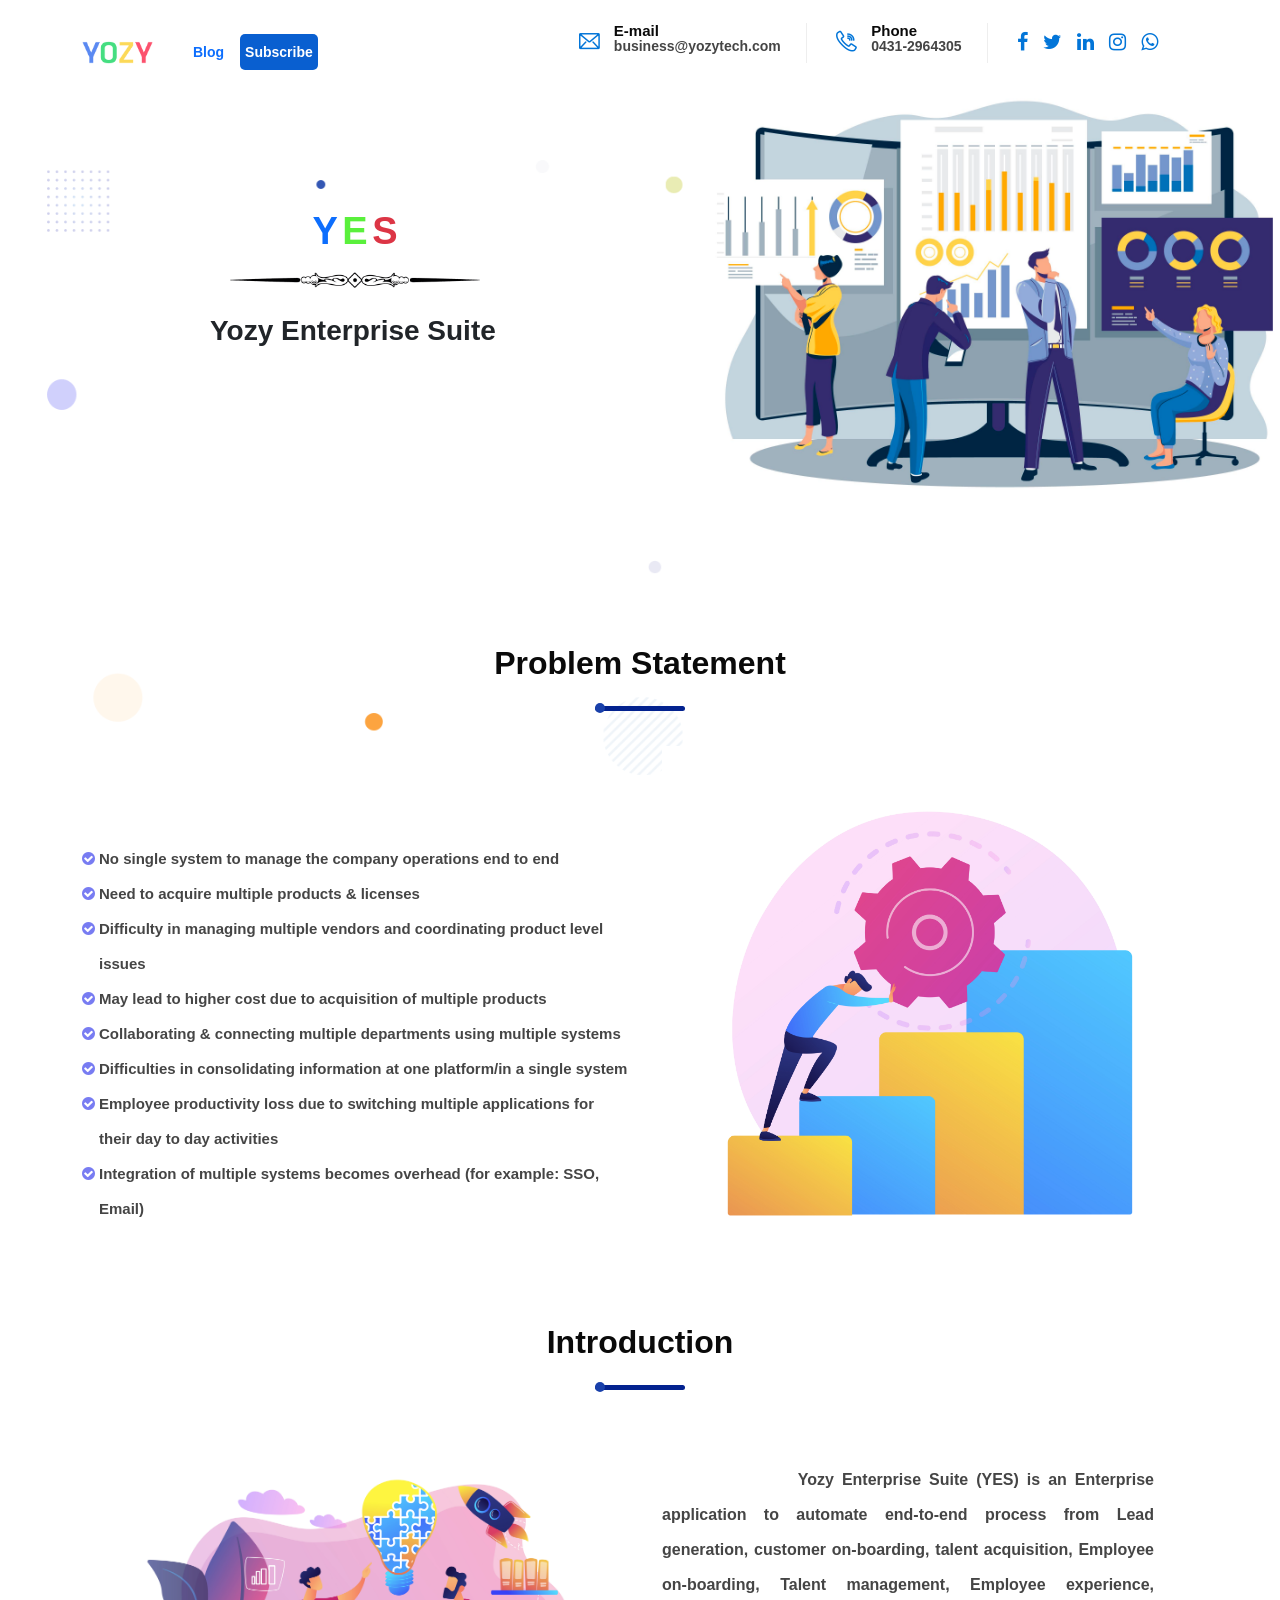
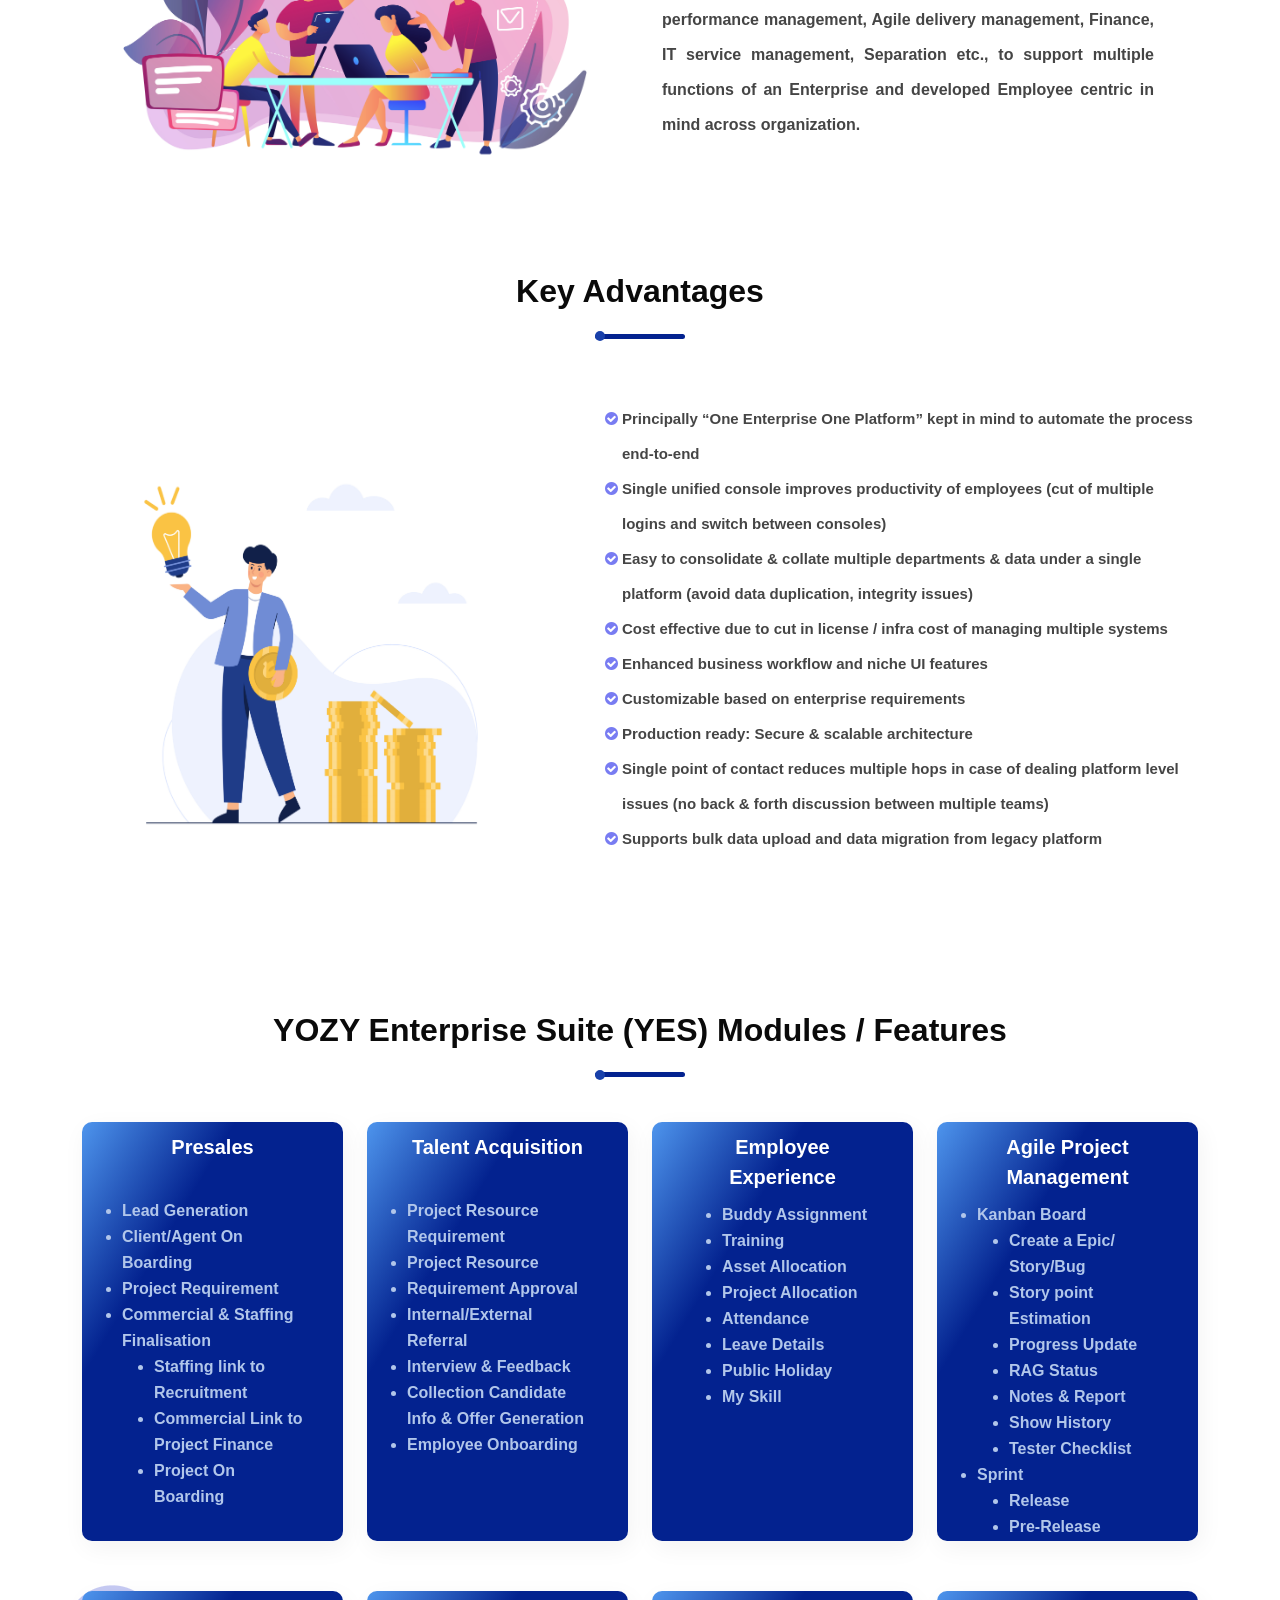
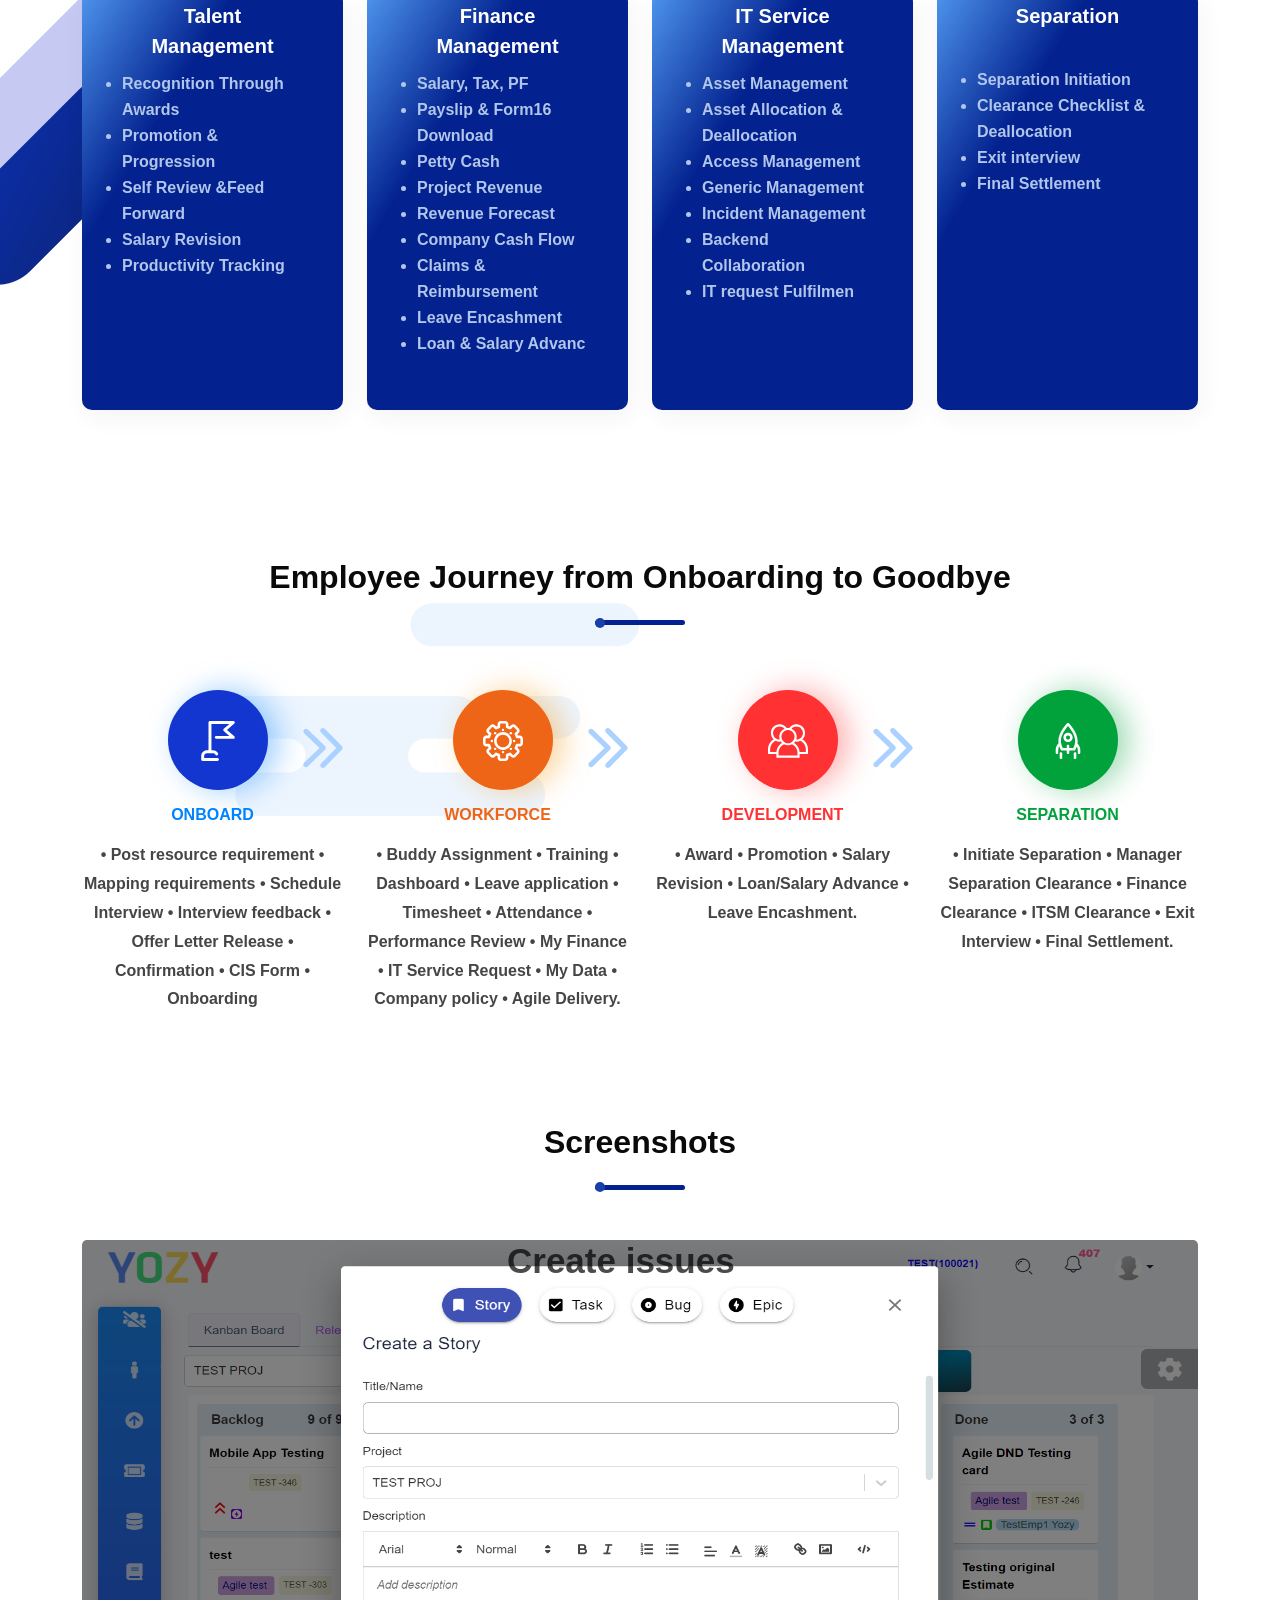
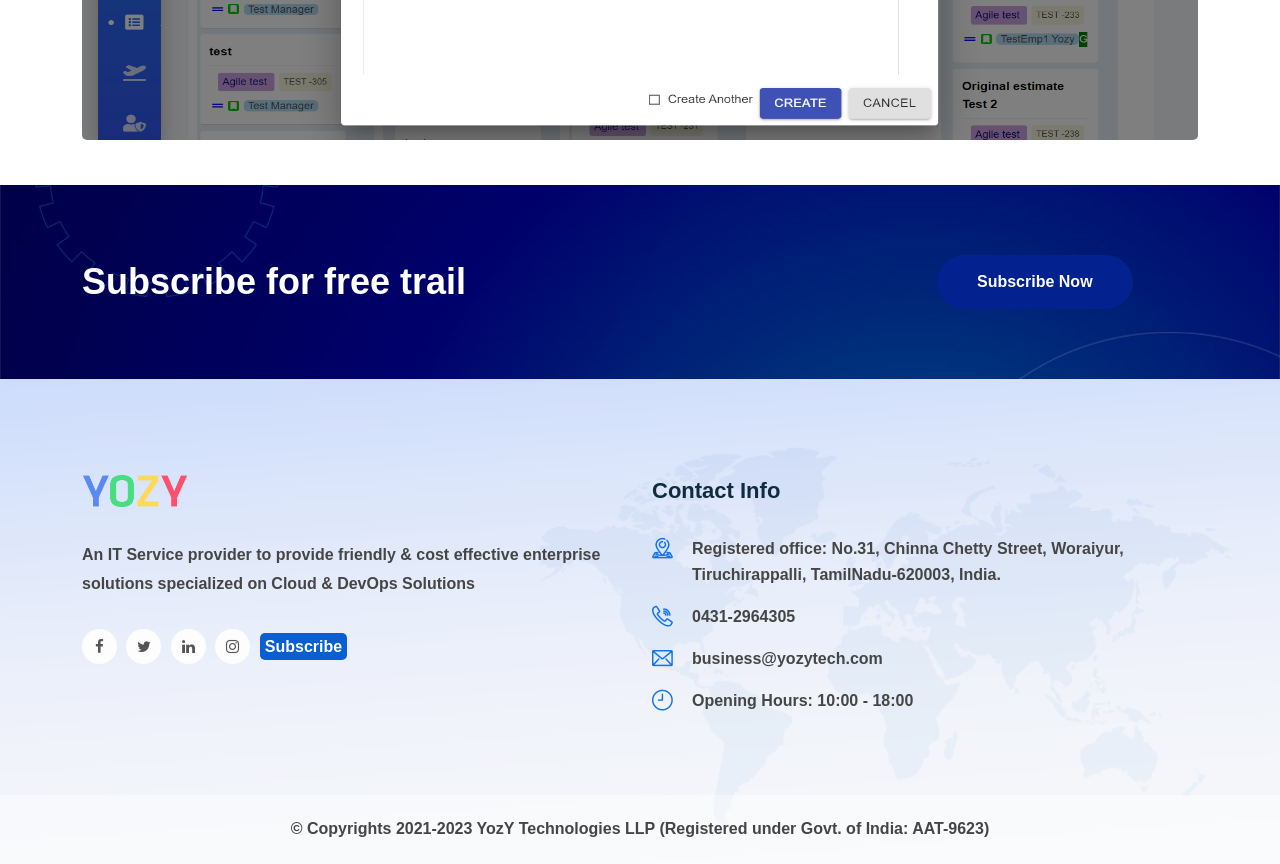
<file: index.html>
<!DOCTYPE html>
<html lang="zxx">  
    <head>
        <!-- Google Tag Manager -->
<script>(function(w,d,s,l,i){w[l]=w[l]||[];w[l].push({'gtm.start':
    new Date().getTime(),event:'gtm.js'});var f=d.getElementsByTagName(s)[0],
    j=d.createElement(s),dl=l!='dataLayer'?'&l='+l:'';j.async=true;j.src=
    'https://www.googletagmanager.com/gtm.js?id='+i+dl;f.parentNode.insertBefore(j,f);
    })(window,document,'script','dataLayer','GTM-5MMB44B');</script>
    <!-- End Google Tag Manager -->
    
        <!-- meta tag -->
        <meta charset="utf-8">
        <title>Yozy Enterprise Suite</title>
        <meta name="description" content="">
        <!--YES-->
        <!-- responsive tag -->
        <meta http-equiv="x-ua-compatible" content="ie=edge">
        <meta name="viewport" content="width=device-width, initial-scale=1">
        <!-- favicon -->
        <link rel="apple-touch-icon" href="apple-touch-icon.png">
        <link rel="shortcut icon" type="image/x-icon" href="img/yozy.png">
        <!-- Bootstrap v4.4.1 css -->
        <link rel="stylesheet" type="text/css" href="assets/css/bootstrap.min.css">
        <!-- font-awesome css -->
        <link rel="stylesheet" type="text/css" href="assets/css/font-awesome.min.css">
        <!-- flaticon css -->
        <link rel="stylesheet" type="text/css" href="assets/fonts/flaticon.css">
        <!-- animate css -->
        <link rel="stylesheet" type="text/css" href="assets/css/animate.css">
        <!-- owl.carousel css -->
        <link rel="stylesheet" type="text/css" href="assets/css/owl.carousel.css">
        <!-- slick css -->
        <link rel="stylesheet" type="text/css" href="assets/css/slick.css">
        <!-- off canvas css -->
        <link rel="stylesheet" type="text/css" href="assets/css/off-canvas.css">
        <!-- magnific popup css -->
        <link rel="stylesheet" type="text/css" href="assets/css/magnific-popup.css">
        <!-- Main Menu css -->
        <link rel="stylesheet" href="assets/css/rsmenu-main.css">
        <!-- spacing css -->
        <link rel="stylesheet" type="text/css" href="assets/css/rs-spacing.css">
        <!-- style css -->
        <link rel="stylesheet" type="text/css" href="style.css"> <!-- This stylesheet dynamically changed from style.less -->
        <!-- responsive css -->
        <link rel="stylesheet" type="text/css" href="assets/css/responsive.css">
        <!--[if lt IE 9]>
            <script src="https://oss.maxcdn.com/html5shiv/3.7.2/html5shiv.min.js"></script>
            <script src="https://oss.maxcdn.com/respond/1.4.2/respond.min.js"></script>
        <![endif]-->
      
        <link rel="stylesheet" type="text/css" href="blocks.css">

        
    </head>
    <body class="defult-home">
<!-- Google Tag Manager (noscript) -->
<noscript><iframe src="https://www.googletagmanager.com/ns.html?id=GTM-5MMB44B"
    height="0" width="0" style="display:none;visibility:hidden"></iframe></noscript>
    <!-- End Google Tag Manager (noscript) -->
            
        <!--Preloader area start here-->
        <div id="loader" class="loader">
            <div class="loader-container"></div>
        </div>
        <!--Preloader area End here--> 
     
		<!-- Main content Start -->
        <div class="main-content">
            
            <!--Full width header Start-->
           
            <div class="full-width-header">
                <!--Header Start-->
                <header id="rs-header" class="rs-header style3 header-transparent">
                    <!-- Topbar Area Start -->
                    <!-- <div class="topbar-area style2 modify1">
                               <div class="container">
                                   <div class="row y-middle">
                                       <div class="col-lg-8">
                                           <div class="topbar-contact">
                                              <ul>
                                                  <li>
                                                      <i class="flaticon-email"></i>
                                                      <a href="mailto:support@rstheme.com">support@rstheme.com</a>
                                                  </li>
                                                  <li>
                                                      <i class="flaticon-call"></i>
                                                      <a href="tel:++1(990)999–5554"> +1 (990) 999–5554</a>
                                                  </li>
                                                  <li>
                                                      <i class="flaticon-location"></i>
                                                      05 kandi BR. New York
                                                  </li>
                                              </ul>
                                           </div>
                                       </div>
                                       <div class="col-lg-4 text-right">
                                           <div class="toolbar-sl-share">
                                               <ul>
                                                    <li class="opening"> <em><i class="flaticon-clock"></i> 08:00am-6:00pm</em> </li>
                                                    <li><a href="#"><i class="fa fa-facebook"></i></a></li>
                                                    <li><a href="#"><i class="fa fa-twitter"></i></a></li>
                                                    <li><a href="#"><i class="fa fa-pinterest-p"></i></a></li>
                                                    <li><a href="#"><i class="fa fa-instagram"></i></a></li>
                                               </ul>
                                           </div>
                                       </div>
                                   </div>
                               </div>
                           </div> -->
                    <!-- Topbar Area End -->
                    <!-- Menu Start -->
                    <div class="mobile-menu">
                        <div class="row">
                            <div class="col-3">
                                <a href="index.html" class="mobile-logo ">
                                    <img src="img/yozy.png"  alt="logo">
                                </a>
        
                                
        
        
        
        
                            </div>
                            <div class="col-1">
                                <a class="subscribe" href="https://subscription.yozytech.com/signup" target="_blank">Subscribe</a>
        
                            </div>
        
                            <div class="col-8 ml-auto">
        
        
                                <a href="tel:0431-2964305"> <i class="flaticon-call"></i></a> &nbsp;
                                <a href="mailto:business@yozytech.com"><i class="flaticon-email"></i></a>&nbsp;
                                <a href="https://www.linkedin.com/authwall?trk=gf&trkInfo=AQHjFMnwrpdUuwAAAX64sLroYeI6r5Vfvj77B6W658xu9poeKT2f0SZDTO-2tDElMqX-w4VWfAhudGSEM7_nipukPmXMqU2J-5nuVwsfyWNIpkMu2L73MnAOoHjZ2jArSZLlfa0=&originalReferer=https://yozytech.com/&sessionRedirect=https%3A%2F%2Fwww.linkedin.com%2Fcompany%2Fyozy-technologies-llp%2F"
                                    target="_blank"><span>
                                        <i class="fa fa-linkedin"></i></span></a>&nbsp;
                                <a href="https://www.facebook.com/YozY-Technologies-LLP-108913821246594"
                                    target="_blank"><span><i class="fa fa-facebook"></i></span></a>&nbsp;
        
                                <a href="https://twitter.com/yozytechnologi1" target="_blank"><span><i
                                            class="fa fa-twitter"></i></span></a>&nbsp;
        
                                <a href="https://www.instagram.com/yozytechnologies/" target="_blank"><span><i
                                            class="fa fa-instagram"></i></span></a>
                                            <a href="https://wa.me/919894039246" target="_blank"><i class="fa fa-whatsapp"></i></a>
        
        
                            </div>
                        </div>
        
                    </div>
                    <div class="menu-area menu-sticky">
                        <div class="topbar-area">
                            <div class="container">
                                <div class="row rs-vertical-middle">
                                    <div class="col-lg-1">
                                        <div class="logo-part mt-3">
        
                                            <a href="index.html"><img src="img/yozy.png" alt="logo" width="100px"></a>
        
                                        </div>
                                    </div>
        
                                    <div class="col-lg-3">
                                        <nav class="rs-menu ">
                                            <ul class="nav-menu">
        
                                            
                                                <li class="menu-item-has-children">
                                                    <a class="text-primary" href="blog.html" target="_blank">Blog</a>
                                                 
                                                </li>
                                                <li>
                                                    <a class="subscribe" href="https://subscription.yozytech.com/signup" target="_blank">Subscribe</a>
        
                                                </li>
                                                   
                                                
        
                                            </ul> <!-- //.nav-menu -->
                                        </nav>
                                    </div>
                                    <div class="col-lg-8 text-right d-flex justify-content-end">
        
                                        <ul class="rs-contact-info">
                                            <!-- <li class="contact-part">
                                                    <i class="flaticon-location"></i>
                                                    <span class="contact-info">
                                                        <span>Address</span>
                                                        05 kandi BR. New York
                                                    </span>
                                                </li> -->
                                                <!-- <li>
                                                    <a class="subscribe" href="https://subscription.yozytech.com/signup" target="_blank">Subscribe</a>
        
                                                </li> -->
                                            <li class="contact-part">
                                                <i class="flaticon-email"></i>
                                                <span class="contact-info">
                                                    <span>E-mail</span>
                                                    <span><a href="mailto:business@yozytech.com">business@yozytech.com</a><span>
                                                        </span>
                                            </li>
                                            <li class="contact-part">
                                                <i class="flaticon-call"></i>
                                                <span class="contact-info">
                                                    <span>Phone</span>
                                                    <span><a href="tel:0431-2964305">0431-2964305</a></span>
                                                </span>
                                                </span>
                                            </li>
                                            <li class="contact-part no-border">
        
                                                <a href="https://www.facebook.com/YozY-Technologies-LLP-108913821246594"
                                                    target="_blank"><span><i class="fa fa-facebook"></i></span></a>
        
                                                <a href="https://twitter.com/yozytechnologi1" target="_blank"><span><i
                                                            class="fa fa-twitter"></i></span></a>
        
        
        
                                                <a href="https://www.linkedin.com/authwall?trk=gf&trkInfo=AQHjFMnwrpdUuwAAAX64sLroYeI6r5Vfvj77B6W658xu9poeKT2f0SZDTO-2tDElMqX-w4VWfAhudGSEM7_nipukPmXMqU2J-5nuVwsfyWNIpkMu2L73MnAOoHjZ2jArSZLlfa0=&originalReferer=https://yozytech.com/&sessionRedirect=https%3A%2F%2Fwww.linkedin.com%2Fcompany%2Fyozy-technologies-llp%2F"
                                                    target="_blank"><span>
                                                        <i class="fa fa-linkedin"></i></span></a>
        
                                                <a href="https://www.instagram.com/yozytechnologies/" target="_blank"><span><i
                                                            class="fa fa-instagram"></i></span></a>
                                                            <a href="https://wa.me/919894039246" target="_blank"><i class="fa fa-whatsapp"></i></a>
        
                                            </li>
        
        
                                    </div>
                                </div>
                            </div>
                        </div>
                    </div>
                    <!-- Menu End -->
                </header>
                <!--Header End-->
                <!-- Canvas Menu start -->
                <nav class="right_menu_togle hidden-md">
                    <div class="close-btn"><span id="nav-close" class="text-center"><i class="fa fa-close"></i></span></div>
                    <div class="canvas-logo">
                        <a href="index.html"><img src="assets/images/logo-dark.png" alt="logo"></a>
                    </div>
                    <div class="offcanvas-text">
                        <p>Lorem Ipsum is that it has a more-or-less normal distribution of letters, as opposed to using
                            ‘Content here, content here’, making it look like readable English.</p>
                    </div>
                    <div class="canvas-contact">
                        <h5 class="canvas-contact-title">Contact Info</h5>
                        <ul class="contact">
                            <li><i class="fa fa-globe"></i>Middle Badda, Dhaka, BD</li>
                            <li><i class="fa fa-phone"></i>+123445789</li>
                            <li><i class="fa fa-envelope"></i><a href="mailto:info@yourcompany.com">info@yourcompany.com</a>
                            </li>
                            <li><i class="fa fa-clock-o"></i>10:00 AM - 11:30 PM</li>
                        </ul>
                        <ul class="social">
                            <li><a href="#"><i class="fa fa-facebook"></i></a></li>
                            <li><a href="#"><i class="fa fa-twitter"></i></a></li>
                            <li><a href="#"><i class="fa fa-pinterest-p"></i></a></li>
                            <li><a href="#"><i class="fa fa-linkedin"></i></a></li>
                           
                           
                        </ul>
                    </div>
                </nav>
                <!-- Canvas Menu end -->
            </div>
            <!--Full width header End-->
         
            <!-- Banner Section Start -->
            <!-- <div class="rs-banner style2  pt-120 pb-120 md-pt-0 md-pb-0">
                <div class="container">
                    <div class="banner-content">
                       <div class="sub-title wow bounceInLeft" data-wow-delay="300ms" data-wow-duration="2000ms">It Software & Design</div>
                       <h1 class="title wow fadeInRight" data-wow-delay="600ms" data-wow-duration="2000ms"> Leading It & Software</h1>
                        <h2 class=" title-small wow fadeInUp" data-wow-delay="900ms" data-wow-duration="2000ms">
                            Development Company
                        </h2> 
                        <div class="btn wow fadeInUp" data-wow-delay="900ms" data-wow-duration="2000ms">
                            <a class="readon buy-now get-in" href="about.html">Get In Touch</a>
                        </div>
                    </div>
                </div>
            </div>  -->
            <div class="rs-banner style3 modify2">
                <div class="container">
                    <div class="row align-items-center">
                        <div class="col-lg-6 col-md-6 col-sm-12 col-12 order-last mybanner">
                            <div class="banner-img">
                                <img src="img/YES-Intro.png" alt="">
                            </div>
                        </div>
                        <div class="col-lg-6 col-md-6 col-sm-12 col-12 rsbanner">
                            <div class="banner-content">
                                <div class="d-flex justify-content-center mb-20">
    
                                    <ul id="menu12">
                                        
                                        <li class="text-primary">Y</li>
                                        <li class="" style="color: #5af03c;">E</li>
                                        <li class="text-danger">S</li>
                                    </ul>
                                </div>
                                <div class="d-flex justify-content-center">
                                    <img src="assets/line4.png" max-height="10px" width="250px">
                                </div>
                                <!-- <div class="underline">
    
                                    </div> -->
                                <br>
                                <h3 class="wow fadeinup text-dark mymargin ">Yozy Enterprise Suite</h3>
                                <!-- <P class="title-small-gen1 wow mb-40 fadeinup d-flex justify-content-center text-dark">Yozy,
                                    the way forward</P> -->
                                <ul class="banner-btn">
                                    <!-- <li><a class="readon started" href="about.html">Get Started</a></li> -->
                                    <li>
                                        <!-- <div class="rs-videos">
                                            <div class="animate-border">
                                                <a class="popup-border popup-videos" href="https://www.youtube.com/watch?v=YLN1Argi7ik">
                                                    <i class="fa fa-play"></i>
                                                </a>
                                            </div>
                                        </div>  -->
                                    </li>
                                </ul>
                            </div>
                            <!-- Partner Start -->
                           
                            <!-- Partner End -->
                        </div>
                    </div>
                </div>
                <div class="rs-animation">
                    <img class="dance3" src="assets/images/banner/b4-dot-6.png" alt="images">
                </div>
            </div>
            
           
            <!-- Banner Section End -->
      
            <!-- Services Section Start -->
            <!-- <div class="rs-services main-home style2 pt-120 pb-120 md-pt-80 md-pb-80">
                <div class="container">
                    <div class="sec-title2 text-center mb-45">
                        <span class="sub-text style-bg">Solutions</span>
                        <h2 class="title title2">
                           Over 30+ Years IT & Technology Solutions Includes
                        </h2>
                    </div>
                    <div class="row">
                        <div class="col-lg-4 col-md-4 md-mb-30">
                           <div class="services-item">
                               <div class="services-icon">
                                   <div class="image-part">
                                       <img src="assets/images/services/style1/1.png" alt="">                                      
                                   </div>
                               </div>
                               <div class="shape-part">
                                   <img class="move-y" src="assets/images/services/shape.png" alt="">
                               </div>
                               <div class="services-content">
                                   <div class="services-text">
                                       <h3 class="services-title"><a href="web-development.html">IT Management</a></h3>
                                   </div>
                                   <div class="services-desc">
                                       <p>
                                         Quisque placerat vitae lacus ut scelerisque fusce text used luctus odio ac nibh luctus, in porttitor data vitae.
                                       </p>
                                   </div>
                               </div>
                           </div> 
                        </div>
                        <div class="col-lg-4 col-md-4 md-mb-30">
                           <div class="services-item active">
                               <div class="services-icon">
                                   <div class="image-part">
                                       <img src="assets/images/services/style1/2.png" alt="">  
                                   </div>
                               </div>
                               <div class="shape-part">
                                   <img class="move-y" src="assets/images/services/shape.png" alt="">
                               </div>
                               <div class="services-content">
                                   <div class="services-text">
                                       <h3 class="services-title"><a href="web-development.html">Cloud Services</a></h3>
                                   </div>
                                   <div class="services-desc">
                                       <p>
                                         Quisque placerat vitae lacus ut scelerisque fusce text used luctus odio ac nibh luctus, in porttitor data vitae.
                                       </p>
                                   </div>
                               </div>
                           </div> 
                        </div>
                        <div class="col-lg-4 col-md-4">
                           <div class="services-item">
                               <div class="services-icon">
                                   <div class="image-part">
                                       <img src="assets/images/services/style1/3.png" alt="">  
                                   </div>
                               </div>
                               <div class="shape-part">
                                   <img class="move-y" src="assets/images/services/shape.png" alt="">
                               </div>
                               <div class="services-content">
                                   <div class="services-text">
                                       <h3 class="services-title"><a href="web-development.html">Data Security</a></h3>
                                   </div>
                                   <div class="services-desc">
                                       <p>
                                            Quisque placerat vitae lacus ut scelerisque fusce text used luctus odio ac nibh luctus, in porttitor data vitae.
                                       </p>
                                   </div>
                               </div>
                           </div> 
                        </div>
                    </div>
                </div>
            </div> -->
            <!-- Services Section End -->
<!-- About Section Start -->

<!-- About Section End -->
            <!-- About Section Start -->
            <!-- About Section Start -->
          

            <div class="rs-about style3 pt-120 pb-0 md-pt-75 md-pb-80">
                <div class="container">
                    <div class="row align-items-center d-flex justify-content-center">
                    
                        <div class="sec-title2 text-center mb-45">
                            <!-- <span class="sub-text style-bg">Services</span> -->
                            <h2 class="title">
                                Problem Statement 
                            </h2>
                            <div class="heading-line">

                            </div>
                        </div>
                        
                        <div class="col-lg-6">
                            <div class="sec-title2 mb-30 ">
                                <!-- <div class="sub-text style-bg"></div> -->
                                
                                <!-- <h2 class=" title title3 pb-20">
                                    Problem Statement 
                                </h2> -->
                                
                                <div class="desc desc2" >
                                    <!-- Bring to the table win-win survival strategies done to ensure dotted proactive domination. Customers we can for done working a new normal that has evolved from generation on the runway heading towards a streamlined. Now you will be able to insert any section template to your live site instantly. -->
                                   <ul  class="check-square mb-20" >
                                        <li style="font-weight: 600;">No single system to manage the company operations end to end</li>
                                        <li style="font-weight: 600;"> Need to acquire multiple products & licenses</li>
                                        <li style="font-weight: 600;"> Difficulty in managing multiple vendors and coordinating product level issues </li>
                                        <li style="font-weight: 600;"> May lead to higher cost due to acquisition of multiple products </li>
                                        <li style="font-weight: 600;">Collaborating & connecting multiple departments using   multiple systems</li>
                                        <li style="font-weight: 600;">Difficulties in consolidating information at one platform/in a  single system</li>
                                        <li style="font-weight: 600;"> Employee productivity loss due to switching multiple applications for their day to day activities</li>
                                        <li style="font-weight: 600;" class="">Integration of multiple systems becomes overhead (for example: SSO, Email)</li>
                                   </ul>

                                </div>
                                <!-- <div class="btn-part mt-40">
                                    <a class="readon discover more" href="contact.html">Learn More</a>
                                </div> -->
                            </div>
                        </div>
                        <div class="col-lg-6 md-pt-40">
                            <div class="rs-animation-image">
                                <div class="pattern-img">
                                   <!-- <img src="assets/images/about/style2/round.png" alt="">  -->
                                   
                                   <img class="pss"  src="img/problem statement2.png" style="opacity: 0;" alt="">
                                   
                                </div>
                                <div class="middle-img">
                                    <!-- 711*615 -->
                                   <img class="" src="img/problem statement2.png" alt="">
                                </div>
                            </div>
                        </div>
                    </div>
                </div>
                </div>
                <!-- <div class="shape-part">
                    <div class="left-side">
                       <img src="assets/images/services/shape-2.png" alt=""> 
                    </div>
                    <div class="right-side">
                        <img src="assets/images/services/shape-3.png" alt=""> 
                    </div>
                </div>
            </div> -->
          
            <div class="rs-about pt-relative style3">
                <div class="container pt-relative">
                    <div class="sec-title2 text-center mb-45">
                        <!-- <span class="sub-text style-bg">Services</span> -->
                        <h2 class="title">
                            Introduction
                        </h2>
                        <div class="heading-line">

                        </div>
                    </div>
                    
                    <div class="row align-items-center">
                        
                        <div class="col-lg-6">
                            <div class="home8-about z-index-1">
                                <img class='introimg' src="assets/YES-Intro.png" alt="images">
                            </div>
                            
                        </div>
                        <div class="col-lg-6 pr-56 md-pl-15">
                            <div class="sec-title mb-30 z-index-1">
                                <!-- <div class="sub-text">Introduction</div> -->
                               
                                <!-- <div class="desc pb-30">
                                    Over 25 years working in IT services developing software applications and mobile apps for clients all over the world.
                                </div> -->
                                <div class="desc desc2" >
                                   <!-- <p style="font-size: 15px;  font-weight: normal; line-height: 1.6rem; text-align: left;">
                                    Yozy Enterprise Suite (YES) is an Enterprise application to automate end-to-end process from Lead generation, customer on-boarding, talent acquisition, Employee on-boarding, Talent management, Employee experience, performance management, Agile delivery management, Finance, IT service management, Separation etc., to support multiple functions of an Enterprise and developed Employee centric in mind across organization.
                                </p> -->
                                <ul>
                                    <li style="line-height: 35px;font-weight: 600;">
                                        &nbsp;&nbsp;&nbsp;&nbsp;&nbsp;&nbsp;&nbsp;&nbsp;&nbsp;&nbsp;
                                        &nbsp;&nbsp;&nbsp;&nbsp;&nbsp;
                                        Yozy Enterprise Suite (YES) is an Enterprise application to 
                                        automate end-to-end process from Lead generation, customer 
                                        on-boarding, talent acquisition, Employee on-boarding, Talent
                                         management, Employee experience, performance management,
                                          Agile delivery management, Finance, IT service management,
                                           Separation etc., to support multiple functions of an Enterprise and
                                            developed Employee centric in mind across organization.

                                    </li>
                                </ul>

                                </div> 
                                <!-- <div class="btn-part mt-40">
                                    <a class="readon learn-more learn-btn" href="contact.html">Learn More</a>
                                </div> -->
                            </div>
                        </div>
                    </div>
                    <!-- <div class="sec-right">
                        <h2 class="title wow fadeInDown">40+ Years Experience</h2>
                    </div>
                </div> -->
                <!-- <div class="shape-part">
                    <div class="left-side">
                       <img src="assets/images/services/shape-2.png" alt=""> 
                    </div>
                    <div class="right-side">
                        <img src="assets/images/services/shape-3.png" alt=""> 
                    </div>
                </div> -->
            </div>


            <!-- About Section End -->
            <div class="rs-about white-color pt-70">
              
                <div class="container">
                    <!-- <h2 class="title pb-38 justify-content-center">
                        Key Advantages
                    </h2> -->
                    <div class="sec-title2 text-center mb-45">
                        <!-- <span class="sub-text style-bg">Services</span> -->
                        <h2 class="title">
                            Key Advantages
                        </h2>
                        <div class="heading-line">

                        </div>
                    </div>
                    <div class="row align-items-center">
                        <div class="col-lg-5 md-mb-30">
                            <div class="rs-animation-shape">
                                <div class="images obcimg_main">
                                    <!-- 654*654 -->
                                   <img src="img/Key Adv1.png"  style="border-radius: 25px;" class="obcimg" alt=""> 
                                </div>
                                <!-- <div class="middle-image2">
                                   <img class="dance" src="assets/images/about/effect-1.png" alt=""> 
                                </div> -->
                            </div>
                        </div>
                        <div class="col-lg-7 pl-60 md-pl-15">
                          
                            <div class="contact-wrap">
                                <div class="sec-title mb-30">
                                    
                                    
                                    <!-- <div class="desc pb-35">
                                       Over 25 years working in IT services developing software applications and mobile apps for clients all over the world.
                                    </div> -->
                                    <p class="margin-0 pb-15 text-justify">

                                            <ul class="check-square">
                                                <li style="font-weight: 600;"> Principally “One Enterprise One Platform” kept in mind to automate the process end-to-end</li>
                                                <li style="font-weight: 600;">Single unified console improves productivity of employees (cut of multiple logins and switch between consoles)</li>
                                                <li style="font-weight: 600;">Easy to consolidate & collate multiple departments & data under a single platform (avoid data duplication, integrity issues)</li>
                                                <li style="font-weight: 600;">Cost effective due to cut in license / infra cost of managing multiple systems </li>
                                                <li style="font-weight: 600;">Enhanced business workflow and niche UI features</li>
                                                <li style="font-weight: 600;">Customizable based on enterprise requirements</li>
                                                <li style="font-weight: 600;">Production ready: Secure & scalable architecture</li>
                                                <li style="font-weight: 600;">Single point of contact reduces multiple hops in case of dealing platform level issues (no back & forth discussion between multiple teams)</li>
                                                <li style="font-weight: 600;">Supports bulk data upload and data migration from legacy platform</li>
                                            </ul>
                                    </p>
                                </div>
                                <!-- <div class="btn-part">
                                    <a class="readon learn-more" href="contact.html">Learn-More</a>
                                </div> -->
                            </div>
                        </div>
                    </div>
                    <!-- <div class="shape-image">
                        <img class="top dance" src="assets/images/about/dotted-3.png" alt="">
                        <img class="bottom dance" src="assets/images/about/shape3.png" alt="">
                    </div> -->
                </div>
            </div>
            <!-- About Section End -->
            <!-- <div class="rs-services style3  pt-40 pb-120 md-pt-75 md-pb-80" id="rs-Advantages">
                <div class="container">
                    <div class="sec-title2 text-center Faustina mb-45">
                        <span class="sub-text">Services</span>
                        <h2 class="title testi-title">
                            Devozy - Advantages
                        </h2>
                        <h5>
                            How Devozy can orchestrate successful business outcomes
                        </h5>
                        <div class="heading-line">
        
                        </div>
                    </div>
                    <div class="row">
                        <div class="col-lg-4 col-md-6 mb-20">
                            <div class="services-item">
                                <div class="services-icon  ">
                                    <div class="image-part">
                                        <img class="main-img" src="assets\images\services\style2\main-img\1.png" alt="">
                                        <img class="hover-img" src="assets\images\services\style2\hover-img\1.png" alt="">
                                    </div>
                                </div>
                                <div class="services-content ">
                                    <div class="services-text Faustina">
                                        <h3 class="title">Rapid on-Board</h3>
                                    </div>
                                    <div class="services-desc">
                                        <p>
                                            Environment provisioning (Integration/CICD and Test environments)
                                            either on-premise or cloud
                                        </p>
                                    </div>
                                </div>
                            </div>
                        </div>
                        <div class="col-lg-4 col-md-6 mb-20">
                            <div class="services-item pink-bg">
                                <div class="services-icon">
                                    <div class="image-part">
                                        <img class="main-img" src="svg-icons/rocket.svg" alt="">
                                        <img class="hover-img" src="svg-icons/rocket.svg" alt="">
                                    </div>
                                </div>
                                <div class="services-content">
                                    <div class="services-text Faustina">
                                        <h3 class="title"><a>Jump start and accelerate</a></h3>
                                    </div>
                                    <div class="services-desc">
                                        <p>
                                            Application deployment with pre-built pipelines (DEVOPS as a
                                            Service) via centrally managed web console (10x time faster than
                                            conventional model)
                                        </p>
                                    </div>
        
                                </div>
                            </div>
                        </div>
                        <div class="col-lg-4 col-md-6 mb-20">
                            <div class="services-item aqua-bg">
                                <div class="services-icon">
                                    <div class="image-part">
                                        <img class="main-img" src="assets\images\services\style6\1.png" alt="">
                                        <img class="hover-img" src="assets\images\services\style6\12.png" alt="">
                                    </div>
                                </div>
                                <div class="services-content">
                                    <div class="services-text Faustina">
                                        <h3 class="title"><a>Several dashboards</a></h3>
                                    </div>
                                    <div class="services-desc">
                                        <p>
                                            To monitor health of the integration environments, track the
                                            progress of application deployments, errors, self-heal, reports and other
                                            useful
                                            statistics</p>
                                    </div>
        
                                </div>
                            </div>
                        </div>
                        <div class="col-lg-4 col-md-6 sm-mb-20">
                            <div class="services-item paste-bg">
                                <div class="services-icon">
                                    <div class="image-part">
                                        <i class="fa fa-pie-chart" aria-hidden="true"></i>
                                        <img class="main-img" src="svg-icons/library.svg" alt="">
                                        <img class="hover-img" src="svg-icons/library.svg" alt="">
                                    </div>
                                </div>
                                <div class="services-content">
                                    <div class="services-text Faustina">
                                        <h3 class="title"><a>Enforce of several validations</a></h3>
                                    </div>
                                    <div class="services-desc ">
                                        <p>
                                            Unit testing, code review, code coverage, security/functional
                                            testing readily available
                                        </p>
                                    </div>
        
                                </div>
                            </div>
                        </div>
                        <div class="col-lg-4 col-md-6 sm-mb-20">
                            <div class="services-item purple-bg">
                                <div class="services-icon">
                                    <div class="image-part">
                                        <img class="main-img" src="assets\images\services\style6\5.png" alt="">
                                        <img class="hover-img" src="assets\images\services\style6\52.png" alt="">
                                    </div>
                                </div>
                                <div class="services-content">
                                    <div class="services-text Faustina">
                                        <h3 class="title"><a>Enterprise ready – deploy at scale</a></h3>
                                    </div>
                                    <div class="services-desc ">
                                        <p>
                                            Through a self-service model built using
                                            standard open-source technology and practices
                                        </p>
                                    </div>
        
                                </div>
                            </div>
                        </div>
                        <div class="col-lg-4 col-md-6 mb-20">
                            <div class="services-item green-bg">
                                <div class="services-icon">
                                    <div class="image-part">
                                        <img class="main-img" src="assets\images\services\style3\main-img\6.png" alt="">
                                        <img class="hover-img" src="assets\images\services\style3\hover-img\6.png" alt="">
                                    </div>
                                </div>
                                <div class="services-content">
                                    <div class="services-text Faustina">
                                        <h3 class="title"><a>Single unified admin console</a></h3>
                                    </div>
                                    <div class="services-desc">
                                        <p>
                                            Eliminate hassle-free seamless access
                                            That can be deployed on Windows or Linux operating systems. ...
                                        </p>
                                    </div>
        
                                </div>
                            </div>
                        </div>
                        <div class="col-lg-4 col-md-6 mb-20">
                            <div class="services-item indigo-bg">
                                <div class="services-icon">
                                    <div class="image-part">
                                        <img class="main-img" src="assets\images\services\style3\main-img\cicd.png" alt="">
                                        <img class="hover-img" src="assets\images\services\style3\main-img\cicd.png" alt="">
                                    </div>
                                </div>
                                <div class="services-content">
                                    <div class="services-text Faustina">
                                        <h3 class="title"><a>Deskill DEVOPS & CICD Configuration</a></h3>
                                    </div>
                                    <div class="services-desc">
                                        <p>
                                            Remove the need of DEVOPS expert
                                        </p>
                                    </div>
        
                                </div>
                            </div>
                        </div>
                        <div class="col-lg-4 col-md-6 mb-20">
                            <div class="services-item pink-bg">
                                <div class="services-icon">
                                    <div class="image-part">
                                        <img class="main-img" src="svg-icons/link (2).svg" alt="">
                                        <img class="hover-img" src="svg-icons/link (2).svg" alt="">
                                    </div>
                                </div>
                                <div class="services-content">
                                    <div class="services-text Faustina">
                                        <h3 class="title"><a>Reuse: Sharing of Integration/CICD</a></h3>
                                    </div>
                                    <div class="services-desc">
                                        <p> Environment with multiple applications
                                        </p>
                                    </div>
        
                                </div>
                            </div>
                        </div>
        
                    </div>
                </div>
            </div> -->
            <!-- Services Section Start -->
            <div class="rs-services style2 pt-120 pb-120 md-pt-80 md-pb-80">
                <div class="container">
                    <div class="sec-title2 text-center mb-45">
                        <!-- <span class="sub-text style-bg">Services</span> -->
                        <h2 class="title">
                            YOZY Enterprise Suite (YES) Modules / Features
                        </h2>
                        <div class="heading-line">

                        </div>
                    </div>
                    <div class="row">
                        <div class="col-lg-3 col-md-6 mb-50">
                           <div class="flip-box-inner">
                                <div class="flip-box-wrap">
                                    <div class="front-part">
                                       <div class="front-content-part">
                                            <!-- <div class="front-icon-part">
                                                <div class="icon-part ">
                                                    <img src="assets/images/services/main-home/icons/1.png" alt=""> 
                                                </div>
                                            </div> -->
                                            <div class="front-title-part">
                                                <h3 class="title"><a href="#"  style="color: white;">Presales</a></h3>
                                            </div>
                                            <div class="front-desc-part">
                                                <ul class="back-desc">
                                                    <br>
                                                    <li>Lead Generation</li>
                                                    <li>Client/Agent On Boarding</li>
                                                    <li>Project Requirement</li>
                                                    <li>Commercial &  Staffing Finalisation
                                                        <ol>
                                                            <li>Staffing link to Recruitment</li>
                                                    <li> Commercial Link to Project Finance</li>
                                                    <li> Project On Boarding</li>
                                                        </ol>
                                                    </li>
                                                    
                                                </ul>
                                                
                                                
                                            </div>
                                        </div>
                                    </div>
                                    <!-- <div class="back-front ">
                                        <div class="back-front-content">
                                            <div class="back-title-part">
                                                <h3 class="back-title"><a href="software-development.html">Presales</a></h3>
                                            </div>
                                            <div class="back-desc-part">
                                                We denounce with righteous indignation and dislike men who are so beguiled and demo ralized your data.
                                              
                                                    <ul class="back-desc">
                                                        <li>Lead Generation</li>
                                                        <li>Client/Agent On Boarding</li>
                                                        <li>Project Requirement</li>
                                                        <li>Commercial &  Staffing Finalisation
                                                            <ol>
                                                                <li>Staffing link to Recruitment</li>
                                                        <li> Commercial Link to Project Finance</li>
                                                        <li> Project On Boarding</li>
                                                            </ol>
                                                        </li>
                                                        
                                                    </ul>
                                                
                                            </div>
                                            <div class="back-btn-part">
                                                <a class="readon view-more" href="software-development.html">Get In Touch</a>
                                            </div>
                                        </div>
                                    </div> -->
                                </div>
                           </div> 
                        </div>
                        <div class="col-lg-3 col-md-6 mb-25">
                           <div class="flip-box-inner">
                                <div class="flip-box-wrap">
                                    <div class="front-part">
                                       <div class="front-content-part">
                                            
                                            <div class="front-title-part">
                                                <h3 class="title"><a href="#"> Talent Acquisition </a></h3>
                                            </div>
                                            <div class="front-desc-part">
                                                <ul class="back-desc">
                                                    <br>
                                                    <li>Project Resource Requirement</li>
                                                    <li>Project Resource</li>
                                                    <li> Requirement Approval</li>
                                                    <li>Internal/External Referral</li>
                                                    <li>Interview & Feedback</li>
                                                    <li>  Collection Candidate Info
                                                        & Offer Generation</li>
                                                    <li>  Employee Onboarding</li>
                                                </ul>
                                            </div>
                                        </div>
                                    </div>
                                    <!-- <div class="back-front">
                                        <div class="back-front-content">
                                            <div class="back-title-part">
                                                <h3 class="back-title"><a href="web-development.html"> Talent Acquisition</a></h3>
                                            </div>
                                            <div class="back-desc-part">
                                                <p class="back-desc">We denounce with righteous indignation and dislike men who are so beguiled and demo ralized your data.</p>
                                                
                                                    <ul class="back-desc">
                                                        <li>Project Resource Requirement</li>
                                                        <li>Project Resource</li>
                                                        <li> Requirement Approval</li>
                                                        <li>Internal/External Referral</li>
                                                        <li>Interview & Feedback</li>
                                                        <li>  Collection Candidate Info
                                                            & Offer Generation</li>
                                                        <li>  Employee Onboarding</li>
                                                    </ul>
                                               
                                            </div>
                                            <div class="back-btn-part">
                                                <a class="readon view-more" href="web-development.html">Get In Touch</a>
                                            </div>
                                        </div>
                                    </div> -->
                                </div>
                           </div> 
                        </div>
                        <div class="col-lg-3 col-md-6 mb-50">
                           <div class="flip-box-inner">
                                <div class="flip-box-wrap">
                                    <div class="front-part">
                                       <div class="front-content-part">
                                            
                                            <div class="front-title-part">
                                                <h3 class="title"><a href="#">Employee Experience</a></h3>
                                            </div>
                                            <div class="front-desc-part">
                                                <ul class="back-desc " style="margin-left: 30px;">
                                                    <li> Buddy Assignment</li>
                                                    <li>Training</li>
                                                    <li> Asset Allocation </li>
                                                    <li> Project Allocation </li>
                                                    <li>Attendance</li>
                                                    <li>Leave Details</li>
                                                    <li> Public Holiday</li>
                                                    <li>My Skill </li>
                                                </ul>
                                            </div>
                                        </div>
                                    </div>
                                    <!-- <div class="back-front myyfront">
                                        <div class="back-front-content">
                                            <div class="back-title-part">
                                                <h3 class="back-title"><a href="analytic-solutions.html">Employee Experience </a></h3>
                                            </div>
                                            <div class="back-desc-part">
                                              
                                                    <ul class="back-desc " style="margin-left: 30px;">
                                                        <li> Buddy Assignment</li>
                                                        <li>Training</li>
                                                        <li> Asset Allocation </li>
                                                        <li> Project Allocation </li>
                                                        <li>Attendance</li>
                                                        <li>Leave Details</li>
                                                        <li> Public Holiday</li>
                                                        <li>My Skill </li>
                                                    </ul>
                                              
                                                <p class="back-desc">We denounce with righteous indignation and dislike men who are so beguiled and demo ralized your data.</p>
                                            </div>
                                            <div class="back-btn-part">
                                                <a class="readon view-more" href="analytic-solutions.html">Get In Touch</a>
                                            </div>
                                        </div>
                                    </div> -->
                                </div>
                           </div> 
                        </div>
                        <div class="col-lg-3 col-md-6 md-mb-25">
                           <div class="flip-box-inner">
                                <div class="flip-box-wrap">
                                    <div class="front-part">
                                       <div class="front-content-part">
                                           
                                            <div class="front-title-part">
                                                <h3 class="title"><a href="#">Agile Project Management</a></h3>
                                            </div>
                                            <div class="front-desc-part">
                                                <ul  class="back-desc">
                                                    <li>
                                                        Kanban Board
                                                        <ol>
                                                            <li>Create a Epic/ Story/Bug</li>
                                                            <li>Story point Estimation</li>
                                                            <li>Progress Update</li>
                                                            <li> RAG Status</li>
                                                            <li>Notes & Report</li>
                                                            <li>Show History</li>
                                                            <li>Tester Checklist</li>
                                                        </ol>
                                                    </li>
                                                    <li >Sprint <ol>
                                                        <li>Release</li>
                                                        <li>Pre-Release</li>
                                                    </ol>
                                                    </li>
                                                </ul>
                                            </div>
                                        </div>
                                    </div>
                                    <!-- <div class="back-front">
                                        <div class="back-front-content">
                                            <div class="back-title-part">
                                                <h3 class="back-title"><a href="cloud-and-devops.html">Agile Project Management</a></h3>
                                            </div>
                                            <div class="back-desc-part">
                                               
                                                    <ul  class="back-desc">
                                                        <li>
                                                            Kanban Board
                                                            <ol>
                                                                <li>Create a Epic/ Story/Bug</li>
                                                                <li>Story point Estimation</li>
                                                                <li>Progress Update</li>
                                                                <li> RAG Status</li>
                                                                <li>Notes & Report</li>
                                                                <li>Show History</li>
                                                                <li>Tester Checklist</li>
                                                            </ol>
                                                        </li>
                                                        <li >Sprint <ol>
                                                            <li>Release</li>
                                                            <li>Pre-Release</li>
                                                        </ol>
                                                        </li>
                                                    </ul>
                                               

                                                <p class="back-desc">We denounce with righteous indignation and dislike men who are so beguiled and demo ralized your data.</p>
                                            </div>
                                            <div class="back-btn-part">
                                                <a class="readon view-more" href="cloud-and-devops.html">Get In Touch</a>
                                            </div>
                                        </div>
                                    </div> -->
                                </div>
                           </div> 
                        </div>
                        <div class="col-lg-3 col-md-6 sm-mb-25">
                           <div class="flip-box-inner">
                                <div class="flip-box-wrap">
                                    <div class="front-part">
                                       <div class="front-content-part">
                                            
                                            <div class="front-title-part">
                                                <h3 class="title"><a href="#">Talent Management</a></h3>
                                            </div>
                                            <div class="front-desc-part">
                                                <ul class="back-desc">

                                                    <li>Recognition Through Awards</li>
                                                    <li>Promotion & Progression</li>
                                                    <li>Self Review &Feed Forward</li>
                                                    <li> Salary Revision</li>
                                                    <li>Productivity Tracking</li>
                                                </ul>
                                            </div>
                                        </div>
                                    </div>
                                    <!-- <div class="back-front">
                                        <div class="back-front-content">
                                            <div class="back-title-part">
                                                <h3 class="back-title"><a href="product-design.html">Talent Management</a></h3>
                                            </div>
                                            <div class="back-desc-part">
                                                <ul class="back-desc">

                                                    <li>Recognition Through Awards</li>
                                                    <li>Promotion & Progression</li>
                                                    <li>Self Review &Feed Forward</li>
                                                    <li> Salary Revision</li>
                                                    <li>Productivity Tracking</li>
                                                </ul>
                                            </div>
                                            <div class="back-btn-part">
                                                <a class="readon view-more" href="product-design.html">Get In Touch</a>
                                            </div>
                                        </div>
                                    </div> -->
                                </div>
                           </div> 
                        </div>
                        <div class="col-lg-3 col-md-6">
                           <div class="flip-box-inner">
                                <div class="flip-box-wrap">
                                    <div class="front-part">
                                       <div class="front-content-part">
                                           
                                            <div class="front-title-part">
                                                <h3 class="title"><a href="#">Finance Management </a></h3>
                                            </div>
                                            <div class="front-desc-part">
                                              
                                                <ul class="back-desc" style="margin-left: 10px;">
                                                    <li>Salary, Tax, PF</li>
                                                    <li>Payslip & Form16 Download</li>
                                                    <li> Petty Cash</li>
                                                    <li> Project Revenue</li>
                                                    <li>Revenue Forecast</li>
                                                    <li>Company Cash Flow</li>
                                                    <li>Claims & 
                                                        Reimbursement</li>
                                                    <li>Leave Encashment</li>
                                                    <li>Loan & Salary Advanc</li>
                                                </ul>
                                            </div>
                                        </div>
                                    </div>
                                    <!-- <div class="back-front">
                                        <div class="back-front-content">
                                            <div class="back-title-part">
                                                <h3 class="back-title"><a href="data-center.html">Finance Management </h3>
                                            </div>
                                            <div class="back-desc-part">

                                                    <ul class="back-desc" style="margin-left: 10px;">
                                                        <li>Salary, Tax, PF</li>
                                                        <li>Payslip & Form16 Download</li>
                                                        <li> Petty Cash</li>
                                                        <li> Project Revenue</li>
                                                        <li>Revenue Forecast</li>
                                                        <li>Company Cash Flow</li>
                                                        <li>Claims & 
                                                            Reimbursement</li>
                                                        <li>Leave Encashment</li>
                                                        <li>Loan & Salary Advanc</li>
                                                    </ul>
                                            </div>
                                            <div class="back-btn-part">
                                                <a class="" href="data-center.html"></a>
                                            </div>
                                        </div>
                                    </div> -->
                                </div>
                           </div> 
                        </div>
                        <div class="col-lg-3 col-md-6 mb-25">
                            <div class="flip-box-inner">
                                 <div class="flip-box-wrap">
                                     <div class="front-part itsmt">
                                        <div class="front-content-part ">
                                            
                                         
                                             <div class="front-title-part">
                                                 <h3 class="title"><a href="#">IT Service Management</a></h3>
                                             </div>
                                             <div class="front-desc-part">
                                                 
                                                <ul class="back-desc"  style="margin-left: 10px;">
                                                    <li style="list-style:disc">Asset Management</li>
                                                    <li>Asset Allocation &  Deallocation</li>
                                                    <li>Access Management</li>
                                                    <li>Generic Management</li>
                                                    <li>Incident Management</li>
                                                    <li>Backend Collaboration</li>
                                                    <li>IT request Fulfilmen</li>
                                                   </ul>
                                             </div>
                                         </div>
                                     </div>
                                     <!-- <div class="back-front pb-20">
                                         <div class="back-front-content">
                                             <div class="back-title-part">
                                                 <h3 class="back-title"><a href="software-development.html">IT Service Management</a></h3>
                                             </div>
                                             <div class="back-desc-part">
                                                 We denounce with righteous indignation and dislike men who are so beguiled and demo ralized your data.
                                               
                                                 <ul class="back-desc"  style="margin-left: 10px;">
                                                    <li>Asset Management</li>
                                                    <li>Asset Allocation &  Deallocation</li>
                                                    <li>Access Management</li>
                                                    <li>Generic Management</li>
                                                    <li>Incident Management</li>
                                                    <li>Backend Collaboration</li>
                                                    <li>IT request Fulfilmen</li>
                                                   </ul>
                                                 
                                             </div>
                                             <div class="back-btn-part">
                                                 <a class="readon view-more" href="software-development.html">Get In Touch</a>
                                             </div>
                                         </div>
                                     </div> -->
                                 </div>
                            </div> 
                         </div>
                         <div class="col-lg-3 col-md-6 mb-25 ">
                           <div class="flip-box-inner">
                                <div class="flip-box-wrap">
                                    <div class="front-part">
                                       <div class="front-content-part">
                                           
                                            <div class="front-title-part">
                                                <h3 class="title"><a href="#">Separation</a></h3>
                                            </div>
                                            <div class="front-desc-part">
                                                <ul class="back-desc">
                                                    <br>
                                                    <li>Separation Initiation</li>
                                                    <li>Clearance Checklist & Deallocation</li>
                                                    <li>Exit interview</li>
                                                    <li>Final Settlement</li>
                                                    
                                                   </ul>
                                            </div>
                                        </div>
                                    </div>
                                    <!-- <div class="back-front pb-20">
                                        <div class="back-front-content">
                                            <div class="back-title-part">
                                                <h3 class="back-title"><a href="software-development.html">Separation</a></h3>
                                            </div>
                                            <div class="back-desc-part">
                                                We denounce with righteous indignation and dislike men who are so beguiled and demo ralized your data.
                                              
                                                    <ul class="back-desc">
                                                     <li>Separation Initiation</li>
                                                     <li>Clearance Checklist & Deallocation</li>
                                                     <li>Exit interview</li>
                                                     <li>Final Settlement</li>
                                                     
                                                    </ul>
                                                
                                            </div>
                                            <div class="back-btn-part">
                                                <a class="readon view-more" href="software-development.html">Get In Touch</a>
                                            </div>
                                        </div>
                                    </div> -->
                                </div>
                           </div> 
                        </div>
                    </div>
                </div>
                <div class="shape-animation">
                    <div class="shape-part">
                        <img class="dance" src="assets/images/services/s2.png" alt="images">
                    </div>
                </div>
            </div>
            <!-- Services Section End -->
         
            <!-- Team Section Start -->
            

        
            <section class="crumina-module crumina-module-slider gray-color  bg-blue-lighteen bg-9 medium-padding50">
                <!-- <section class="crumina-module crumina-module-slider bg-blue-lighteen background-contain bg-11 medium-padding50 align-center"></section> -->
                <div class="container">
                    <div class="sec-title2 text-center mb-45">
                        <!-- <span class="sub-text style-bg">Services</span> -->
                        <h2 class="title">
                            Employee Journey from Onboarding to Goodbye
                        </h2>
                        <div class="heading-line">

                        </div>
                    </div>
                    <div class="row">
                        <!-- <div class="col-lg-12">
                            <div class="sec-title2 crumina-module crumina-heading d-flex justify-content-center">
                                <h2 class="title">Employee Journey from Onboarding to Goodbye</h2>
                                
                            </div>
                            <div class="heading-line">

                            </div>
                        </div> -->
        
                        <div class="col-lg-12 col-sm-12 col-md-12">
                            <div class="swiper-container pagination-bottom" data-show-items="4">
                                <div class="swiper-wrapper row">
                                    <div class="swiper-slide col-lg-3 col-md-3">
                                        <div class="crumina-module crumina-info-box info-box--time-line">
        
                                            <!-- <div class="info-box-image bg-primary-color1">
                                                <img class="utouch-icon" src="svg/flag.svg" alt="flag">
                                                <svg class="utouch-icon utouch-icon-dot-arrow time-line-arrow">
                                                    <use xlink:href="#utouch-icon-dot-arrow"></use>
                                                </svg>
                                            </div> -->
                                            
                                            
                                                    <div class="myarrowclass" style="display: flex; align-items: center;margin-left: 50px; ">
                                                        <div class="info-box-image bg-primary-color1 changeicon">
                                                            <img class="utouch-icon" src="svg/flag.svg" alt="flag">
                                                            <!-- <img  class="utouch-icon myarrow" src="svg/arrow-next-right.svg" alt="arrow"> -->
                                                            <!-- <svg class="utouch-icon utouch-icon-dot-arrow time-line-arrow">
                                                                <use xlink:href="#utouch-icon-dot-arrow"></use>
                                                            </svg> -->
                                                            </div>
                                                            <img  class="utouch-icon myarrow" src="double-arrow-right.svg" alt="arrow">
                                                   </div>
                                               

                                            <div class="info-box-content ">
                                                <h6 class="timeline-year c-primary">ONBOARD</h6>
                                                
                                                <!-- <a href="#" class="h6 info-box-title">Claritas est processus</a> -->
                                                <div class="" >
                                                <!-- <p class="info-box-text align-left negative-margin-left150"> -->
                                                    <p class="info-box-text">   
                                                         • Post resource requirement
                                                        <!--  -->
                                                        • Mapping requirements
                                                        • Schedule Interview 
                                                        • Interview feedback
                                                        • Offer Letter Release
                                                        • Confirmation
                                                        • CIS Form
                                                        • Onboarding
                                                    </p>
                                                    <!--- <ul style="list-style-type:circle;"  class="info-box-text  align-left"> -->
                                                        <!-- <li>• Post resource requirement</li> -->
                                                        <!-- <li></li> -->
                                                        <!-- <li>• Mapping requirements</li> -->
                                                        <!-- <li>• Schedule Interview </li> -->
                                                        <!-- <li>• Interview feedback</li> -->
                                                        <!-- <li>• Offer Letter Release</li>
                                                        <li>• Confirmation</li>
                                                        <li>• CIS Form</li>
                                                        <li>• Onboarding</li>
                                                    </ul> --> 
                                                <!-- </p> -->
                                            </div>
                                            </div>
        
                                        </div>
                                    </div>
        
                                    <div class="swiper-slide col-lg-3 col-md-3">
                                        <div class="crumina-module crumina-info-box info-box--time-line">
                                            <!-- added some stye -->
                                                <div class="myarrowclass" style="display: flex; align-items: center; margin-left: 50px;">
                                                    <div class="info-box-image bg-orange">
                                                        <img class="utouch-icon" src="svg/settings.svg" alt="settings">
                                                        <svg class="utouch-icon utouch-icon-dot-arrow time-line-arrow">
                                                            <use xlink:href="#utouch-icon-dot-arrow"></use>
                                                        </svg>
                                                    </div>
                                                    <img  class="utouch-icon myarrow" src="double-arrow-right.svg" alt="arrow">
                                                </div>
        
                                            <div class="info-box-content">
                                                <h6 class="timeline-year c-orange">WORKFORCE</h6>
                                                <!-- <a href="#" class="h6 info-box-title">Typi non claritatem</a> -->
                                                <p class="info-box-text">• Buddy Assignment
                                                    • Training
                                                    • Dashboard
                                                    • Leave application 
                                                    • Timesheet
                                                    • Attendance
                                                    • Performance 
                                                    Review
                                                    • My Finance
                                                    • IT Service Request
                                                    • My Data
                                                    • Company policy 
                                                    • Agile Delivery.
                                                </p>
                                            </div>
        
                                        </div>
                                    </div>
        
                                    <div class="swiper-slide col-lg-3 col-md-3">
                                        <div class="crumina-module crumina-info-box info-box--time-line">
                                            <div class="myarrowclass" style="display: flex; align-items: center; margin-left: 50px;">
                                            <div class="info-box-image bg-red">
                                                <img class="utouch-icon" src="svg/team.svg" alt="team">
                                                <svg class="utouch-icon utouch-icon-dot-arrow time-line-arrow">
                                                    <use xlink:href="#utouch-icon-dot-arrow"></use>
                                                </svg>
                                            </div>
                                            <img  class="utouch-icon myarrow" src="double-arrow-right.svg" alt="arrow">
                                        </div>
        
                                            <div class="info-box-content">
                                                <h6 class="timeline-year c-red">DEVELOPMENT</h6>
                                                <!-- <a href="#" class="h6 info-box-title">Eodem modo typi</a> -->
                                                <p class="info-box-text">• Award
                                                    • Promotion
                                                    • Salary 
                                                    Revision
                                                    • Loan/Salary 
                                                    Advance
                                                    • Leave 
                                                    Encashment.
                                                </p>
                                            </div>
        
                                        </div>
                                    </div>
        
                                    <div class="swiper-slide col-lg-3 col-md-3">
                                        <div class="crumina-module crumina-info-box info-box--time-line">
        
                                            <div class="info-box-image bg-green">
                                                <img class="utouch-icon" src="svg/rocket-launch.svg" alt="rocket">
                                                <svg class="utouch-icon utouch-icon-dot-arrow time-line-arrow">
                                                    <use xlink:href="#utouch-icon-dot-arrow"></use>
                                                </svg>
                                            </div>
        
                                            <div class="info-box-content">
                                                <h6 class="timeline-year c-green">SEPARATION</h6>
                                                <!-- <a href="#" class="h6 info-box-title">Duis autem vel eum</a> -->
                                                <p class="info-box-text">• Initiate Separation
                                                    • Manager 
                                                    Separation 
                                                    Clearance
                                                    • Finance Clearance
                                                    • ITSM Clearance
                                                    • Exit Interview
                                                    • Final Settlement.
                                                </p>
                                            </div>
        
                                        </div>
                                    </div>
                                </div>
        
                                <!--Prev next buttons-->
        
                                <div class="btn-slider-wrap navigation-center-bottom">
        
                                    <div class="btn-prev">
                                        <svg class="utouch-icon icon-hover utouch-icon-arrow-left-1">
                                            <use xlink:href="#utouch-icon-arrow-left-1"></use>
                                        </svg>
                                        <svg class="utouch-icon utouch-icon-arrow-left1">
                                            <use xlink:href="#utouch-icon-arrow-left1"></use>
                                        </svg>
                                    </div>
        
                                    <div class="btn-next">
                                        <svg class="utouch-icon icon-hover utouch-icon-arrow-right-1">
                                            <use xlink:href="#utouch-icon-arrow-right-1"></use>
                                        </svg>
                                        <svg class="utouch-icon utouch-icon-arrow-right1">
                                            <use xlink:href="#utouch-icon-arrow-right1"></use>
                                        </svg>
                                    </div>
        
                                </div>
                            </div>
                        </div>
                    </div>
                </div>
            </section>


          
            
            <!-- Team Section End -->

            <!-- Process Section Start -->
            <!-- <div class="rs-process style2 pt-120 pb-120 md-pt-80 md-pb-73">
                <div class="container">
                    <div class="sec-title2 text-center mb-45">
                        <span class="sub-text style-bg">Process</span>
                        <h2 class="title title2">
                           Our Working Process
                        </h2>
                    </div>
                    <div class="row">
                        <div class="col-lg-3 col-sm-6 md-mb-50">
                            <div class="addon-process">
                                <div class="process-wrap">
                                    <div class="process-img">
                                        <img src="assets/images/process/1.png" alt="">
                                    </div>
                                    <div class="process-text">
                                        <h3 class="title">Discovery</h3>
                                    </div>
                                </div>
                            </div>
                        </div>
                        <div class="col-lg-3 col-sm-6 md-mb-50">
                            <div class="addon-process">
                                <div class="process-wrap">
                                    <div class="process-img">
                                        <img src="assets/images/process/2.png" alt="">
                                    </div>
                                    <div class="process-text">
                                        <h3 class="title"> Planning</h3>
                                    </div>
                                </div>
                            </div>
                        </div>
                        <div class="col-lg-3 col-sm-6">
                            <div class="addon-process">
                                <div class="process-wrap">
                                    <div class="process-img">
                                        <img src="assets/images/process/3.png" alt="">
                                    </div>
                                    <div class="process-text">
                                        <h3 class="title">Execute</h3>
                                    </div>
                                </div>
                            </div>
                        </div>
                        <div class="col-lg-3 col-sm-6">
                            <div class="addon-process">
                                <div class="process-wrap">
                                    <div class="process-img">
                                        <img src="assets/images/process/4.png" alt="">
                                    </div>
                                    <div class="process-text">
                                        <h3 class="title">Deliver</h3>
                                    </div>
                                </div>
                            </div>
                        </div>
                    </div>
                </div>
            </div> -->
            <!-- Process Section End -->



            <!-- my section start -->
        <!-- <div class="carasoul carsol">








             <div id="carouselExampleControls" class="carousel slide  " data-ride="carousel"> 
                <div class="carousel-inner">
                  <div class="carousel-item active" >
                    <img class="d-block w-100" src="slider img/presales.png" alt="presales of yozy enterprise">
                  </div>
                  <div class="carousel-item" >
                    <img class="d-block w-100 " src="slider img/Talent Aaq.png" alt="Talent of yozy enterprise">
                  </div>
                  
                  <div class="carousel-item">
                    <img class="d-block w-100" src="slider img/Agile.png" alt="Agile of yozy enterprise">
                  </div>
                  <div class="carousel-item">
                    <img class="d-block w-100" src="slider img/Talent Management.png" alt="Talent Management of yozy enterprise">
                  </div>
                  <div class="carousel-item" >
                    <img class="d-block w-100" src="slider img/Finance Management.png" alt="Finance Management of yozy enterprise">
                  </div>
                  <div class="carousel-item" >
                    <img class="d-block w-100" src="slider img/IT Service Management.png" alt="IT Service Management of yozy enterprise">
                  </div>
                  <div class="carousel-item" >
                    <img class="d-block w-100" src="slider img/Separation.png" alt="Separation of yozy enterprise">
                  </div>
                </div>
                <a class="carousel-control-prev" href="#carouselExampleControls" role="button" data-slide="prev">
                  <span class="carousel-control-prev-icon" aria-hidden="true"></span>
                  <span class="sr-only">Previous</span>
                </a>
                <a class="carousel-control-next" href="#carouselExampleControls" role="button" data-slide="next">
                  <span class="carousel-control-next-icon" aria-hidden="true"></span>
                  <span class="sr-only">Next</span>
                </a>
            </div> 

           

            

        </div> -->

        <div id="slider1" class="rs-project white-bg style2 modify1">
            <div class="container">
                <div class="sec-title2 text-center">
                    <!-- <span class="sub-text gold-color">Services</span> -->
                    <h2 class="title title2 Faustina">
                        Screenshots
                    </h2>
                    <div class="heading-line">
    
                    </div>
                </div>
                <!-- <div class="sec-title2 text-center mb-45">
                            <span class="sub-text style-bg white-color">Projects</span>
                            <h2 class="title title2 white-color">
                              Our product Screenshots
                            </h2>
                        </div> -->
                <div class="rs-carousel owl-carousel  pt-30" data-loop="true" data-items="0" data-margin="10" data-autoplay="true"
                    data-hoverpause="true" data-autoplay-timeout="4000" data-smart-speed="800" data-dots="true"
                    data-nav="false" data-nav-speed="false" data-center-mode="false" data-mobile-device="1"
                    data-mobile-device-nav="false" data-mobile-device-dots="false" data-ipad-device="1"
                    data-ipad-device-nav="false" data-ipad-device-dots="false" data-ipad-device2="1"
                    data-ipad-device-nav2="false" data-ipad-device-dots2="false" data-md-device="1"
                    data-md-device-nav="true" data-md-device-dots="false">
                   
                    <div class="project-item">
                        <div class="project-img">
                            <h3 class="d-flex justify-content-center positionab" style="color: black;text-align: center;;">Kanban Board</h3>
                            <a class="positionre"><img src="slider img/1image.png" alt="images" class=""></a>
                            
                        </div>
                        <!-- <div class="project-content ">
                            <div class="vertical-middle">
                                <div class="vertical-middle-cell">
                                    <h3 class="title"><a href="#assets/images/DeV-Screenshots/1.1.Main Dash.png">presales
                                            </a></h3>
                                    <span class="category"><a href="#slider2" onclick=myFunction2()>click to
                                            preview</a></span>
                                </div>
                            </div>
                        </div> -->
                    </div>
                    <div class="project-item">
                        <div class="project-img">
                            <h3 class="d-flex justify-content-center positionab" style="color: black;text-align: center;;">Create issues</h3>
                            <a><img src="slider img/2image.png" alt="images"></a>
                        </div>
                        
                    </div>
                    <div class="project-item">
                        <div class="project-img">
                            <h3 class="d-flex justify-content-center positionab" style="color: black;text-align: center;;">Story Point Estimation</h3>
                            <a><img src="slider img/3image.png" alt="images"></a>
                        </div>
                      
                    </div>
                    <div class="project-item">
                        <div class="project-img">
                            <h3 class="d-flex justify-content-center positionab" style="color: black;text-align: center;;">Progress Update</h3>
                            <a><img src="slider img/4.image.png" alt="images"></a>
                        </div>
                        
                    </div>
                    <div class="project-item">
                        <div class="project-img">
                            <h3 class="d-flex justify-content-center positionab" style="color: black;text-align: center;;">UAT  Tester validations</h3>
                            <a><img src="slider img/5image.png" alt="images"></a>
                        </div>
                       
                    </div>
                    <div class="project-item">
                        <div class="project-img">
                            <h3 class="d-flex justify-content-center positionab" style="color: black;text-align: center;;">Exit Interview</h3>
                            <a><img src="slider img/6image.png" alt="images"></a>
                        </div>
                       
                    </div>
                    <div class="project-item">
                        <div class="project-img">
                            <h3 class="d-flex justify-content-center positionab" style="color: black;text-align: center;;">SOW Contract</h3>
                            <a><img src="slider img/7image.png" alt="images"></a>
                        </div>
                       
                    </div>
                    <div class="project-item">
                        <div class="project-img">
                            <h3 class="d-flex justify-content-center positionab" style="color: black;text-align: center;;">Incidents</h3>
                            <a><img src="slider img/8image.png" alt="images"></a>
                        </div>
                       
                    </div>
                    <div class="project-item">
                        <div class="project-img">
                            <h3 class="d-flex justify-content-center positionab" style="color: black;text-align: center;;">Loan  Fulfilment</h3>
                            <a><img src="slider img/9image.png" alt="images"></a>
                        </div>
                       
                    </div>
                    <div class="project-item">
                        <div class="project-img">
                            <h3 class="d-flex justify-content-center positionab" style="color: black;text-align: center;;">Employee Salary</h3>
                            <a><img src="slider img/10image.png" alt="images"></a>
                        </div>
                       
                    </div>
                    <div class="project-item">
                        <div class="project-img">
                            <h3 class="d-flex justify-content-center positionab" style="color: black;text-align: center;;">canditate List</h3>
                            <a><img src="slider img/11image.png" alt="images"></a>
                        </div>
                       
                    </div>
                    <div class="project-item">
                        <div class="project-img">
                            <h3 class="d-flex justify-content-center positionab" style="color: black;text-align: center;;">CIS Form</h3>
                            <a><img src="slider img/12image.png" alt="images"></a>
                        </div>
                       
                    </div>
                    <div class="project-item">
                        <div class="project-img">
                            <h3 class="d-flex justify-content-center positionab" style="color: black;text-align: center;;">Policy</h3>
                            <a><img src="slider img/13image.png" alt="images"></a>
                        </div>
                       
                    </div>
                    <div class="project-item">
                        <div class="project-img">
                            <h3 class="d-flex justify-content-center positionab" style="color: black;text-align: center;;">Award Nomibatin</h3>
                            <a><img src="slider img/14image.png" alt="images" ></a>
                        </div>
                       
                    </div>
                    <div class="project-item">
                        <div class="project-img">
                            <h3 class="d-flex justify-content-center positionab" style="color: black;text-align: center;;">Timesheet Approval</h3>
                            <a><img src="slider img/15image.png" alt="images"></a>
                        </div>
                       
                    </div>
                    <div class="project-item">
                        <div class="project-img">
                            <h3 class="d-flex justify-content-center positionab" style="color: black;text-align: center;;">Dashboard</h3>
                            <a><img src="slider img/16image.png" alt="images"></a>
                        </div>
                        
                    </div>
                </div>
            </div>


        </div>
       
        

           <!-- my setion end -->
            <!-- Pricing section start -->
            <!-- <div class="rs-pricing style2 gray-color pt-120 pb-143 md-pt-80 md-pb-80">
                <div class="container">
                    <div class="sec-title2 text-center mb-45">
                        <span class="sub-text style-bg">Pricing</span>
                        <h2 class="title title2">
                           Our Pricing Plan
                        </h2>
                    </div>
                   <div class="row">
                       <div class="col-lg-4 md-mb-30">
                           <div class="pricing-table new-style2">
                               <div class="pricing-badge">
                                   Silver
                               </div>
                               <div class="pricing-icon">
                                   <img src="assets/images/pricing/main-home/icons/1.png" alt="">
                               </div>
                               <div class="pricing-table-price">
                                    <div class="pricing-table-bags">
                                        <span class="pricing-currency">$</span>
                                        <span class="table-price-text">29.99</span>
                                        <span class="table-period">Monthly Package</span>
                                    </div>
                               </div>
                               <div class="pricing-table-body">
                                   <ul>
                                       <li><i class="fa fa-check"></i><span>Powerful Admin Panel</span></li>
                                       <li><i class="fa fa-check"></i><span>1 Native Android App</span></li>
                                       <li><i class="fa fa-close"></i><span>Multi-Language Support</span></li>
                                       <li><i class="fa fa-check"></i><span>Support via E-mail and Phone</span></li>
                                   </ul>
                               </div>
                               <div class="btn-part">
                                   <a class="readon buy-now" href="shop-single.html">Buy Now</a>
                               </div>
                           </div>
                       </div>
                       <div class="col-lg-4 md-mb-30">
                           <div class="pricing-table primary-bg">
                               <div class="pricing-badge white-color-bg">
                                   Gold
                               </div>
                               <div class="pricing-icon">
                                   <img src="assets/images/pricing/main-home/icons/2.png" alt="">
                               </div>
                              <div class="pricing-table-price">
                                   <div class="pricing-table-bags">
                                       <span class="pricing-currency">$</span>
                                       <span class="table-price-text">39.99</span>
                                       <span class="table-period">Monthly Package</span>
                                   </div>
                              </div>
                               <div class="pricing-table-body">
                                   <ul>
                                        <li><i class="fa fa-check"></i><span>Powerful Admin Panel</span></li>
                                        <li><i class="fa fa-check"></i><span>2 Native Android App</span></li>
                                        <li><i class="fa fa-check"></i><span>Multi-Language Support</span></li>
                                        <li><i class="fa fa-check"></i><span>Support via E-mail and Phone</span></li>
                                   </ul>
                               </div>
                               <div class="btn-part">
                                   <a class="readon buy-now" href="shop-single.html">Buy Now</a>
                               </div>
                           </div>
                       </div>
                       <div class="col-lg-4">
                           <div class="pricing-table new-style2">
                               <div class="pricing-badge">
                                   Platinum
                               </div>
                               <div class="pricing-icon">
                                   <img src="assets/images/pricing/main-home/icons/3.png" alt="">
                               </div>
                                <div class="pricing-table-price">
                                     <div class="pricing-table-bags">
                                         <span class="pricing-currency">$</span>
                                         <span class="table-price-text">79.99</span>
                                         <span class="table-period">Monthly Package</span>
                                     </div>
                                </div>
                               <div class="pricing-table-body">
                                   <ul>
                                        <li><i class="fa fa-check"></i><span>Powerful Admin Panel</span></li>
                                        <li><i class="fa fa-check"></i><span>3 Native Android App</span></li>
                                        <li><i class="fa fa-check"></i><span>Multi-Language Support</span></li>
                                        <li><i class="fa fa-check"></i><span>Support via E-mail and Phone</span></li>
                                   </ul>
                               </div>
                               <div class="btn-part">
                                   <a class="readon buy-now" href="shop-single.html">Buy Now</a>
                               </div>
                           </div>
                       </div>
                   </div>
                </div>
            </div> -->
            <!-- Pricing section end -->

            <!-- Project Section Start -->
            <!-- <div class="rs-project bg6 style2 pt-120 pb-120 md-pt-80 md-pb-80">
                <div class="container">
                    <div class="sec-title2 text-center mb-45">
                        <span class="sub-text style-bg white-color">Projects</span>
                        <h2 class="title title2 white-color">
                           Our Recent Launched Projects Available into Market
                        </h2>
                    </div>
                    <div class="rs-carousel owl-carousel" data-loop="true" data-items="3" data-margin="30" data-autoplay="true" data-hoverpause="true" data-autoplay-timeout="5000" data-smart-speed="800" data-dots="false" data-nav="false" data-nav-speed="false" data-center-mode="false" data-mobile-device="1" data-mobile-device-nav="false" data-mobile-device-dots="false" data-ipad-device="2" data-ipad-device-nav="false" data-ipad-device-dots="false" data-ipad-device2="2" data-ipad-device-nav2="false" data-ipad-device-dots2="false" data-md-device="3" data-md-device-nav="true" data-md-device-dots="false">
                        <div class="project-item">
                            <div class="project-img">
                                <a href="#"><img src="assets/images/project/main-home/1.jpg" alt="images"></a>
                            </div>
                            <div class="project-content ">
                                <div class="vertical-middle">
                                    <div class="vertical-middle-cell">
                                        <h3 class="title"><a href="case-studies-style1.html">Product Design</a></h3>
                                        <span class="category"><a href="case-studies-style1.html">IT Technology</a></span>
                                    </div>
                                </div>
                            </div>
                        </div>
                        <div class="project-item">
                            <div class="project-img">
                                <a href="#"><img src="assets/images/project/main-home/2.jpg" alt="images"></a>
                            </div>
                            <div class="project-content ">
                                <div class="vertical-middle">
                                    <div class="vertical-middle-cell">
                                        <h3 class="title"><a href="case-studies-style1.html">Growth Strategies</a></h3>
                                        <span class="category"><a href="case-studies-style1.html">IT Technology</a></span>
                                    </div>
                                </div>
                            </div>
                        </div>
                        <div class="project-item">
                            <div class="project-img">
                                <a href="#"><img src="assets/images/project/main-home/3.jpg" alt="images"></a>
                            </div>
                            <div class="project-content ">
                                <div class="vertical-middle">
                                    <div class="vertical-middle-cell">
                                        <h3 class="title"><a href="case-studies-style1.html">latform Integration</a></h3>
                                        <span class="category"><a href="case-studies-style1.html">IT Technology</a></span>
                                    </div>
                                </div>
                            </div>
                        </div>
                        <div class="project-item">
                            <div class="project-img">
                                <a href="#"><img src="assets/images/project/main-home/4.jpg" alt="images"></a>
                            </div>
                            <div class="project-content ">
                                <div class="vertical-middle">
                                    <div class="vertical-middle-cell">
                                        <h3 class="title"><a href="case-studies-style1.html">Innovative Interfaces</a></h3>
                                        <span class="category"><a href="case-studies-style1.html">IT Technology</a></span>
                                    </div>
                                </div>
                            </div>
                        </div>
                        <div class="project-item">
                            <div class="project-img">
                                <a href="#"><img src="assets/images/project/main-home/5.jpg" alt="images"></a>
                            </div>
                            <div class="project-content ">
                                <div class="vertical-middle">
                                    <div class="vertical-middle-cell">
                                        <h3 class="title"><a href="case-studies-style1.html">Product Engineering</a></h3>
                                        <span class="category"><a href="case-studies-style1.html">IT Technology</a></span>
                                    </div>
                                </div>
                            </div>
                        </div>
                        <div class="project-item">
                            <div class="project-img">
                                <a href="#"><img src="assets/images/project/main-home/6.jpg" alt="images"></a>
                            </div>
                            <div class="project-content ">
                                <div class="vertical-middle">
                                    <div class="vertical-middle-cell">
                                        <h3 class="title"><a href="case-studies-style1.html">Analytic Solutions</a></h3>
                                        <span class="category"><a href="case-studies-style1.html">IT Technology</a></span>
                                    </div>
                                </div>
                            </div>
                        </div>
                    </div>
                </div>
            </div> -->
            <!-- Project Section End -->

            <!-- Testimonial Section Start -->
            <!-- <div class="rs-testimonial style3 pt-120 pb-120 md-pt-80 md-pb-80">
                <div class="container">
                    <div class="sec-title2 text-center mb-45">
                        <span class="sub-text style-bg">Testimonial</span>
                        <h2 class="title title2">
                           What Saying Our Customers
                        </h2>
                    </div>
                    <div class="rs-carousel owl-carousel" 
                        data-loop="true" 
                        data-items="3" 
                        data-margin="30" 
                        data-autoplay="true" 
                        data-hoverpause="true" 
                        data-autoplay-timeout="5000" 
                        data-smart-speed="800" 
                        data-dots="true" 
                        data-nav="false" 
                        data-nav-speed="false" 

                        data-md-device="3" 
                        data-md-device-nav="false" 
                        data-md-device-dots="true" 
                        data-center-mode="false"

                        data-ipad-device2="1" 
                        data-ipad-device-nav2="false" 
                        data-ipad-device-dots2="true"

                        data-ipad-device="2" 
                        data-ipad-device-nav="false" 
                        data-ipad-device-dots="true" 

                        data-mobile-device="1" 
                        data-mobile-device-nav="false" 
                        data-mobile-device-dots="false">
                        <div class="testi-item">
                            <div class="author-desc">                                
                                <div class="desc"><img class="quote" src="assets/images/testimonial/main-home/quote-white.png" alt="">Capitalize on low hanging fruit to identify a ballpark value added activity to beta test. Override the digital divide with additional clickthroughs from DevOps. Nanotechnology immersion along the information highway.</div>
                            </div>
                            <div class="testi-content">
                                <div class="images-wrap">
                                    <img src="assets/images/testimonial/main-home/1.jpg" alt="">
                                </div>
                                <a class="name" href="#">Mariya Khan</a>
                                <span class="designation">CEO, Brick Consulting</span>
                            </div>
                        </div>
                        <div class="testi-item">
                            <div class="author-desc">                                
                                <div class="desc"><img class="quote" src="assets/images/testimonial/main-home/quote-white.png" alt="">Capitalize on low hanging fruit to identify a ballpark value added activity to beta test. Override the digital divide with additional clickthroughs from DevOps. Nanotechnology immersion along the information highway.</div>
                            </div>
                            <div class="testi-content">
                                <div class="images-wrap">
                                    <img src="assets/images/testimonial/main-home/2.jpg" alt="">
                                </div>
                                <a class="name" href="#">Felando</a>
                                <span class="designation">CEO & founder</span>
                            </div>
                        </div>
                        <div class="testi-item">
                            <div class="author-desc">                                
                                <div class="desc"><img class="quote" src="assets/images/testimonial/main-home/quote-white.png" alt="">Capitalize on low hanging fruit to identify a ballpark value added activity to beta test. Override the digital divide with additional clickthroughs from DevOps. Nanotechnology immersion along the information highway.</div>
                            </div>
                            <div class="testi-content">
                                <div class="images-wrap">
                                    <img src="assets/images/testimonial/main-home/3.jpg" alt="">
                                </div>
                                <a class="name" href="#">Abdul Haque</a>
                                <span class="designation">Area Manager</span>
                            </div>
                        </div>
                        <div class="testi-item">
                            <div class="author-desc">                                
                                <div class="desc"><img class="quote" src="assets/images/testimonial/main-home/quote-white.png" alt="">Capitalize on low hanging fruit to identify a ballpark value added activity to beta test. Override the digital divide with additional clickthroughs from DevOps. Nanotechnology immersion along the information highway.</div>
                            </div>
                            <div class="testi-content">
                                <div class="images-wrap">
                                    <img src="assets/images/testimonial/main-home/4.jpg" alt="">
                                </div>
                                <a class="name" href="#">Sadek Tal</a>
                                <span class="designation">Project Manager</span>
                            </div>
                        </div>
                    </div>
                </div>
            </div> -->
            <!-- Testimonial Section End -->

            <!-- Counter Section Start -->
            <!-- <div class="rs-counter style2 bg5 pt-100 pb-200 md-pt-80 md-pb-80">
               <div class="container">
                   <div class="counter-top-area">
                       <div class="row">
                           <div class="col-lg-3 col-sm-6 md-mb-40">
                               <div class="counter-list md-center">
                                    <div class="count-icon">
                                       <img src="assets/images/counter/1.png" alt=""> 
                                    </div>
                                   <div class="counter-text">
                                       <div class="count-number">
                                           <span class="rs-count k">100</span>
                                       </div>
                                       <h3 class="title">Happy Clients</h3>
                                   </div>
                               </div>
                           </div>
                           <div class="col-lg-3 col-sm-6 md-mb-40">
                                <div class="counter-list md-center">
                                    <div class="count-icon">
                                         <img src="assets/images/counter/2.png" alt=""> 
                                    </div>
                                    <div class="counter-text">
                                        <div class="count-number">
                                            <span class="rs-count plus">30</span>
                                        </div>
                                        <h3 class="title">Years Experience</h3>
                                    </div>
                                </div>
                           </div>
                           <div class="col-lg-3 col-sm-6 xs-mb-40">
                               <div class="counter-list md-center">
                                <div class="count-icon">
                                   <img src="assets/images/counter/3.png" alt=""> 
                                </div>
                                   <div class="counter-text">
                                       <div class="count-number">
                                           <span class="rs-count plus">200</span>
                                       </div>
                                       <h3 class="title">Products</h3>
                                   </div>
                               </div> 
                           </div>
                           <div class="col-lg-3 col-sm-6">
                               <div class="counter-list md-center">
                                <div class="count-icon">
                                   <img src="assets/images/counter/4.png" alt=""> 
                                </div>
                                   <div class="counter-text">
                                       <div class="count-number">
                                           <span class="rs-count plus">100</span>
                                       </div>
                                       <h3 class="title">Expert Engineers</h3>
                                   </div>
                               </div>
                           </div>
                       </div> 
                   </div>
               </div>
            </div> -->
            <!-- Counter Section End -->

            <!-- Video Section End -->
            <!-- <div class="rs-video-wrap md-pt-80">
                <div class="container">
                    <div class="row margin-0">
                        <div class="col-lg-6 padding-0">
                            <div class="video-item">
                                <div class="rs-videos">
                                    <div class="animate-border main-home style2">
                                        <a class="popup-border popup-videos" href="https://www.youtube.com/watch?v=YLN1Argi7ik">
                                            <i class="fa fa-play"></i>
                                        </a>
                                    </div>
                                </div> 
                            </div>
                        </div>
                        <div class="col-lg-6 padding-0">
                            <div class="rs-requset">
                                <div class="sec-title2 mb-33">
                                    <span class="sub-text style-bg">Query</span>
                                    <h2 class="title testi-title">
                                       Request Free Consultation
                                    </h2>
                                </div>
                                <div id="form-messages"></div>
                                <form id="contact-form" method="post" action="mailer.php">
                                    <fieldset>
                                        <div class="row">
                                            <div class="col-lg-6 mb-25 col-md-6 col-sm-6">
                                                <input class="from-control" type="text" id="name" name="name" placeholder="Name" required="">
                                            </div> 
                                            <div class="col-lg-6 mb-25 col-md-6 col-sm-6">
                                                <input class="from-control" type="text" id="email" name="email" placeholder="E-Mail" required="">
                                            </div>   
                                            <div class="col-lg-6 mb-25 col-md-6 col-sm-6">
                                                <input class="from-control" type="text" id="phone" name="phone" placeholder="Phone Number" required="">
                                            </div>   
                                            <div class="col-lg-6 mb-25 col-md-6 col-sm-6">
                                                <input class="from-control" type="text" id="website" name="website" placeholder="Your Website" required="">
                                            </div>
                                      
                                            <div class="col-lg-12 mb-35">
                                                <textarea class="from-control" id="message" name="message" placeholder="Your message Here" required=""></textarea>
                                            </div>
                                        </div>
                                        <div class="btn-part">
                                            <button class="submit" type="submit">Submit Now</button>
                                        </div> 
                                    </fieldset>
                                </form> 
                            </div>
                        </div>
                    </div>
                </div> 
            </div> -->
            <!-- Video Section End -->

            <!-- Blog Section Start -->
            <!-- <div id="rs-blog" class="rs-blog pt-108 pb-120 md-pt-70 md-pb-70">
                <div class="container">  
                    <div class="sec-title2 text-center mb-45">
                        <span class="sub-text">Blogs</span>
                            <h2 class="title testi-title">
                                Read Our Latest Tips & Tricks
                            </h2>
                        <div class="heading-line">

                        </div>
                    </div>
                    <div class="rs-carousel owl-carousel" data-loop="true" data-items="3" data-margin="30" data-autoplay="true" data-hoverpause="true" data-autoplay-timeout="5000" data-smart-speed="800" data-dots="false" data-nav="false" data-nav-speed="false" data-center-mode="false" data-mobile-device="1" data-mobile-device-nav="false" data-mobile-device-dots="false" data-ipad-device="2" data-ipad-device-nav="false" data-ipad-device-dots="false" data-ipad-device2="1" data-ipad-device-nav2="false" data-ipad-device-dots2="false" data-md-device="3" data-md-device-nav="false" data-md-device-dots="false">
                        <div class="blog-item">
                            <div class="image-wrap">
                                <a href="blog-details.html"><img src="assets/images/blog/main-home/1.jpg" alt=""></a>
                                <ul class="post-categories">
                                    <li><a href="blog-single">Software Development</a></li>
                                </ul>
                            </div>
                            <div class="blog-content">
                               <ul class="blog-meta">
                                   <li class="date"><i class="fa fa-calendar-check-o"></i> 16 Nov 2020</li>
                                   <li class="admin"><i class="fa fa-user-o"></i> admin</li>
                               </ul>
                               <h3 class="blog-title"><a href="blog-details.html">Necessity May Give Us Your Best Virtual Court System</a></h3>
                               <p class="desc">We denounce with righteous indige nation and dislike men who are so beguiled...</p>
                               <div class="blog-button"><a href="blog-details.html">Learn More</a></div>
                            </div>
                        </div>
                        <div class="blog-item">
                            <div class="image-wrap">
                                <a href="blog-details.html"><img src="assets/images/blog/main-home/2.jpg" alt=""></a>
                                <ul class="post-categories">
                                    <li><a href="blog-single"> Web Development</a></li>
                                </ul>
                            </div>
                            <div class="blog-content">
                               <ul class="blog-meta">
                                   <li class="date"><i class="fa fa-calendar-check-o"></i> 20 December 2020</li>
                                   <li class="admin"><i class="fa fa-user-o"></i> admin</li>
                               </ul>
                               <h3 class="blog-title"><a href="blog-details.html">Tech Products That Makes Its Easier to Stay at Home</a></h3>
                               <p class="desc">We denounce with righteous indige nation and dislike men who are so beguiled...</p>
                               <div class="blog-button"><a href="blog-details.html">Learn More</a></div>
                            </div>
                        </div>
                        <div class="blog-item">
                            <div class="image-wrap">
                                <a href="blog-details.html"><img src="assets/images/blog/main-home/3.jpg" alt=""></a>
                                <ul class="post-categories">
                                    <li><a href="blog-single">It Services</a></li>
                                </ul>
                            </div>
                            <div class="blog-content">
                               <ul class="blog-meta">
                                   <li class="date"><i class="fa fa-calendar-check-o"></i> 22 December 2020</li>
                                   <li class="admin"><i class="fa fa-user-o"></i> admin</li>
                               </ul>
                               <h3 class="blog-title"><a href="blog-details.html">Open Source Job Report Show More Openings Fewer</a></h3>
                               <p class="desc">We denounce with righteous indige nation and dislike men who are so beguiled...</p>
                               <div class="blog-button"><a href="blog-details.html">Learn More</a></div>
                            </div>
                        </div>
                        <div class="blog-item">
                            <div class="image-wrap">
                                <a href="blog-details.html"><img src="assets/images/blog/main-home/4.jpg" alt=""></a>
                                <ul class="post-categories">
                                    <li><a href="blog-single">Artifical Intelligence</a></li>
                                </ul>
                            </div>
                            <div class="blog-content">
                               <ul class="blog-meta">
                                   <li class="date"><i class="fa fa-calendar-check-o"></i> 26 December 2020</li>
                                   <li class="admin"><i class="fa fa-user-o"></i> admin</li>
                               </ul>
                               <h3 class="blog-title"><a href="blog-details.html">Types of Social Proof What its Makes Them Effective</a></h3>
                               <p class="desc">We denounce with righteous indige nation and dislike men who are so beguiled...</p>
                               <div class="blog-button"><a href="blog-details.html">Learn More</a></div>
                            </div>
                        </div>
                        <div class="blog-item">
                            <div class="image-wrap">
                                <a href="blog-details.html"><img src="assets/images/blog/main-home/5.jpg" alt=""></a>
                                <ul class="post-categories">
                                    <li><a href="blog-single">Digital Technology</a></li>
                                </ul>
                            </div>
                            <div class="blog-content">
                               <ul class="blog-meta">
                                   <li class="date"><i class="fa fa-calendar-check-o"></i> 28 December 2020</li>
                                   <li class="admin"><i class="fa fa-user-o"></i> admin</li>
                               </ul>
                               <h3 class="blog-title"><a href="blog-details.html">Tech Firms Support Huawei Restriction, Balk at Cost</a></h3>
                               <p class="desc">We denounce with righteous indige nation and dislike men who are so beguiled...</p>
                               <div class="blog-button"><a href="blog-details.html">Learn More</a></div>
                            </div>
                        </div>
                        <div class="blog-item">
                            <div class="image-wrap">
                                <a href="blog-details.html"><img src="assets/images/blog/main-home/6.jpg" alt=""></a>
                                <ul class="post-categories">
                                    <li><a href="blog-single">It Services</a></li>
                                </ul>
                            </div>
                            <div class="blog-content">
                               <ul class="blog-meta">
                                   <li class="date"><i class="fa fa-calendar-check-o"></i> 30 December 2020</li>
                                   <li class="admin"><i class="fa fa-user-o"></i> admin</li>
                               </ul>
                               <h3 class="blog-title"><a href="blog-details.html">Servo Project Joins The Linux Foundation Fold Desco</a></h3>
                               <p class="desc">We denounce with righteous indige nation and dislike men who are so beguiled...</p>
                               <div class="blog-button"><a href="blog-details.html">Learn More</a></div>
                            </div>
                        </div>
                     </div>
                </div>
            </div> -->
            <!-- Blog Section End -->

            <!-- Cta section start -->
            <div class="rs-cta style1 bg7 pt-70 pb-70 mt-45">
                <div class="container">
                    <div class="cta-wrap">
                        <div class="row align-items-center">
                            <div class="col-lg-9 col-md-12 md-pr-0 pr-148 md-pl-15 md-mb-30 md-center">
                                <div class="title-wrap">
                                    <h2 class="epx-title"> Subscribe for free trail</h2>
                                </div>
                            </div>
                            <div class="col-lg-3 col-md-12 text-righ">
                                <div class="button-wrapt md-center">
                                    <a class="readon learn-more"
                                    href="https://subscription.yozytech.com/signup"
                                       
                                        target="_blank">Subscribe Now</a>
                                </div>
                            </div>
                        </div>
                    </div>
                </div>
            </div>
            <!-- Cta section end -->

        </div> 
        <!-- Main content End -->
     
        <!-- Footer Start -->
        <!-- <footer id="rs-footer" class="rs-footer style1">
            <div class="footer-top">
                <div class="container">
                    <div class="row">
                        <div class="col-lg-3 col-md-12 col-sm-12 footer-widget">
                            <div class="footer-logo mb-30">
                                <a href="index.html"><img src="assets/images/logo-dark.png" alt=""></a>
                            </div>
                              <div class="textwidget pb-30"><p>Sedut perspiciatis unde omnis iste natus error sitlutem acc usantium doloremque denounce with illo inventore veritatis</p>
                              </div>
                              <ul class="footer-social md-mb-30">  
                                  <li> 
                                      <a href="#" target="_blank"><span><i class="fa fa-facebook"></i></span></a> 
                                  </li>
                                  <li> 
                                      <a href="# " target="_blank"><span><i class="fa fa-twitter"></i></span></a> 
                                  </li>

                                  <li> 
                                      <a href="# " target="_blank"><span><i class="fa fa-pinterest-p"></i></span></a> 
                                  </li>
                                  <li> 
                                      <a href="# " target="_blank"><span><i class="fa fa-instagram"></i></span></a> 
                                  </li>
                                                                           
                              </ul>
                        </div>
                        <div class="col-lg-3 col-md-12 col-sm-12 pl-45 md-pl-15 md-mb-30">
                            <h3 class="widget-title">IT Services</h3>
                            <ul class="site-map">
                                <li><a href="software-development.html">Software Development</a></li>
                                <li><a href="web-development.html">Web Development</a></li>
                                <li><a href="analytic-solutions.html">Analytic Solutions</a></li>
                                <li><a href="web-development.html">Cloud and DevOps</a></li>
                                <li><a href="web-development.html">Product Design</a></li>
                            </ul>
                        </div>
                        <div class="col-lg-3 col-md-12 col-sm-12 md-mb-30">
                            <h3 class="widget-title">Contact Info</h3>
                            <ul class="address-widget">
                                <li>
                                    <i class="flaticon-location"></i>
                                    <div class="desc">374 FA Tower, William S Blvd 2721, IL, USA</div>
                                </li>
                                <li>
                                    <i class="flaticon-call"></i>
                                    <div class="desc">
                                       <a href="tel:(+880)155-69569">(+880)155-69569</a>
                                    </div>
                                </li>
                                <li>
                                    <i class="flaticon-email"></i>
                                    <div class="desc">
                                        <a href="mailto:support@rstheme.com">support@rstheme.com</a>
                                    </div>
                                </li>
                                <li>
                                    <i class="flaticon-clock-1"></i>
                                    <div class="desc">
                                        Opening Hours: 10:00 - 18:00   
                                    </div>
                                </li>
                            </ul>
                        </div>
                        <div class="col-lg-3 col-md-12 col-sm-12">
                            <h3 class="widget-title">Newsletter</h3>
                            <p class="widget-desc">We denounce with righteous and in and dislike men who are so beguiled and demo realized.</p>
                            <p>
                                <input type="email" name="EMAIL" placeholder="Your email address" required="">
                                <em class="paper-plane"><input type="submit" value="Sign up"></em>
                                <i class="flaticon-send"></i>
                            </p>
                        </div>
                    </div>
                </div>
            </div>
            <div class="footer-bottom">
                <div class="container">                    
                    <div class="row y-middle">
                        <div class="col-lg-6 text-right md-mb-10 order-last">
                            <ul class="copy-right-menu">
                                <li><a href="index.html">Home</a></li>
                                <li><a href="about.html">About</a></li>
                                <li><a href="blog.html">Blog</a></li>
                                <li><a href="shop.html">Shop</a></li>
                                <li><a href="faq.html">FAQs</a></li>
                            </ul>
                        </div>
                        <div class="col-lg-6">
                            <div class="copyright">
                                <p>&copy; 2021 All Rights Reserved. Developed By <a href="http://rstheme.com/">RSTheme</a></p>
                            </div>
                        </div>
                        
                    </div>
                </div>
            </div>
        </footer> -->
        <footer id="rs-footer" class="rs-footer style3 onepage-style4">
            <div class="footer-top">
                <div class="container">
                    <div class="row">
                        <div class="col-lg-6 col-md-12 col-sm-12 footer-widget">
                            <div class="footer-logo">
                                <a href="index.html"><img id="footer_image" class="d-flex justify-content-start"
                                        src="img/yozy.png" alt=""></a>
                            </div>
                            <div class="textwidget pb-30">
                                <p>An IT Service provider to provide friendly & cost effective enterprise solutions specialized on Cloud & DevOps Solutions
                                </p>
                            </div>
                            <ul class="footer-social md-mb-30">
                                <li>
                                    <a href="https://www.facebook.com/YozY-Technologies-LLP-108913821246594"
                                        target="_blank"><span><i class="fa fa-facebook"></i></span></a>
                                </li>
                                <li>
                                    <a href="https://twitter.com/yozytechnologi1" target="_blank"><span><i
                                                class="fa fa-twitter"></i></span></a>
                                </li>
    
                                <li>
                                    <a href="https://www.linkedin.com/authwall?trk=gf&trkInfo=AQHjFMnwrpdUuwAAAX64sLroYeI6r5Vfvj77B6W658xu9poeKT2f0SZDTO-2tDElMqX-w4VWfAhudGSEM7_nipukPmXMqU2J-5nuVwsfyWNIpkMu2L73MnAOoHjZ2jArSZLlfa0=&originalReferer=https://yozytech.com/&sessionRedirect=https%3A%2F%2Fwww.linkedin.com%2Fcompany%2Fyozy-technologies-llp%2F"
                                        target="_blank"><span>
                                            <i class="fa fa-linkedin"></i></span></a>
                                </li>
                                <li>
                                    <a href="https://www.instagram.com/yozytechnologies/" target="_blank"><span><i
                                                class="fa fa-instagram"></i></span></a>
                                </li>
                                
                                <a class="subscribe" href="https://subscription.yozytech.com/signup" target="_blank">Subscribe</a>

                            </ul>
                        </div>
                        <!-- <div class="col-lg-4 col-md-12 col-sm-12 pl-45 md-pl-15 md-mb-30"> -->
                        <!-- <h3 class="widget-title">IT Services</h3>
                            <ul class="site-map">
                                <li><a>Software Development</a></li>
                                <li><a>Web Development</a></li>
                                <li><a>Analytic Solutions</a></li>
                                <li><a>Cloud and DevOps</a></li>
                                <li><a>Product Design</a></li>
                            </ul> -->
                        <!-- </div> -->
                        <div class="col-lg-6 col-md-12 col-sm-12 md-mb-30">
                            <h3 class="widget-title">Contact Info</h3>
                            <ul class="address-widget">
                                <li>
                                    <i class="flaticon-location"></i>
                                    <div class="desc">Registered office: No.31, Chinna Chetty Street, Woraiyur,
                                        Tiruchirappalli, TamilNadu-620003, India.</div>
    
                                </li>
                                <li>
                                    <i class="flaticon-call"></i>
                                    <div class="desc">
                                        <a href="tel:0431-2964305">0431-2964305</a>
                                    </div>
                                </li>
                                <li>
                                    <i class="flaticon-email"></i>
                                    <div class="desc">
                                        <a href="mailto:business@yozytech.com">business@yozytech.com</a>
                                    </div>
                                </li>
                                <li>
                                    <i class="flaticon-clock-1"></i>
                                    <div class="desc">
                                        Opening Hours: 10:00 - 18:00
                                    </div>
                                </li>
                            </ul>
                        </div>
                        <!-- <div class="col-lg-3 col-md-12 col-sm-12">
                            <h3 class="widget-title">Newsletter</h3>
                            <p class="widget-desc">We denounce with righteous and in and dislike men who are so beguiled
                                and
                                demo realized.</p>
                            <p>
                                <input type="email" name="EMAIL" placeholder="Your email address" required="">
                                <em class="paper-plane"><input type="submit" value="Sign up"></em>
                                <i class="flaticon-send"></i>
                            </p>
                        </div> -->
                    </div>
                </div>
            </div>
            <div class="footer-bottom">
                <div class="container">
                    <div class="row y-middle">
                        <!-- <div class="col-lg-6 text-right md-mb-10 order-last">
                            <ul class="copy-right-menu">
                                <li><a href="index.html">Home</a></li>
                                <li><a href="about.html">About</a></li>
                                <li><a href="blog.html">Blog</a></li>
                                <li><a href="shop.html">Shop</a></li>
                                <li><a href="faq.html">FAQs</a></li>
                            </ul>
                        </div> -->
                        <div class="col-lg-12">
                            <div class="copyright text-center">
                                <p> © Copyrights 2021-2023 YozY Technologies LLP (Registered under Govt. of India:
                                    AAT-9623)
                                </p>
                            </div>
                        </div>
                    </div>
                </div>
            </div>
        </footer>
        
        <!-- Footer End -->

        <!-- start scrollUp  -->
        <!-- <div id="scrollUp" class="orange-color">
            <i class="fa fa-angle-up"></i>
        </div> -->
        <div id="scrollUp" class="purple-color">
            <div class="btn_wrap subscribe">
                <span class="span1"><a href="https://subscription.yozytech.com/signup" target="_blank" class="text-white">Subscribe </a></span>
                
            </div>
        </div>
        <!-- End scrollUp  -->

        <!-- Search Modal Start -->
        <div class="modal fade search-modal" id="searchModal" tabindex="-1" aria-labelledby="searchModalLabel" aria-hidden="true">
            <button type="button" class="close" data-bs-dismiss="modal">
                <span class="flaticon-cross"></span>
            </button>
            <div class="modal-dialog modal-dialog-centered">
                <div class="modal-content">
                    <div class="search-block clearfix">
                        <form>
                            <div class="form-group">
                                <input class="form-control" placeholder="Search Here..." type="text">
                            </div>
                        </form>
                    </div>
                </div>
            </div>
        </div>

        <script src="https://cdn.jsdelivr.net/npm/jquery@3.5.1/dist/jquery.slim.min.js" integrity="sha384-DfXdz2htPH0lsSSs5nCTpuj/zy4C+OGpamoFVy38MVBnE+IbbVYUew+OrCXaRkfj" crossorigin="anonymous"></script>
<script src="https://cdn.jsdelivr.net/npm/bootstrap@4.6.1/dist/js/bootstrap.bundle.min.js" integrity="sha384-fQybjgWLrvvRgtW6bFlB7jaZrFsaBXjsOMm/tB9LTS58ONXgqbR9W8oWht/amnpF" crossorigin="anonymous"></script>
        <!-- Search Modal End -->

         <!-- modernizr js -->
        <script src="assets/js/modernizr-2.8.3.min.js"></script>
        <!-- jquery latest version -->
        <script src="assets/js/jquery.min.js"></script>
        <!-- Bootstrap v4.4.1 js -->
        <script src="assets/js/bootstrap.min.js"></script>
        <!-- Menu js -->
        <script src="assets/js/rsmenu-main.js"></script> 
        <!-- op nav js -->
        <script src="assets/js/jquery.nav.js"></script>
        <!-- owl.carousel js -->
        <script src="assets/js/owl.carousel.min.js"></script>
        <!-- wow js -->
        <script src="assets/js/wow.min.js"></script>
        <!-- Skill bar js -->
        <script src="assets/js/skill.bars.jquery.js"></script>
        <script src="assets/js/jquery.counterup.min.js"></script> 
         <!-- counter top js -->
        <script src="assets/js/waypoints.min.js"></script>
        <!-- swiper js -->
        <script src="assets/js/swiper.min.js"></script>   
        <!-- particles js -->
        <script src="assets/js/particles.min.js"></script>  
        <!-- magnific popup js -->
        <script src="assets/js/jquery.magnific-popup.min.js"></script>      
        <!-- plugins js -->
        <script src="assets/js/plugins.js"></script>
        <!-- pointer js -->
        <script src="assets/js/pointer.js"></script>
        <!-- contact form js -->
        <script src="assets/js/contact.form.js"></script>
        <!-- main js -->
        <script src="assets/js/main.js"></script>
    </body>
</html>
</file>
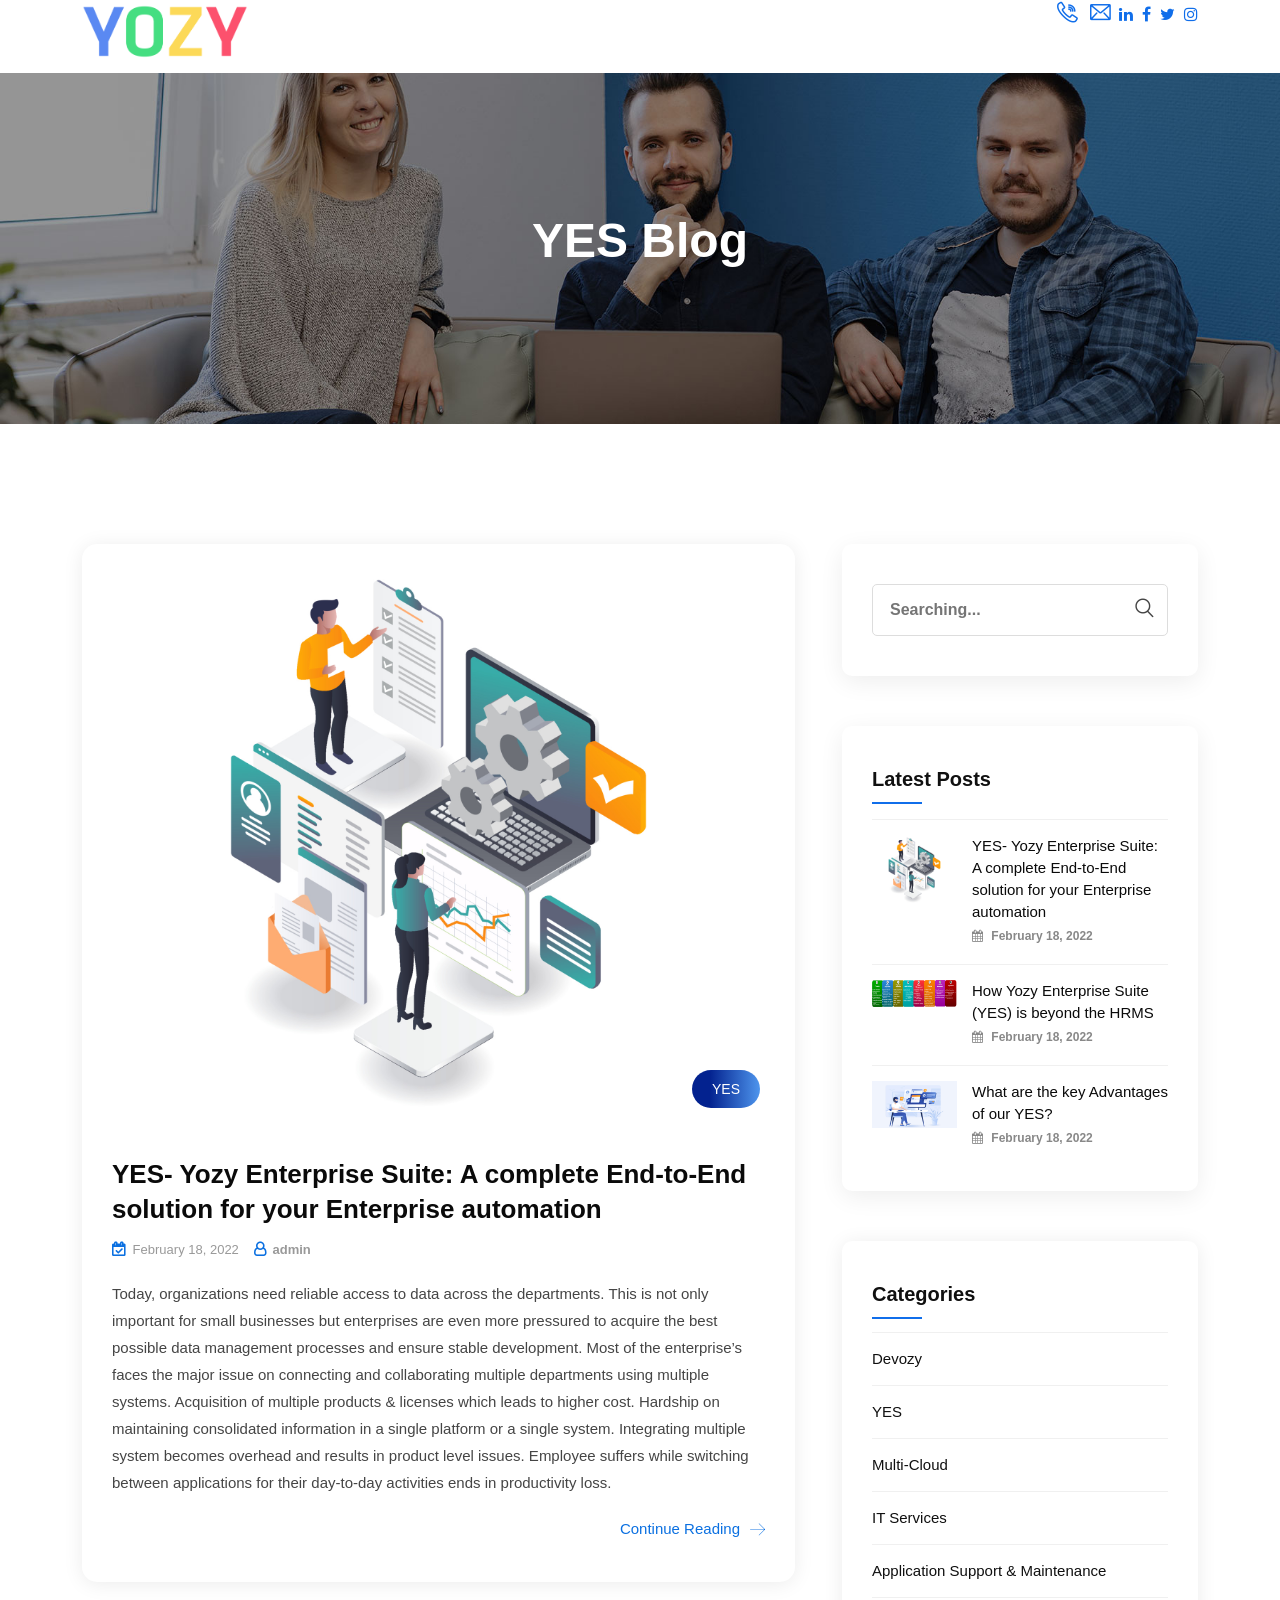
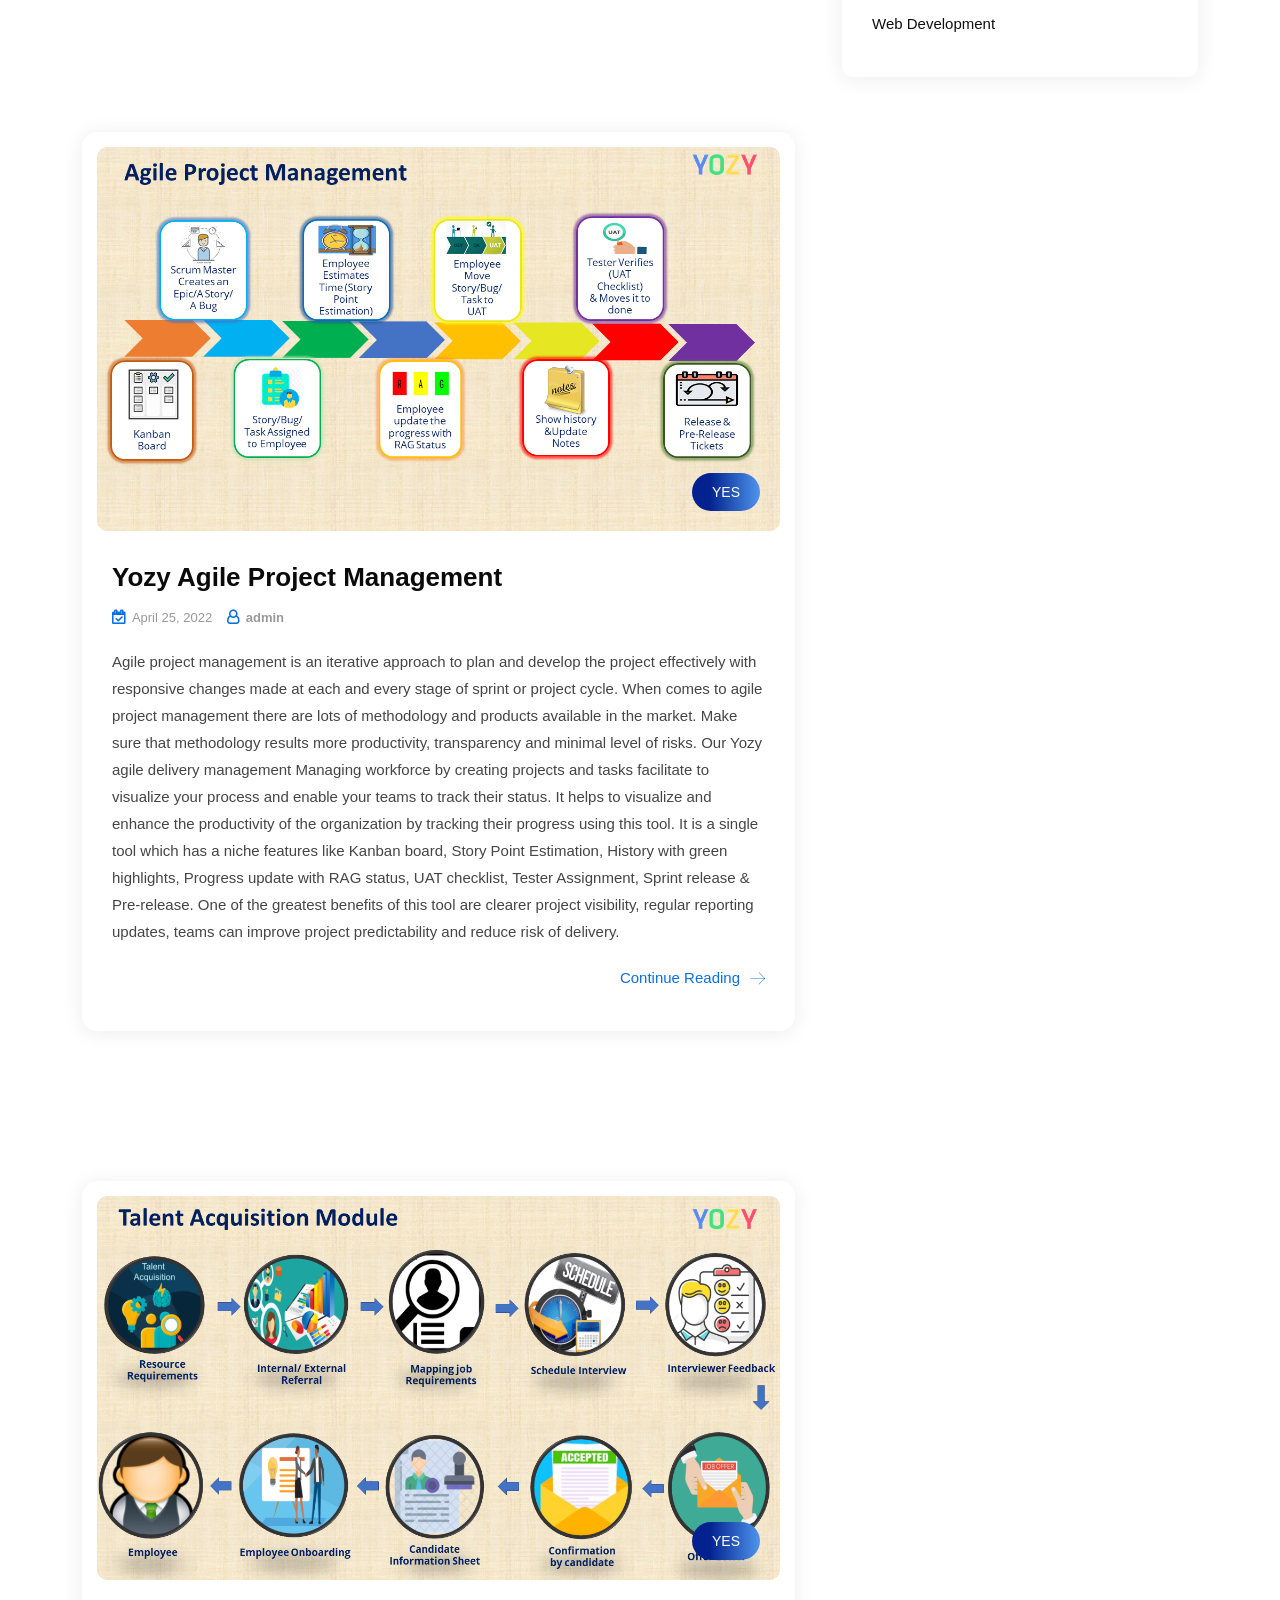
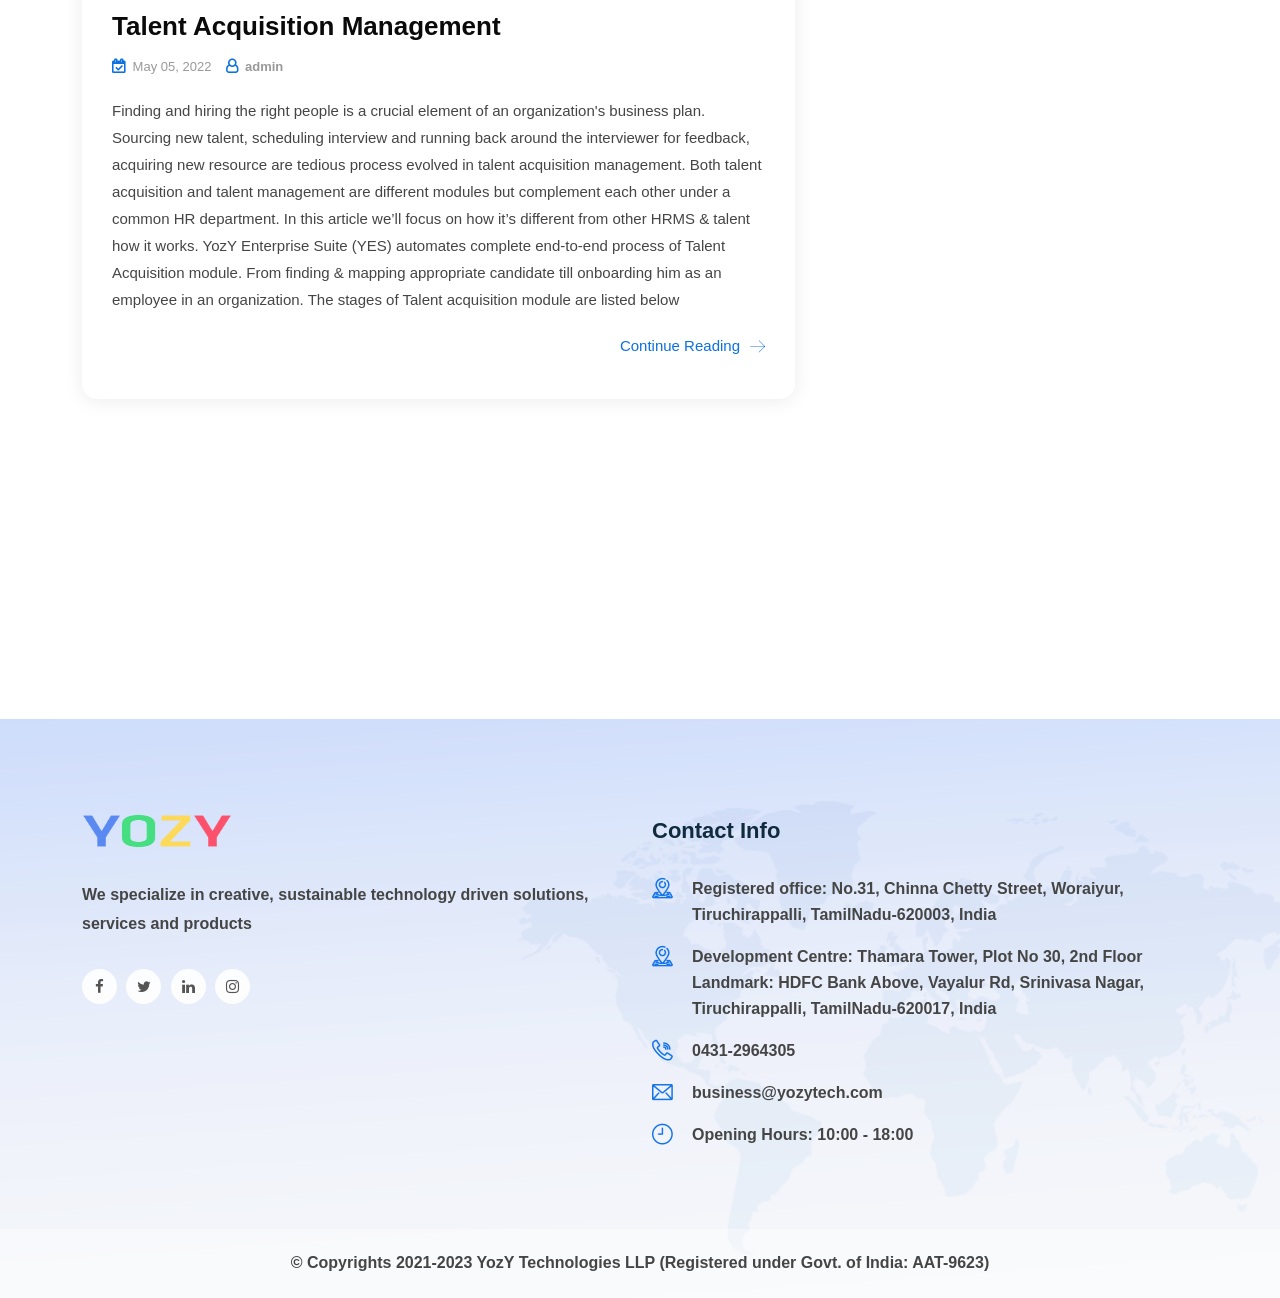
<file: blog.html>
<!DOCTYPE html>
<html lang="zxx">

<head>
    <!-- Google Tag Manager -->
<script>(function(w,d,s,l,i){w[l]=w[l]||[];w[l].push({'gtm.start':
    new Date().getTime(),event:'gtm.js'});var f=d.getElementsByTagName(s)[0],
    j=d.createElement(s),dl=l!='dataLayer'?'&l='+l:'';j.async=true;j.src=
    'https://www.googletagmanager.com/gtm.js?id='+i+dl;f.parentNode.insertBefore(j,f);
    })(window,document,'script','dataLayer','GTM-5MMB44B');</script>
    <!-- End Google Tag Manager -->
    
    <!-- meta tag -->
    <meta charset="utf-8">
    <title>yes-blog</title>
    <meta name="description" content="">
    <!-- responsive tag -->
    <meta http-equiv="x-ua-compatible" content="ie=edge">
    <meta name="viewport" content="width=device-width, initial-scale=1">
    <!-- favicon -->
    <link rel="apple-touch-icon" href="apple-touch-icon.png">
    <link rel="shortcut icon" type="image/x-icon" href="blog/assets/images/logo.png">
    <!-- Bootstrap v4.4.1 css -->
    <link rel="stylesheet" type="text/css" href="assets/css/bootstrap.min.css">
    <!-- font-blog-details.htmlwesome css -->
    <link rel="stylesheet" type="text/css" href="assets/css/font-awesome.min.css">
    <!-- flaticon css -->
    <link rel="stylesheet" type="text/css" href="assets/fonts/flaticon.css">
    <!-- animate css -->
    <link rel="stylesheet" type="text/css" href="assets/css/animate.css">
    <!-- owl.carousel css -->
    <link rel="stylesheet" type="text/css" href="assets/css/owl.carousel.css">
    <!-- slick css -->
    <link rel="stylesheet" type="text/css" href="assets/css/slick.css">
    <!-- off canvas css -->
    <link rel="stylesheet" type="text/css" href="assets/css/off-canvas.css">
    <!-- magnific popup css -->
    <link rel="stylesheet" type="text/css" href="assets/css/magnific-popup.css">
    <!-- Main Menu css -->
    <link rel="stylesheet" href="assets/css/rsmenu-main.css">
    <!-- spacing css -->
    <link rel="stylesheet" type="text/css" href="assets/css/rs-spacing.css">
    <!-- style css -->
    <link rel="stylesheet" type="text/css" href="style.css">
    <!-- This stylesheet dynamically changed from style.less -->
    <!-- responsive css -->
    <link rel="stylesheet" type="text/css" href="assets/css/responsive.css">
    <!--[if lt IE 9]>
            <script src="https://oss.maxcdn.com/html5shiv/3.7.2/html5shiv.min.js"></script>
            <script src="https://oss.maxcdn.com/respond/1.4.2/respond.min.js"></script>
        <![endif]-->
    <script src="https://ajax.googleapis.com/ajax/libs/jquery/3.5.1/jquery.min.js"></script>
</head>

<body class="defult-home">
<!-- Google Tag Manager (noscript) -->
<noscript><iframe src="https://www.googletagmanager.com/ns.html?id=GTM-5MMB44B"
    height="0" width="0" style="display:none;visibility:hidden"></iframe></noscript>
    <!-- End Google Tag Manager (noscript) -->
    
    <!--Preloader area start here-->
    <div id="loader" class="loader">
        <div class="loader-container"></div>
    </div>
    <!--Preloader area End here-->

    <!-- Main content Start -->
    <div class="main-content">

        <!--Full width header Start-->
        <div class="full-width-header">
            <!--Header Start-->
            <header id="rs-header" class="rs-header">
                <!-- Topbar Area Start -->
                <div class="topbar-area">
                    <div class="container">
                        <div class="row rs-vertical-middle">
                            <div class="col-lg-2">
                                <div class="logo-part">
                                    <a href="index.html"><img src="/blog/assets/images/logo.png" alt=""></a>
                                </div>
                            </div>
                            <div class="col-lg-10 text-right">
                                <ul class="rs-contact-info">

                                    <li>
                                        <a href="tel:0431-2964305"> <i class="flaticon-call"></i></a> &nbsp;
                                        <a href="mailto:business@yozytech.com"><i class="flaticon-email"></i></a>&nbsp;
                                        <a href="https://www.linkedin.com/authwall?trk=gf&trkInfo=AQHjFMnwrpdUuwAAAX64sLroYeI6r5Vfvj77B6W658xu9poeKT2f0SZDTO-2tDElMqX-w4VWfAhudGSEM7_nipukPmXMqU2J-5nuVwsfyWNIpkMu2L73MnAOoHjZ2jArSZLlfa0=&originalReferer=https://yozytech.com/&sessionRedirect=https%3A%2F%2Fwww.linkedin.com%2Fcompany%2Fyozy-technologies-llp%2F"
                                            target="_blank"><span>
                                                <i class="fa fa-linkedin"></i></span></a>&nbsp;
                                        <a href="https://www.facebook.com/YozY-Technologies-LLP-108913821246594"
                                            target="_blank"><span><i class="fa fa-facebook"></i></span></a>&nbsp;

                                        <a href="https://twitter.com/yozytechnologi1" target="_blank"><span><i
                                                    class="fa fa-twitter"></i></span></a>&nbsp;

                                        <a href="https://www.instagram.com/yozytechnologies/" target="_blank"><span><i
                                                    class="fa fa-instagram"></i></span></a>
                                    </li>
                                </ul>
                            </div>
                        </div>
                    </div>
                </div>
                <!-- Topbar Area End -->

                <!-- Menu Start -->

                <!-- Menu End -->
            </header>
            <!--Header End-->
        </div>
        <!--Full width header End-->

        <!-- Breadcrumbs Start -->
        <div class="rs-breadcrumbs img4">
            <div class="breadcrumbs-inner text-center">
                <h1 class="page-title">YES Blog</h1>

            </div>
        </div>
        <!-- Breadcrumbs End -->

        <!-- Blog Section Start -->
        <div class="rs-inner-blog pt-120 pb-120 md-pt-90 md-pb-90">
            <div class="container">
                <div class="row">
                    <div class="col-lg-4 col-md-12 order-last">
                        <div class="widget-area">
                            <div class="search-widget mb-50">
                                <div class="search-wrap">
                                    <input type="search" placeholder="Searching..." name="s" class="search-input"
                                        value="">
                                    <button type="submit" value="Search"><i class="flaticon-search"></i></button>
                                </div>
                            </div>
                            <div class="recent-posts mb-50">
                                <div class="widget-title">
                                    <h3 class="title">Latest Posts</h3>
                                </div>
                                <div class="recent-post-widget">
                                    <div class="post-img">
                                        <a><img src="blog/assets/images/banner.jpg" alt=""></a>
                                    </div>
                                    <div class="post-desc">
                                        <a href="blog/yes-yozy-enterprise-suite.html">YES- Yozy Enterprise Suite: A complete End-to-End solution for your
                                            Enterprise automation </a>
                                        <span class="date">
                                            <i class="fa fa-calendar"></i>
                                            February 18, 2022
                                        </span>
                                    </div>
                                </div>
                                <div class="recent-post-widget">
                                    <div class="post-img">
                                        <a><img src="blog/assets/images/blog1.png" alt=""></a>
                                    </div>
                                    <div class="post-desc">
                                        <a href="blog/yes-yozy-enterprise-suite.html">How Yozy Enterprise Suite (YES) is beyond the HRMS</a>
                                        <span class="date">
                                            <i class="fa fa-calendar"></i>
                                            February 18, 2022
                                        </span>
                                    </div>
                                </div>
                                <div class="recent-post-widget">
                                    <div class="post-img">
                                        <a><img src="blog/assets/images/blog2.jpg" alt=""></a>
                                    </div>
                                    <div class="post-desc">
                                        <a href="blog/yes-yozy-enterprise-suite.html">What are the key Advantages of our YES?</a>
                                        <span class="date">
                                            <i class="fa fa-calendar"></i>
                                            February 18, 2022
                                        </span>
                                    </div>
                                </div>
                                <!-- <div class="recent-post-widget">
                                        <div class="post-img">
                                            <a ><img src="assets/images/blog/inner/4.jpg" alt=""></a>
                                        </div>
                                        <div class="post-desc">
                                            <a >Servo Project Joins The Linux Foundation Fold Desco </a>
                                            <span class="date">
                                                <i class="fa fa-calendar"></i>
                                                February 18, 2022
                                            </span>
                                        </div>
                                    </div> -->
                            </div>
                            <div class="categories mb-50">
                                <div class="widget-title">
                                    <h3 class="title">Categories</h3>
                                </div>
                                <ul>

                                    <li><a href="https://devozy.yozytech.com/devoy.html" target="_blank">Devozy</a></li>
                                    <li><a href="https://enterprise.yozytech.com/blog.html" target="_blank">YES</a></li>
                                    <li><a>Multi-Cloud</a></li>
                                    <li><a>IT Services</a></li>
                                    <li><a>Application Support & Maintenance</a></li>
                                    <li><a>Web Development</a></li>
                                </ul>
                            </div>
                        </div>
                    </div>
                    <div class="col-lg-8 pr-35 md-pr-15">
                        <div class="row">
                            <div class="col-lg-12 mb-50" id="yes1">
                                <div class="blog-item">
                                    <div class="blog-img">
                                        <a><img src="blog/assets/images/banner.jpg" alt=""></a>
                                        <ul class="post-categories">
                                            <li><a>YES</a></li>
                                        </ul>
                                    </div>
                                    <div class="blog-content" id="yescenter">
                                        <h3 class="blog-title"><a>YES- Yozy Enterprise Suite: A complete End-to-End
                                                solution for your Enterprise automation </a></h3>
                                        <div class="blog-meta">
                                            <ul class="btm-cate">
                                                <li>
                                                    <div class="blog-date">
                                                        <i class="fa fa-calendar-check-o"></i> February 18, 2022
                                                    </div>
                                                </li>
                                                <li>
                                                    <div class="author">
                                                        <i class="fa fa-user-o"></i> admin
                                                    </div>
                                                </li>
                                            </ul>
                                        </div>
                                        <div class="blog-desc">
                                            Today, organizations need reliable access to data across the departments.
                                            This is not only important for small businesses but enterprises are even
                                            more pressured to acquire the best possible data management processes and
                                            ensure stable development. Most of the enterprise’s faces the major issue on
                                            connecting and collaborating multiple departments using multiple systems.
                                            Acquisition of multiple products & licenses which leads to higher cost.
                                            Hardship on maintaining consolidated information in a single platform or a
                                            single system. Integrating multiple system becomes overhead and results in
                                            product level issues. Employee suffers while switching between applications
                                            for their day-to-day activities ends in productivity loss.
                                        </div>
                                        <div class="blog-button inner-blog hand  d-flex justify-content-end">
                                            <a class="blog-btn" id="yescontinue" target="_blank" href="blog/yes-yozy-enterprise-suite.html">Continue Reading</a>
                                        </div>
                                    </div>

                                    <!-- How -->

                                    
                                </div>
                            </div>
                            <div class="col-lg-12 mb-50">

                            </div>
                            <div class="col-lg-12 mb-50 ">

                            </div>

                        </div>
                        <div class="row">
                            <div class="col-lg-12 mb-50" id="yes1">
                                <div class="blog-item">
                                    <div class="blog-img">
                                        <a><img src="blog/assets/images/Agile.png" alt=""></a>
                                        <ul class="post-categories">
                                            <li><a>YES</a></li>
                                        </ul>
                                    </div>
                                    <div class="blog-content" id="agilecenter">
                                        <h3 class="blog-title"><a>Yozy Agile Project Management</a></h3>
                                        <div class="blog-meta">
                                            <ul class="btm-cate">
                                                <li>
                                                    <div class="blog-date">
                                                        <i class="fa fa-calendar-check-o"></i> April 25, 2022
                                                    </div>
                                                </li>
                                                <li>
                                                    <div class="author">
                                                        <i class="fa fa-user-o"></i> admin
                                                    </div>
                                                </li>
                                            </ul>
                                        </div>
                                        <div class="blog-desc">
                                            Agile project management is an iterative approach to plan and develop the
                                            project effectively with responsive changes made at each and every stage of
                                            sprint or project cycle. When comes to agile project management there are lots
                                            of methodology and products available in the market. Make sure that methodology
                                            results more productivity, transparency and minimal level of risks.
                                            Our Yozy agile delivery management Managing workforce by creating projects and
                                            tasks facilitate to visualize your process and enable your teams to track their
                                            status. It helps to visualize and enhance the productivity of the organization
                                            by tracking their progress using this tool. It is a single tool which has a
                                            niche features like Kanban board, Story Point Estimation, History with green
                                            highlights, Progress update with RAG status, UAT checklist, Tester Assignment,
                                            Sprint release & Pre-release. One of the greatest benefits of this tool are
                                            clearer project visibility, regular reporting updates, teams can improve project
                                            predictability and reduce risk of delivery.
    
                                        </div>
                                        <div class="blog-button inner-blog hand  d-flex justify-content-end">
                                            <a class="blog-btn" id="agilecontinue" href="blog/yozy-agile-project-management.html" target="_blank">Continue Reading</a>
                                        </div>
                                    </div>
    
                                    <!-- How -->
    
                                    
                                    <!-- Advantage -->
    
                                </div>
                            </div>
                            <div class="col-lg-12 mb-50">
    
                            </div>
                            <div class="col-lg-12 mb-50 ">
    
                            </div>
    
                        </div>



                        <div class="row">
                            <div class="col-lg-12 mb-50" id="yes1">
                                <div class="blog-item">
                                    <div class="blog-img">
                                        <a><img src="blog/assets/blogimg/Talent Aaq.png" alt=""></a>
                                        <ul class="post-categories">
                                            <li><a>YES</a></li>
                                        </ul>
                                    </div>
                                    <div class="blog-content" id="#talentaq">
                                        <h3 class="blog-title"><a>Talent Acquisition Management</a></h3>
                                        <div class="blog-meta">
                                            <ul class="btm-cate">
                                                <li>
                                                    <div class="blog-date">
                                                        <i class="fa fa-calendar-check-o"></i> May 05, 2022
                                                    </div>
                                                </li>
                                                <li>
                                                    <div class="author">
                                                        <i class="fa fa-user-o"></i> admin
                                                    </div>
                                                </li>
                                            </ul>
                                        </div>
                                        <div class="blog-desc">
                                            Finding and hiring the right people is a crucial element of an organization's business plan. Sourcing new talent, scheduling interview and running back around the interviewer for feedback, acquiring new resource are tedious process evolved in talent acquisition management. Both talent acquisition and talent management are different modules but complement each other under a common HR department. In this article we’ll focus on how it’s different from other HRMS & talent how it works. 
                                            YozY Enterprise Suite (YES) automates complete end-to-end process of Talent Acquisition module. From finding & mapping appropriate candidate till onboarding him as an employee in an organization. 
                                            The stages of Talent acquisition module are listed below

    
                                        </div>
                                        <div class="blog-button inner-blog hand  d-flex justify-content-end">
                                            <a class="blog-btn" id="talentaqcon" href="blog/talent-acquisition-management.html" target="_blank">Continue Reading</a>
                                        </div>
                                    </div>
    
                                    <!-- How -->
    
                                   
                                    <!-- Advantage -->
    
                                </div>
                            </div>
                            <div class="col-lg-12 mb-50">
    
                            </div>
                            <div class="col-lg-12 mb-50 ">
    
                            </div>
    
                        </div>


                        
                    </div>
                </div>
                <!-- Agile -->
               
                   
              
            
        </div>
    </div>
    <!-- Blog Section End -->

    </div>
    <!-- Main content End -->

    <!-- Footer Start -->
    <footer id="rs-footer" class="rs-footer style3 onepage-style4 mt-50">
        <div class="footer-top">
            <div class="container">
                <div class="row">
                    <div class="col-lg-6 col-md-12 col-sm-12 footer-widget">
                        <div class="footer-logo mb-30">
                            <a href="index.html"><img width="150" height="400" src="/blog/yes/assets/images/logo.png" alt=""></a>
                        </div>
                        <div class="textwidget pb-30">
                            <p>We specialize in creative, sustainable technology driven solutions, services and
                                products
                            </p>
                        </div>
                        <ul class="footer-social md-mb-30">
                            <li>
                                <a href="https://www.facebook.com/YozY-Technologies-LLP-108913821246594"
                                    target="_blank"><span><i class="fa fa-facebook"></i></span></a>
                            </li>
                            <li>
                                <a href="https://twitter.com/yozytechnologi1" target="_blank"><span><i
                                            class="fa fa-twitter"></i></span></a>
                            </li>

                            <li>
                                <a href="https://www.linkedin.com/authwall?trk=gf&trkInfo=AQHjFMnwrpdUuwAAAX64sLroYeI6r5Vfvj77B6W658xu9poeKT2f0SZDTO-2tDElMqX-w4VWfAhudGSEM7_nipukPmXMqU2J-5nuVwsfyWNIpkMu2L73MnAOoHjZ2jArSZLlfa0=&originalReferer=https://yozytech.com/&sessionRedirect=https%3A%2F%2Fwww.linkedin.com%2Fcompany%2Fyozy-technologies-llp%2F"
                                    target="_blank"><span>
                                        <i class="fa fa-linkedin"></i></span></a>
                            </li>
                            <li>
                                <a href="https://www.instagram.com/yozytechnologies/" target="_blank"><span><i
                                            class="fa fa-instagram"></i></span></a>
                            </li>

                        </ul>
                    </div>
                    <!-- <div class="col-lg-4 col-md-12 col-sm-12 pl-45 md-pl-15 md-mb-30"> -->
                    <!-- <h3 class="widget-title">IT Services</h3>
                            <ul class="site-map">
                                <li><a>Enterprise Solution</a></li>
                                <li><a>Implementation and Support</a></li>
                                <li><a>Application Development</a></li>
                                <li><a>Product Development</a></li>
                                <li><a>Cloud Migration</a></li>
                              
                                <li><a>E-Commerce</a></li>
                              
                            </ul> -->
                    <!-- </div> -->
                    <div class="col-lg-6 col-md-12 col-sm-12 md-mb-30">
                        <h3 class="widget-title">Contact Info</h3>
                        <ul class="address-widget">
                            <li>
                                <i class="flaticon-location"></i>
                                <div class="desc">Registered office: No.31, Chinna Chetty Street, Woraiyur,
                                    Tiruchirappalli, TamilNadu-620003, India</div>
                            </li>
                            <li>
                                <i class="flaticon-location"></i>
                                <div class="desc">Development Centre: Thamara Tower, Plot No 30, 2nd Floor Landmark:
                                    HDFC Bank Above, Vayalur Rd, Srinivasa Nagar, Tiruchirappalli, TamilNadu-620017,
                                    India
                                </div>
                            </li>
                            <li>
                                <i class="flaticon-call"></i>
                                <div class="desc">
                                    <a href="tel:0431-2964305">0431-2964305</a>
                                </div>
                            </li>
                            <li>
                                <i class="flaticon-email"></i>
                                <div class="desc">
                                    <a href="mailto:support@rstheme.com">business@yozytech.com</a>
                                </div>
                            </li>
                            <li>
                                <i class="flaticon-clock-1"></i>
                                <div class="desc">
                                    Opening Hours: 10:00 - 18:00
                                </div>
                            </li>
                        </ul>
                    </div>
                    <!-- <div class="col-lg-3 col-md-12 col-sm-12">
                                <h3 class="widget-title">Newsletter</h3>
                                <p class="widget-desc">We denounce with righteous and in and dislike men who are so beguiled
                                    and
                                    demo realized.</p>
                                <p>
                                    <input type="email" name="EMAIL" placeholder="Your email address" required="">
                                    <em class="paper-plane"><input type="submit" value="Sign up"></em>
                                    <i class="flaticon-send"></i>
                                </p>
                            </div> -->
                </div>
            </div>
        </div>
        <div class="footer-bottom">
            <div class="container">
                <div class="row y-middle">
                    <!-- <div class="col-lg-6 text-right md-mb-10 order-last">
                                <ul class="copy-right-menu">
                                    <li><a href="index.html">Home</a></li>
                                    <li><a >About</a></li>
                                    <li><a href="blog.html">Blog</a></li>
                                    <li><a href="shop.html">Shop</a></li>
                                    <li><a href="faq.html">FAQs</a></li>
                                </ul>
                            </div> -->
                    <div class="col-lg-12">
                        <div class="copyright text-center">
                            <p> © Copyrights 2021-2023 YozY Technologies LLP (Registered under Govt. of India:
                                AAT-9623)
                            </p>
                        </div>
                    </div>
                </div>
            </div>
        </div>
    </footer>
    <!-- Footer End -->

    <!-- start scrollUp  -->
    <div id="scrollUp" class="orange-color">
        <i class="fa fa-angle-up"></i>
    </div>
    <!-- End scrollUp  -->

    <!-- Search Modal Start -->
    <div class="modal fade search-modal" id="searchModal" tabindex="-1" aria-labelledby="searchModalLabel"
        aria-hidden="true">
        <button type="button" class="close" data-bs-dismiss="modal">
            <span class="flaticon-cross"></span>
        </button>
        <div class="modal-dialog modal-dialog-centered">
            <div class="modal-content">
                <div class="search-block clearfix">
                    <form>
                        <div class="form-group">
                            <input class="form-control" placeholder="Search Here..." type="text">
                        </div>
                    </form>
                </div>
            </div>
        </div>
    </div>
    <!-- Search Modal End -->

    <!-- modernizr js -->
    <script src="assets/js/modernizr-2.8.3.min.js"></script>
    <!-- jquery latest version -->
    <script src="assets/js/jquery.min.js"></script>
    <!-- Bootstrap v4.4.1 js -->
    <script src="assets/js/bootstrap.min.js"></script>
    <!-- Menu js -->
    <script src="assets/js/rsmenu-main.js"></script>
    <!-- op nav js -->
    <script src="assets/js/jquery.nav.js"></script>
    <!-- owl.carousel js -->
    <script src="assets/js/owl.carousel.min.js"></script>
    <!-- wow js -->
    <script src="assets/js/wow.min.js"></script>
    <!-- Skill bar js -->
    <script src="assets/js/skill.bars.jquery.js"></script>
    <script src="assets/js/jquery.counterup.min.js"></script>
    <!-- counter top js -->
    <script src="assets/js/waypoints.min.js"></script>
    <!-- swiper js -->
    <script src="assets/js/swiper.min.js"></script>
    <!-- particles js -->
    <script src="assets/js/particles.min.js"></script>
    <!-- magnific popup js -->
    <script src="assets/js/jquery.magnific-popup.min.js"></script>
    <!-- plugins js -->
    <script src="assets/js/plugins.js"></script>
    <!-- pointer js -->
    <script src="assets/js/pointer.js"></script>
    <!-- contact form js -->
    <script src="assets/js/contact.form.js"></script>
    <!-- main js -->
    <script src="assets/js/main.js"></script>
</body>

</html>

<script>
    var y1 = document.getElementById("yes2");
    var y2 = document.getElementById("yes3");

    var y3 = document.getElementById("yescontinue");
    var a1 = document.getElementById('agile');
    var a2 = document.getElementById('agilecontinue');
    var t1 = document.getElementById('talentaq');
    var t2 = document.getElementById('talentaqcon');

    function yesclick() {

        y3.style.display = "none";
        y1.style.display = "block";
        y2.style.display = "block";


    }
    function agileclick() {


        a1.style.display = "block";
        a2.style.display = "none";

    }

    function talentaqclick() {


t1.style.display = "block";
t2.style.display = "none";

}
    function yesclickhide() {

        y3.style.display = "flex";
        y1.style.display = "none";
        y2.style.display = "none";

    }

    function agileclickhide() {

        a1.style.display = "none";
        a2.style.display = "block";

    }
    function talentaqclickhide(){
        t1.style.display = "none";
        t2.style.display = "block";
    }

</script>
</file>
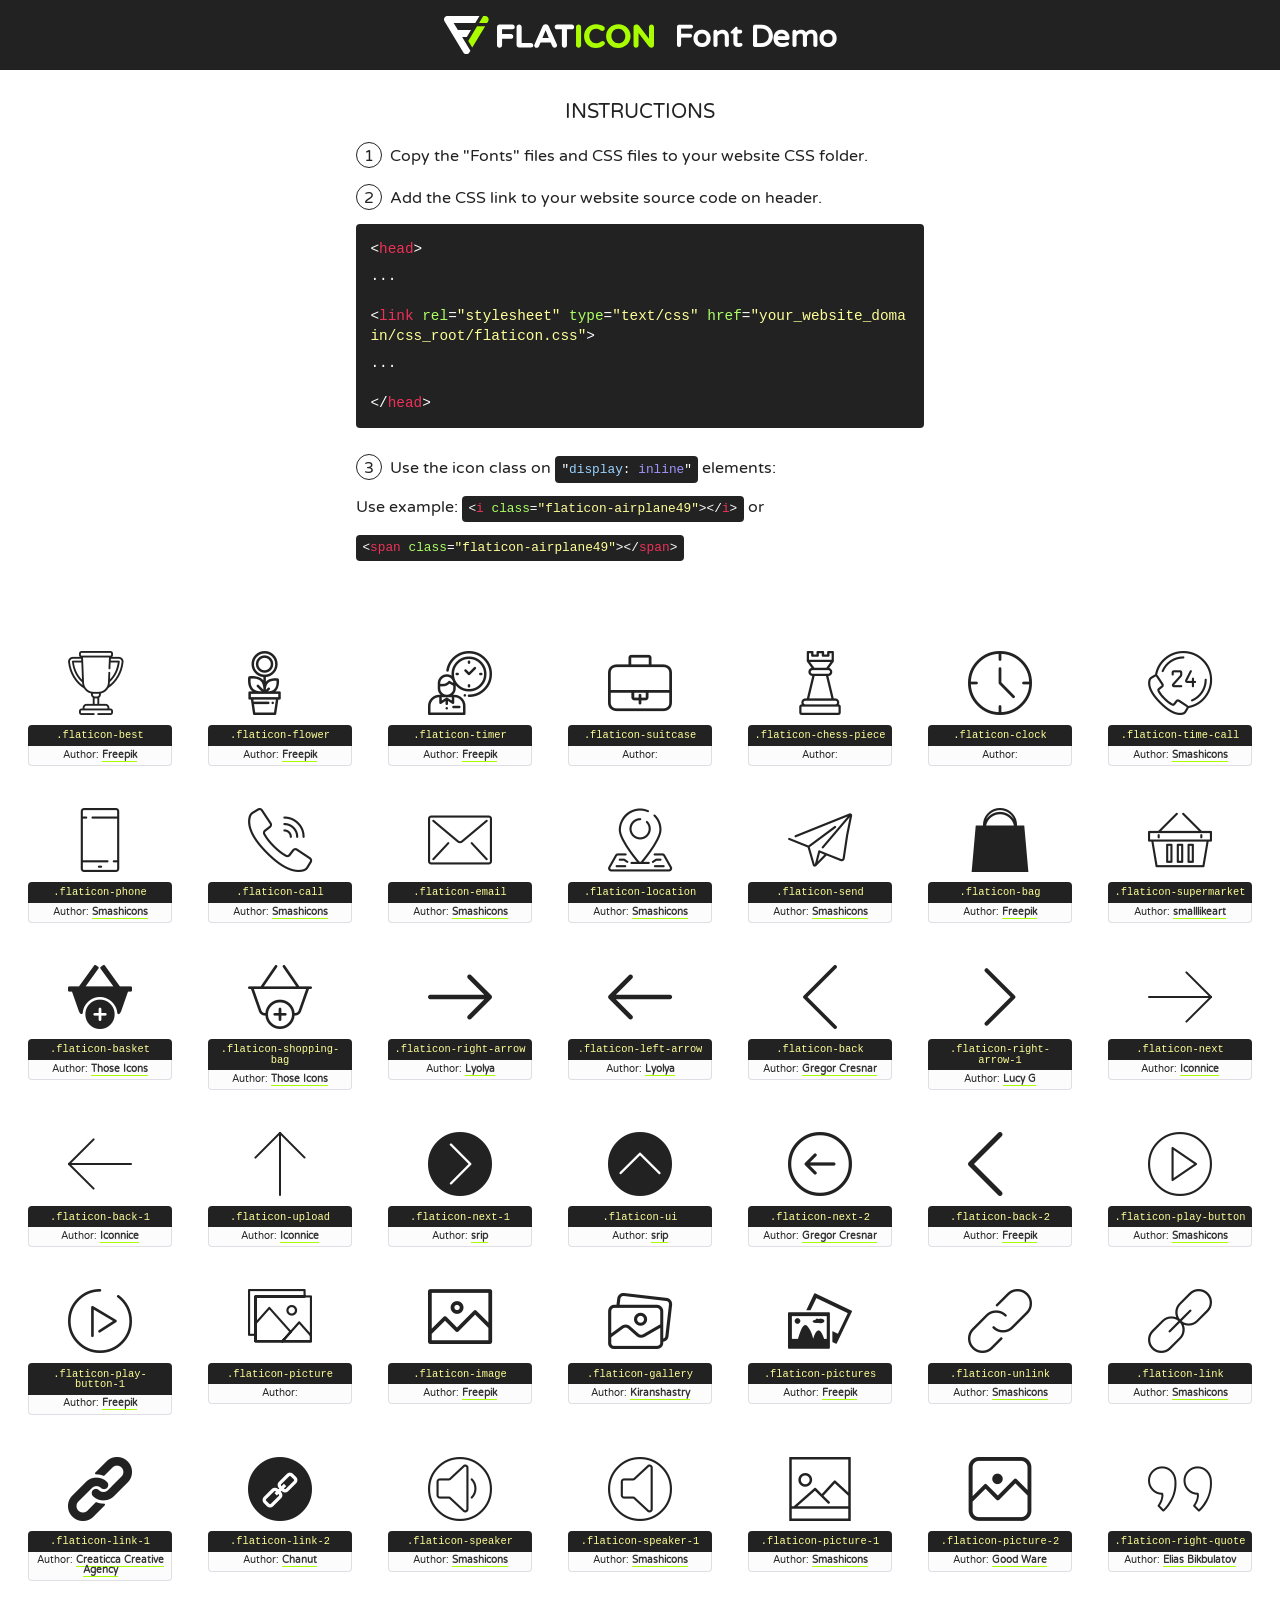
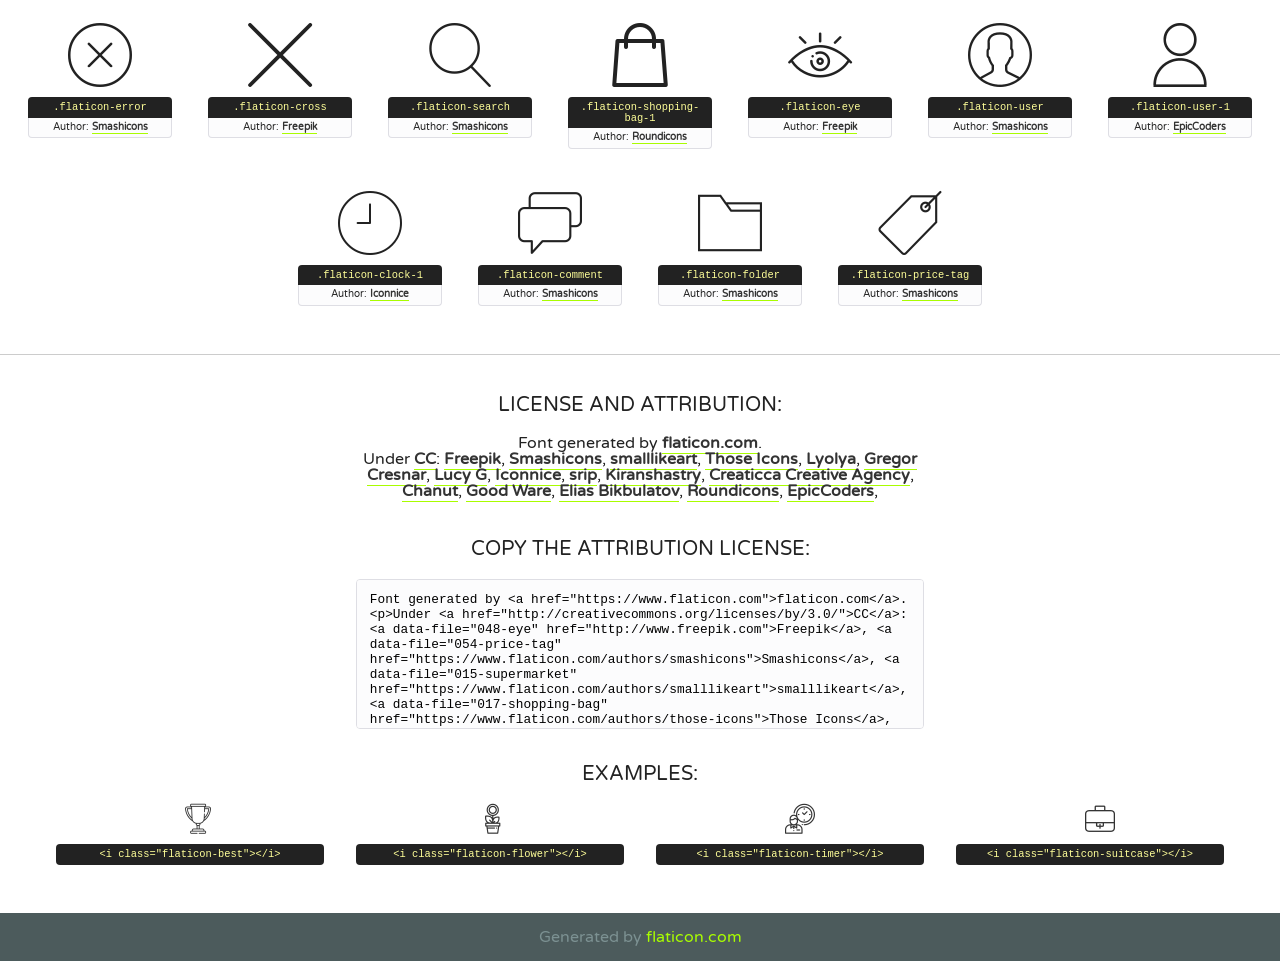
<file: assets/fonts/flaticon.html>
<!DOCTYPE html>
<!--
  Flaticon icon font: Flaticon
  Creation date: 10/09/2019 11:56
-->
<html>
<!DOCTYPE html>
<html>

<head>
    <title>Flaticon WebFont</title>
    <link href="http://fonts.googleapis.com/css?family=Varela+Round" rel="stylesheet" type="text/css" />
    <link rel="stylesheet" type="text/css" href="flaticon.css">
    <meta charset="UTF-8">
    <style>
    html, body, div, span, applet, object, iframe,
    h1, h2, h3, h4, h5, h6, p, blockquote, pre,
    a, abbr, acronym, address, big, cite, code,
    del, dfn, em, img, ins, kbd, q, s, samp,
    small, strike, strong, sub, sup, tt, var,
    b, u, i, center,
    dl, dt, dd, ol, ul, li,
    fieldset, form, label, legend,
    table, caption, tbody, tfoot, thead, tr, th, td,
    article, aside, canvas, details, embed, 
    figure, figcaption, footer, header, hgroup, 
    menu, nav, output, ruby, section, summary,
    time, mark, audio, video {
        margin: 0;
        padding: 0;
        border: 0;
        font-size: 100%;
        font: inherit;
        vertical-align: baseline;
    }
    /* HTML5 display-role reset for older browsers */
    article, aside, details, figcaption, figure, 
    footer, header, hgroup, menu, nav, section {
        display: block;
    }
    body {
        line-height: 1;
    }
    ol, ul {
        list-style: none;
    }
    blockquote, q {
        quotes: none;
    }
    blockquote:before, blockquote:after,
    q:before, q:after {
        content: '';
        content: none;
    }
    table {
        border-collapse: collapse;
        border-spacing: 0;
    }
    body {
        font-family: 'Varela Round', Helvetica, Arial, sans-serif;
        font-size: 16px;
        color: #222;
    }
    a {
        color: #333;
        border-bottom: 1px solid #a9fd00;
        font-weight: bold;
        text-decoration: none;
    }
    * {
        -moz-box-sizing: border-box;
        -webkit-box-sizing: border-box;
        box-sizing: border-box;
        margin: 0;
        padding: 0;
    }
    [class^="flaticon-"]:before, [class*=" flaticon-"]:before, [class^="flaticon-"]:after, [class*=" flaticon-"]:after {
        font-family: Flaticon;
        font-size: 30px;
        font-style: normal;
        margin-left: 20px;
        color: #333;
    }
    .wrapper {
        max-width: 600px;
        margin: auto;
        padding: 0 1em;
    }
    .title {
        font-size: 1.25em;
        text-align: center;
        margin-bottom: 1em;
        text-transform: uppercase;
    }
    header {
        text-align: center;
        background-color: #222;
        color: #fff;
        padding: 1em;
    }
    header .logo {
        width: 210px;
        height: 38px;
        display: inline-block;
        vertical-align: middle;
        margin-right: 1em;
        border: none;
    }
    header strong {
        font-size: 1.95em;
        font-weight: bold;
        vertical-align: middle;
        margin-top: 5px;
        display: inline-block;
    }
    .demo {
        margin: 2em auto;
        line-height: 1.25em;
    }
    .demo ul li {
        margin-bottom: 1em;
    }
    .demo ul li .num {
        color: #222;
        border-radius: 20px;
        display: inline-block;
        width: 26px;
        padding: 3px;
        height: 26px;
        text-align: center;
        margin-right: 0.5em;
        border: 1px solid #222;
    }
    .demo ul li code {
        background-color: #222;
        border-radius: 4px;
        padding: 0.25em 0.5em;
        display: inline-block;
        color: #fff;
        font-family: Consolas,Monaco,Lucida Console,Liberation Mono,DejaVu Sans Mono,Bitstream Vera Sans Mono,Courier New, monospace;
        font-weight: lighter;
        margin-top: 1em;
        font-size: 0.8em;
        word-break: break-all;
    }
    .demo ul li code.big {
        padding: 1em;
        font-size: 0.9em;
    }
    .demo ul li code .red {
        color: #EF3159;
    }
    .demo ul li code .green {
        color: #ACFF65;
    }
    .demo ul li code .yellow {
        color: #FFFF99;
    }
    .demo ul li code .blue {
        color: #99D3FF;
    }
    .demo ul li code .purple {
        color: #A295FF;
    }
    .demo ul li code .dots {
        margin-top: 0.5em;
        display: block;
    }
    #glyphs {
        border-bottom: 1px solid #ccc;
        padding: 2em 0;
        text-align: center;
    }
    .glyph {
        display: inline-block;
        width: 9em;
        margin: 1em;
        text-align: center;
        vertical-align: top;
        background: #FFF;
    }
    .glyph .glyph-icon {
        padding: 10px;
        display: block;
        font-family:"Flaticon";
        font-size: 64px;
        line-height: 1;
    }
    .glyph .glyph-icon:before {
        font-size: 64px;
        color: #222;
        margin-left: 0;
    }
    .class-name {
        font-size: 0.65em;
        background-color: #222;
        color: #fff;
        border-radius: 4px 4px 0 0;
        padding: 0.5em;
        color: #FFFF99;
        font-family: Consolas,Monaco,Lucida Console,Liberation Mono,DejaVu Sans Mono,Bitstream Vera Sans Mono,Courier New, monospace;
    }
    .author-name {
        font-size: 0.6em;
        background-color: #fcfcfd;
        border: 1px solid #DEDEE4;
        border-top: 0;
        border-radius: 0 0 4px 4px;
        padding: 0.5em;
    }
    .class-name:last-child {
        font-size: 10px;
        color:#888;
    }
    .class-name:last-child a {
        font-size: 10px;
        color:#555;
    }
    .class-name:last-child a:hover {
        color:#a9fd00;
    }
    .glyph > input {
        display: block;
        width: 100px;
        margin: 5px auto;
        text-align: center;
        font-size: 12px;
        cursor: text;
    }
    .glyph > input.icon-input {
        font-family:"Flaticon";
        font-size: 16px;
        margin-bottom: 10px;
    }
    .attribution .title {
        margin-top: 2em;
    }
    .attribution textarea {
        background-color: #fcfcfd;
        padding: 1em;
        border: none;
        box-shadow: none;
        border: 1px solid #DEDEE4;
        border-radius: 4px;
        resize: none;
        width: 100%;
        height: 150px;
        font-size: 0.8em;
        font-family: Consolas,Monaco,Lucida Console,Liberation Mono,DejaVu Sans Mono,Bitstream Vera Sans Mono,Courier New, monospace;
        -webkit-appearance: none;
    }
    .iconsuse {
        margin: 2em auto;
        text-align: center;
        max-width: 1200px;
    }
    .iconsuse:after {
        content: '';
        display: table;
        clear: both;
    }
    .iconsuse .image {
        float: left;
        width: 25%;
        padding: 0 1em;
    }
    .iconsuse .image p {
        margin-bottom: 1em;
    }
    .iconsuse .image span {
        display: block;
        font-size: 0.65em;
        background-color: #222;
        color: #fff;
        border-radius: 4px;
        padding: 0.5em;
        color: #FFFF99;
        margin-top: 1em;
        font-family: Consolas,Monaco,Lucida Console,Liberation Mono,DejaVu Sans Mono,Bitstream Vera Sans Mono,Courier New, monospace;
    }
    #footer {
        text-align: center;
        background-color: #4C5B5C;
        color: #7c9192;
        padding: 1em;
    }
    #footer a {
        border: none;
        color: #a9fd00;
        font-weight: normal;
    }
    @media (max-width: 960px) {
        .iconsuse .image {
            width: 50%;
        }
    }
    @media (max-width: 560px) {
        .iconsuse .image {
            width: 100%;
        }
    }
    </style>
</head>

<body class="characters-off">

    <header>
        <a href="https://www.flaticon.com" target="_blank" class="logo">
            <svg version="1.1" xmlns="http://www.w3.org/2000/svg" xmlns:xlink="http://www.w3.org/1999/xlink" xmlns:a="http://ns.adobe.com/AdobeSVGViewerExtensions/3.0/" viewBox="0 0 560.875 102.036" enable-background="new 0 0 560.875 102.036" xml:space="preserve">
                <defs>
                </defs>
                <g>
                    <g class="letters">
                        <path fill="#ffffff" d="M141.596,29.675c0-3.777,2.985-6.767,6.764-6.767h34.438c3.426,0,6.15,2.728,6.15,6.15
                        c0,3.43-2.724,6.149-6.15,6.149h-27.674v13.091h23.719c3.429,0,6.151,2.724,6.151,6.15c0,3.43-2.723,6.149-6.151,6.149h-23.719
                        v17.574c0,3.773-2.986,6.761-6.764,6.761c-3.779,0-6.764-2.989-6.764-6.761V29.675z"></path>
                        <path fill="#ffffff" d="M193.844,29.149c0-3.781,2.985-6.767,6.764-6.767c3.776,0,6.763,2.985,6.763,6.767v42.957h25.039
                        c3.426,0,6.149,2.726,6.149,6.153c0,3.425-2.723,6.15-6.149,6.15h-31.802c-3.779,0-6.764-2.986-6.764-6.768V29.149z"></path>
                        <path fill="#ffffff" d="M241.891,75.71l21.438-48.407c1.492-3.341,4.215-5.357,7.906-5.357h0.792
                        c3.686,0,6.323,2.017,7.815,5.357l21.439,48.407c0.436,0.967,0.701,1.845,0.701,2.723c0,3.602-2.809,6.501-6.414,6.501
                        c-3.161,0-5.269-1.845-6.499-4.655l-4.132-9.661h-27.059l-4.301,10.102c-1.144,2.631-3.426,4.214-6.237,4.214
                        c-3.517,0-6.24-2.81-6.24-6.325C241.1,77.64,241.451,76.677,241.891,75.71z M279.932,58.666l-8.521-20.297l-8.526,20.297H279.932
                        z"></path>
                        <path fill="#ffffff" d="M314.864,35.387H301.86c-3.429,0-6.239-2.813-6.239-6.238c0-3.429,2.811-6.24,6.239-6.24h39.533
                        c3.426,0,6.237,2.811,6.237,6.24c0,3.425-2.811,6.238-6.237,6.238h-13.001v42.785c0,3.773-2.99,6.761-6.764,6.761
                        c-3.779,0-6.764-2.989-6.764-6.761V35.387z"></path>
                        <path fill="#A9FD00" d="M352.615,29.149c0-3.781,2.985-6.767,6.767-6.767c3.774,0,6.761,2.985,6.761,6.767v49.024
                        c0,3.773-2.987,6.761-6.761,6.761c-3.781,0-6.767-2.989-6.767-6.761V29.149z"></path>
                        <path fill="#A9FD00" d="M374.132,53.836v-0.179c0-17.481,13.178-31.801,32.065-31.801c9.22,0,15.459,2.458,20.557,6.238
                        c1.402,1.054,2.637,2.985,2.637,5.357c0,3.692-2.985,6.59-6.681,6.59c-1.845,0-3.071-0.702-4.044-1.319
                        c-3.776-2.813-7.729-4.393-12.562-4.393c-10.364,0-17.831,8.611-17.831,19.154v0.173c0,10.542,7.291,19.329,17.831,19.329
                        c5.715,0,9.492-1.756,13.359-4.834c1.049-0.874,2.458-1.491,4.039-1.491c3.429,0,6.325,2.813,6.325,6.236
                        c0,2.106-1.056,3.78-2.282,4.834c-5.539,4.834-12.036,7.733-21.878,7.733C387.572,85.464,374.132,71.493,374.132,53.836z"></path>
                        <path fill="#A9FD00" d="M433.009,53.836v-0.179c0-17.481,13.79-31.801,32.766-31.801c18.981,0,32.592,14.143,32.592,31.628v0.173
                        c0,17.483-13.785,31.807-32.769,31.807C446.625,85.464,433.009,71.32,433.009,53.836z M484.224,53.836v-0.179
                        c0-10.539-7.725-19.326-18.626-19.326c-10.893,0-18.449,8.611-18.449,19.154v0.173c0,10.542,7.73,19.329,18.626,19.329
                        C476.676,72.986,484.224,64.378,484.224,53.836z"></path>
                        <path fill="#A9FD00" d="M506.233,29.321c0-3.774,2.99-6.763,6.767-6.763h1.401c3.252,0,5.183,1.583,7.029,3.953l26.093,34.265
                        V29.059c0-3.692,2.99-6.677,6.681-6.677c3.683,0,6.671,2.985,6.671,6.677v48.934c0,3.78-2.987,6.765-6.764,6.765h-0.436
                        c-3.257,0-5.188-1.581-7.034-3.953l-27.056-35.492v32.944c0,3.687-2.985,6.676-6.678,6.676c-3.683,0-6.673-2.989-6.673-6.676
                        V29.321z"></path>
                    </g>
                    <g class="insignia">
                        <path fill="#ffffff" d="M48.372,56.137h12.517l11.156-18.537H37.186L25.688,18.539h57.825L94.668,0H9.271
                        C5.925,0,2.842,1.801,1.198,4.716c-1.644,2.907-1.593,6.482,0.134,9.343l50.38,83.501c1.678,2.781,4.689,4.476,7.938,4.476
                        c3.246,0,6.257-1.695,7.935-4.476l2.898-4.804L48.372,56.137z"></path>
                        <g class="i">
                            <path fill="#A9FD00" d="M93.575,18.539h0.031v0.004l21.652,0.004l2.705-4.488c1.727-2.861,1.778-6.436,0.133-9.343
                            C116.454,1.801,113.371,0,110.026,0h-5.294L93.575,18.539z"></path>
                            <polygon fill="#A9FD00" points="88.291,27.356 64.725,66.486 75.519,84.404 109.942,27.356"></polygon>
                        </g>
                    </g>
                </g>
            </svg>
        </a>
        <strong>Font Demo</strong>
    </header>


    <section class="demo wrapper">

        <p class="title">Instructions</p>

        <ul>
            <li>
                <span class="num">1</span>Copy the "Fonts" files and CSS files to your website CSS folder.
            </li>
            <li>
                <span class="num">2</span>Add the CSS link to your website source code on header.
                <code class="big">
                    &lt;<span class="red">head</span>&gt;
                    <br/><span class="dots">...</span>
                    <br/>&lt;<span class="red">link</span> <span class="green">rel</span>=<span class="yellow">"stylesheet"</span> <span class="green">type</span>=<span class="yellow">"text/css"</span> <span class="green">href</span>=<span class="yellow">"your_website_domain/css_root/flaticon.css"</span>&gt;
                    <br/><span class="dots">...</span>
                    <br/>&lt;/<span class="red">head</span>&gt;
                </code>
            </li>

            <li>
                <p>
                    <span class="num">3</span>Use the icon class on <code>"<span class="blue">display</span>:<span class="purple"> inline</span>"</code> elements:
                    <br />
                    Use example: <code>&lt;<span class="red">i</span> <span class="green">class</span>=<span class="yellow">&quot;flaticon-airplane49&quot;</span>&gt;&lt;/<span class="red">i</span>&gt;</code> or <code>&lt;<span class="red">span</span> <span class="green">class</span>=<span class="yellow">&quot;flaticon-airplane49&quot;</span>&gt;&lt;/<span class="red">span</span>&gt;</code>
            </li>
        </ul>

    </section>




   <section id="glyphs">          
    
      
        <div class="glyph"><div class="glyph-icon flaticon-best"></div>
            <div class="class-name">.flaticon-best</div>
            <div class="author-name">Author: <a data-file="001-best" href="http://www.freepik.com">Freepik</a> </div> 
        </div>        
        
        <div class="glyph"><div class="glyph-icon flaticon-flower"></div>
            <div class="class-name">.flaticon-flower</div>
            <div class="author-name">Author: <a data-file="002-flower" href="http://www.freepik.com">Freepik</a> </div> 
        </div>        
        
        <div class="glyph"><div class="glyph-icon flaticon-timer"></div>
            <div class="class-name">.flaticon-timer</div>
            <div class="author-name">Author: <a data-file="004-timer" href="http://www.freepik.com">Freepik</a> </div> 
        </div>        
        
        <div class="glyph"><div class="glyph-icon flaticon-suitcase"></div>
            <div class="class-name">.flaticon-suitcase</div>
            <div class="author-name">Author: <a data-file="005-suitcase" href="https://www.flaticon.com/authors/"></a> </div> 
        </div>        
        
        <div class="glyph"><div class="glyph-icon flaticon-chess-piece"></div>
            <div class="class-name">.flaticon-chess-piece</div>
            <div class="author-name">Author: <a data-file="006-chess-piece" href="https://www.flaticon.com/authors/"></a> </div> 
        </div>        
        
        <div class="glyph"><div class="glyph-icon flaticon-clock"></div>
            <div class="class-name">.flaticon-clock</div>
            <div class="author-name">Author: <a data-file="007-clock" href="https://www.flaticon.com/authors/"></a> </div> 
        </div>        
        
        <div class="glyph"><div class="glyph-icon flaticon-time-call"></div>
            <div class="class-name">.flaticon-time-call</div>
            <div class="author-name">Author: <a data-file="008-time-call" href="https://www.flaticon.com/authors/smashicons">Smashicons</a> </div> 
        </div>        
        
        <div class="glyph"><div class="glyph-icon flaticon-phone"></div>
            <div class="class-name">.flaticon-phone</div>
            <div class="author-name">Author: <a data-file="009-phone" href="https://www.flaticon.com/authors/smashicons">Smashicons</a> </div> 
        </div>        
        
        <div class="glyph"><div class="glyph-icon flaticon-call"></div>
            <div class="class-name">.flaticon-call</div>
            <div class="author-name">Author: <a data-file="010-call" href="https://www.flaticon.com/authors/smashicons">Smashicons</a> </div> 
        </div>        
        
        <div class="glyph"><div class="glyph-icon flaticon-email"></div>
            <div class="class-name">.flaticon-email</div>
            <div class="author-name">Author: <a data-file="011-email" href="https://www.flaticon.com/authors/smashicons">Smashicons</a> </div> 
        </div>        
        
        <div class="glyph"><div class="glyph-icon flaticon-location"></div>
            <div class="class-name">.flaticon-location</div>
            <div class="author-name">Author: <a data-file="012-location" href="https://www.flaticon.com/authors/smashicons">Smashicons</a> </div> 
        </div>        
        
        <div class="glyph"><div class="glyph-icon flaticon-send"></div>
            <div class="class-name">.flaticon-send</div>
            <div class="author-name">Author: <a data-file="013-send" href="https://www.flaticon.com/authors/smashicons">Smashicons</a> </div> 
        </div>        
        
        <div class="glyph"><div class="glyph-icon flaticon-bag"></div>
            <div class="class-name">.flaticon-bag</div>
            <div class="author-name">Author: <a data-file="014-bag" href="http://www.freepik.com">Freepik</a> </div> 
        </div>        
        
        <div class="glyph"><div class="glyph-icon flaticon-supermarket"></div>
            <div class="class-name">.flaticon-supermarket</div>
            <div class="author-name">Author: <a data-file="015-supermarket" href="https://www.flaticon.com/authors/smalllikeart">smalllikeart</a> </div> 
        </div>        
        
        <div class="glyph"><div class="glyph-icon flaticon-basket"></div>
            <div class="class-name">.flaticon-basket</div>
            <div class="author-name">Author: <a data-file="016-basket" href="https://www.flaticon.com/authors/those-icons">Those Icons</a> </div> 
        </div>        
        
        <div class="glyph"><div class="glyph-icon flaticon-shopping-bag"></div>
            <div class="class-name">.flaticon-shopping-bag</div>
            <div class="author-name">Author: <a data-file="017-shopping-bag" href="https://www.flaticon.com/authors/those-icons">Those Icons</a> </div> 
        </div>        
        
        <div class="glyph"><div class="glyph-icon flaticon-right-arrow"></div>
            <div class="class-name">.flaticon-right-arrow</div>
            <div class="author-name">Author: <a data-file="018-right-arrow" href="https://www.flaticon.com/authors/lyolya">Lyolya</a> </div> 
        </div>        
        
        <div class="glyph"><div class="glyph-icon flaticon-left-arrow"></div>
            <div class="class-name">.flaticon-left-arrow</div>
            <div class="author-name">Author: <a data-file="019-left-arrow" href="https://www.flaticon.com/authors/lyolya">Lyolya</a> </div> 
        </div>        
        
        <div class="glyph"><div class="glyph-icon flaticon-back"></div>
            <div class="class-name">.flaticon-back</div>
            <div class="author-name">Author: <a data-file="020-back" href="https://www.flaticon.com/authors/gregor-cresnar">Gregor Cresnar</a> </div> 
        </div>        
        
        <div class="glyph"><div class="glyph-icon flaticon-right-arrow-1"></div>
            <div class="class-name">.flaticon-right-arrow-1</div>
            <div class="author-name">Author: <a data-file="021-right-arrow-1" href="https://www.flaticon.com/authors/lucy-g">Lucy G</a> </div> 
        </div>        
        
        <div class="glyph"><div class="glyph-icon flaticon-next"></div>
            <div class="class-name">.flaticon-next</div>
            <div class="author-name">Author: <a data-file="022-next" href="https://www.flaticon.com/authors/iconnice">Iconnice</a> </div> 
        </div>        
        
        <div class="glyph"><div class="glyph-icon flaticon-back-1"></div>
            <div class="class-name">.flaticon-back-1</div>
            <div class="author-name">Author: <a data-file="023-back-1" href="https://www.flaticon.com/authors/iconnice">Iconnice</a> </div> 
        </div>        
        
        <div class="glyph"><div class="glyph-icon flaticon-upload"></div>
            <div class="class-name">.flaticon-upload</div>
            <div class="author-name">Author: <a data-file="024-upload" href="https://www.flaticon.com/authors/iconnice">Iconnice</a> </div> 
        </div>        
        
        <div class="glyph"><div class="glyph-icon flaticon-next-1"></div>
            <div class="class-name">.flaticon-next-1</div>
            <div class="author-name">Author: <a data-file="025-next-1" href="https://www.flaticon.com/authors/srip">srip</a> </div> 
        </div>        
        
        <div class="glyph"><div class="glyph-icon flaticon-ui"></div>
            <div class="class-name">.flaticon-ui</div>
            <div class="author-name">Author: <a data-file="026-ui" href="https://www.flaticon.com/authors/srip">srip</a> </div> 
        </div>        
        
        <div class="glyph"><div class="glyph-icon flaticon-next-2"></div>
            <div class="class-name">.flaticon-next-2</div>
            <div class="author-name">Author: <a data-file="027-next-2" href="https://www.flaticon.com/authors/gregor-cresnar">Gregor Cresnar</a> </div> 
        </div>        
        
        <div class="glyph"><div class="glyph-icon flaticon-back-2"></div>
            <div class="class-name">.flaticon-back-2</div>
            <div class="author-name">Author: <a data-file="028-back-2" href="http://www.freepik.com">Freepik</a> </div> 
        </div>        
        
        <div class="glyph"><div class="glyph-icon flaticon-play-button"></div>
            <div class="class-name">.flaticon-play-button</div>
            <div class="author-name">Author: <a data-file="029-play-button" href="https://www.flaticon.com/authors/smashicons">Smashicons</a> </div> 
        </div>        
        
        <div class="glyph"><div class="glyph-icon flaticon-play-button-1"></div>
            <div class="class-name">.flaticon-play-button-1</div>
            <div class="author-name">Author: <a data-file="030-play-button-1" href="http://www.freepik.com">Freepik</a> </div> 
        </div>        
        
        <div class="glyph"><div class="glyph-icon flaticon-picture"></div>
            <div class="class-name">.flaticon-picture</div>
            <div class="author-name">Author: <a data-file="031-picture" href="https://www.flaticon.com/authors/"></a> </div> 
        </div>        
        
        <div class="glyph"><div class="glyph-icon flaticon-image"></div>
            <div class="class-name">.flaticon-image</div>
            <div class="author-name">Author: <a data-file="032-image" href="http://www.freepik.com">Freepik</a> </div> 
        </div>        
        
        <div class="glyph"><div class="glyph-icon flaticon-gallery"></div>
            <div class="class-name">.flaticon-gallery</div>
            <div class="author-name">Author: <a data-file="033-gallery" href="https://www.flaticon.com/authors/kiranshastry">Kiranshastry</a> </div> 
        </div>        
        
        <div class="glyph"><div class="glyph-icon flaticon-pictures"></div>
            <div class="class-name">.flaticon-pictures</div>
            <div class="author-name">Author: <a data-file="034-pictures" href="http://www.freepik.com">Freepik</a> </div> 
        </div>        
        
        <div class="glyph"><div class="glyph-icon flaticon-unlink"></div>
            <div class="class-name">.flaticon-unlink</div>
            <div class="author-name">Author: <a data-file="035-unlink" href="https://www.flaticon.com/authors/smashicons">Smashicons</a> </div> 
        </div>        
        
        <div class="glyph"><div class="glyph-icon flaticon-link"></div>
            <div class="class-name">.flaticon-link</div>
            <div class="author-name">Author: <a data-file="036-link" href="https://www.flaticon.com/authors/smashicons">Smashicons</a> </div> 
        </div>        
        
        <div class="glyph"><div class="glyph-icon flaticon-link-1"></div>
            <div class="class-name">.flaticon-link-1</div>
            <div class="author-name">Author: <a data-file="037-link-1" href="https://www.flaticon.com/authors/creaticca-creative-agency">Creaticca Creative Agency</a> </div> 
        </div>        
        
        <div class="glyph"><div class="glyph-icon flaticon-link-2"></div>
            <div class="class-name">.flaticon-link-2</div>
            <div class="author-name">Author: <a data-file="038-link-2" href="https://www.flaticon.com/authors/chanut">Chanut</a> </div> 
        </div>        
        
        <div class="glyph"><div class="glyph-icon flaticon-speaker"></div>
            <div class="class-name">.flaticon-speaker</div>
            <div class="author-name">Author: <a data-file="039-speaker" href="https://www.flaticon.com/authors/smashicons">Smashicons</a> </div> 
        </div>        
        
        <div class="glyph"><div class="glyph-icon flaticon-speaker-1"></div>
            <div class="class-name">.flaticon-speaker-1</div>
            <div class="author-name">Author: <a data-file="040-speaker-1" href="https://www.flaticon.com/authors/smashicons">Smashicons</a> </div> 
        </div>        
        
        <div class="glyph"><div class="glyph-icon flaticon-picture-1"></div>
            <div class="class-name">.flaticon-picture-1</div>
            <div class="author-name">Author: <a data-file="041-picture-1" href="https://www.flaticon.com/authors/smashicons">Smashicons</a> </div> 
        </div>        
        
        <div class="glyph"><div class="glyph-icon flaticon-picture-2"></div>
            <div class="class-name">.flaticon-picture-2</div>
            <div class="author-name">Author: <a data-file="042-picture-2" href="https://www.flaticon.com/authors/good-ware">Good Ware</a> </div> 
        </div>        
        
        <div class="glyph"><div class="glyph-icon flaticon-right-quote"></div>
            <div class="class-name">.flaticon-right-quote</div>
            <div class="author-name">Author: <a data-file="043-right-quote" href="https://www.flaticon.com/authors/elias-bikbulatov">Elias Bikbulatov</a> </div> 
        </div>        
        
        <div class="glyph"><div class="glyph-icon flaticon-error"></div>
            <div class="class-name">.flaticon-error</div>
            <div class="author-name">Author: <a data-file="044-error" href="https://www.flaticon.com/authors/smashicons">Smashicons</a> </div> 
        </div>        
        
        <div class="glyph"><div class="glyph-icon flaticon-cross"></div>
            <div class="class-name">.flaticon-cross</div>
            <div class="author-name">Author: <a data-file="045-cross" href="http://www.freepik.com">Freepik</a> </div> 
        </div>        
        
        <div class="glyph"><div class="glyph-icon flaticon-search"></div>
            <div class="class-name">.flaticon-search</div>
            <div class="author-name">Author: <a data-file="046-search" href="https://www.flaticon.com/authors/smashicons">Smashicons</a> </div> 
        </div>        
        
        <div class="glyph"><div class="glyph-icon flaticon-shopping-bag-1"></div>
            <div class="class-name">.flaticon-shopping-bag-1</div>
            <div class="author-name">Author: <a data-file="047-shopping-bag-1" href="https://www.flaticon.com/authors/roundicons">Roundicons</a> </div> 
        </div>        
        
        <div class="glyph"><div class="glyph-icon flaticon-eye"></div>
            <div class="class-name">.flaticon-eye</div>
            <div class="author-name">Author: <a data-file="048-eye" href="http://www.freepik.com">Freepik</a> </div> 
        </div>        
        
        <div class="glyph"><div class="glyph-icon flaticon-user"></div>
            <div class="class-name">.flaticon-user</div>
            <div class="author-name">Author: <a data-file="049-user" href="https://www.flaticon.com/authors/smashicons">Smashicons</a> </div> 
        </div>        
        
        <div class="glyph"><div class="glyph-icon flaticon-user-1"></div>
            <div class="class-name">.flaticon-user-1</div>
            <div class="author-name">Author: <a data-file="050-user-1" href="https://www.flaticon.com/authors/epiccoders">EpicCoders</a> </div> 
        </div>        
        
        <div class="glyph"><div class="glyph-icon flaticon-clock-1"></div>
            <div class="class-name">.flaticon-clock-1</div>
            <div class="author-name">Author: <a data-file="051-clock-1" href="https://www.flaticon.com/authors/iconnice">Iconnice</a> </div> 
        </div>        
        
        <div class="glyph"><div class="glyph-icon flaticon-comment"></div>
            <div class="class-name">.flaticon-comment</div>
            <div class="author-name">Author: <a data-file="052-comment" href="https://www.flaticon.com/authors/smashicons">Smashicons</a> </div> 
        </div>        
        
        <div class="glyph"><div class="glyph-icon flaticon-folder"></div>
            <div class="class-name">.flaticon-folder</div>
            <div class="author-name">Author: <a data-file="053-folder" href="https://www.flaticon.com/authors/smashicons">Smashicons</a> </div> 
        </div>        
        
        <div class="glyph"><div class="glyph-icon flaticon-price-tag"></div>
            <div class="class-name">.flaticon-price-tag</div>
            <div class="author-name">Author: <a data-file="054-price-tag" href="https://www.flaticon.com/authors/smashicons">Smashicons</a> </div> 
        </div>        
        

    </section>



    <section class="attribution wrapper"   style="text-align:center;">

      <div class="title">License and attribution:</div><div class="attrDiv">Font generated by <a href="https://www.flaticon.com">flaticon.com</a>. <div><p>Under <a href="http://creativecommons.org/licenses/by/3.0/">CC</a>: <a data-file="048-eye" href="http://www.freepik.com">Freepik</a>, <a data-file="054-price-tag" href="https://www.flaticon.com/authors/smashicons">Smashicons</a>, <a data-file="015-supermarket" href="https://www.flaticon.com/authors/smalllikeart">smalllikeart</a>, <a data-file="017-shopping-bag" href="https://www.flaticon.com/authors/those-icons">Those Icons</a>, <a data-file="019-left-arrow" href="https://www.flaticon.com/authors/lyolya">Lyolya</a>, <a data-file="027-next-2" href="https://www.flaticon.com/authors/gregor-cresnar">Gregor Cresnar</a>, <a data-file="021-right-arrow-1" href="https://www.flaticon.com/authors/lucy-g">Lucy G</a>, <a data-file="051-clock-1" href="https://www.flaticon.com/authors/iconnice">Iconnice</a>, <a data-file="026-ui" href="https://www.flaticon.com/authors/srip">srip</a>, <a data-file="033-gallery" href="https://www.flaticon.com/authors/kiranshastry">Kiranshastry</a>, <a data-file="037-link-1" href="https://www.flaticon.com/authors/creaticca-creative-agency">Creaticca Creative Agency</a>, <a data-file="038-link-2" href="https://www.flaticon.com/authors/chanut">Chanut</a>, <a data-file="042-picture-2" href="https://www.flaticon.com/authors/good-ware">Good Ware</a>, <a data-file="043-right-quote" href="https://www.flaticon.com/authors/elias-bikbulatov">Elias Bikbulatov</a>, <a data-file="047-shopping-bag-1" href="https://www.flaticon.com/authors/roundicons">Roundicons</a>, <a data-file="050-user-1" href="https://www.flaticon.com/authors/epiccoders">EpicCoders</a>, <a data-file="031-picture" href="https://www.flaticon.com/authors/"></a></p>  </div>
      </div>
      <div class="title">Copy the Attribution License:</div>

    <textarea onclick="this.focus();this.select();">Font generated by &lt;a href=&quot;https://www.flaticon.com&quot;&gt;flaticon.com&lt;/a&gt;. <p>Under <a href="http://creativecommons.org/licenses/by/3.0/">CC</a>: <a data-file="048-eye" href="http://www.freepik.com">Freepik</a>, <a data-file="054-price-tag" href="https://www.flaticon.com/authors/smashicons">Smashicons</a>, <a data-file="015-supermarket" href="https://www.flaticon.com/authors/smalllikeart">smalllikeart</a>, <a data-file="017-shopping-bag" href="https://www.flaticon.com/authors/those-icons">Those Icons</a>, <a data-file="019-left-arrow" href="https://www.flaticon.com/authors/lyolya">Lyolya</a>, <a data-file="027-next-2" href="https://www.flaticon.com/authors/gregor-cresnar">Gregor Cresnar</a>, <a data-file="021-right-arrow-1" href="https://www.flaticon.com/authors/lucy-g">Lucy G</a>, <a data-file="051-clock-1" href="https://www.flaticon.com/authors/iconnice">Iconnice</a>, <a data-file="026-ui" href="https://www.flaticon.com/authors/srip">srip</a>, <a data-file="033-gallery" href="https://www.flaticon.com/authors/kiranshastry">Kiranshastry</a>, <a data-file="037-link-1" href="https://www.flaticon.com/authors/creaticca-creative-agency">Creaticca Creative Agency</a>, <a data-file="038-link-2" href="https://www.flaticon.com/authors/chanut">Chanut</a>, <a data-file="042-picture-2" href="https://www.flaticon.com/authors/good-ware">Good Ware</a>, <a data-file="043-right-quote" href="https://www.flaticon.com/authors/elias-bikbulatov">Elias Bikbulatov</a>, <a data-file="047-shopping-bag-1" href="https://www.flaticon.com/authors/roundicons">Roundicons</a>, <a data-file="050-user-1" href="https://www.flaticon.com/authors/epiccoders">EpicCoders</a>, <a data-file="031-picture" href="https://www.flaticon.com/authors/"></a></p>  
     </textarea>

    </section>

    <section class="iconsuse">

          <div class="title">Examples:</div>            
             
            <div class="image">
                <p>
                    <i class="glyph-icon flaticon-best"></i> 
                    <span>&lt;i class=&quot;flaticon-best&quot;&gt;&lt;/i&gt;</span>
                </p>
            </div>
            
            <div class="image">
                <p>
                    <i class="glyph-icon flaticon-flower"></i> 
                    <span>&lt;i class=&quot;flaticon-flower&quot;&gt;&lt;/i&gt;</span>
                </p>
            </div>
            
            <div class="image">
                <p>
                    <i class="glyph-icon flaticon-timer"></i> 
                    <span>&lt;i class=&quot;flaticon-timer&quot;&gt;&lt;/i&gt;</span>
                </p>
            </div>
            
            <div class="image">
                <p>
                    <i class="glyph-icon flaticon-suitcase"></i> 
                    <span>&lt;i class=&quot;flaticon-suitcase&quot;&gt;&lt;/i&gt;</span>
                </p>
            </div>
                       
        </div>
                            
    </section>

<div id="footer">
    <div>Generated by <a href="https://www.flaticon.com">flaticon.com</a>
    </div>
</div>



</body>
</html>
</file>
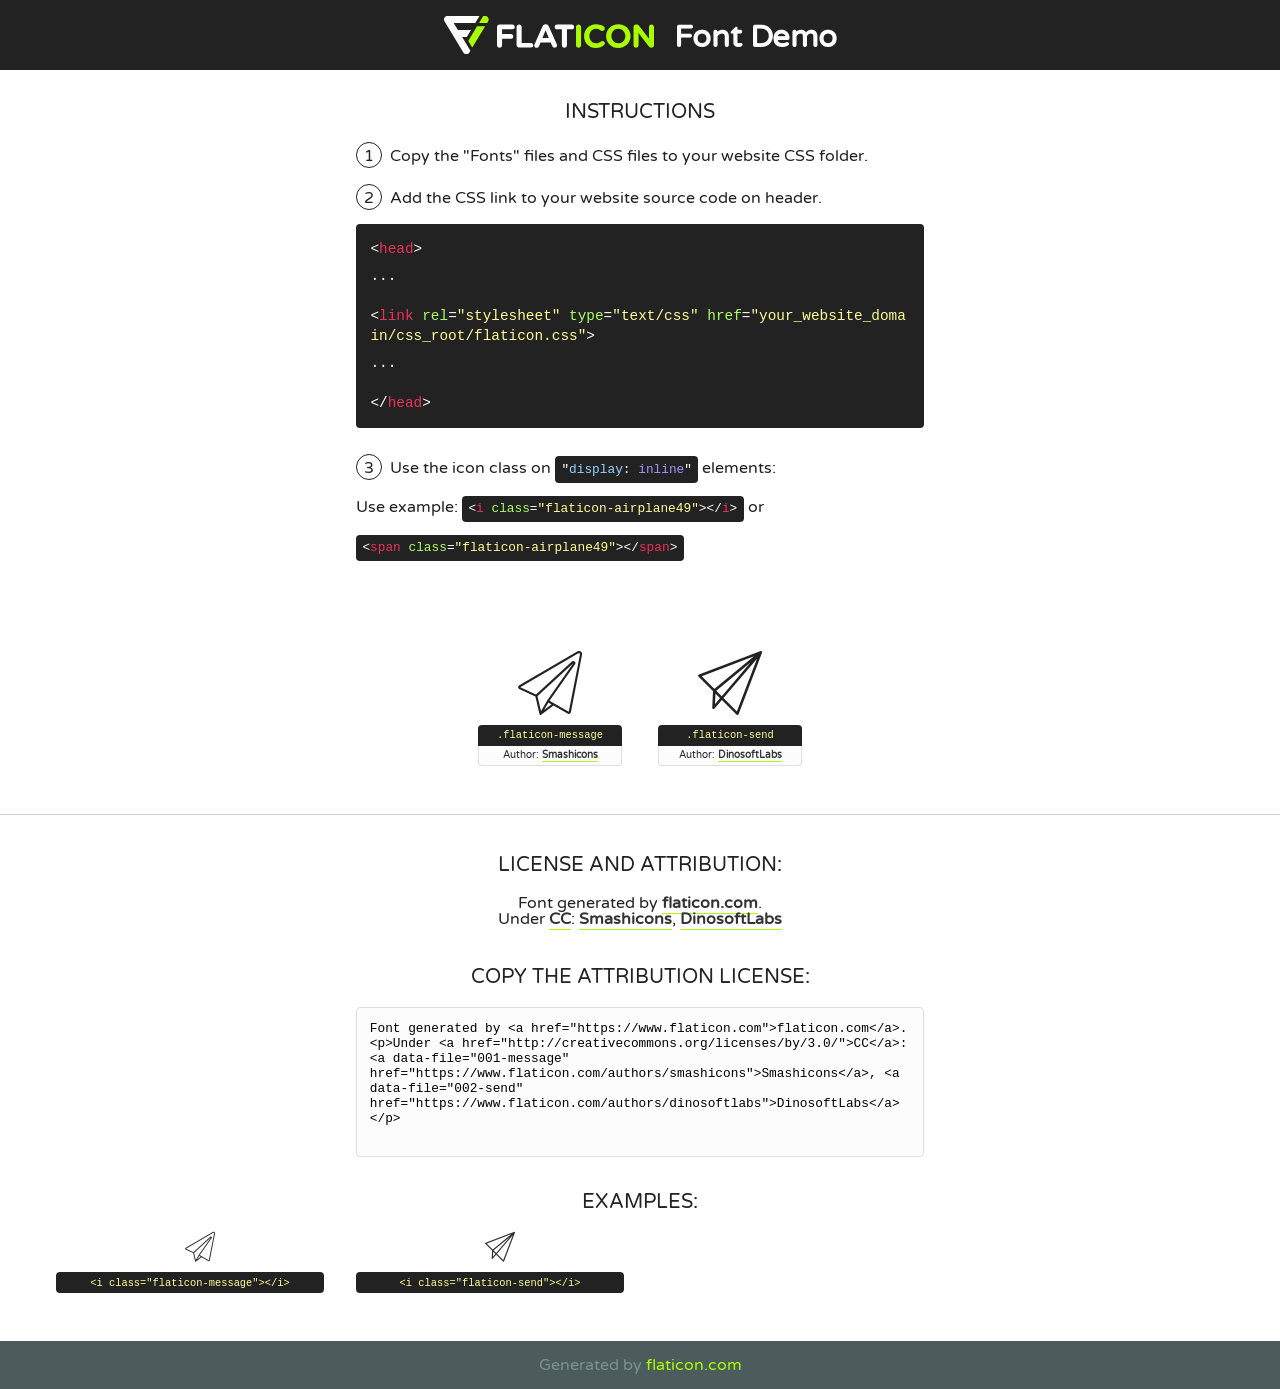
<file: assets/fonts/font/flaticon.html>
<!DOCTYPE html>
<!--
  Flaticon icon font: Flaticon
  Creation date: 31/12/2020 08:40
-->
<html>
<!DOCTYPE html>
<html>

<head>
    <title>Flaticon WebFont</title>
    <link href="http://fonts.googleapis.com/css?family=Varela+Round" rel="stylesheet" type="text/css" />
    <link rel="stylesheet" type="text/css" href="flaticon.css">
    <meta charset="UTF-8">
    <style>
    html, body, div, span, applet, object, iframe,
    h1, h2, h3, h4, h5, h6, p, blockquote, pre,
    a, abbr, acronym, address, big, cite, code,
    del, dfn, em, img, ins, kbd, q, s, samp,
    small, strike, strong, sub, sup, tt, var,
    b, u, i, center,
    dl, dt, dd, ol, ul, li,
    fieldset, form, label, legend,
    table, caption, tbody, tfoot, thead, tr, th, td,
    article, aside, canvas, details, embed, 
    figure, figcaption, footer, header, hgroup, 
    menu, nav, output, ruby, section, summary,
    time, mark, audio, video {
        margin: 0;
        padding: 0;
        border: 0;
        font-size: 100%;
        font: inherit;
        vertical-align: baseline;
    }
    /* HTML5 display-role reset for older browsers */
    article, aside, details, figcaption, figure, 
    footer, header, hgroup, menu, nav, section {
        display: block;
    }
    body {
        line-height: 1;
    }
    ol, ul {
        list-style: none;
    }
    blockquote, q {
        quotes: none;
    }
    blockquote:before, blockquote:after,
    q:before, q:after {
        content: '';
        content: none;
    }
    table {
        border-collapse: collapse;
        border-spacing: 0;
    }
    body {
        font-family: 'Varela Round', Helvetica, Arial, sans-serif;
        font-size: 16px;
        color: #222;
    }
    a {
        color: #333;
        border-bottom: 1px solid #a9fd00;
        font-weight: bold;
        text-decoration: none;
    }
    * {
        -moz-box-sizing: border-box;
        -webkit-box-sizing: border-box;
        box-sizing: border-box;
        margin: 0;
        padding: 0;
    }
    [class^="flaticon-"]:before, [class*=" flaticon-"]:before, [class^="flaticon-"]:after, [class*=" flaticon-"]:after {
        font-family: Flaticon;
        font-size: 30px;
        font-style: normal;
        margin-left: 20px;
        color: #333;
    }
    .wrapper {
        max-width: 600px;
        margin: auto;
        padding: 0 1em;
    }
    .title {
        font-size: 1.25em;
        text-align: center;
        margin-bottom: 1em;
        text-transform: uppercase;
    }
    header {
        text-align: center;
        background-color: #222;
        color: #fff;
        padding: 1em;
    }
    header .logo {
        width: 210px;
        height: 38px;
        display: inline-block;
        vertical-align: middle;
        margin-right: 1em;
        border: none;
    }
    header strong {
        font-size: 1.95em;
        font-weight: bold;
        vertical-align: middle;
        margin-top: 5px;
        display: inline-block;
    }
    .demo {
        margin: 2em auto;
        line-height: 1.25em;
    }
    .demo ul li {
        margin-bottom: 1em;
    }
    .demo ul li .num {
        color: #222;
        border-radius: 20px;
        display: inline-block;
        width: 26px;
        padding: 3px;
        height: 26px;
        text-align: center;
        margin-right: 0.5em;
        border: 1px solid #222;
    }
    .demo ul li code {
        background-color: #222;
        border-radius: 4px;
        padding: 0.25em 0.5em;
        display: inline-block;
        color: #fff;
        font-family: Consolas,Monaco,Lucida Console,Liberation Mono,DejaVu Sans Mono,Bitstream Vera Sans Mono,Courier New, monospace;
        font-weight: lighter;
        margin-top: 1em;
        font-size: 0.8em;
        word-break: break-all;
    }
    .demo ul li code.big {
        padding: 1em;
        font-size: 0.9em;
    }
    .demo ul li code .red {
        color: #EF3159;
    }
    .demo ul li code .green {
        color: #ACFF65;
    }
    .demo ul li code .yellow {
        color: #FFFF99;
    }
    .demo ul li code .blue {
        color: #99D3FF;
    }
    .demo ul li code .purple {
        color: #A295FF;
    }
    .demo ul li code .dots {
        margin-top: 0.5em;
        display: block;
    }
    #glyphs {
        border-bottom: 1px solid #ccc;
        padding: 2em 0;
        text-align: center;
    }
    .glyph {
        display: inline-block;
        width: 9em;
        margin: 1em;
        text-align: center;
        vertical-align: top;
        background: #FFF;
    }
    .glyph .glyph-icon {
        padding: 10px;
        display: block;
        font-family:"Flaticon";
        font-size: 64px;
        line-height: 1;
    }
    .glyph .glyph-icon:before {
        font-size: 64px;
        color: #222;
        margin-left: 0;
    }
    .class-name {
        font-size: 0.65em;
        background-color: #222;
        color: #fff;
        border-radius: 4px 4px 0 0;
        padding: 0.5em;
        color: #FFFF99;
        font-family: Consolas,Monaco,Lucida Console,Liberation Mono,DejaVu Sans Mono,Bitstream Vera Sans Mono,Courier New, monospace;
    }
    .author-name {
        font-size: 0.6em;
        background-color: #fcfcfd;
        border: 1px solid #DEDEE4;
        border-top: 0;
        border-radius: 0 0 4px 4px;
        padding: 0.5em;
    }
    .class-name:last-child {
        font-size: 10px;
        color:#888;
    }
    .class-name:last-child a {
        font-size: 10px;
        color:#555;
    }
    .class-name:last-child a:hover {
        color:#a9fd00;
    }
    .glyph > input {
        display: block;
        width: 100px;
        margin: 5px auto;
        text-align: center;
        font-size: 12px;
        cursor: text;
    }
    .glyph > input.icon-input {
        font-family:"Flaticon";
        font-size: 16px;
        margin-bottom: 10px;
    }
    .attribution .title {
        margin-top: 2em;
    }
    .attribution textarea {
        background-color: #fcfcfd;
        padding: 1em;
        border: none;
        box-shadow: none;
        border: 1px solid #DEDEE4;
        border-radius: 4px;
        resize: none;
        width: 100%;
        height: 150px;
        font-size: 0.8em;
        font-family: Consolas,Monaco,Lucida Console,Liberation Mono,DejaVu Sans Mono,Bitstream Vera Sans Mono,Courier New, monospace;
        -webkit-appearance: none;
    }
    .iconsuse {
        margin: 2em auto;
        text-align: center;
        max-width: 1200px;
    }
    .iconsuse:after {
        content: '';
        display: table;
        clear: both;
    }
    .iconsuse .image {
        float: left;
        width: 25%;
        padding: 0 1em;
    }
    .iconsuse .image p {
        margin-bottom: 1em;
    }
    .iconsuse .image span {
        display: block;
        font-size: 0.65em;
        background-color: #222;
        color: #fff;
        border-radius: 4px;
        padding: 0.5em;
        color: #FFFF99;
        margin-top: 1em;
        font-family: Consolas,Monaco,Lucida Console,Liberation Mono,DejaVu Sans Mono,Bitstream Vera Sans Mono,Courier New, monospace;
    }
    #footer {
        text-align: center;
        background-color: #4C5B5C;
        color: #7c9192;
        padding: 1em;
    }
    #footer a {
        border: none;
        color: #a9fd00;
        font-weight: normal;
    }
    @media (max-width: 960px) {
        .iconsuse .image {
            width: 50%;
        }
    }
    @media (max-width: 560px) {
        .iconsuse .image {
            width: 100%;
        }
    }
    </style>
</head>

<body class="characters-off">

    <header>
        <a href="https://www.flaticon.com" target="_blank" class="logo">
            <svg version="1.1" xmlns="http://www.w3.org/2000/svg" xmlns:xlink="http://www.w3.org/1999/xlink" xmlns:a="http://ns.adobe.com/AdobeSVGViewerExtensions/3.0/" viewBox="0 0 560.875 102.036" enable-background="new 0 0 560.875 102.036" xml:space="preserve">
                <defs>
                </defs>
                <g>
                    <g class="letters">
                        <path fill="#ffffff" d="M141.596,29.675c0-3.777,2.985-6.767,6.764-6.767h34.438c3.426,0,6.15,2.728,6.15,6.15
                        c0,3.43-2.724,6.149-6.15,6.149h-27.674v13.091h23.719c3.429,0,6.151,2.724,6.151,6.15c0,3.43-2.723,6.149-6.151,6.149h-23.719
                        v17.574c0,3.773-2.986,6.761-6.764,6.761c-3.779,0-6.764-2.989-6.764-6.761V29.675z"></path>
                        <path fill="#ffffff" d="M193.844,29.149c0-3.781,2.985-6.767,6.764-6.767c3.776,0,6.763,2.985,6.763,6.767v42.957h25.039
                        c3.426,0,6.149,2.726,6.149,6.153c0,3.425-2.723,6.15-6.149,6.15h-31.802c-3.779,0-6.764-2.986-6.764-6.768V29.149z"></path>
                        <path fill="#ffffff" d="M241.891,75.71l21.438-48.407c1.492-3.341,4.215-5.357,7.906-5.357h0.792
                        c3.686,0,6.323,2.017,7.815,5.357l21.439,48.407c0.436,0.967,0.701,1.845,0.701,2.723c0,3.602-2.809,6.501-6.414,6.501
                        c-3.161,0-5.269-1.845-6.499-4.655l-4.132-9.661h-27.059l-4.301,10.102c-1.144,2.631-3.426,4.214-6.237,4.214
                        c-3.517,0-6.24-2.81-6.24-6.325C241.1,77.64,241.451,76.677,241.891,75.71z M279.932,58.666l-8.521-20.297l-8.526,20.297H279.932
                        z"></path>
                        <path fill="#ffffff" d="M314.864,35.387H301.86c-3.429,0-6.239-2.813-6.239-6.238c0-3.429,2.811-6.24,6.239-6.24h39.533
                        c3.426,0,6.237,2.811,6.237,6.24c0,3.425-2.811,6.238-6.237,6.238h-13.001v42.785c0,3.773-2.99,6.761-6.764,6.761
                        c-3.779,0-6.764-2.989-6.764-6.761V35.387z"></path>
                        <path fill="#A9FD00" d="M352.615,29.149c0-3.781,2.985-6.767,6.767-6.767c3.774,0,6.761,2.985,6.761,6.767v49.024
                        c0,3.773-2.987,6.761-6.761,6.761c-3.781,0-6.767-2.989-6.767-6.761V29.149z"></path>
                        <path fill="#A9FD00" d="M374.132,53.836v-0.179c0-17.481,13.178-31.801,32.065-31.801c9.22,0,15.459,2.458,20.557,6.238
                        c1.402,1.054,2.637,2.985,2.637,5.357c0,3.692-2.985,6.59-6.681,6.59c-1.845,0-3.071-0.702-4.044-1.319
                        c-3.776-2.813-7.729-4.393-12.562-4.393c-10.364,0-17.831,8.611-17.831,19.154v0.173c0,10.542,7.291,19.329,17.831,19.329
                        c5.715,0,9.492-1.756,13.359-4.834c1.049-0.874,2.458-1.491,4.039-1.491c3.429,0,6.325,2.813,6.325,6.236
                        c0,2.106-1.056,3.78-2.282,4.834c-5.539,4.834-12.036,7.733-21.878,7.733C387.572,85.464,374.132,71.493,374.132,53.836z"></path>
                        <path fill="#A9FD00" d="M433.009,53.836v-0.179c0-17.481,13.79-31.801,32.766-31.801c18.981,0,32.592,14.143,32.592,31.628v0.173
                        c0,17.483-13.785,31.807-32.769,31.807C446.625,85.464,433.009,71.32,433.009,53.836z M484.224,53.836v-0.179
                        c0-10.539-7.725-19.326-18.626-19.326c-10.893,0-18.449,8.611-18.449,19.154v0.173c0,10.542,7.73,19.329,18.626,19.329
                        C476.676,72.986,484.224,64.378,484.224,53.836z"></path>
                        <path fill="#A9FD00" d="M506.233,29.321c0-3.774,2.99-6.763,6.767-6.763h1.401c3.252,0,5.183,1.583,7.029,3.953l26.093,34.265
                        V29.059c0-3.692,2.99-6.677,6.681-6.677c3.683,0,6.671,2.985,6.671,6.677v48.934c0,3.78-2.987,6.765-6.764,6.765h-0.436
                        c-3.257,0-5.188-1.581-7.034-3.953l-27.056-35.492v32.944c0,3.687-2.985,6.676-6.678,6.676c-3.683,0-6.673-2.989-6.673-6.676
                        V29.321z"></path>
                    </g>
                    <g class="insignia">
                        <path fill="#ffffff" d="M48.372,56.137h12.517l11.156-18.537H37.186L25.688,18.539h57.825L94.668,0H9.271
                        C5.925,0,2.842,1.801,1.198,4.716c-1.644,2.907-1.593,6.482,0.134,9.343l50.38,83.501c1.678,2.781,4.689,4.476,7.938,4.476
                        c3.246,0,6.257-1.695,7.935-4.476l2.898-4.804L48.372,56.137z"></path>
                        <g class="i">
                            <path fill="#A9FD00" d="M93.575,18.539h0.031v0.004l21.652,0.004l2.705-4.488c1.727-2.861,1.778-6.436,0.133-9.343
                            C116.454,1.801,113.371,0,110.026,0h-5.294L93.575,18.539z"></path>
                            <polygon fill="#A9FD00" points="88.291,27.356 64.725,66.486 75.519,84.404 109.942,27.356"></polygon>
                        </g>
                    </g>
                </g>
            </svg>
        </a>
        <strong>Font Demo</strong>
    </header>


    <section class="demo wrapper">

        <p class="title">Instructions</p>

        <ul>
            <li>
                <span class="num">1</span>Copy the "Fonts" files and CSS files to your website CSS folder.
            </li>
            <li>
                <span class="num">2</span>Add the CSS link to your website source code on header.
                <code class="big">
                    &lt;<span class="red">head</span>&gt;
                    <br/><span class="dots">...</span>
                    <br/>&lt;<span class="red">link</span> <span class="green">rel</span>=<span class="yellow">"stylesheet"</span> <span class="green">type</span>=<span class="yellow">"text/css"</span> <span class="green">href</span>=<span class="yellow">"your_website_domain/css_root/flaticon.css"</span>&gt;
                    <br/><span class="dots">...</span>
                    <br/>&lt;/<span class="red">head</span>&gt;
                </code>
            </li>

            <li>
                <p>
                    <span class="num">3</span>Use the icon class on <code>"<span class="blue">display</span>:<span class="purple"> inline</span>"</code> elements:
                    <br />
                    Use example: <code>&lt;<span class="red">i</span> <span class="green">class</span>=<span class="yellow">&quot;flaticon-airplane49&quot;</span>&gt;&lt;/<span class="red">i</span>&gt;</code> or <code>&lt;<span class="red">span</span> <span class="green">class</span>=<span class="yellow">&quot;flaticon-airplane49&quot;</span>&gt;&lt;/<span class="red">span</span>&gt;</code>
            </li>
        </ul>

    </section>




   <section id="glyphs">          
    
      
        <div class="glyph"><div class="glyph-icon flaticon-message"></div>
            <div class="class-name">.flaticon-message</div>
            <div class="author-name">Author: <a data-file="001-message" href="https://www.flaticon.com/authors/smashicons">Smashicons</a> </div> 
        </div>        
        
        <div class="glyph"><div class="glyph-icon flaticon-send"></div>
            <div class="class-name">.flaticon-send</div>
            <div class="author-name">Author: <a data-file="002-send" href="https://www.flaticon.com/authors/dinosoftlabs">DinosoftLabs</a> </div> 
        </div>        
        

    </section>



    <section class="attribution wrapper"   style="text-align:center;">

      <div class="title">License and attribution:</div><div class="attrDiv">Font generated by <a href="https://www.flaticon.com">flaticon.com</a>. <div><p>Under <a href="http://creativecommons.org/licenses/by/3.0/">CC</a>: <a data-file="001-message" href="https://www.flaticon.com/authors/smashicons">Smashicons</a>, <a data-file="002-send" href="https://www.flaticon.com/authors/dinosoftlabs">DinosoftLabs</a></p>  </div>
      </div>
      <div class="title">Copy the Attribution License:</div>

    <textarea onclick="this.focus();this.select();">Font generated by &lt;a href=&quot;https://www.flaticon.com&quot;&gt;flaticon.com&lt;/a&gt;. <p>Under <a href="http://creativecommons.org/licenses/by/3.0/">CC</a>: <a data-file="001-message" href="https://www.flaticon.com/authors/smashicons">Smashicons</a>, <a data-file="002-send" href="https://www.flaticon.com/authors/dinosoftlabs">DinosoftLabs</a></p>  
     </textarea>

    </section>

    <section class="iconsuse">

          <div class="title">Examples:</div>            
             
            <div class="image">
                <p>
                    <i class="glyph-icon flaticon-message"></i> 
                    <span>&lt;i class=&quot;flaticon-message&quot;&gt;&lt;/i&gt;</span>
                </p>
            </div>
            
            <div class="image">
                <p>
                    <i class="glyph-icon flaticon-send"></i> 
                    <span>&lt;i class=&quot;flaticon-send&quot;&gt;&lt;/i&gt;</span>
                </p>
            </div>
                       
        </div>
                            
    </section>

<div id="footer">
    <div>Generated by <a href="https://www.flaticon.com">flaticon.com</a>
    </div>
</div>



</body>
</html>
</file>
<file: assets/fonts/flaticon.css>
/*
  	Flaticon icon font: Flaticon
  	Creation date: 10/09/2019 11:56
  	*/

@font-face {
  font-family: "Flaticon";
  src: url("./Flaticon.eot");
  src: url("./Flaticon.eot?#iefix") format("embedded-opentype"),
       url("./Flaticon.woff2") format("woff2"),
       url("./Flaticon.woff") format("woff"),
       url("./Flaticon.ttf") format("truetype"),
       url("./Flaticon.svg#Flaticon") format("svg");
  font-weight: normal;
  font-style: normal;
}

@media screen and (-webkit-min-device-pixel-ratio:0) {
  @font-face {
    font-family: "Flaticon";
    src: url("./Flaticon.svg#Flaticon") format("svg");
  }
}

[class^="flaticon-"]:before, [class*=" flaticon-"]:before,
[class^="flaticon-"]:after, [class*=" flaticon-"]:after {   
  font-family: Flaticon;
        font-size: 20px;
font-style: normal;
margin-left: 20px;
}

.flaticon-best:before { content: "\f100"; }
.flaticon-flower:before { content: "\f101"; }
.flaticon-timer:before { content: "\f102"; }
.flaticon-suitcase:before { content: "\f103"; }
.flaticon-chess-piece:before { content: "\f104"; }
.flaticon-clock:before { content: "\f105"; }
.flaticon-time-call:before { content: "\f106"; }
.flaticon-phone:before { content: "\f107"; }
.flaticon-call:before { content: "\f108"; }
.flaticon-email:before { content: "\f109"; }
.flaticon-location:before { content: "\f10a"; }
.flaticon-send:before { content: "\f10b"; }
.flaticon-bag:before { content: "\f10c"; }
.flaticon-supermarket:before { content: "\f10d"; }
.flaticon-basket:before { content: "\f10e"; }
.flaticon-shopping-bag:before { content: "\f10f"; }
.flaticon-right-arrow:before { content: "\f110"; }
.flaticon-left-arrow:before { content: "\f111"; }
.flaticon-back:before { content: "\f112"; }
.flaticon-right-arrow-1:before { content: "\f113"; }
.flaticon-next:before { content: "\f114"; }
.flaticon-back-1:before { content: "\f115"; }
.flaticon-upload:before { content: "\f116"; }
.flaticon-next-1:before { content: "\f117"; }
.flaticon-ui:before { content: "\f118"; }
.flaticon-next-2:before { content: "\f119"; }
.flaticon-back-2:before { content: "\f11a"; }
.flaticon-play-button:before { content: "\f11b"; }
.flaticon-play-button-1:before { content: "\f11c"; }
.flaticon-picture:before { content: "\f11d"; }
.flaticon-image:before { content: "\f11e"; }
.flaticon-gallery:before { content: "\f11f"; }
.flaticon-pictures:before { content: "\f120"; }
.flaticon-unlink:before { content: "\f121"; }
.flaticon-link:before { content: "\f122"; }
.flaticon-link-1:before { content: "\f123"; }
.flaticon-link-2:before { content: "\f124"; }
.flaticon-speaker:before { content: "\f125"; }
.flaticon-speaker-1:before { content: "\f126"; }
.flaticon-picture-1:before { content: "\f127"; }
.flaticon-picture-2:before { content: "\f128"; }
.flaticon-right-quote:before { content: "\f129"; }
.flaticon-error:before { content: "\f12a"; }
.flaticon-cross:before { content: "\f12b"; }
.flaticon-search:before { content: "\f12c"; }
.flaticon-shopping-bag-1:before { content: "\f12d"; }
.flaticon-eye:before { content: "\f12e"; }
.flaticon-user:before { content: "\f12f"; }
.flaticon-user-1:before { content: "\f130"; }
.flaticon-clock-1:before { content: "\f131"; }
.flaticon-comment:before { content: "\f132"; }
.flaticon-folder:before { content: "\f133"; }
.flaticon-price-tag:before { content: "\f134"; }
</file>
<file: assets/css/off-canvas.css>
@charset "utf-8";

/**
*
* -----------------------------------------------------------------------------
*
* Template : Cretic - Creative Agency & Portfolio HTML Template
* Author : rs-theme
* Author URI : http://www.rstheme.com/
*
* -----------------------------------------------------------------------------
*
**/


.rs-offcanvas-link {

}

a.nav-expander {
    background: transparent;
    color: #FFFFFF;
    display: block;
    font-size: 16px;
    font-weight: 400;
    height: auto;
    margin-right: 0;
    padding: 0;
    right: 0;
    text-decoration: none;
    text-transform: uppercase;
    top: 0;
    transition: right 0.3s ease-in-out 0s;
    width: auto;
    z-index: 12;
    transition: right 0.3s ease-in-out 0s;
    -webkit-transition: right 0.3s ease-in-out 0s;
    -moz-transition: right 0.3s ease-in-out 0s;
    -o-transition: right 0.3s ease-in-out 0s;
 
}
 
a.nav-expander:hover {
  cursor: pointer;
}

nav.right_menu_togle {
  background: rgba(0,0,0,0.9);
  display: block;
  height: 100%;
  overflow: auto;
  position: fixed;
  right: -520px;
  font-size: 15px;
  top: 0;
  width: 100%;
  max-width: 520px;
  z-index: 2000;
  transition: right 0.3s ease-in-out 0s;
  -webkit-transition: right 0.3s ease-in-out 0s;
  -moz-transition: right 0.3s ease-in-out 0s;
  -o-transition: right 0.3s ease-in-out 0s;
}
.nav-expanded nav {
  right: 0;
}

body.nav-expanded {
  margin-left: 0em;
  transition: right 0.4s ease-in-out 0s;
  -webkit-transition: right 0.4s ease-in-out 0s;
  -moz-transition: right 0.4s ease-in-out 0s;
  -o-transition: right 0.4s ease-in-out 0s;
}
.right_menu_togle .close-btn{
  overflow: hidden;
  padding: 35px 10px 20px;
}
.right_menu_togle .canvas-logo{
    padding-left: 24px;
    padding-bottom: 20px;
}
.right_menu_togle .search-wrap{
    padding: 20px 24px 0;
    position: relative;
}
.right_menu_togle .search-wrap label{
    display: block;
    font-size: 20px;
    color: #fff;
    position: relative;
}
.right_menu_togle .search-wrap input,
.right_menu_togle .search-wrap button{
    border: none;
    outline: none;
}
.right_menu_togle .search-wrap input{
    width: 100%;
    border-radius: 30px;
    background: #fff;
    padding: 7px 25px;
    margin-top: 6px;
}
.right_menu_togle .search-wrap button{
    position: absolute;
    right: 40px;
    background: transparent;
    cursor: pointer;
    bottom: 7px;
    font-size: 18px;
}

.sidebarnav_menu.main-menu li.menu-item-has-children:before{
  position: absolute;
    content: "\f078";
    font-family: FontAwesome;
    color: #ffffff;
    width: 32px;
    height: 32px;
    line-height: 30px;
    background: rgba(255,255,255,0.2);
    border: 1px solid rgba(255,255,255,0.3);
    right: 8px;
    top: 5px;
    cursor: pointer;
    z-index: 999;
    text-align: center;
    font-size: 15px;
  transition: 0.4s;
  -webkit-transition: 0.4s;
  -ms-transition: 0.4s;
}
.sidebarnav_menu.main-menu li.menu-item-has-children.open:before{
    content: "\f077";
  transition: 0.4s;
  -webkit-transition: 0.4s;
  -ms-transition: 0.4s;
}
.sidebarnav_menu.main-menu li.menu-item-has-children ul{
  display: none;
}
.sidebarnav_menu.main-menu li.menu-item-has-children ul li a{
    display: block;
    padding: 8px 45px;
    font-size: 14px;
}

.sidebarnav_menu.main-menu li ul li:hover a,
.sidebarnav_menu.main-menu li ul li.active a{
  background: rgba(0,0,0,0.15) !important;
}
.sidebarnav_menu.main-menu li {
  border-bottom: 1px solid rgba(255,255,255,0.15);
  font-size: 16px;
  position: relative;
  display: block;
}
.sidebarnav_menu.main-menu .list-unstyled li:last-child {
  border-bottom: 0;
}
.sidebarnav_menu.main-menu .list-unstyled {
  border-top: 1px solid rgba(255,255,255,0.15);
}
.sidebarnav_menu.main-menu .list-unstyled li {
  border: 0;
}
.sidebarnav_menu.main-menu li a {
  color: #fff;
  text-decoration: none;
  padding: 8px 24px;
  display: block;
  transition: 0.4s;
  -webkit-transition: 0.4s;
  -ms-transition: 0.4s;
}
.sidebarnav_menu.main-menu li ul li a {
  padding: 8px 0 8px 40px; 
}
.sidebarnav_menu.main-menu li a:hover {
  color: #FFFFFF;
  text-decoration: none;
}
 
.sidebarnav_menu.main-menu a .caret {
  width: 0;
  height: 0;
  display: inline-block;
  vertical-align: top;
  border-top: 4px solid #4f5963;
  border-right: 4px solid transparent;
  border-left: 4px solid transparent;
  content: "";
    margin-top: 8px;
}
 
.sidebarnav_menu.main-menu a:hover .caret {
  border-top-color: #4f5963;
}
 
.sidebarnav_menu.main-menu li.open > a > .caret {
  border-top: none;
  border-bottom: 4px solid #4f5963;
  border-right: 4px solid transparent;
  border-left: 4px solid transparent;
}
 
.sidebarnav_menu.main-menu li.open > a:hover > .caret {
  border-bottom-color: #4f5963;
}
 
.icon:before {
  font-family: 'FontAwesome';
  font-style: normal;
  font-variant: normal;
  font-weight: normal;
  line-height: 1;
  text-transform: none;
  content: '\f105';
}
 
.sidebarnav_menu.main-menu li > a > span.icon {
  float: right;
  margin: 0.1em 1.7em -0.1em 0;
  opacity: 0;
  -webkit-transition: all 0.2s ease-in-out;
  -moz-transition: all 0.2s ease-in-out;
  -o-transition: all 0.2s ease-in-out;
  transition: all 0.2s ease-in-out;
 
}
 
.sidebarnav_menu.main-menu li > a:hover > span.icon {
  float: right;
  margin: 0.1em 0.8em -0.1em 0;
  opacity: 1;
}

.sidebar_nav.navbar {
    position: absolute;
    min-height: auto;
    margin-bottom: 0;
    border: 0;
}
.rs-menu.rs-menu-close,
.sidebar_nav.navbar-inverse{
  background: transparent;
}
</file>
<file: assets/css/rsmenu-main.css>
/*
Author: RS Theme
Author URI: http://rstheme.com
Description: RS Menu is a fully responsive, easy-to-use, highly customized and creative Mega Menu
Version: 1.0.0
*/
/*-----------------------------------------------------------------------------------*/
/*	GLOBAL CSS THAT ARE APPLIED FOR ALL SCREEN SIZES
/*-----------------------------------------------------------------------------------*/

/*Topbar Part*/

.rs-topbar-part {
  background: transparent;
  padding: 15px 0;
}
.rs-topbar-part .rs-contact-info {
  display: flex;
}
.rs-topbar-part .rs-contact-info .contact-part {
  display: inline-block;
  margin-right: 25px;
}
.rs-topbar-part .rs-contact-info .contact-part i {
  margin-right: 10px;
}
.rs-topbar-part .rs-contact-info .contact-part i:before {
  font-size: 15px;
  color: #ffffff;
}
.rs-topbar-part .rs-contact-info .contact-part a {
  font-size: 14px;
  line-height: 40px;
  font-weight: 400;
  color: #ffffff;
}
.rs-topbar-part .rs-contact-info .contact-part .address {
  font-size: 14px;
  line-height: 40px;
  font-weight: 400;
  color: #ffffff;
}
.rs-topbar-part .rs-contact-info .contact-part:last-child {
  margin: 0;
}
.rs-topbar-part .topbar-sl-share .icon-part {
  color: #0b2ba7;
}
.rs-topbar-part .topbar-sl-share .icon-part li {
  display: inline-block;
  margin-right: 15px;
  font-size: 14px;
  line-height: 20px;
  font-weight: 400;
  color: #ffffff;
}
.rs-topbar-part .topbar-sl-share .icon-part li a i {
  font-size: 14px;
  line-height: 40px;
  font-weight: 400;
  color: #ffffff;
}
.rs-topbar-part .topbar-sl-share .icon-part li:last-child {
  margin: 0;
}


.main-menu {
    position: relative;
}

.main-menu::after {
    display: block;
    clear: both;
    content: "";
}
.rs-menu {
   float: left;
   clear: both;
   width: 100%;
   font-size: 0;
}

.rs-menu ul,
.rs-menu li,
.rs-menu p,
.rs-menu a,
.rs-menu div,
.rs-menu i {
   border: 0;
   margin: 0;
   padding: 0;
}

.rs-menu li {
   display: block;
   position: relative;
}

.rs-menu a {
   display: block;
   padding: 16px;
}

.rs-menu .row {
    float: left;
    width: 100%;
    position: relative;
}


.rs-header .menu-area .logo-area {
    position: relative;
}
.rs-header .menu-area .logo-area img{
    max-width: 100%;
    max-height: 25px;
    transition: 0.4s;
    -webkit-transition: 0.4s;
}
.rs-header .menu-area .main-menu .rs-menu ul.nav-menu li {
  display: inline-block;
  margin-right: 45px;
  padding: 0;
}
.rs-header .menu-area .main-menu .rs-menu ul.nav-menu li a {
  transition: all 0.3s ease 0s;
  text-transform: capitalize;
  color: #fff;
}
.rs-header .menu-area .main-menu .rs-menu ul.nav-menu li a:hover {
  color: #ffa000;
}
.rs-header .menu-area .main-menu .rs-menu ul.nav-menu li:last-child {
  margin-right: 0!important;
}
.rs-header .menu-area .main-menu .rs-menu ul.nav-menu li:last-child i {
  margin: 0;
}
.rs-header .menu-area .main-menu .rs-menu ul li a:hover,
.rs-header .menu-area .main-menu .rs-menu ul li.active a,
.rs-header .menu-area .main-menu .rs-menu ul li.current-menu-item > a {
  color: #ffa000;
}


/*-----------------------------------------------------------------------------------*/
/*	SUB-MENUS SETTINGS 
/*-----------------------------------------------------------------------------------*/
/* Hide sub-menus */
.rs-menu ul ul {
	position: absolute;
	top: 100%;
	width: 100%;
	background-color: #111111; 
}
.rs-menu ul ul.visible, .rs-menu ul .rs-mega-menu ul.visible ul.sub-menu {	
	display:block;
   z-index: 110;
}

/* Adjust position of mega-menu */
.rs-menu li:hover > ul.mega-menu > li > ul {
    position:relative;
}

.rs-header .menu-area .main-menu .rs-menu ul.sub-menu {
  background-color: #ffffff;
  margin: 0;
  padding: 15px 0;
  -webkit-box-shadow: 0 0 20px rgba(0,0,0,.15);
  -moz-box-shadow: 0 0 20px rgba(0,0,0,.15);
  -ms-box-shadow:  0 0 20px rgba(0,0,0,.15);
  -o-box-shadow:  0 0 20px rgba(0,0,0,.15);
  box-shadow:  0 0 20px rgba(0,0,0,.15);
  z-index: 99;
}
.rs-header .menu-area .main-menu .rs-menu ul.sub-menu li {
  margin: 0;
  border: none;
}
.rs-header .menu-area .main-menu .rs-menu ul.sub-menu li a {
  padding: 10px 30px;
  height: unset;
  text-transform: capitalize;
  line-height: unset;
  color: #0a0a0a;
  font-weight: 400;
}
.rs-header .menu-area .main-menu .rs-menu ul.sub-menu li a:hover {
  color: #ffa000;
}
.rs-header .menu-area .main-menu .rs-menu ul.sub-menu li.active a {
  color: #ffa000;
}



/*-----------------------------------------------------------------------------------*/
/*  APPEARANCE SETTINGS 
/*-----------------------------------------------------------------------------------*/
.rs-menu a {
    color:#bbb;
	
	/* Remove the blue Webkit background when element is tapped */
	-webkit-tap-highlight-color:rgba(0,0,0,0);
}

/* Modifies position of icons on the menu */
.rs-menu li i {
	margin-right:10px;
	font-size:16px;
	/* Make the font smoother for Chrome */
	transform:translate3d(0, 0, 0);    
}

/* Put down arrows */
.nav-menu .rs-mega-menu > a span:after, .nav-menu > .menu-item-has-children > a span:after {
    content:"\f107";
    font-family:FontAwesome;
    float:right;
    margin:2px 0 0 5px;
}

.mega-menu h1, .mega-menu h2, .mega-menu h3 {
	margin-bottom:24px;
}

/*-----------------------------------------------------------------------------------*/
/*  Typography
/*-----------------------------------------------------------------------------------*/
.rs-menu li {
    font-size:14px;
}

.rs-menu .sub-menu li a {
	padding: 10px 14px;
}

/* Sub-menus - font size and text alignment*/
.rs-menu ul ul a {   
    font-size: 15px;	
    text-align: left;
}


/*-----------------------------------------------------------------------------------*/
/*  Off Canvas Part CSS
/*-----------------------------------------------------------------------------------*/
/*Nav Expandar Part*/

.expand-btn {
  float: right;
  position: relative;
  z-index: 1;
  transition: all 0.3s ease 0s;
  top: 50%;
  transform: translateY(-50%)
}
.expand-btn span {
  display: inline-block;
  margin-right: 20px;
}
.expand-btn span a {
  padding: 0;
}
.expand-btn span a i:before {
  font-size: 15px;
  margin: 0;
}
.expand-btn span a.nav-expander i {
  font-weight: 700;
}
.expand-btn span a.nav-expander i:before {
  font-size: 21px;
  margin-left: 20px;
}
.expand-btn span:last-child {
  margin: 0;
}
.expand-btn .header-btn {
  padding: 10px 40px;
  background: #ffa000;
  color: #fff;
  display: inline-block;
  border-radius: 5px;
  font-weight: 600;
  font-family: 'Nunito', sans-serif;
}
.expand-btn .header-btn:hover {
  background: #fff;
  color: #333333;
}

.expand-btn .offcanvas-icon li span {
  background: #fff;
  height: 2px;
  width: 20px;
  display: block !important;
  margin: 0 0 4px 0 !important;
  border-radius: 30px;
  transition: all 0.3s ease 0s;
  cursor: pointer;
  list-style: none;
}
.expand-btn .offcanvas-icon li span:last-child {
  margin: 0 !important;
}
.expand-btn .offcanvas-icon:hover li span:nth-child(1) {
  width: 10px;
}
.expand-btn .offcanvas-icon:hover li span:nth-child(2) {
  width: 15px;
  transform: rotate(180deg);
}


/*Off Canvas Menu*/
.nav-expanded {
	position: relative;
}
.nav-expanded nav {
    right: 0 !important;
}
.off-wrap {	
	position: absolute;
	width: 100%;
	background: #000;
	height: 100%;
	top: 0;
	bottom: 0;
	opacity: 0;
	z-index: -1;
	transition: all 0.5s ease 0s;
}
.nav-expanded .off-wrap {
	opacity: 0.5;
	z-index: 99;
}

/*-----------------------------------------------------------------------------------*/
/*  TRANSITIONS AND EFECTS
/*-----------------------------------------------------------------------------------*/
.nav-menu ul {
    -webkit-transition:all .3s ease-in-out;
    -moz-transition:all .3s ease-in-out;
    -ms-transition:all .3s ease-in-out;
    -o-transition:all .3s ease-in-out;
    transition:all .3s ease-in-out;
}



/*-----------------------------------------------------------------------------------*/
/*  MEDIA QUERIES
/*-----------------------------------------------------------------------------------*/
@media screen and (min-width: 992px) {
	
	/*RESPONSE MENU*/
	.rs-menu {
	    height: auto !important;
	}
	.rs-menu li {
    	display:inline-block;
	}
	
	.nav-menu .rs-mega-menu {
    	position: static;
	}
	
	.rs-menu ul ul.visible {
		visibility: hidden;
    	opacity:0;
	}
	
	/* Remove arrows if not in mobile */
	.nav-menu .menu-item-has-children > span, 
	.nav-menu .rs-mega-menu > span {
		display:none;
	}
	
	/* Remove Menu Toggle if not in mobile */	
	.rs-menu-toggle {
		display:none;
	}
	
	/* Remove Menu Close if not in mobile */
	.nav-menu div.sub-menu-close {
		display:none;
	}
	
	
	/* Show sub-menus in hover */
	.rs-menu li:active > ul, 
	.rs-menu li:focus > ul, 
	.rs-menu li:hover > ul, 
	.rs-menu li:hover > ul.mega-menu > li > ul, 
	.rs-menu li:hover ul.mega-menu .sub-menu {		
		display:block;
		z-index: 17;	
	}

	/* Adjust position the sub-menus in the left */
	.rs-menu ul ul li > ul {
		left: 100%;
	}
	
	/* Adjust position the sub-menus on the top */
	.rs-menu ul ul ul {
		top: 0;
	}	
	
	.rs-menu ul ul {
		width:auto;
	}
	
	/* Sub-menus - width */
	.rs-menu ul ul a {
		width: 260px;	/* <- Modify for width change */
	}

    .rs-header .menu-area.menu-sticky {
        transition: all 0.3s ease 0s;
    }
    .rs-header .menu-area.menu-sticky.sticky {
		background: #fff;
		position: fixed;
		z-index: 999;
		margin: 0 auto;
		border: none;
		padding: 0;
		top: 0;
		left: 0;
		right: 0;
		width: 100%;
		-webkit-box-shadow: 0 0 5px 0 rgba(0, 0, 0, 0.2);
		box-shadow: 0 0 5px 0 rgba(0, 0, 0, 0.2);
		-webkit-animation-duration: .5s;
		animation-duration: .5s;
		-webkit-animation-name: sticky-animation;
		animation-name: sticky-animation;
		-webkit-animation-timing-function: ease-out;
		animation-timing-function: ease-out;
		-webkit-animation-fill-mode: both;
		animation-fill-mode: both;
    }
    .rs-header .menu-area.sticky .main-menu .rs-menu ul li > a {
      	color: #161616;
    }
    .rs-header .menu-area.sticky .main-menu .rs-menu ul li.current-menu-item > a {
      	color: #ffa000;
    }
    .rs-header .menu-area.sticky .expand-btn .header-btn:hover {
      	background: #161616;
      	color: #fff;
    }

	/* Menu Transition*/
	.rs-menu ul ul {
		opacity: 0;
		visibility: hidden;	
		transform: translateY(-10px);
		transform: scaleY(0);
		transform-origin: 0 0 0;
	}

	.rs-menu li:active > ul, .rs-menu li:focus > ul, .rs-menu li:hover > ul, .rs-menu li:hover > ul.mega-menu > li > ul {    
		opacity: 1;
		visibility:visible;		
		transform: translateY(0px);
		transform: scaleY(1);
	}

	ul.mega-menu .sub-menu {
		transform: unset;
	}

	.rs-menu li:hover ul.mega-menu .sub-menu {
		transform: unset;
		opacity: 1;
		visibility: visible;
		transform: scaleY(1);
	}
		
}

@media only screen and (max-width: 991px) {	
	.rs-header .menu-area .logo-area {
	    position: absolute;
	    z-index: 1;
	}
	.rs-header .expand-btn {
		display: none;
	}

    .rs-menu {
        position: absolute;
        z-index: 999;
    }
    .rs-menu .row [class*="col-"] {
        float: left!important;
        width: 100%!important;
        margin-left: 0!important;
        margin-right: 0!important;
    }
   	
	.nav-menu > li > a {
		border-bottom:1px solid #131313;
		text-align: left;
	}	
	.nav-menu > li:last-child a {
    	border-bottom:none;
	}

	.rs-menu ul ul {
	    display: none;
	}

	/*Options Menu Closed*/
	.nav-menu div.sub-menu-close {
		float:left;
		width:100%;
		cursor:pointer;
		background:#f6f3ed;		
		color:#000;
		font-size:14px;
		text-align:center;	
		height: 50px;
		line-height: 50px;
	}
	.nav-menu div.sub-menu-close i {		
		font-size:16px;
		margin-right: 5px;
	}

	.rs-header .menu-area .main-menu .rs-menu ul.nav-menu {
		background: #fff;
	}
	.rs-header .menu-area .main-menu .rs-menu ul.nav-menu li {
		display: block !important;
		margin-right: 0 !important;
	}

	.rs-header .menu-area .main-menu .rs-menu ul.nav-menu li a {
		height: 50px !important;
		line-height: 50px !important;
		padding: 0 0 0 20px !important;
	}

	.rs-header .menu-area .main-menu .rs-menu ul.sub-menu {
		padding: 15px 0 0 !important;
	}
	.rs-header .menu-area .main-menu .rs-menu ul.sub-menu .menu-title,
	.rs-header .menu-area .main-menu .rs-menu ul.sub-menu li a {
		height: 40px !important;
		line-height: 40px !important;
		padding: 0 0 0 30px !important;
	}
	.rs-menu .rs-mega-menu .sub-menu div.sub-menu-close {
	    display: none;
	}

	.rs-header .menu-area .main-menu .rs-menu .nav-menu .mega-menu {
	    min-width: unset;
	    width: 100%;
	}
	.rs-header .menu-area .main-menu .rs-menu .nav-menu .mega-menu ul.sub-menu {
		padding: 0;
	}
	.rs-header .menu-area .main-menu .rs-menu .nav-menu .mega-menu .mega-menu-container .single-megamenu {
		width: 100% !important;
        padding: 0 !important;
	}
	.rs-header .menu-area .main-menu .rs-menu .nav-menu .mega-menu .single-megamenu ul.sub-menu {
		box-shadow: none;
	}
	.rs-header .menu-area .main-menu .rs-menu .nav-menu .mega-menu .mega-menu-container .single-megamenu .sub-menu .menu-title {
		padding: 10px 15px;
	}

	.nav-menu > .menu-item-has-children > span.rs-menu-parent {		
		display: block;
		position: absolute;
		right: 0;
		top: 0;
		height: 49px;
		line-height: 49px;
		width: 45px;
		text-align: center;
		cursor:pointer;
		background: #ddd;
		z-index: 9;
		
		/* Remove the blue Webkit background when element is tapped */
		-webkit-tap-highlight-color:rgba(0,0,0,0);    
	}	
	.nav-menu > .menu-item-has-children .sub-menu .menu-item-has-children span.rs-menu-parent {		
		display: block;
		position: absolute;
		background: #ddd;
		right: 0;
		top: 0;
		height: 40px;
		line-height: 40px;
		width: 45px;
		text-align: center;
		cursor: pointer;
		border-left:none;	
		z-index: 9;	
		/* Remove the blue Webkit background when element is tapped */
		-webkit-tap-highlight-color:rgba(0,0,0,0);    
	}
	.nav-menu span.rs-menu-parent i { 
		margin:0;
	}

	.rs-menu-close {
    	height: 0;		
    	overflow: hidden!important;
	}
	
	/*Menu Toggle Appearance*/
	.rs-menu-toggle {
		display: block;
		text-align: right;
		position: relative;
		height: auto;
		line-height: auto;
		cursor:pointer;		
		color: #333;
		font-size: 22px;
		text-transform: uppercase;	
		-webkit-tap-highlight-color:rgba(0,0,0,0);
	}	
	
}

@media only screen and (max-width: 1080px) {	
	.nav-menu > li > a i {
		display:none;
	}
}
</file>
<file: assets/css/rs-spacing.css>
/**
*
* -----------------------------------------------------------------------------
*
* Author : rs-theme
* Author URL : http://www.rstheme.com/
* Version: 1.4;
*
* -----------------------------------------------------------------------------
*
**/
html {
  scroll-behavior: smooth;
}
.padding-0{padding:0}.margin-0{margin:0}.pt-0{padding-top:0}.pt-1{padding-top:1px}.pt-2{padding-top:2px}.pt-3{padding-top:3px}.pt-4{padding-top:4px}.pt-5{padding-top:5px}.pt-6{padding-top:6px}.pt-7{padding-top:7px}.pt-8{padding-top:8px}.pt-9{padding-top:9px}.pt-10{padding-top:10px}.pt-11{padding-top:11px}.pt-12{padding-top:12px}.pt-13{padding-top:13px}.pt-14{padding-top:14px}.pt-15{padding-top:15px}.pt-16{padding-top:16px}.pt-17{padding-top:17px}.pt-18{padding-top:18px}.pt-19{padding-top:19px}.pt-20{padding-top:20px}.pt-21{padding-top:21px}.pt-22{padding-top:22px}.pt-23{padding-top:23px}.pt-24{padding-top:24px}.pt-25{padding-top:25px}.pt-26{padding-top:26px}.pt-27{padding-top:27px}.pt-28{padding-top:28px}.pt-29{padding-top:29px}.pt-30{padding-top:30px}.pt-31{padding-top:31px}.pt-32{padding-top:32px}.pt-33{padding-top:33px}.pt-34{padding-top:34px}.pt-35{padding-top:35px}.pt-36{padding-top:36px}.pt-37{padding-top:37px}.pt-38{padding-top:38px}.pt-39{padding-top:39px}.pt-40{padding-top:40px}.pt-41{padding-top:41px}.pt-42{padding-top:42px}.pt-43{padding-top:43px}.pt-44{padding-top:44px}.pt-45{padding-top:45px}.pt-46{padding-top:46px}.pt-47{padding-top:47px}.pt-48{padding-top:48px}.pt-49{padding-top:49px}.pt-50{padding-top:50px}.pt-51{padding-top:51px}.pt-52{padding-top:52px}.pt-53{padding-top:53px}.pt-54{padding-top:54px}.pt-55{padding-top:55px}.pt-56{padding-top:56px}.pt-57{padding-top:57px}.pt-58{padding-top:58px}.pt-59{padding-top:59px}.pt-60{padding-top:60px}.pt-61{padding-top:61px}.pt-62{padding-top:62px}.pt-63{padding-top:63px}.pt-64{padding-top:64px}.pt-65{padding-top:65px}.pt-66{padding-top:66px}.pt-67{padding-top:67px}.pt-68{padding-top:68px}.pt-69{padding-top:69px}.pt-70{padding-top:70px}.pt-71{padding-top:71px}.pt-72{padding-top:72px}.pt-73{padding-top:73px}.pt-74{padding-top:74px}.pt-75{padding-top:75px}.pt-76{padding-top:76px}.pt-77{padding-top:77px}.pt-78{padding-top:78px}.pt-79{padding-top:79px}.pt-80{padding-top:80px}.pt-81{padding-top:81px}.pt-82{padding-top:82px}.pt-83{padding-top:83px}.pt-84{padding-top:84px}.pt-85{padding-top:85px}.pt-86{padding-top:86px}.pt-87{padding-top:87px}.pt-88{padding-top:88px}.pt-89{padding-top:89px}.pt-90{padding-top:90px}.pt-91{padding-top:91px}.pt-92{padding-top:92px}.pt-93{padding-top:93px}.pt-94{padding-top:94px}.pt-95{padding-top:95px}.pt-96{padding-top:96px}.pt-97{padding-top:97px}.pt-98{padding-top:98px}.pt-99{padding-top:99px}.pt-100{padding-top:100px}.pt-101{padding-top:101px}.pt-102{padding-top:102px}.pt-103{padding-top:103px}.pt-104{padding-top:104px}.pt-105{padding-top:105px}.pt-106{padding-top:106px}.pt-107{padding-top:107px}.pt-108{padding-top:108px}.pt-109{padding-top:109px}.pt-110{padding-top:110px}.pt-111{padding-top:111px}.pt-112{padding-top:112px}.pt-113{padding-top:113px}.pt-114{padding-top:114px}.pt-115{padding-top:115px}.pt-116{padding-top:116px}.pt-117{padding-top:117px}.pt-118{padding-top:118px}.pt-119{padding-top:119px}.pt-120{padding-top:120px}.pt-121{padding-top:121px}.pt-122{padding-top:122px}.pt-123{padding-top:123px}.pt-124{padding-top:124px}.pt-125{padding-top:125px}.pt-126{padding-top:126px}.pt-127{padding-top:127px}.pt-128{padding-top:128px}.pt-129{padding-top:129px}.pt-130{padding-top:130px}.pt-131{padding-top:131px}.pt-132{padding-top:132px}.pt-133{padding-top:133px}.pt-134{padding-top:134px}.pt-135{padding-top:135px}.pt-136{padding-top:136px}.pt-137{padding-top:137px}.pt-138{padding-top:138px}.pt-139{padding-top:139px}.pt-140{padding-top:140px}.pt-141{padding-top:141px}.pt-142{padding-top:142px}.pt-143{padding-top:143px}.pt-144{padding-top:144px}.pt-145{padding-top:145px}.pt-146{padding-top:146px}.pt-147{padding-top:147px}.pt-148{padding-top:148px}.pt-149{padding-top:149px}.pt-150{padding-top:150px}.pt-151{padding-top:151px}.pt-152{padding-top:152px}.pt-153{padding-top:153px}.pt-154{padding-top:154px}.pt-155{padding-top:155px}.pt-156{padding-top:156px}.pt-157{padding-top:157px}.pt-158{padding-top:158px}.pt-159{padding-top:159px}.pt-160{padding-top:160px}.pt-161{padding-top:161px}.pt-162{padding-top:162px}.pt-163{padding-top:163px}.pt-164{padding-top:164px}.pt-165{padding-top:165px}.pt-166{padding-top:166px}.pt-167{padding-top:167px}.pt-168{padding-top:168px}.pt-169{padding-top:169px}.pt-170{padding-top:170px}.pt-171{padding-top:171px}.pt-172{padding-top:172px}.pt-173{padding-top:173px}.pt-174{padding-top:174px}.pt-175{padding-top:175px}.pt-176{padding-top:176px}.pt-177{padding-top:177px}.pt-178{padding-top:178px}.pt-179{padding-top:179px}.pt-180{padding-top:180px}.pt-181{padding-top:181px}.pt-182{padding-top:182px}.pt-183{padding-top:183px}.pt-184{padding-top:184px}.pt-185{padding-top:185px}.pt-186{padding-top:186px}.pt-187{padding-top:187px}.pt-188{padding-top:188px}.pt-189{padding-top:189px}.pt-190{padding-top:190px}.pt-191{padding-top:191px}.pt-192{padding-top:192px}.pt-193{padding-top:193px}.pt-194{padding-top:194px}.pt-195{padding-top:195px}.pt-196{padding-top:196px}.pt-197{padding-top:197px}.pt-198{padding-top:198px}.pt-199{padding-top:199px}.pt-200{padding-top:200px}.pb-0{padding-bottom:0}.pb-1{padding-bottom:1px}.pb-2{padding-bottom:2px}.pb-4{padding-bottom:4px}.pb-5{padding-bottom:5px}.pb-6{padding-bottom:6px}.pb-7{padding-bottom:7px}.pb-8{padding-bottom:8px}.pb-9{padding-bottom:9px}.pb-10{padding-bottom:10px}.pb-11{padding-bottom:11px}.pb-12{padding-bottom:12px}.pb-13{padding-bottom:13px}.pb-14{padding-bottom:14px}.pb-15{padding-bottom:15px}.pb-16{padding-bottom:16px}.pb-17{padding-bottom:17px}.pb-18{padding-bottom:18px}.pb-19{padding-bottom:19px}.pb-20{padding-bottom:20px}.pb-21{padding-bottom:21px}.pb-22{padding-bottom:22px}.pb-23{padding-bottom:23px}.pb-24{padding-bottom:24px}.pb-25{padding-bottom:25px}.pb-26{padding-bottom:26px}.pb-27{padding-bottom:27px}.pb-28{padding-bottom:28px}.pb-29{padding-bottom:29px}.pb-30{padding-bottom:30px}.pb-31{padding-bottom:31px}.pb-32{padding-bottom:32px}.pb-33{padding-bottom:33px}.pb-34{padding-bottom:34px}.pb-35{padding-bottom:35px}.pb-36{padding-bottom:36px}.pb-37{padding-bottom:37px}.pb-38{padding-bottom:38px}.pb-39{padding-bottom:39px}.pb-40{padding-bottom:40px}.pb-41{padding-bottom:41px}.pb-42{padding-bottom:42px}.pb-43{padding-bottom:43px}.pb-44{padding-bottom:44px}.pb-45{padding-bottom:45px}.pb-46{padding-bottom:46px}.pb-47{padding-bottom:47px}.pb-48{padding-bottom:48px}.pb-49{padding-bottom:49px}.pb-50{padding-bottom:50px}.pb-51{padding-bottom:51px}.pb-52{padding-bottom:52px}.pb-53{padding-bottom:53px}.pb-54{padding-bottom:54px}.pb-55{padding-bottom:55px}.pb-56{padding-bottom:56px}.pb-57{padding-bottom:57px}.pb-58{padding-bottom:58px}.pb-59{padding-bottom:59px}.pb-60{padding-bottom:60px}.pb-61{padding-bottom:61px}.pb-62{padding-bottom:62px}.pb-63{padding-bottom:63px}.pb-64{padding-bottom:64px}.pb-65{padding-bottom:65px}.pb-66{padding-bottom:66px}.pb-67{padding-bottom:67px}.pb-68{padding-bottom:68px}.pb-69{padding-bottom:69px}.pb-70{padding-bottom:70px}.pb-71{padding-bottom:71px}.pb-72{padding-bottom:72px}.pb-73{padding-bottom:73px}.pb-74{padding-bottom:74px}.pb-75{padding-bottom:75px}.pb-76{padding-bottom:76px}.pb-77{padding-bottom:77px}.pb-78{padding-bottom:78px}.pb-79{padding-bottom:79px}.pb-80{padding-bottom:80px}.pb-81{padding-bottom:81px}.pb-82{padding-bottom:82px}.pb-83{padding-bottom:83px}.pb-84{padding-bottom:84px}.pb-85{padding-bottom:85px}.pb-86{padding-bottom:86px}.pb-87{padding-bottom:87px}.pb-88{padding-bottom:88px}.pb-89{padding-bottom:89px}.pb-90{padding-bottom:90px}.pb-91{padding-bottom:91px}.pb-92{padding-bottom:92px}.pb-93{padding-bottom:93px}.pb-94{padding-bottom:94px}.pb-95{padding-bottom:95px}.pb-96{padding-bottom:96px}.pb-97{padding-bottom:97px}.pb-98{padding-bottom:98px}.pb-99{padding-bottom:99px}.pb-100{padding-bottom:100px}.pb-101{padding-bottom:101px}.pb-102{padding-bottom:102px}.pb-104{padding-bottom:104px}.pb-105{padding-bottom:105px}.pb-106{padding-bottom:106px}.pb-107{padding-bottom:107px}.pb-108{padding-bottom:108px}.pb-109{padding-bottom:109px}.pb-110{padding-bottom:110px}.pb-111{padding-bottom:111px}.pb-112{padding-bottom:112px}.pb-113{padding-bottom:113px}.pb-114{padding-bottom:114px}.pb-115{padding-bottom:115px}.pb-116{padding-bottom:116px}.pb-117{padding-bottom:117px}.pb-118{padding-bottom:118px}.pb-119{padding-bottom:119px}.pb-120{padding-bottom:120px}.pb-121{padding-bottom:121px}.pb-122{padding-bottom:122px}.pb-123{padding-bottom:123px}.pb-124{padding-bottom:124px}.pb-125{padding-bottom:125px}.pb-126{padding-bottom:126px}.pb-127{padding-bottom:127px}.pb-128{padding-bottom:128px}.pb-129{padding-bottom:129px}.pb-130{padding-bottom:130px}.pb-131{padding-bottom:131px}.pb-132{padding-bottom:132px}.pb-133{padding-bottom:133px}.pb-134{padding-bottom:134px}.pb-135{padding-bottom:135px}.pb-136{padding-bottom:136px}.pb-137{padding-bottom:137px}.pb-138{padding-bottom:138px}.pb-139{padding-bottom:139px}.pb-140{padding-bottom:140px}.pb-141{padding-bottom:141px}.pb-142{padding-bottom:142px}.pb-143{padding-bottom:143px}.pb-144{padding-bottom:144px}.pb-145{padding-bottom:145px}.pb-146{padding-bottom:146px}.pb-147{padding-bottom:147px}.pb-148{padding-bottom:148px}.pb-149{padding-bottom:149px}.pb-150{padding-bottom:150px}.pb-151{padding-bottom:151px}.pb-152{padding-bottom:152px}.pb-153{padding-bottom:153px}.pb-154{padding-bottom:154px}.pb-155{padding-bottom:155px}.pb-156{padding-bottom:156px}.pb-157{padding-bottom:157px}.pb-158{padding-bottom:158px}.pb-159{padding-bottom:159px}.pb-160{padding-bottom:160px}.pb-161{padding-bottom:161px}.pb-162{padding-bottom:162px}.pb-163{padding-bottom:163px}.pb-164{padding-bottom:164px}.pb-165{padding-bottom:165px}.pb-166{padding-bottom:166px}.pb-167{padding-bottom:167px}.pb-168{padding-bottom:168px}.pb-169{padding-bottom:169px}.pb-170{padding-bottom:170px}.pb-171{padding-bottom:171px}.pb-172{padding-bottom:172px}.pb-173{padding-bottom:173px}.pb-174{padding-bottom:174px}.pb-175{padding-bottom:175px}.pb-176{padding-bottom:176px}.pb-177{padding-bottom:177px}.pb-178{padding-bottom:178px}.pb-179{padding-bottom:179px}.pb-180{padding-bottom:180px}.pb-181{padding-bottom:181px}.pb-182{padding-bottom:182px}.pb-183{padding-bottom:183px}.pb-184{padding-bottom:184px}.pb-185{padding-bottom:185px}.pb-186{padding-bottom:186px}.pb-187{padding-bottom:187px}.pb-188{padding-bottom:188px}.pb-189{padding-bottom:189px}.pb-190{padding-bottom:190px}.pb-191{padding-bottom:191px}.pb-192{padding-bottom:192px}.pb-193{padding-bottom:193px}.pb-194{padding-bottom:194px}.pb-195{padding-bottom:195px}.pb-196{padding-bottom:196px}.pb-197{padding-bottom:197px}.pb-198{padding-bottom:198px}.pb-199{padding-bottom:199px}.pb-200{padding-bottom:200px}.pr-0{padding-right:0}.pr-1{padding-right:1px}.pr-2{padding-right:2px}.pr-4{padding-right:4px}.pr-5{padding-right:5px}.pr-6{padding-right:6px}.pr-7{padding-right:7px}.pr-8{padding-right:8px}.pr-9{padding-right:9px}.pr-10{padding-right:10px}.pr-11{padding-right:11px}.pr-12{padding-right:12px}.pr-13{padding-right:13px}.pr-14{padding-right:14px}.pr-15{padding-right:15px}.pr-16{padding-right:16px}.pr-17{padding-right:17px}.pr-18{padding-right:18px}.pr-19{padding-right:19px}.pr-20{padding-right:20px}.pr-21{padding-right:21px}.pr-22{padding-right:22px}.pr-23{padding-right:23px}.pr-24{padding-right:24px}.pr-25{padding-right:25px}.pr-26{padding-right:26px}.pr-27{padding-right:27px}.pr-28{padding-right:28px}.pr-29{padding-right:29px}.pr-30{padding-right:30px}.pr-31{padding-right:31px}.pr-32{padding-right:32px}.pr-33{padding-right:33px}.pr-34{padding-right:34px}.pr-35{padding-right:35px}.pr-36{padding-right:36px}.pr-37{padding-right:37px}.pr-38{padding-right:38px}.pr-39{padding-right:39px}.pr-40{padding-right:40px}.pr-41{padding-right:41px}.pr-42{padding-right:42px}.pr-43{padding-right:43px}.pr-44{padding-right:44px}.pr-45{padding-right:45px}.pr-46{padding-right:46px}.pr-47{padding-right:47px}.pr-48{padding-right:48px}.pr-49{padding-right:49px}.pr-50{padding-right:50px}.pr-51{padding-right:51px}.pr-52{padding-right:52px}.pr-53{padding-right:53px}.pr-54{padding-right:54px}.pr-55{padding-right:55px}.pr-56{padding-right:56px}.pr-57{padding-right:57px}.pr-58{padding-right:58px}.pr-59{padding-right:59px}.pr-60{padding-right:60px}.pr-61{padding-right:61px}.pr-62{padding-right:62px}.pr-63{padding-right:63px}.pr-64{padding-right:64px}.pr-65{padding-right:65px}.pr-66{padding-right:66px}.pr-67{padding-right:67px}.pr-68{padding-right:68px}.pr-69{padding-right:69px}.pr-70{padding-right:70px}.pr-71{padding-right:71px}.pr-72{padding-right:72px}.pr-73{padding-right:73px}.pr-74{padding-right:74px}.pr-75{padding-right:75px}.pr-76{padding-right:76px}.pr-77{padding-right:77px}.pr-78{padding-right:78px}.pr-79{padding-right:79px}.pr-80{padding-right:80px}.pr-81{padding-right:81px}.pr-82{padding-right:82px}.pr-83{padding-right:83px}.pr-84{padding-right:84px}.pr-85{padding-right:85px}.pr-86{padding-right:86px}.pr-87{padding-right:87px}.pr-88{padding-right:88px}.pr-89{padding-right:89px}.pr-90{padding-right:90px}.pr-91{padding-right:91px}.pr-92{padding-right:92px}.pr-93{padding-right:93px}.pr-94{padding-right:94px}.pr-95{padding-right:95px}.pr-96{padding-right:96px}.pr-97{padding-right:97px}.pr-98{padding-right:98px}.pr-99{padding-right:99px}.pr-100{padding-right:100px}.pr-101{padding-right:101px}.pr-102{padding-right:102px}.pr-104{padding-right:104px}.pr-105{padding-right:105px}.pr-106{padding-right:106px}.pr-107{padding-right:107px}.pr-108{padding-right:108px}.pr-109{padding-right:109px}.pr-110{padding-right:110px}.pr-111{padding-right:111px}.pr-112{padding-right:112px}.pr-113{padding-right:113px}.pr-114{padding-right:114px}.pr-115{padding-right:115px}.pr-116{padding-right:116px}.pr-117{padding-right:117px}.pr-118{padding-right:118px}.pr-119{padding-right:119px}.pr-120{padding-right:120px}.pr-121{padding-right:121px}.pr-122{padding-right:122px}.pr-123{padding-right:123px}.pr-124{padding-right:124px}.pr-125{padding-right:125px}.pr-126{padding-right:126px}.pr-127{padding-right:127px}.pr-128{padding-right:128px}.pr-129{padding-right:129px}.pr-130{padding-right:130px}.pr-131{padding-right:131px}.pr-132{padding-right:132px}.pr-133{padding-right:133px}.pr-134{padding-right:134px}.pr-135{padding-right:135px}.pr-136{padding-right:136px}.pr-137{padding-right:137px}.pr-138{padding-right:138px}.pr-139{padding-right:139px}.pr-140{padding-right:140px}.pr-141{padding-right:141px}.pr-142{padding-right:142px}.pr-143{padding-right:143px}.pr-144{padding-right:144px}.pr-145{padding-right:145px}.pr-146{padding-right:146px}.pr-147{padding-right:147px}.pr-148{padding-right:148px}.pr-149{padding-right:149px}.pr-150{padding-right:150px}.pr-151{padding-right:151px}.pr-152{padding-right:152px}.pr-153{padding-right:153px}.pr-154{padding-right:154px}.pr-155{padding-right:155px}.pr-156{padding-right:156px}.pr-157{padding-right:157px}.pr-158{padding-right:158px}.pr-159{padding-right:159px}.pr-160{padding-right:160px}.pr-161{padding-right:161px}.pr-162{padding-right:162px}.pr-163{padding-right:163px}.pr-164{padding-right:164px}.pr-165{padding-right:165px}.pr-166{padding-right:166px}.pr-167{padding-right:167px}.pr-168{padding-right:168px}.pr-169{padding-right:169px}.pr-170{padding-right:170px}.pr-171{padding-right:171px}.pr-172{padding-right:172px}.pr-173{padding-right:173px}.pr-174{padding-right:174px}.pr-175{padding-right:175px}.pr-176{padding-right:176px}.pr-177{padding-right:177px}.pr-178{padding-right:178px}.pr-179{padding-right:179px}.pr-180{padding-right:180px}.pr-181{padding-right:181px}.pr-182{padding-right:182px}.pr-183{padding-right:183px}.pr-184{padding-right:184px}.pr-185{padding-right:185px}.pr-186{padding-right:186px}.pr-187{padding-right:187px}.pr-188{padding-right:188px}.pr-189{padding-right:189px}.pr-190{padding-right:190px}.pr-191{padding-right:191px}.pr-192{padding-right:192px}.pr-193{padding-right:193px}.pr-194{padding-right:194px}.pr-195{padding-right:195px}.pr-196{padding-right:196px}.pr-197{padding-right:197px}.pr-198{padding-right:198px}.pr-199{padding-right:199px}.pr-200{padding-right:200px}.pl-0{padding-left:0}.pl-1{padding-left:1px}.pl-2{padding-left:2px}.pb-3{padding-bottom:3px}.pl-4{padding-left:4px}.pl-5{padding-left:5px !important}.pl-6{padding-left:6px}.pl-7{padding-left:7px}.pl-8{padding-left:8px}.pl-9{padding-left:9px}.pl-10{padding-left:10px}.pl-11{padding-left:11px}.pl-12{padding-left:12px}.pl-13{padding-left:13px}.pl-14{padding-left:14px}.pl-15{padding-left:15px}.pl-16{padding-left:16px}.pl-17{padding-left:17px}.pl-18{padding-left:18px}.pl-19{padding-left:19px}.pl-20{padding-left:20px}.pl-21{padding-left:21px}.pl-22{padding-left:22px}.pl-23{padding-left:23px}.pl-24{padding-left:24px}.pl-25{padding-left:25px}.pl-26{padding-left:26px}.pl-27{padding-left:27px}.pl-28{padding-left:28px}.pl-29{padding-left:29px}.pl-30{padding-left:30px}.pl-31{padding-left:31px}.pl-32{padding-left:32px}.pl-33{padding-left:33px}.pl-34{padding-left:34px}.pl-35{padding-left:35px}.pl-36{padding-left:36px}.pl-37{padding-left:37px}.pl-38{padding-left:38px}.pl-39{padding-left:39px}.pl-40{padding-left:40px}.pl-41{padding-left:41px}.pl-42{padding-left:42px}.pl-43{padding-left:43px}.pl-44{padding-left:44px}.pl-45{padding-left:45px}.pl-46{padding-left:46px}.pl-47{padding-left:47px}.pl-48{padding-left:48px}.pl-49{padding-left:49px}.pl-50{padding-left:50px}.pl-51{padding-left:51px}.pl-52{padding-left:52px}.pl-53{padding-left:53px}.pl-54{padding-left:54px}.pl-55{padding-left:55px}.pl-56{padding-left:56px}.pl-57{padding-left:57px}.pl-58{padding-left:58px}.pl-59{padding-left:59px}.pl-60{padding-left:60px}.pl-61{padding-left:61px}.pl-62{padding-left:62px}.pl-63{padding-left:63px}.pl-64{padding-left:64px}.pl-65{padding-left:65px}.pl-66{padding-left:66px}.pl-67{padding-left:67px}.pl-68{padding-left:68px}.pl-69{padding-left:69px}.pl-70{padding-left:70px}.pl-71{padding-left:71px}.pl-72{padding-left:72px}.pl-73{padding-left:73px}.pl-74{padding-left:74px}.pl-75{padding-left:75px}.pl-76{padding-left:76px}.pl-77{padding-left:77px}.pl-78{padding-left:78px}.pl-79{padding-left:79px}.pl-80{padding-left:80px}.pl-81{padding-left:81px}.pl-82{padding-left:82px}.pl-83{padding-left:83px}.pl-84{padding-left:84px}.pl-85{padding-left:85px}.pl-86{padding-left:86px}.pl-87{padding-left:87px}.pl-88{padding-left:88px}.pl-89{padding-left:89px}.pl-90{padding-left:90px}.pl-91{padding-left:91px}.pl-92{padding-left:92px}.pl-93{padding-left:93px}.pl-94{padding-left:94px}.pl-95{padding-left:95px}.pl-96{padding-left:96px}.pl-97{padding-left:97px}.pl-98{padding-left:98px}.pl-99{padding-left:99px}.pl-100{padding-left:100px}.pl-101{padding-left:101px}.pl-102{padding-left:102px}.pb-103{padding-bottom:103px}.pl-104{padding-left:104px}.pl-105{padding-left:105px}.pl-106{padding-left:106px}.pl-107{padding-left:107px}.pl-108{padding-left:108px}.pl-109{padding-left:109px}.pl-110{padding-left:110px}.pl-111{padding-left:111px}.pl-112{padding-left:112px}.pl-113{padding-left:113px}.pl-114{padding-left:114px}.pl-115{padding-left:115px}.pl-116{padding-left:116px}.pl-117{padding-left:117px}.pl-118{padding-left:118px}.pl-119{padding-left:119px}.pl-120{padding-left:120px}.pl-121{padding-left:121px}.pl-122{padding-left:122px}.pl-123{padding-left:123px}.pl-124{padding-left:124px}.pl-125{padding-left:125px}.pl-126{padding-left:126px}.pl-127{padding-left:127px}.pl-128{padding-left:128px}.pl-129{padding-left:129px}.pl-130{padding-left:130px}.pl-131{padding-left:131px}.pl-132{padding-left:132px}.pl-133{padding-left:133px}.pl-134{padding-left:134px}.pl-135{padding-left:135px}.pl-136{padding-left:136px}.pl-137{padding-left:137px}.pl-138{padding-left:138px}.pl-139{padding-left:139px}.pl-140{padding-left:140px}.pl-141{padding-left:141px}.pl-142{padding-left:142px}.pl-143{padding-left:143px}.pl-144{padding-left:144px}.pl-145{padding-left:145px}.pl-146{padding-left:146px}.pl-147{padding-left:147px}.pl-148{padding-left:148px}.pl-149{padding-left:149px}.pl-150{padding-left:150px}.pl-151{padding-left:151px}.pl-152{padding-left:152px}.pl-153{padding-left:153px}.pl-154{padding-left:154px}.pl-155{padding-left:155px}.pl-156{padding-left:156px}.pl-157{padding-left:157px}.pl-158{padding-left:158px}.pl-159{padding-left:159px}.pl-160{padding-left:160px}.pl-161{padding-left:161px}.pl-162{padding-left:162px}.pl-163{padding-left:163px}.pl-164{padding-left:164px}.pl-165{padding-left:165px}.pl-166{padding-left:166px}.pl-167{padding-left:167px}.pl-168{padding-left:168px}.pl-169{padding-left:169px}.pl-170{padding-left:170px}.pl-171{padding-left:171px}.pl-172{padding-left:172px}.pl-173{padding-left:173px}.pl-174{padding-left:174px}.pl-175{padding-left:175px}.pl-176{padding-left:176px}.pl-177{padding-left:177px}.pl-178{padding-left:178px}.pl-179{padding-left:179px}.pl-180{padding-left:180px}.pl-181{padding-left:181px}.pl-182{padding-left:182px}.pl-183{padding-left:183px}.pl-184{padding-left:184px}.pl-185{padding-left:185px}.pl-186{padding-left:186px}.pl-187{padding-left:187px}.pl-188{padding-left:188px}.pl-189{padding-left:189px}.pl-190{padding-left:190px}.pl-191{padding-left:191px}.pl-192{padding-left:192px}.pl-193{padding-left:193px}.pl-194{padding-left:194px}.pl-195{padding-left:195px}.pl-196{padding-left:196px}.pl-197{padding-left:197px}.pl-198{padding-left:198px}.pl-199{padding-left:199px}.pl-200{padding-left:200px}.mt-0{margin-top:0}.mt-1{margin-top:1px}.mt-2{margin-top:2px}.mt-3{margin-top:3px}.mt-4{margin-top:4px}.mt-5{margin-top:5px}.mt-6{margin-top:6px}.mt-7{margin-top:7px}.mt-8{margin-top:8px}.mt-9{margin-top:9px}.mt-10{margin-top:10px}.mt-11{margin-top:11px}.mt-12{margin-top:12px}.mt-13{margin-top:13px}.mt-14{margin-top:14px}.mt-15{margin-top:15px}.mt-16{margin-top:16px}.mt-17{margin-top:17px}.mt-18{margin-top:18px}.mt-19{margin-top:19px}.mt-20{margin-top:20px}.mt-21{margin-top:21px}.mt-22{margin-top:22px}.mt-23{margin-top:23px}.mt-24{margin-top:24px}.mt-25{margin-top:25px}.mt-26{margin-top:26px}.mt-27{margin-top:27px}.mt-28{margin-top:28px}.mt-29{margin-top:29px}.mt-30{margin-top:30px}.mt-31{margin-top:31px}.mt-32{margin-top:32px}.mt-33{margin-top:33px}.mt-34{margin-top:34px}.mt-35{margin-top:35px}.mt-36{margin-top:36px}.mt-37{margin-top:37px}.mt-38{margin-top:38px}.mt-39{margin-top:39px}.mt-40{margin-top:40px}.mt-41{margin-top:41px}.mt-42{margin-top:42px}.mt-43{margin-top:43px}.mt-44{margin-top:44px}.mt-45{margin-top:45px}.mt-46{margin-top:46px}.mt-47{margin-top:47px}.mt-48{margin-top:48px}.mt-49{margin-top:49px}.mt-50{margin-top:50px}.mt-51{margin-top:51px}.mt-52{margin-top:52px}.mt-53{margin-top:53px}.mt-54{margin-top:54px}.mt-55{margin-top:55px}.mt-56{margin-top:56px}.mt-57{margin-top:57px}.mt-58{margin-top:58px}.mt-59{margin-top:59px}.mt-60{margin-top:60px}.mt-61{margin-top:61px}.mt-62{margin-top:62px}.mt-63{margin-top:63px}.mt-64{margin-top:64px}.mt-65{margin-top:65px}.mt-66{margin-top:66px}.mt-67{margin-top:67px}.mt-68{margin-top:68px}.mt-69{margin-top:69px}.mt-70{margin-top:70px}.mt-71{margin-top:71px}.mt-72{margin-top:72px}.mt-73{margin-top:73px}.mt-74{margin-top:74px}.mt-75{margin-top:75px}.mt-76{margin-top:76px}.mt-77{margin-top:77px}.mt-78{margin-top:78px}.mt-79{margin-top:79px}.mt-80{margin-top:80px}.mt-81{margin-top:81px}.mt-82{margin-top:82px}.mt-83{margin-top:83px}.mt-84{margin-top:84px}.mt-85{margin-top:85px}.mt-86{margin-top:86px}.mt-87{margin-top:87px}.mt-88{margin-top:88px}.mt-89{margin-top:89px}.mt-90{margin-top:90px}.mt-91{margin-top:91px}.mt-92{margin-top:92px}.mt-93{margin-top:93px}.mt-94{margin-top:94px}.mt-95{margin-top:95px}.mt-96{margin-top:96px}.mt-97{margin-top:97px}.mt-98{margin-top:98px}.mt-99{margin-top:99px}.mt-100{margin-top:100px}.mt-101{margin-top:101px}.mt-102{margin-top:102px}.mt-103{margin-top:103px}.mt-104{margin-top:104px}.mt-105{margin-top:105px}.mt-106{margin-top:106px}.mt-107{margin-top:107px}.mt-108{margin-top:108px}.mt-109{margin-top:109px}.mt-110{margin-top:110px}.mt-111{margin-top:111px}.mt-112{margin-top:112px}.mt-113{margin-top:113px}.mt-114{margin-top:114px}.mt-115{margin-top:115px}.mt-116{margin-top:116px}.mt-117{margin-top:117px}.mt-118{margin-top:118px}.mt-119{margin-top:119px}.mt-120{margin-top:120px}.mt-121{margin-top:121px}.mt-122{margin-top:122px}.mt-123{margin-top:123px}.mt-124{margin-top:124px}.mt-125{margin-top:125px}.mt-126{margin-top:126px}.mt-127{margin-top:127px}.mt-128{margin-top:128px}.mt-129{margin-top:129px}.mt-130{margin-top:130px}.mt-131{margin-top:131px}.mt-132{margin-top:132px}.mt-133{margin-top:133px}.mt-134{margin-top:134px}.mt-135{margin-top:135px}.mt-136{margin-top:136px}.mt-137{margin-top:137px}.mt-138{margin-top:138px}.mt-139{margin-top:139px}.mt-140{margin-top:140px}.mt-141{margin-top:141px}.mt-142{margin-top:142px}.mt-143{margin-top:143px}.mt-144{margin-top:144px}.mt-145{margin-top:145px}.mt-146{margin-top:146px}.mt-147{margin-top:147px}.mt-148{margin-top:148px}.mt-149{margin-top:149px}.mt-150{margin-top:150px}.mt-151{margin-top:151px}.mt-152{margin-top:152px}.mt-153{margin-top:153px}.mt-154{margin-top:154px}.mt-155{margin-top:155px}.mt-156{margin-top:156px}.mt-157{margin-top:157px}.mt-158{margin-top:158px}.mt-159{margin-top:159px}.mt-160{margin-top:160px}.mt-161{margin-top:161px}.mt-162{margin-top:162px}.mt-163{margin-top:163px}.mt-164{margin-top:164px}.mt-165{margin-top:165px}.mt-166{margin-top:166px}.mt-167{margin-top:167px}.mt-168{margin-top:168px}.mt-169{margin-top:169px}.mt-170{margin-top:170px}.mt-171{margin-top:171px}.mt-172{margin-top:172px}.mt-173{margin-top:173px}.mt-174{margin-top:174px}.mt-175{margin-top:175px}.mt-176{margin-top:176px}.mt-177{margin-top:177px}.mt-178{margin-top:178px}.mt-179{margin-top:179px}.mt-180{margin-top:180px}.mt-181{margin-top:181px}.mt-182{margin-top:182px}.mt-183{margin-top:183px}.mt-184{margin-top:184px}.mt-185{margin-top:185px}.mt-186{margin-top:186px}.mt-187{margin-top:187px}.mt-188{margin-top:188px}.mt-189{margin-top:189px}.mt-190{margin-top:190px}.mt-191{margin-top:191px}.mt-192{margin-top:192px}.mt-193{margin-top:193px}.mt-194{margin-top:194px}.mt-195{margin-top:195px}.mt-196{margin-top:196px}.mt-197{margin-top:197px}.mt-198{margin-top:198px}.mt-199{margin-top:199px}.mt-200{margin-top:200px}.mb-0{margin-bottom:0}.mb-1{margin-bottom:1px}.mb-2{margin-bottom:2px}.mb-3{margin-bottom:3px}.mb-4{margin-bottom:4px}.mb-5{margin-bottom:5px}.mb-6{margin-bottom:6px}.mb-7{margin-bottom:7px}.mb-8{margin-bottom:8px}.mb-9{margin-bottom:9px}.mb-10{margin-bottom:10px}.mb-11{margin-bottom:11px}.mb-12{margin-bottom:12px}.mb-13{margin-bottom:13px}.mb-14{margin-bottom:14px}.mb-15{margin-bottom:15px}.mb-16{margin-bottom:16px}.mb-17{margin-bottom:17px}.mb-18{margin-bottom:18px}.mb-19{margin-bottom:19px}.mb-20{margin-bottom:20px}.mb-21{margin-bottom:21px}.mb-22{margin-bottom:22px}.mb-23{margin-bottom:23px}.mb-24{margin-bottom:24px}.mb-25{margin-bottom:25px}.mb-26{margin-bottom:26px}.mb-27{margin-bottom:27px}.mb-28{margin-bottom:28px}.mb-29{margin-bottom:29px}.mb-30{margin-bottom:30px}.mb-31{margin-bottom:31px}.mb-32{margin-bottom:32px}.mb-33{margin-bottom:33px}.mb-34{margin-bottom:34px}.mb-35{margin-bottom:35px}.mb-36{margin-bottom:36px}.mb-37{margin-bottom:37px}.mb-38{margin-bottom:38px}.mb-39{margin-bottom:39px}.mb-40{margin-bottom:40px}.mb-41{margin-bottom:41px}.mb-42{margin-bottom:42px}.mb-43{margin-bottom:43px}.mb-44{margin-bottom:44px}.mb-45{margin-bottom:45px}.mb-46{margin-bottom:46px}.mb-47{margin-bottom:47px}.mb-48{margin-bottom:48px}.mb-49{margin-bottom:49px}.mb-50{margin-bottom:50px}.mb-51{margin-bottom:51px}.mb-52{margin-bottom:52px}.mb-53{margin-bottom:53px}.mb-54{margin-bottom:54px}.mb-55{margin-bottom:55px}.mb-56{margin-bottom:56px}.mb-57{margin-bottom:57px}.mb-58{margin-bottom:58px}.mb-59{margin-bottom:59px}.mb-60{margin-bottom:60px}.mb-61{margin-bottom:61px}.mb-62{margin-bottom:62px}.mb-63{margin-bottom:63px}.mb-64{margin-bottom:64px}.mb-65{margin-bottom:65px}.mb-66{margin-bottom:66px}.mb-67{margin-bottom:67px}.mb-68{margin-bottom:68px}.mb-69{margin-bottom:69px}.mb-70{margin-bottom:70px}.mb-71{margin-bottom:71px}.mb-72{margin-bottom:72px}.mb-73{margin-bottom:73px}.mb-74{margin-bottom:74px}.mb-75{margin-bottom:75px}.mb-76{margin-bottom:76px}.mb-77{margin-bottom:77px}.mb-78{margin-bottom:78px}.mb-79{margin-bottom:79px}.mb-80{margin-bottom:80px}.mb-81{margin-bottom:81px}.mb-82{margin-bottom:82px}.mb-83{margin-bottom:83px}.mb-84{margin-bottom:84px}.mb-85{margin-bottom:85px}.mb-86{margin-bottom:86px}.mb-87{margin-bottom:87px}.mb-88{margin-bottom:88px}.mb-89{margin-bottom:89px}.mb-90{margin-bottom:90px}.mb-91{margin-bottom:91px}.mb-92{margin-bottom:92px}.mb-93{margin-bottom:93px}.mb-94{margin-bottom:94px}.mb-95{margin-bottom:95px}.mb-96{margin-bottom:96px}.mb-97{margin-bottom:97px}.mb-98{margin-bottom:98px}.mb-99{margin-bottom:99px}.mb-100{margin-bottom:100px}.mb-101{margin-bottom:101px}.mb-102{margin-bottom:102px}.mb-103{margin-bottom:103px}.mb-104{margin-bottom:104px}.mb-105{margin-bottom:105px}.mb-106{margin-bottom:106px}.mb-107{margin-bottom:107px}.mb-108{margin-bottom:108px}.mb-109{margin-bottom:109px}.mb-110{margin-bottom:110px}.mb-111{margin-bottom:111px}.mb-112{margin-bottom:112px}.mb-113{margin-bottom:113px}.mb-114{margin-bottom:114px}.mb-115{margin-bottom:115px}.mb-116{margin-bottom:116px}.mb-117{margin-bottom:117px}.mb-118{margin-bottom:118px}.mb-119{margin-bottom:119px}.mb-120{margin-bottom:120px}.mb-121{margin-bottom:121px}.mb-122{margin-bottom:122px}.mb-123{margin-bottom:123px}.mb-124{margin-bottom:124px}.mb-125{margin-bottom:125px}.mb-126{margin-bottom:126px}.mb-127{margin-bottom:127px}.mb-128{margin-bottom:128px}.mb-129{margin-bottom:129px}.mb-130{margin-bottom:130px}.mb-131{margin-bottom:131px}.mb-132{margin-bottom:132px}.mb-133{margin-bottom:133px}.mb-134{margin-bottom:134px}.mb-135{margin-bottom:135px}.mb-136{margin-bottom:136px}.mb-137{margin-bottom:137px}.mb-138{margin-bottom:138px}.mb-139{margin-bottom:139px}.mb-140{margin-bottom:140px}.mb-141{margin-bottom:141px}.mb-142{margin-bottom:142px}.mb-143{margin-bottom:143px}.mb-144{margin-bottom:144px}.mb-145{margin-bottom:145px}.mb-146{margin-bottom:146px}.mb-147{margin-bottom:147px}.mb-148{margin-bottom:148px}.mb-149{margin-bottom:149px}.mb-150{margin-bottom:150px}.mb-151{margin-bottom:151px}.mb-152{margin-bottom:152px}.mb-153{margin-bottom:153px}.mb-154{margin-bottom:154px}.mb-155{margin-bottom:155px}.mb-156{margin-bottom:156px}.mb-157{margin-bottom:157px}.mb-158{margin-bottom:158px}.mb-159{margin-bottom:159px}.mb-160{margin-bottom:160px}.mb-161{margin-bottom:161px}.mb-162{margin-bottom:162px}.mb-163{margin-bottom:163px}.mb-164{margin-bottom:164px}.mb-165{margin-bottom:165px}.mb-166{margin-bottom:166px}.mb-167{margin-bottom:167px}.mb-168{margin-bottom:168px}.mb-169{margin-bottom:169px}.mb-170{margin-bottom:170px}.mb-171{margin-bottom:171px}.mb-172{margin-bottom:172px}.mb-173{margin-bottom:173px}.mb-174{margin-bottom:174px}.mb-175{margin-bottom:175px}.mb-176{margin-bottom:176px}.mb-177{margin-bottom:177px}.mb-178{margin-bottom:178px}.mb-179{margin-bottom:179px}.mb-180{margin-bottom:180px}.mb-181{margin-bottom:181px}.mb-182{margin-bottom:182px}.mb-183{margin-bottom:183px}.mb-184{margin-bottom:184px}.mb-185{margin-bottom:185px}.mb-186{margin-bottom:186px}.mb-187{margin-bottom:187px}.mb-188{margin-bottom:188px}.mb-189{margin-bottom:189px}.mb-190{margin-bottom:190px}.mb-191{margin-bottom:191px}.mb-192{margin-bottom:192px}.mb-193{margin-bottom:193px}.mb-194{margin-bottom:194px}.mb-195{margin-bottom:195px}.mb-196{margin-bottom:196px}.mb-197{margin-bottom:197px}.mb-198{margin-bottom:198px}.mb-199{margin-bottom:199px}.mb-200{margin-bottom:200px}.mr-0{margin-right:0}.mr-1{margin-right:1px}.mr-2{margin-right:2px}.mr-3{margin-right:3px}.mr-4{margin-right:4px}.mr-5{margin-right:5px}.mr-6{margin-right:6px}.mr-7{margin-right:7px}.mr-8{margin-right:8px}.mr-9{margin-right:9px}.mr-10{margin-right:10px}.mr-11{margin-right:11px}.mr-12{margin-right:12px}.mr-13{margin-right:13px}.mr-14{margin-right:14px}.mr-15{margin-right:15px}.mr-16{margin-right:16px}.mr-17{margin-right:17px}.mr-18{margin-right:18px}.mr-19{margin-right:19px}.mr-20{margin-right:20px}.mr-21{margin-right:21px}.mr-22{margin-right:22px}.mr-23{margin-right:23px}.mr-24{margin-right:24px}.mr-25{margin-right:25px}.mr-26{margin-right:26px}.mr-27{margin-right:27px}.mr-28{margin-right:28px}.mr-29{margin-right:29px}.mr-30{margin-right:30px}.mr-31{margin-right:31px}.mr-32{margin-right:32px}.mr-33{margin-right:33px}.mr-34{margin-right:34px}.mr-35{margin-right:35px}.mr-36{margin-right:36px}.mr-37{margin-right:37px}.mr-38{margin-right:38px}.mr-39{margin-right:39px}.mr-40{margin-right:40px}.mr-41{margin-right:41px}.mr-42{margin-right:42px}.mr-43{margin-right:43px}.mr-44{margin-right:44px}.mr-45{margin-right:45px}.mr-46{margin-right:46px}.mr-47{margin-right:47px}.mr-48{margin-right:48px}.mr-49{margin-right:49px}.mr-50{margin-right:50px}.mr-51{margin-right:51px}.mr-52{margin-right:52px}.mr-53{margin-right:53px}.mr-54{margin-right:54px}.mr-55{margin-right:55px}.mr-56{margin-right:56px}.mr-57{margin-right:57px}.mr-58{margin-right:58px}.mr-59{margin-right:59px}.mr-60{margin-right:60px}.mr-61{margin-right:61px}.mr-62{margin-right:62px}.mr-63{margin-right:63px}.mr-64{margin-right:64px}.mr-65{margin-right:65px}.mr-66{margin-right:66px}.mr-67{margin-right:67px}.mr-68{margin-right:68px}.mr-69{margin-right:69px}.mr-70{margin-right:70px}.mr-71{margin-right:71px}.mr-72{margin-right:72px}.mr-73{margin-right:73px}.mr-74{margin-right:74px}.mr-75{margin-right:75px}.mr-76{margin-right:76px}.mr-77{margin-right:77px}.mr-78{margin-right:78px}.mr-79{margin-right:79px}.mr-80{margin-right:80px}.mr-81{margin-right:81px}.mr-82{margin-right:82px}.mr-83{margin-right:83px}.mr-84{margin-right:84px}.mr-85{margin-right:85px}.mr-86{margin-right:86px}.mr-87{margin-right:87px}.mr-88{margin-right:88px}.mr-89{margin-right:89px}.mr-90{margin-right:90px}.mr-91{margin-right:91px}.mr-92{margin-right:92px}.mr-93{margin-right:93px}.mr-94{margin-right:94px}.mr-95{margin-right:95px}.mr-96{margin-right:96px}.mr-97{margin-right:97px}.mr-98{margin-right:98px}.mr-99{margin-right:99px}.mr-100{margin-right:100px}.ml-0{margin-left:0}.ml-1{margin-left:1px}.ml-2{margin-left:2px}.ml-3{margin-left:3px}.ml-4{margin-left:4px}.ml-5{margin-left:5px !important}.ml-6{margin-left:6px}.ml-7{margin-left:7px}.ml-8{margin-left:8px}.ml-9{margin-left:9px}.ml-10{margin-left:10px}.ml-11{margin-left:11px}.ml-12{margin-left:12px}.ml-13{margin-left:13px}.ml-14{margin-left:14px}.ml-15{margin-left:15px}.ml-16{margin-left:16px}.ml-17{margin-left:17px}.ml-18{margin-left:18px}.ml-19{margin-left:19px}.ml-20{margin-left:20px}.ml-21{margin-left:21px}.ml-22{margin-left:22px}.ml-23{margin-left:23px}.ml-24{margin-left:24px}.ml-25{margin-left:25px}.ml-26{margin-left:26px}.ml-27{margin-left:27px}.ml-28{margin-left:28px}.ml-29{margin-left:29px}.ml-30{margin-left:30px}.ml-31{margin-left:31px}.ml-32{margin-left:32px}.ml-33{margin-left:33px}.ml-34{margin-left:34px}.ml-35{margin-left:35px}.ml-36{margin-left:36px}.ml-37{margin-left:37px}.ml-38{margin-left:38px}.ml-39{margin-left:39px}.ml-40{margin-left:40px}.ml-41{margin-left:41px}.ml-42{margin-left:42px}.ml-43{margin-left:43px}.ml-44{margin-left:44px}.ml-45{margin-left:45px}.ml-46{margin-left:46px}.ml-47{margin-left:47px}.ml-48{margin-left:48px}.ml-49{margin-left:49px}.ml-50{margin-left:50px}.ml-51{margin-left:51px}.ml-52{margin-left:52px}.ml-53{margin-left:53px}.ml-54{margin-left:54px}.ml-55{margin-left:55px}.ml-56{margin-left:56px}.ml-57{margin-left:57px}.ml-58{margin-left:58px}.ml-59{margin-left:59px}.ml-60{margin-left:60px}.ml-61{margin-left:61px}.ml-62{margin-left:62px}.ml-63{margin-left:63px}.ml-64{margin-left:64px}.ml-65{margin-left:65px}.ml-66{margin-left:66px}.ml-67{margin-left:67px}.ml-68{margin-left:68px}.ml-69{margin-left:69px}.ml-70{margin-left:70px}.ml-71{margin-left:71px}.ml-72{margin-left:72px}.ml-73{margin-left:73px}.ml-74{margin-left:74px}.ml-75{margin-left:75px}.ml-76{margin-left:76px}.ml-77{margin-left:77px}.ml-78{margin-left:78px}.ml-79{margin-left:79px}.ml-80{margin-left:80px}.ml-81{margin-left:81px}.ml-82{margin-left:82px}.ml-83{margin-left:83px}.ml-84{margin-left:84px}.ml-85{margin-left:85px}.ml-86{margin-left:86px}.ml-87{margin-left:87px}.ml-88{margin-left:88px}.ml-89{margin-left:89px}.ml-90{margin-left:90px}.ml-91{margin-left:91px}.ml-92{margin-left:92px}.ml-93{margin-left:93px}.ml-94{margin-left:94px}.ml-95{margin-left:95px}.ml-96{margin-left:96px}.ml-97{margin-left:97px}.ml-98{margin-left:98px}.ml-99{margin-left:99px}.ml-100{margin-left:100px}.mt--1{margin-top:-1px}.mt--2{margin-top:-2px}.mt--3{margin-top:-3px}.mt--4{margin-top:-4px}.mt--5{margin-top:-5px}.mt--6{margin-top:-6px}.mt--7{margin-top:-7px}.mt--8{margin-top:-8px}.mt--9{margin-top:-9px}.mt--10{margin-top:-10px}.mt--11{margin-top:-11px}.mt--12{margin-top:-12px}.mt--13{margin-top:-13px}.mt--14{margin-top:-14px}.mt--15{margin-top:-15px}.mt--16{margin-top:-16px}.mt--17{margin-top:-17px}.mt--18{margin-top:-18px}.mt--19{margin-top:-19px}.mt--20{margin-top:-20px}.mt--21{margin-top:-21px}.mt--22{margin-top:-22px}.mt--23{margin-top:-23px}.mt--24{margin-top:-24px}.mt--25{margin-top:-25px}.mt--26{margin-top:-26px}.mt--27{margin-top:-27px}.mt--28{margin-top:-28px}.mt--29{margin-top:-29px}.mt--30{margin-top:-30px}.mt--31{margin-top:-31px}.mt--32{margin-top:-32px}.mt--33{margin-top:-33px}.mt--34{margin-top:-34px}.mt--35{margin-top:-35px}.mt--36{margin-top:-36px}.mt--37{margin-top:-37px}.mt--38{margin-top:-38px}.mt--39{margin-top:-39px}.mt--40{margin-top:-40px}.mt--41{margin-top:-41px}.mt--42{margin-top:-42px}.mt--43{margin-top:-43px}.mt--44{margin-top:-44px}.mt--45{margin-top:-45px}.mt--46{margin-top:-46px}.mt--47{margin-top:-47px}.mt--48{margin-top:-48px}.mt--49{margin-top:-49px}.mt--50{margin-top:-50px}.mt--51{margin-top:-51px}.mt--52{margin-top:-52px}.mt--53{margin-top:-53px}.mt--54{margin-top:-54px}.mt--55{margin-top:-55px}.mt--56{margin-top:-56px}.mt--57{margin-top:-57px}.mt--58{margin-top:-58px}.mt--59{margin-top:-59px}.mt--60{margin-top:-60px}.mt--61{margin-top:-61px}.mt--62{margin-top:-62px}.mt--63{margin-top:-63px}.mt--64{margin-top:-64px}.mt--65{margin-top:-65px}.mt--66{margin-top:-66px}.mt--67{margin-top:-67px}.mt--68{margin-top:-68px}.mt--69{margin-top:-69px}.mt--70{margin-top:-70px}.mt--71{margin-top:-71px}.mt--72{margin-top:-72px}.mt--73{margin-top:-73px}.mt--74{margin-top:-74px}.mt--75{margin-top:-75px}.mt--76{margin-top:-76px}.mt--77{margin-top:-77px}.mt--78{margin-top:-78px}.mt--79{margin-top:-79px}.mt--80{margin-top:-80px}.mt--81{margin-top:-81px}.mt--82{margin-top:-82px}.mt--83{margin-top:-83px}.mt--84{margin-top:-84px}.mt--85{margin-top:-85px}.mt--86{margin-top:-86px}.mt--87{margin-top:-87px}.mt--88{margin-top:-88px}.mt--89{margin-top:-89px}.mt--90{margin-top:-90px}.mt--91{margin-top:-91px}.mt--92{margin-top:-92px}.mt--93{margin-top:-93px}.mt--94{margin-top:-94px}.mt--95{margin-top:-95px}.mt--96{margin-top:-96px}.mt--97{margin-top:-97px}.mt--98{margin-top:-98px}.mt--99{margin-top:-99px}.mt--100{margin-top:-100px}.mt--101{margin-top:-101px}.mt--102{margin-top:-102px}.mt--103{margin-top:-103px}.mt--104{margin-top:-104px}.mt--105{margin-top:-105px}.mt--106{margin-top:-106px}.mt--107{margin-top:-107px}.mt--108{margin-top:-108px}.mt--109{margin-top:-109px}.mt--110{margin-top:-110px}.mt--111{margin-top:-111px}.mt--112{margin-top:-112px}.mt--113{margin-top:-113px}.mt--114{margin-top:-114px}.mt--115{margin-top:-115px}.mt--116{margin-top:-116px}.mt--117{margin-top:-117px}.mt--118{margin-top:-118px}.mt--119{margin-top:-119px}.mt--120{margin-top:-120px}.mt--121{margin-top:-121px}.mt--122{margin-top:-122px}.mt--123{margin-top:-123px}.mt--124{margin-top:-124px}.mt--125{margin-top:-125px}.mt--126{margin-top:-126px}.mt--127{margin-top:-127px}.mt--128{margin-top:-128px}.mt--129{margin-top:-129px}.mt--130{margin-top:-130px}.mt--131{margin-top:-131px}.mt--132{margin-top:-132px}.mt--133{margin-top:-133px}.mt--134{margin-top:-134px}.mt--135{margin-top:-135px}.mt--136{margin-top:-136px}.mt--137{margin-top:-137px}.mt--138{margin-top:-138px}.mt--139{margin-top:-139px}.mt--140{margin-top:-140px}.mt--141{margin-top:-141px}.mt--142{margin-top:-142px}.mt--143{margin-top:-143px}.mt--144{margin-top:-144px}.mt--145{margin-top:-145px}.mt--146{margin-top:-146px}.mt--147{margin-top:-147px}.mt--148{margin-top:-148px}.mt--149{margin-top:-149px}.mt--150{margin-top:-150px}.mt--151{margin-top:-151px}.mt--152{margin-top:-152px}.mt--153{margin-top:-153px}.mt--154{margin-top:-154px}.mt--155{margin-top:-155px}.mt--156{margin-top:-156px}.mt--157{margin-top:-157px}.mt--158{margin-top:-158px}.mt--159{margin-top:-159px}.mt--160{margin-top:-160px}.mt--161{margin-top:-161px}.mt--162{margin-top:-162px}.mt--163{margin-top:-163px}.mt--164{margin-top:-164px}.mt--165{margin-top:-165px}.mt--166{margin-top:-166px}.mt--167{margin-top:-167px}.mt--168{margin-top:-168px}.mt--169{margin-top:-169px}.mt--170{margin-top:-170px}.mt--171{margin-top:-171px}.mt--172{margin-top:-172px}.mt--173{margin-top:-173px}.mt--174{margin-top:-174px}.mt--175{margin-top:-175px}.mt--176{margin-top:-176px}.mt--177{margin-top:-177px}.mt--178{margin-top:-178px}.mt--179{margin-top:-179px}.mt--180{margin-top:-180px}.mt--181{margin-top:-181px}.mt--182{margin-top:-182px}.mt--183{margin-top:-183px}.mt--184{margin-top:-184px}.mt--185{margin-top:-185px}.mt--186{margin-top:-186px}.mt--187{margin-top:-187px}.mt--188{margin-top:-188px}.mt--189{margin-top:-189px}.mt--190{margin-top:-190px}.mt--191{margin-top:-191px}.mt--192{margin-top:-192px}.mt--193{margin-top:-193px}.mt--194{margin-top:-194px}.mt--195{margin-top:-195px}.mt--196{margin-top:-196px}.mt--197{margin-top:-197px}.mt--198{margin-top:-198px}.mt--199{margin-top:-199px}.mt--200{margin-top:-200px}.mb--1{margin-bottom:-1px}.mb--2{margin-bottom:-2px}.mb--3{margin-bottom:-3px}.mb--4{margin-bottom:-4px}.mb--5{margin-bottom:-5px}.mb--6{margin-bottom:-6px}.mb--7{margin-bottom:-7px}.mb--8{margin-bottom:-8px}.mb--9{margin-bottom:-9px}.mb--10{margin-bottom:-10px}.mb--11{margin-bottom:-11px}.mb--12{margin-bottom:-12px}.mb--13{margin-bottom:-13px}.mb--14{margin-bottom:-14px}.mb--15{margin-bottom:-15px}.mb--16{margin-bottom:-16px}.mb--17{margin-bottom:-17px}.mb--18{margin-bottom:-18px}.mb--19{margin-bottom:-19px}.mb--20{margin-bottom:-20px}.mb--21{margin-bottom:-21px}.mb--22{margin-bottom:-22px}.mb--23{margin-bottom:-23px}.mb--24{margin-bottom:-24px}.mb--25{margin-bottom:-25px}.mb--26{margin-bottom:-26px}.mb--27{margin-bottom:-27px}.mb--28{margin-bottom:-28px}.mb--29{margin-bottom:-29px}.mb--30{margin-bottom:-30px}.mb--31{margin-bottom:-31px}.mb--32{margin-bottom:-32px}.mb--33{margin-bottom:-33px}.mb--34{margin-bottom:-34px}.mb--35{margin-bottom:-35px}.mb--36{margin-bottom:-36px}.mb--37{margin-bottom:-37px}.mb--38{margin-bottom:-38px}.mb--39{margin-bottom:-39px}.mb--40{margin-bottom:-40px}.mb--41{margin-bottom:-41px}.mb--42{margin-bottom:-42px}.mb--43{margin-bottom:-43px}.mb--44{margin-bottom:-44px}.mb--45{margin-bottom:-45px}.mb--46{margin-bottom:-46px}.mb--47{margin-bottom:-47px}.mb--48{margin-bottom:-48px}.mb--49{margin-bottom:-49px}.mb--50{margin-bottom:-50px}.mb--51{margin-bottom:-51px}.mb--52{margin-bottom:-52px}.mb--53{margin-bottom:-53px}.mb--54{margin-bottom:-54px}.mb--55{margin-bottom:-55px}.mb--56{margin-bottom:-56px}.mb--57{margin-bottom:-57px}.mb--58{margin-bottom:-58px}.mb--59{margin-bottom:-59px}.mb--60{margin-bottom:-60px}.mb--61{margin-bottom:-61px}.mb--62{margin-bottom:-62px}.mb--63{margin-bottom:-63px}.mb--64{margin-bottom:-64px}.mb--65{margin-bottom:-65px}.mb--66{margin-bottom:-66px}.mb--67{margin-bottom:-67px}.mb--68{margin-bottom:-68px}.mb--69{margin-bottom:-69px}.mb--70{margin-bottom:-70px}.mb--71{margin-bottom:-71px}.mb--72{margin-bottom:-72px}.mb--73{margin-bottom:-73px}.mb--74{margin-bottom:-74px}.mb--75{margin-bottom:-75px}.mb--76{margin-bottom:-76px}.mb--77{margin-bottom:-77px}.mb--78{margin-bottom:-78px}.mb--79{margin-bottom:-79px}.mb--80{margin-bottom:-80px}.mb--81{margin-bottom:-81px}.mb--82{margin-bottom:-82px}.mb--83{margin-bottom:-83px}.mb--84{margin-bottom:-84px}.mb--85{margin-bottom:-85px}.mb--86{margin-bottom:-86px}.mb--87{margin-bottom:-87px}.mb--88{margin-bottom:-88px}.mb--89{margin-bottom:-89px}.mb--90{margin-bottom:-90px}.mb--91{margin-bottom:-91px}.mb--92{margin-bottom:-92px}.mb--93{margin-bottom:-93px}.mb--94{margin-bottom:-94px}.mb--95{margin-bottom:-95px}.mb--96{margin-bottom:-96px}.mb--97{margin-bottom:-97px}.mb--98{margin-bottom:-98px}.mb--99{margin-bottom:-99px}.mb--100{margin-bottom:-100px}.mb--101{margin-bottom:-101px}.mb--102{margin-bottom:-102px}.mb--103{margin-bottom:-103px}.mb--104{margin-bottom:-104px}.mb--105{margin-bottom:-105px}.mb--106{margin-bottom:-106px}.mb--107{margin-bottom:-107px}.mb--108{margin-bottom:-108px}.mb--109{margin-bottom:-109px}.mb--110{margin-bottom:-110px}.mb--111{margin-bottom:-111px}.mb--112{margin-bottom:-112px}.mb--113{margin-bottom:-113px}.mb--114{margin-bottom:-114px}.mb--115{margin-bottom:-115px}.mb--116{margin-bottom:-116px}.mb--117{margin-bottom:-117px}.mb--118{margin-bottom:-118px}.mb--119{margin-bottom:-119px}.mb--120{margin-bottom:-120px}.mb--121{margin-bottom:-121px}.mb--122{margin-bottom:-122px}.mb--123{margin-bottom:-123px}.mb--124{margin-bottom:-124px}.mb--125{margin-bottom:-125px}.mb--126{margin-bottom:-126px}.mb--127{margin-bottom:-127px}.mb--128{margin-bottom:-128px}.mb--129{margin-bottom:-129px}.mb--130{margin-bottom:-130px}.mb--131{margin-bottom:-131px}.mb--132{margin-bottom:-132px}.mb--133{margin-bottom:-133px}.mb--134{margin-bottom:-134px}.mb--135{margin-bottom:-135px}.mb--136{margin-bottom:-136px}.mb--137{margin-bottom:-137px}.mb--138{margin-bottom:-138px}.mb--139{margin-bottom:-139px}.mb--140{margin-bottom:-140px}.mb--141{margin-bottom:-141px}.mb--142{margin-bottom:-142px}.mb--143{margin-bottom:-143px}.mb--144{margin-bottom:-144px}.mb--145{margin-bottom:-145px}.mb--146{margin-bottom:-146px}.mb--147{margin-bottom:-147px}.mb--148{margin-bottom:-148px}.mb--149{margin-bottom:-149px}.mb--150{margin-bottom:-150px}.mb--151{margin-bottom:-151px}.mb--152{margin-bottom:-152px}.mb--153{margin-bottom:-153px}.mb--154{margin-bottom:-154px}.mb--155{margin-bottom:-155px}.mb--156{margin-bottom:-156px}.mb--157{margin-bottom:-157px}.mb--158{margin-bottom:-158px}.mb--159{margin-bottom:-159px}.mb--160{margin-bottom:-160px}.mb--161{margin-bottom:-161px}.mb--162{margin-bottom:-162px}.mb--163{margin-bottom:-163px}.mb--164{margin-bottom:-164px}.mb--165{margin-bottom:-165px}.mb--166{margin-bottom:-166px}.mb--167{margin-bottom:-167px}.mb--168{margin-bottom:-168px}.mb--169{margin-bottom:-169px}.mb--170{margin-bottom:-170px}.mb--171{margin-bottom:-171px}.mb--172{margin-bottom:-172px}.mb--173{margin-bottom:-173px}.mb--174{margin-bottom:-174px}.mb--175{margin-bottom:-175px}.mb--176{margin-bottom:-176px}.mb--177{margin-bottom:-177px}.mb--178{margin-bottom:-178px}.mb--179{margin-bottom:-179px}.mb--180{margin-bottom:-180px}.mb--181{margin-bottom:-181px}.mb--182{margin-bottom:-182px}.mb--183{margin-bottom:-183px}.mb--184{margin-bottom:-184px}.mb--185{margin-bottom:-185px}.mb--186{margin-bottom:-186px}.mb--187{margin-bottom:-187px}.mb--188{margin-bottom:-188px}.mb--189{margin-bottom:-189px}.mb--190{margin-bottom:-190px}.mb--191{margin-bottom:-191px}.mb--192{margin-bottom:-192px}.mb--193{margin-bottom:-193px}.mb--194{margin-bottom:-194px}.mb--195{margin-bottom:-195px}.mb--196{margin-bottom:-196px}.mb--197{margin-bottom:-197px}.mb--198{margin-bottom:-198px}.mb--199{margin-bottom:-199px}.mb--200{margin-bottom:-200px}.ml--1{margin-left:-1px}.ml--2{margin-left:-2px}.ml--3{margin-left:-3px}.ml--4{margin-left:-4px}.ml--5{margin-left:-5px}.ml--6{margin-left:-6px}.ml--7{margin-left:-7px}.ml--8{margin-left:-8px}.ml--9{margin-left:-9px}.ml--10{margin-left:-10px}.ml--11{margin-left:-11px}.ml--12{margin-left:-12px}.ml--13{margin-left:-13px}.ml--14{margin-left:-14px}.ml--15{margin-left:-15px}.ml--16{margin-left:-16px}.ml--17{margin-left:-17px}.ml--18{margin-left:-18px}.ml--19{margin-left:-19px}.ml--20{margin-left:-20px}.ml--21{margin-left:-21px}.ml--22{margin-left:-22px}.ml--23{margin-left:-23px}.ml--24{margin-left:-24px}.ml--25{margin-left:-25px}.ml--26{margin-left:-26px}.ml--27{margin-left:-27px}.ml--28{margin-left:-28px}.ml--29{margin-left:-29px}.ml--30{margin-left:-30px}.ml--31{margin-left:-31px}.ml--32{margin-left:-32px}.ml--33{margin-left:-33px}.ml--34{margin-left:-34px}.ml--35{margin-left:-35px}.ml--36{margin-left:-36px}.ml--37{margin-left:-37px}.ml--38{margin-left:-38px}.ml--39{margin-left:-39px}.ml--40{margin-left:-40px}.ml--41{margin-left:-41px}.ml--42{margin-left:-42px}.ml--43{margin-left:-43px}.ml--44{margin-left:-44px}.ml--45{margin-left:-45px}.ml--46{margin-left:-46px}.ml--47{margin-left:-47px}.ml--48{margin-left:-48px}.ml--49{margin-left:-49px}.ml--50{margin-left:-50px}.ml--51{margin-left:-51px}.ml--52{margin-left:-52px}.ml--53{margin-left:-53px}.ml--54{margin-left:-54px}.ml--55{margin-left:-55px}.ml--56{margin-left:-56px}.ml--57{margin-left:-57px}.ml--58{margin-left:-58px}.ml--59{margin-left:-59px}.ml--60{margin-left:-60px}.ml--61{margin-left:-61px}.ml--62{margin-left:-62px}.ml--63{margin-left:-63px}.ml--64{margin-left:-64px}.ml--65{margin-left:-65px}.ml--66{margin-left:-66px}.ml--67{margin-left:-67px}.ml--68{margin-left:-68px}.ml--69{margin-left:-69px}.ml--70{margin-left:-70px}.ml--71{margin-left:-71px}.ml--72{margin-left:-72px}.ml--73{margin-left:-73px}.ml--74{margin-left:-74px}.ml--75{margin-left:-75px}.ml--76{margin-left:-76px}.ml--77{margin-left:-77px}.ml--78{margin-left:-78px}.ml--79{margin-left:-79px}.ml--80{margin-left:-80px}.ml--81{margin-left:-81px}.ml--82{margin-left:-82px}.ml--83{margin-left:-83px}.ml--84{margin-left:-84px}.ml--85{margin-left:-85px}.ml--86{margin-left:-86px}.ml--87{margin-left:-87px}.ml--88{margin-left:-88px}.ml--89{margin-left:-89px}.ml--90{margin-left:-90px}.ml--91{margin-left:-91px}.ml--92{margin-left:-92px}.ml--93{margin-left:-93px}.ml--94{margin-left:-94px}.ml--95{margin-left:-95px}.ml--96{margin-left:-96px}.ml--97{margin-left:-97px}.ml--98{margin-left:-98px}.ml--99{margin-left:-99px}.ml--100{margin-left:-100px}.ml--101{margin-left:-101px}.ml--102{margin-left:-102px}.ml--103{margin-left:-103px}.ml--104{margin-left:-104px}.ml--105{margin-left:-105px}.ml--106{margin-left:-106px}.ml--107{margin-left:-107px}.ml--108{margin-left:-108px}.ml--109{margin-left:-109px}.ml--110{margin-left:-110px}.ml--111{margin-left:-111px}.ml--112{margin-left:-112px}.ml--113{margin-left:-113px}.ml--114{margin-left:-114px}.ml--115{margin-left:-115px}.ml--116{margin-left:-116px}.ml--117{margin-left:-117px}.ml--118{margin-left:-118px}.ml--119{margin-left:-119px}.ml--120{margin-left:-120px}.ml--121{margin-left:-121px}.ml--122{margin-left:-122px}.ml--123{margin-left:-123px}.ml--124{margin-left:-124px}.ml--125{margin-left:-125px}.ml--126{margin-left:-126px}.ml--127{margin-left:-127px}.ml--128{margin-left:-128px}.ml--129{margin-left:-129px}.ml--130{margin-left:-130px}.ml--131{margin-left:-131px}.ml--132{margin-left:-132px}.ml--133{margin-left:-133px}.ml--134{margin-left:-134px}.ml--135{margin-left:-135px}.ml--136{margin-left:-136px}.ml--137{margin-left:-137px}.ml--138{margin-left:-138px}.ml--139{margin-left:-139px}.ml--140{margin-left:-140px}.ml--141{margin-left:-141px}.ml--142{margin-left:-142px}.ml--143{margin-left:-143px}.ml--144{margin-left:-144px}.ml--145{margin-left:-145px}.ml--146{margin-left:-146px}.ml--147{margin-left:-147px}.ml--148{margin-left:-148px}.ml--149{margin-left:-149px}.ml--150{margin-left:-150px}.ml--151{margin-left:-151px}.ml--152{margin-left:-152px}.ml--153{margin-left:-153px}.ml--154{margin-left:-154px}.ml--155{margin-left:-155px}.ml--156{margin-left:-156px}.ml--157{margin-left:-157px}.ml--158{margin-left:-158px}.ml--159{margin-left:-159px}.ml--160{margin-left:-160px}.ml--161{margin-left:-161px}.ml--162{margin-left:-162px}.ml--163{margin-left:-163px}.ml--164{margin-left:-164px}.ml--165{margin-left:-165px}.ml--166{margin-left:-166px}.ml--167{margin-left:-167px}.ml--168{margin-left:-168px}.ml--169{margin-left:-169px}.ml--170{margin-left:-170px}.ml--171{margin-left:-171px}.ml--172{margin-left:-172px}.ml--173{margin-left:-173px}.ml--174{margin-left:-174px}.ml--175{margin-left:-175px}.ml--176{margin-left:-176px}.ml--177{margin-left:-177px}.ml--178{margin-left:-178px}.ml--179{margin-left:-179px}.ml--180{margin-left:-180px}.ml--181{margin-left:-181px}.ml--182{margin-left:-182px}.ml--183{margin-left:-183px}.ml--184{margin-left:-184px}.ml--185{margin-left:-185px}.ml--186{margin-left:-186px}.ml--187{margin-left:-187px}.ml--188{margin-left:-188px}.ml--189{margin-left:-189px}.ml--190{margin-left:-190px}.ml--191{margin-left:-191px}.ml--192{margin-left:-192px}.ml--193{margin-left:-193px}.ml--194{margin-left:-194px}.ml--195{margin-left:-195px}.ml--196{margin-left:-196px}.ml--197{margin-left:-197px}.ml--198{margin-left:-198px}.ml--199{margin-left:-199px}.ml--200{margin-left:-200px}.mr--1{margin-right:-1px}.mr--2{margin-right:-2px}.mr--3{margin-right:-3px}.mr--4{margin-right:-4px}.mr--5{margin-right:-5px}.mr--6{margin-right:-6px}.mr--7{margin-right:-7px}.mr--8{margin-right:-8px}.mr--9{margin-right:-9px}.mr--10{margin-right:-10px}.mr--11{margin-right:-11px}.mr--12{margin-right:-12px}.mr--13{margin-right:-13px}.mr--14{margin-right:-14px}.mr--15{margin-right:-15px}.mr--16{margin-right:-16px}.mr--17{margin-right:-17px}.mr--18{margin-right:-18px}.mr--19{margin-right:-19px}.mr--20{margin-right:-20px}.mr--21{margin-right:-21px}.mr--22{margin-right:-22px}.mr--23{margin-right:-23px}.mr--24{margin-right:-24px}.mr--25{margin-right:-25px}.mr--26{margin-right:-26px}.mr--27{margin-right:-27px}.mr--28{margin-right:-28px}.mr--29{margin-right:-29px}.mr--30{margin-right:-30px}.mr--31{margin-right:-31px}.mr--32{margin-right:-32px}.mr--33{margin-right:-33px}.mr--34{margin-right:-34px}.mr--35{margin-right:-35px}.mr--36{margin-right:-36px}.mr--37{margin-right:-37px}.mr--38{margin-right:-38px}.mr--39{margin-right:-39px}.mr--40{margin-right:-40px}.mr--41{margin-right:-41px}.mr--42{margin-right:-42px}.mr--43{margin-right:-43px}.mr--44{margin-right:-44px}.mr--45{margin-right:-45px}.mr--46{margin-right:-46px}.mr--47{margin-right:-47px}.mr--48{margin-right:-48px}.mr--49{margin-right:-49px}.mr--50{margin-right:-50px}.mr--51{margin-right:-51px}.mr--52{margin-right:-52px}.mr--53{margin-right:-53px}.mr--54{margin-right:-54px}.mr--55{margin-right:-55px}.mr--56{margin-right:-56px}.mr--57{margin-right:-57px}.mr--58{margin-right:-58px}.mr--59{margin-right:-59px}.mr--60{margin-right:-60px}.mr--61{margin-right:-61px}.mr--62{margin-right:-62px}.mr--63{margin-right:-63px}.mr--64{margin-right:-64px}.mr--65{margin-right:-65px}.mr--66{margin-right:-66px}.mr--67{margin-right:-67px}.mr--68{margin-right:-68px}.mr--69{margin-right:-69px}.mr--70{margin-right:-70px}.mr--71{margin-right:-71px}.mr--72{margin-right:-72px}.mr--73{margin-right:-73px}.mr--74{margin-right:-74px}.mr--75{margin-right:-75px}.mr--76{margin-right:-76px}.mr--77{margin-right:-77px}.mr--78{margin-right:-78px}.mr--79{margin-right:-79px}.mr--80{margin-right:-80px}.mr--81{margin-right:-81px}.mr--82{margin-right:-82px}.mr--83{margin-right:-83px}.mr--84{margin-right:-84px}.mr--85{margin-right:-85px}.mr--86{margin-right:-86px}.mr--87{margin-right:-87px}.mr--88{margin-right:-88px}.mr--89{margin-right:-89px}.mr--90{margin-right:-90px}.mr--91{margin-right:-91px}.mr--92{margin-right:-92px}.mr--93{margin-right:-93px}.mr--94{margin-right:-94px}.mr--95{margin-right:-95px}.mr--96{margin-right:-96px}.mr--97{margin-right:-97px}.mr--98{margin-right:-98px}.mr--99{margin-right:-99px}.mr--100{margin-right:-100px}.mr--101{margin-right:-101px}.mr--102{margin-right:-102px}.mr--103{margin-right:-103px}.mr--104{margin-right:-104px}.mr--105{margin-right:-105px}.mr--106{margin-right:-106px}.mr--107{margin-right:-107px}.mr--108{margin-right:-108px}.mr--109{margin-right:-109px}.mr--110{margin-right:-110px}.mr--111{margin-right:-111px}.mr--112{margin-right:-112px}.mr--113{margin-right:-113px}.mr--114{margin-right:-114px}.mr--115{margin-right:-115px}.mr--116{margin-right:-116px}.mr--117{margin-right:-117px}.mr--118{margin-right:-118px}.mr--119{margin-right:-119px}.mr--120{margin-right:-120px}.mr--121{margin-right:-121px}.mr--122{margin-right:-122px}.mr--123{margin-right:-123px}.mr--124{margin-right:-124px}.mr--125{margin-right:-125px}.mr--126{margin-right:-126px}.mr--127{margin-right:-127px}.mr--128{margin-right:-128px}.mr--129{margin-right:-129px}.mr--130{margin-right:-130px}.mr--131{margin-right:-131px}.mr--132{margin-right:-132px}.mr--133{margin-right:-133px}.mr--134{margin-right:-134px}.mr--135{margin-right:-135px}.mr--136{margin-right:-136px}.mr--137{margin-right:-137px}.mr--138{margin-right:-138px}.mr--139{margin-right:-139px}.mr--140{margin-right:-140px}.mr--141{margin-right:-141px}.mr--142{margin-right:-142px}.mr--143{margin-right:-143px}.mr--144{margin-right:-144px}.mr--145{margin-right:-145px}.mr--146{margin-right:-146px}.mr--147{margin-right:-147px}.mr--148{margin-right:-148px}.mr--149{margin-right:-149px}.mr--150{margin-right:-150px}.mr--151{margin-right:-151px}.mr--152{margin-right:-152px}.mr--153{margin-right:-153px}.mr--154{margin-right:-154px}.mr--155{margin-right:-155px}.mr--156{margin-right:-156px}.mr--157{margin-right:-157px}.mr--158{margin-right:-158px}.mr--159{margin-right:-159px}.mr--160{margin-right:-160px}.mr--161{margin-right:-161px}.mr--162{margin-right:-162px}.mr--163{margin-right:-163px}.mr--164{margin-right:-164px}.mr--165{margin-right:-165px}.mr--166{margin-right:-166px}.mr--167{margin-right:-167px}.mr--168{margin-right:-168px}.mr--169{margin-right:-169px}.mr--170{margin-right:-170px}.mr--171{margin-right:-171px}.mr--172{margin-right:-172px}.mr--173{margin-right:-173px}.mr--174{margin-right:-174px}.mr--175{margin-right:-175px}.mr--176{margin-right:-176px}.mr--177{margin-right:-177px}.mr--178{margin-right:-178px}.mr--179{margin-right:-179px}.mr--180{margin-right:-180px}.mr--181{margin-right:-181px}.mr--182{margin-right:-182px}.mr--183{margin-right:-183px}.mr--184{margin-right:-184px}.mr--185{margin-right:-185px}.mr--186{margin-right:-186px}.mr--187{margin-right:-187px}.mr--188{margin-right:-188px}.mr--189{margin-right:-189px}.mr--190{margin-right:-190px}.mr--191{margin-right:-191px}.mr--192{margin-right:-192px}.mr--193{margin-right:-193px}.mr--194{margin-right:-194px}.mr--195{margin-right:-195px}.mr--196{margin-right:-196px}.mr--197{margin-right:-197px}.mr--198{margin-right:-198px}.mr--199{margin-right:-199px}.mr--200{margin-right:-200px}@media only screen and (max-width:991px){.md-padding-0{padding:0}.md-margin-0{margin:0}.md-pt-0{padding-top:0}.md-pt-1{padding-top:1px}.md-pt-2{padding-top:2px}.md-pt-3{padding-top:3px}.md-pt-4{padding-top:4px}.md-pt-5{padding-top:5px}.md-pt-6{padding-top:6px}.md-pt-7{padding-top:7px}.md-pt-8{padding-top:8px}.md-pt-9{padding-top:9px}.md-pt-10{padding-top:10px}.md-pt-11{padding-top:11px}.md-pt-12{padding-top:12px}.md-pt-13{padding-top:13px}.md-pt-14{padding-top:14px}.md-pt-15{padding-top:15px}.md-pt-16{padding-top:16px}.md-pt-17{padding-top:17px}.md-pt-18{padding-top:18px}.md-pt-19{padding-top:19px}.md-pt-20{padding-top:20px}.md-pt-21{padding-top:21px}.md-pt-22{padding-top:22px}.md-pt-23{padding-top:23px}.md-pt-24{padding-top:24px}.md-pt-25{padding-top:25px}.md-pt-26{padding-top:26px}.md-pt-27{padding-top:27px}.md-pt-28{padding-top:28px}.md-pt-29{padding-top:29px}.md-pt-30{padding-top:30px}.md-pt-31{padding-top:31px}.md-pt-32{padding-top:32px}.md-pt-33{padding-top:33px}.md-pt-34{padding-top:34px}.md-pt-35{padding-top:35px}.md-pt-36{padding-top:36px}.md-pt-37{padding-top:37px}.md-pt-38{padding-top:38px}.md-pt-39{padding-top:39px}.md-pt-40{padding-top:40px}.md-pt-41{padding-top:41px}.md-pt-42{padding-top:42px}.md-pt-43{padding-top:43px}.md-pt-44{padding-top:44px}.md-pt-45{padding-top:45px}.md-pt-46{padding-top:46px}.md-pt-47{padding-top:47px}.md-pt-48{padding-top:48px}.md-pt-49{padding-top:49px}.md-pt-50{padding-top:50px}.md-pt-51{padding-top:51px}.md-pt-52{padding-top:52px}.md-pt-53{padding-top:53px}.md-pt-54{padding-top:54px}.md-pt-55{padding-top:55px}.md-pt-56{padding-top:56px}.md-pt-57{padding-top:57px}.md-pt-58{padding-top:58px}.md-pt-59{padding-top:59px}.md-pt-60{padding-top:60px}.md-pt-61{padding-top:61px}.md-pt-62{padding-top:62px}.md-pt-63{padding-top:63px}.md-pt-64{padding-top:64px}.md-pt-65{padding-top:65px}.md-pt-66{padding-top:66px}.md-pt-67{padding-top:67px}.md-pt-68{padding-top:68px}.md-pt-69{padding-top:69px}.md-pt-70{padding-top:70px}.md-pt-71{padding-top:71px}.md-pt-72{padding-top:72px}.md-pt-73{padding-top:73px}.md-pt-74{padding-top:74px}.md-pt-75{padding-top:75px}.md-pt-76{padding-top:76px}.md-pt-77{padding-top:77px}.md-pt-78{padding-top:78px}.md-pt-79{padding-top:79px}.md-pt-80{padding-top:80px}.md-pt-81{padding-top:81px}.md-pt-82{padding-top:82px}.md-pt-83{padding-top:83px}.md-pt-84{padding-top:84px}.md-pt-85{padding-top:85px}.md-pt-86{padding-top:86px}.md-pt-87{padding-top:87px}.md-pt-88{padding-top:88px}.md-pt-89{padding-top:89px}.md-pt-90{padding-top:90px}.md-pt-91{padding-top:91px}.md-pt-92{padding-top:92px}.md-pt-93{padding-top:93px}.md-pt-94{padding-top:94px}.md-pt-95{padding-top:95px}.md-pt-96{padding-top:96px}.md-pt-97{padding-top:97px}.md-pt-98{padding-top:98px}.md-pt-99{padding-top:99px}.md-pt-100{padding-top:100px}.md-pt-101{padding-top:101px}.md-pt-102{padding-top:102px}.md-pt-103{padding-top:103px}.md-pt-104{padding-top:104px}.md-pt-105{padding-top:105px}.md-pt-106{padding-top:106px}.md-pt-107{padding-top:107px}.md-pt-108{padding-top:108px}.md-pt-109{padding-top:109px}.md-pt-110{padding-top:110px}.md-pt-111{padding-top:111px}.md-pt-112{padding-top:112px}.md-pt-113{padding-top:113px}.md-pt-114{padding-top:114px}.md-pt-115{padding-top:115px}.md-pt-116{padding-top:116px}.md-pt-117{padding-top:117px}.md-pt-118{padding-top:118px}.md-pt-119{padding-top:119px}.md-pt-120{padding-top:120px}.md-pt-121{padding-top:121px}.md-pt-122{padding-top:122px}.md-pt-123{padding-top:123px}.md-pt-124{padding-top:124px}.md-pt-125{padding-top:125px}.md-pt-126{padding-top:126px}.md-pt-127{padding-top:127px}.md-pt-128{padding-top:128px}.md-pt-129{padding-top:129px}.md-pt-130{padding-top:130px}.md-pt-131{padding-top:131px}.md-pt-132{padding-top:132px}.md-pt-133{padding-top:133px}.md-pt-134{padding-top:134px}.md-pt-135{padding-top:135px}.md-pt-136{padding-top:136px}.md-pt-137{padding-top:137px}.md-pt-138{padding-top:138px}.md-pt-139{padding-top:139px}.md-pt-140{padding-top:140px}.md-pt-141{padding-top:141px}.md-pt-142{padding-top:142px}.md-pt-143{padding-top:143px}.md-pt-144{padding-top:144px}.md-pt-145{padding-top:145px}.md-pt-146{padding-top:146px}.md-pt-147{padding-top:147px}.md-pt-148{padding-top:148px}.md-pt-149{padding-top:149px}.md-pt-150{padding-top:150px}.md-pt-151{padding-top:151px}.md-pt-152{padding-top:152px}.md-pt-153{padding-top:153px}.md-pt-154{padding-top:154px}.md-pt-155{padding-top:155px}.md-pt-156{padding-top:156px}.md-pt-157{padding-top:157px}.md-pt-158{padding-top:158px}.md-pt-159{padding-top:159px}.md-pt-160{padding-top:160px}.md-pt-161{padding-top:161px}.md-pt-162{padding-top:162px}.md-pt-163{padding-top:163px}.md-pt-164{padding-top:164px}.md-pt-165{padding-top:165px}.md-pt-166{padding-top:166px}.md-pt-167{padding-top:167px}.md-pt-168{padding-top:168px}.md-pt-169{padding-top:169px}.md-pt-170{padding-top:170px}.md-pt-171{padding-top:171px}.md-pt-172{padding-top:172px}.md-pt-173{padding-top:173px}.md-pt-174{padding-top:174px}.md-pt-175{padding-top:175px}.md-pt-176{padding-top:176px}.md-pt-177{padding-top:177px}.md-pt-178{padding-top:178px}.md-pt-179{padding-top:179px}.md-pt-180{padding-top:180px}.md-pt-181{padding-top:181px}.md-pt-182{padding-top:182px}.md-pt-183{padding-top:183px}.md-pt-184{padding-top:184px}.md-pt-185{padding-top:185px}.md-pt-186{padding-top:186px}.md-pt-187{padding-top:187px}.md-pt-188{padding-top:188px}.md-pt-189{padding-top:189px}.md-pt-190{padding-top:190px}.md-pt-191{padding-top:191px}.md-pt-192{padding-top:192px}.md-pt-193{padding-top:193px}.md-pt-194{padding-top:194px}.md-pt-195{padding-top:195px}.md-pt-196{padding-top:196px}.md-pt-197{padding-top:197px}.md-pt-198{padding-top:198px}.md-pt-199{padding-top:199px}.md-pt-200{padding-top:200px}.md-pb-0{padding-bottom:0}.md-pb-1{padding-bottom:1px}.md-pb-2{padding-bottom:2px}.md-pb-3{padding-bottom:3px}.md-pb-4{padding-bottom:4px}.md-pb-5{padding-bottom:5px}.md-pb-6{padding-bottom:6px}.md-pb-7{padding-bottom:7px}.md-pb-8{padding-bottom:8px}.md-pb-9{padding-bottom:9px}.md-pb-10{padding-bottom:10px}.md-pb-11{padding-bottom:11px}.md-pb-12{padding-bottom:12px}.md-pb-13{padding-bottom:13px}.md-pb-14{padding-bottom:14px}.md-pb-15{padding-bottom:15px}.md-pb-16{padding-bottom:16px}.md-pb-17{padding-bottom:17px}.md-pb-18{padding-bottom:18px}.md-pb-19{padding-bottom:19px}.md-pb-20{padding-bottom:20px}.md-pb-21{padding-bottom:21px}.md-pb-22{padding-bottom:22px}.md-pb-23{padding-bottom:23px}.md-pb-24{padding-bottom:24px}.md-pb-25{padding-bottom:25px}.md-pb-26{padding-bottom:26px}.md-pb-27{padding-bottom:27px}.md-pb-28{padding-bottom:28px}.md-pb-29{padding-bottom:29px}.md-pb-30{padding-bottom:30px}.md-pb-31{padding-bottom:31px}.md-pb-32{padding-bottom:32px}.md-pb-33{padding-bottom:33px}.md-pb-34{padding-bottom:34px}.md-pb-35{padding-bottom:35px}.md-pb-36{padding-bottom:36px}.md-pb-37{padding-bottom:37px}.md-pb-38{padding-bottom:38px}.md-pb-39{padding-bottom:39px}.md-pb-40{padding-bottom:40px}.md-pb-41{padding-bottom:41px}.md-pb-42{padding-bottom:42px}.md-pb-43{padding-bottom:43px}.md-pb-44{padding-bottom:44px}.md-pb-45{padding-bottom:45px}.md-pb-46{padding-bottom:46px}.md-pb-47{padding-bottom:47px}.md-pb-48{padding-bottom:48px}.md-pb-49{padding-bottom:49px}.md-pb-50{padding-bottom:50px}.md-pb-51{padding-bottom:51px}.md-pb-52{padding-bottom:52px}.md-pb-53{padding-bottom:53px}.md-pb-54{padding-bottom:54px}.md-pb-55{padding-bottom:55px}.md-pb-56{padding-bottom:56px}.md-pb-57{padding-bottom:57px}.md-pb-58{padding-bottom:58px}.md-pb-59{padding-bottom:59px}.md-pb-60{padding-bottom:60px}.md-pb-61{padding-bottom:61px}.md-pb-62{padding-bottom:62px}.md-pb-63{padding-bottom:63px}.md-pb-64{padding-bottom:64px}.md-pb-65{padding-bottom:65px}.md-pb-66{padding-bottom:66px}.md-pb-67{padding-bottom:67px}.md-pb-68{padding-bottom:68px}.md-pb-69{padding-bottom:69px}.md-pb-70{padding-bottom:70px}.md-pb-71{padding-bottom:71px}.md-pb-72{padding-bottom:72px}.md-pb-73{padding-bottom:73px}.md-pb-74{padding-bottom:74px}.md-pb-75{padding-bottom:75px}.md-pb-76{padding-bottom:76px}.md-pb-77{padding-bottom:77px}.md-pb-78{padding-bottom:78px}.md-pb-79{padding-bottom:79px}.md-pb-80{padding-bottom:80px}.md-pb-81{padding-bottom:81px}.md-pb-82{padding-bottom:82px}.md-pb-83{padding-bottom:83px}.md-pb-84{padding-bottom:84px}.md-pb-85{padding-bottom:85px}.md-pb-86{padding-bottom:86px}.md-pb-87{padding-bottom:87px}.md-pb-88{padding-bottom:88px}.md-pb-89{padding-bottom:89px}.md-pb-90{padding-bottom:90px}.md-pb-91{padding-bottom:91px}.md-pb-92{padding-bottom:92px}.md-pb-93{padding-bottom:93px}.md-pb-94{padding-bottom:94px}.md-pb-95{padding-bottom:95px}.md-pb-96{padding-bottom:96px}.md-pb-97{padding-bottom:97px}.md-pb-98{padding-bottom:98px}.md-pb-99{padding-bottom:99px}.md-pb-100{padding-bottom:100px}.md-pb-101{padding-bottom:101px}.md-pb-102{padding-bottom:102px}.md-pb-104{padding-bottom:104px}.md-pb-105{padding-bottom:105px}.md-pb-106{padding-bottom:106px}.md-pb-107{padding-bottom:107px}.md-pb-108{padding-bottom:108px}.md-pb-109{padding-bottom:109px}.md-pb-110{padding-bottom:110px}.md-pb-111{padding-bottom:111px}.md-pb-112{padding-bottom:112px}.md-pb-113{padding-bottom:113px}.md-pb-114{padding-bottom:114px}.md-pb-115{padding-bottom:115px}.md-pb-116{padding-bottom:116px}.md-pb-117{padding-bottom:117px}.md-pb-118{padding-bottom:118px}.md-pb-119{padding-bottom:119px}.md-pb-120{padding-bottom:120px}.md-pb-121{padding-bottom:121px}.md-pb-122{padding-bottom:122px}.md-pb-123{padding-bottom:123px}.md-pb-124{padding-bottom:124px}.md-pb-125{padding-bottom:125px}.md-pb-126{padding-bottom:126px}.md-pb-127{padding-bottom:127px}.md-pb-128{padding-bottom:128px}.md-pb-129{padding-bottom:129px}.md-pb-130{padding-bottom:130px}.md-pb-131{padding-bottom:131px}.md-pb-132{padding-bottom:132px}.md-pb-133{padding-bottom:133px}.md-pb-134{padding-bottom:134px}.md-pb-135{padding-bottom:135px}.md-pb-136{padding-bottom:136px}.md-pb-137{padding-bottom:137px}.md-pb-138{padding-bottom:138px}.md-pb-139{padding-bottom:139px}.md-pb-140{padding-bottom:140px}.md-pb-141{padding-bottom:141px}.md-pb-142{padding-bottom:142px}.md-pb-143{padding-bottom:143px}.md-pb-144{padding-bottom:144px}.md-pb-145{padding-bottom:145px}.md-pb-146{padding-bottom:146px}.md-pb-147{padding-bottom:147px}.md-pb-148{padding-bottom:148px}.md-pb-149{padding-bottom:149px}.md-pb-150{padding-bottom:150px}.md-pb-151{padding-bottom:151px}.md-pb-152{padding-bottom:152px}.md-pb-153{padding-bottom:153px}.md-pb-154{padding-bottom:154px}.md-pb-155{padding-bottom:155px}.md-pb-156{padding-bottom:156px}.md-pb-157{padding-bottom:157px}.md-pb-158{padding-bottom:158px}.md-pb-159{padding-bottom:159px}.md-pb-160{padding-bottom:160px}.md-pb-161{padding-bottom:161px}.md-pb-162{padding-bottom:162px}.md-pb-163{padding-bottom:163px}.md-pb-164{padding-bottom:164px}.md-pb-165{padding-bottom:165px}.md-pb-166{padding-bottom:166px}.md-pb-167{padding-bottom:167px}.md-pb-168{padding-bottom:168px}.md-pb-169{padding-bottom:169px}.md-pb-170{padding-bottom:170px}.md-pb-171{padding-bottom:171px}.md-pb-172{padding-bottom:172px}.md-pb-173{padding-bottom:173px}.md-pb-174{padding-bottom:174px}.md-pb-175{padding-bottom:175px}.md-pb-176{padding-bottom:176px}.md-pb-177{padding-bottom:177px}.md-pb-178{padding-bottom:178px}.md-pb-179{padding-bottom:179px}.md-pb-180{padding-bottom:180px}.md-pb-181{padding-bottom:181px}.md-pb-182{padding-bottom:182px}.md-pb-183{padding-bottom:183px}.md-pb-184{padding-bottom:184px}.md-pb-185{padding-bottom:185px}.md-pb-186{padding-bottom:186px}.md-pb-187{padding-bottom:187px}.md-pb-188{padding-bottom:188px}.md-pb-189{padding-bottom:189px}.md-pb-190{padding-bottom:190px}.md-pb-191{padding-bottom:191px}.md-pb-192{padding-bottom:192px}.md-pb-193{padding-bottom:193px}.md-pb-194{padding-bottom:194px}.md-pb-195{padding-bottom:195px}.md-pb-196{padding-bottom:196px}.md-pb-197{padding-bottom:197px}.md-pb-198{padding-bottom:198px}.md-pb-199{padding-bottom:199px}.md-pb-200{padding-bottom:200px}.md-pr-0{padding-right:0}.md-pr-1{padding-right:1px}.md-pr-2{padding-right:2px}.md-pr-4{padding-right:4px}.md-pr-5{padding-right:5px}.md-pr-6{padding-right:6px}.md-pr-7{padding-right:7px}.md-pr-8{padding-right:8px}.md-pr-9{padding-right:9px}.md-pr-10{padding-right:10px}.md-pr-11{padding-right:11px}.md-pr-12{padding-right:12px}.md-pr-13{padding-right:13px}.md-pr-14{padding-right:14px}.md-pr-15{padding-right:15px}.md-pr-16{padding-right:16px}.md-pr-17{padding-right:17px}.md-pr-18{padding-right:18px}.md-pr-19{padding-right:19px}.md-pr-20{padding-right:20px}.md-pr-21{padding-right:21px}.md-pr-22{padding-right:22px}.md-pr-23{padding-right:23px}.md-pr-24{padding-right:24px}.md-pr-25{padding-right:25px}.md-pr-26{padding-right:26px}.md-pr-27{padding-right:27px}.md-pr-28{padding-right:28px}.md-pr-29{padding-right:29px}.md-pr-30{padding-right:30px}.md-pr-31{padding-right:31px}.md-pr-32{padding-right:32px}.md-pr-33{padding-right:33px}.md-pr-34{padding-right:34px}.md-pr-35{padding-right:35px}.md-pr-36{padding-right:36px}.md-pr-37{padding-right:37px}.md-pr-38{padding-right:38px}.md-pr-39{padding-right:39px}.md-pr-40{padding-right:40px}.md-pr-41{padding-right:41px}.md-pr-42{padding-right:42px}.md-pr-43{padding-right:43px}.md-pr-44{padding-right:44px}.md-pr-45{padding-right:45px}.md-pr-46{padding-right:46px}.md-pr-47{padding-right:47px}.md-pr-48{padding-right:48px}.md-pr-49{padding-right:49px}.md-pr-50{padding-right:50px}.md-pr-51{padding-right:51px}.md-pr-52{padding-right:52px}.md-pr-53{padding-right:53px}.md-pr-54{padding-right:54px}.md-pr-55{padding-right:55px}.md-pr-56{padding-right:56px}.md-pr-57{padding-right:57px}.md-pr-58{padding-right:58px}.md-pr-59{padding-right:59px}.md-pr-60{padding-right:60px}.md-pr-61{padding-right:61px}.md-pr-62{padding-right:62px}.md-pr-63{padding-right:63px}.md-pr-64{padding-right:64px}.md-pr-65{padding-right:65px}.md-pr-66{padding-right:66px}.md-pr-67{padding-right:67px}.md-pr-68{padding-right:68px}.md-pr-69{padding-right:69px}.md-pr-70{padding-right:70px}.md-pr-71{padding-right:71px}.md-pr-72{padding-right:72px}.md-pr-73{padding-right:73px}.md-pr-74{padding-right:74px}.md-pr-75{padding-right:75px}.md-pr-76{padding-right:76px}.md-pr-77{padding-right:77px}.md-pr-78{padding-right:78px}.md-pr-79{padding-right:79px}.md-pr-80{padding-right:80px}.md-pr-81{padding-right:81px}.md-pr-82{padding-right:82px}.md-pr-83{padding-right:83px}.md-pr-84{padding-right:84px}.md-pr-85{padding-right:85px}.md-pr-86{padding-right:86px}.md-pr-87{padding-right:87px}.md-pr-88{padding-right:88px}.md-pr-89{padding-right:89px}.md-pr-90{padding-right:90px}.md-pr-91{padding-right:91px}.md-pr-92{padding-right:92px}.md-pr-93{padding-right:93px}.md-pr-94{padding-right:94px}.md-pr-95{padding-right:95px}.md-pr-96{padding-right:96px}.md-pr-97{padding-right:97px}.md-pr-98{padding-right:98px}.md-pr-99{padding-right:99px}.md-pr-100{padding-right:100px}.md-pr-101{padding-right:101px}.md-pr-102{padding-right:102px}.md-pr-104{padding-right:104px}.md-pr-105{padding-right:105px}.md-pr-106{padding-right:106px}.md-pr-107{padding-right:107px}.md-pr-108{padding-right:108px}.md-pr-109{padding-right:109px}.md-pr-110{padding-right:110px}.md-pr-111{padding-right:111px}.md-pr-112{padding-right:112px}.md-pr-113{padding-right:113px}.md-pr-114{padding-right:114px}.md-pr-115{padding-right:115px}.md-pr-116{padding-right:116px}.md-pr-117{padding-right:117px}.md-pr-118{padding-right:118px}.md-pr-119{padding-right:119px}.md-pr-120{padding-right:120px}.md-pr-121{padding-right:121px}.md-pr-122{padding-right:122px}.md-pr-123{padding-right:123px}.md-pr-124{padding-right:124px}.md-pr-125{padding-right:125px}.md-pr-126{padding-right:126px}.md-pr-127{padding-right:127px}.md-pr-128{padding-right:128px}.md-pr-129{padding-right:129px}.md-pr-130{padding-right:130px}.md-pr-131{padding-right:131px}.md-pr-132{padding-right:132px}.md-pr-133{padding-right:133px}.md-pr-134{padding-right:134px}.md-pr-135{padding-right:135px}.md-pr-136{padding-right:136px}.md-pr-137{padding-right:137px}.md-pr-138{padding-right:138px}.md-pr-139{padding-right:139px}.md-pr-140{padding-right:140px}.md-pr-141{padding-right:141px}.md-pr-142{padding-right:142px}.md-pr-143{padding-right:143px}.md-pr-144{padding-right:144px}.md-pr-145{padding-right:145px}.md-pr-146{padding-right:146px}.md-pr-147{padding-right:147px}.md-pr-148{padding-right:148px}.md-pr-149{padding-right:149px}.md-pr-150{padding-right:150px}.md-pr-151{padding-right:151px}.md-pr-152{padding-right:152px}.md-pr-153{padding-right:153px}.md-pr-154{padding-right:154px}.md-pr-155{padding-right:155px}.md-pr-156{padding-right:156px}.md-pr-157{padding-right:157px}.md-pr-158{padding-right:158px}.md-pr-159{padding-right:159px}.md-pr-160{padding-right:160px}.md-pr-161{padding-right:161px}.md-pr-162{padding-right:162px}.md-pr-163{padding-right:163px}.md-pr-164{padding-right:164px}.md-pr-165{padding-right:165px}.md-pr-166{padding-right:166px}.md-pr-167{padding-right:167px}.md-pr-168{padding-right:168px}.md-pr-169{padding-right:169px}.md-pr-170{padding-right:170px}.md-pr-171{padding-right:171px}.md-pr-172{padding-right:172px}.md-pr-173{padding-right:173px}.md-pr-174{padding-right:174px}.md-pr-175{padding-right:175px}.md-pr-176{padding-right:176px}.md-pr-177{padding-right:177px}.md-pr-178{padding-right:178px}.md-pr-179{padding-right:179px}.md-pr-180{padding-right:180px}.md-pr-181{padding-right:181px}.md-pr-182{padding-right:182px}.md-pr-183{padding-right:183px}.md-pr-184{padding-right:184px}.md-pr-185{padding-right:185px}.md-pr-186{padding-right:186px}.md-pr-187{padding-right:187px}.md-pr-188{padding-right:188px}.md-pr-189{padding-right:189px}.md-pr-190{padding-right:190px}.md-pr-191{padding-right:191px}.md-pr-192{padding-right:192px}.md-pr-193{padding-right:193px}.md-pr-194{padding-right:194px}.md-pr-195{padding-right:195px}.md-pr-196{padding-right:196px}.md-pr-197{padding-right:197px}.md-pr-198{padding-right:198px}.md-pr-199{padding-right:199px}.md-pr-200{padding-right:200px}.md-pl-0{padding-left:0}.md-pl-1{padding-left:1px}.md-pl-2{padding-left:2px}.pb-3{padding-bottom:3px}.md-pl-4{padding-left:4px}.md-pl-5{padding-left:5px}.md-pl-6{padding-left:6px}.md-pl-7{padding-left:7px}.md-pl-8{padding-left:8px}.md-pl-9{padding-left:9px}.md-pl-10{padding-left:10px}.md-pl-11{padding-left:11px}.md-pl-12{padding-left:12px}.md-pl-13{padding-left:13px}.md-pl-14{padding-left:14px}.md-pl-15{padding-left:15px}.md-pl-16{padding-left:16px}.md-pl-17{padding-left:17px}.md-pl-18{padding-left:18px}.md-pl-19{padding-left:19px}.md-pl-20{padding-left:20px}.md-pl-21{padding-left:21px}.md-pl-22{padding-left:22px}.md-pl-23{padding-left:23px}.md-pl-24{padding-left:24px}.md-pl-25{padding-left:25px}.md-pl-26{padding-left:26px}.md-pl-27{padding-left:27px}.md-pl-28{padding-left:28px}.md-pl-29{padding-left:29px}.md-pl-30{padding-left:30px}.md-pl-31{padding-left:31px}.md-pl-32{padding-left:32px}.md-pl-33{padding-left:33px}.md-pl-34{padding-left:34px}.md-pl-35{padding-left:35px}.md-pl-36{padding-left:36px}.md-pl-37{padding-left:37px}.md-pl-38{padding-left:38px}.md-pl-39{padding-left:39px}.md-pl-40{padding-left:40px}.md-pl-41{padding-left:41px}.md-pl-42{padding-left:42px}.md-pl-43{padding-left:43px}.md-pl-44{padding-left:44px}.md-pl-45{padding-left:45px}.md-pl-46{padding-left:46px}.md-pl-47{padding-left:47px}.md-pl-48{padding-left:48px}.md-pl-49{padding-left:49px}.md-pl-50{padding-left:50px}.md-pl-51{padding-left:51px}.md-pl-52{padding-left:52px}.md-pl-53{padding-left:53px}.md-pl-54{padding-left:54px}.md-pl-55{padding-left:55px}.md-pl-56{padding-left:56px}.md-pl-57{padding-left:57px}.md-pl-58{padding-left:58px}.md-pl-59{padding-left:59px}.md-pl-60{padding-left:60px}.md-pl-61{padding-left:61px}.md-pl-62{padding-left:62px}.md-pl-63{padding-left:63px}.md-pl-64{padding-left:64px}.md-pl-65{padding-left:65px}.md-pl-66{padding-left:66px}.md-pl-67{padding-left:67px}.md-pl-68{padding-left:68px}.md-pl-69{padding-left:69px}.md-pl-70{padding-left:70px}.md-pl-71{padding-left:71px}.md-pl-72{padding-left:72px}.md-pl-73{padding-left:73px}.md-pl-74{padding-left:74px}.md-pl-75{padding-left:75px}.md-pl-76{padding-left:76px}.md-pl-77{padding-left:77px}.md-pl-78{padding-left:78px}.md-pl-79{padding-left:79px}.md-pl-80{padding-left:80px}.md-pl-81{padding-left:81px}.md-pl-82{padding-left:82px}.md-pl-83{padding-left:83px}.md-pl-84{padding-left:84px}.md-pl-85{padding-left:85px}.md-pl-86{padding-left:86px}.md-pl-87{padding-left:87px}.md-pl-88{padding-left:88px}.md-pl-89{padding-left:89px}.md-pl-90{padding-left:90px}.md-pl-91{padding-left:91px}.md-pl-92{padding-left:92px}.md-pl-93{padding-left:93px}.md-pl-94{padding-left:94px}.md-pl-95{padding-left:95px}.md-pl-96{padding-left:96px}.md-pl-97{padding-left:97px}.md-pl-98{padding-left:98px}.md-pl-99{padding-left:99px}.md-pl-100{padding-left:100px}.md-pl-101{padding-left:101px}.md-pl-102{padding-left:102px}.md-pb-103{padding-bottom:103px}.md-pl-104{padding-left:104px}.md-pl-105{padding-left:105px}.md-pl-106{padding-left:106px}.md-pl-107{padding-left:107px}.md-pl-108{padding-left:108px}.md-pl-109{padding-left:109px}.md-pl-110{padding-left:110px}.md-pl-111{padding-left:111px}.md-pl-112{padding-left:112px}.md-pl-113{padding-left:113px}.md-pl-114{padding-left:114px}.md-pl-115{padding-left:115px}.md-pl-116{padding-left:116px}.md-pl-117{padding-left:117px}.md-pl-118{padding-left:118px}.md-pl-119{padding-left:119px}.md-pl-120{padding-left:120px}.md-pl-121{padding-left:121px}.md-pl-122{padding-left:122px}.md-pl-123{padding-left:123px}.md-pl-124{padding-left:124px}.md-pl-125{padding-left:125px}.md-pl-126{padding-left:126px}.md-pl-127{padding-left:127px}.md-pl-128{padding-left:128px}.md-pl-129{padding-left:129px}.md-pl-130{padding-left:130px}.md-pl-131{padding-left:131px}.md-pl-132{padding-left:132px}.md-pl-133{padding-left:133px}.md-pl-134{padding-left:134px}.md-pl-135{padding-left:135px}.md-pl-136{padding-left:136px}.md-pl-137{padding-left:137px}.md-pl-138{padding-left:138px}.md-pl-139{padding-left:139px}.md-pl-140{padding-left:140px}.md-pl-141{padding-left:141px}.md-pl-142{padding-left:142px}.md-pl-143{padding-left:143px}.md-pl-144{padding-left:144px}.md-pl-145{padding-left:145px}.md-pl-146{padding-left:146px}.md-pl-147{padding-left:147px}.md-pl-148{padding-left:148px}.md-pl-149{padding-left:149px}.md-pl-150{padding-left:150px}.md-pl-151{padding-left:151px}.md-pl-152{padding-left:152px}.md-pl-153{padding-left:153px}.md-pl-154{padding-left:154px}.md-pl-155{padding-left:155px}.md-pl-156{padding-left:156px}.md-pl-157{padding-left:157px}.md-pl-158{padding-left:158px}.md-pl-159{padding-left:159px}.md-pl-160{padding-left:160px}.md-pl-161{padding-left:161px}.md-pl-162{padding-left:162px}.md-pl-163{padding-left:163px}.md-pl-164{padding-left:164px}.md-pl-165{padding-left:165px}.md-pl-166{padding-left:166px}.md-pl-167{padding-left:167px}.md-pl-168{padding-left:168px}.md-pl-169{padding-left:169px}.md-pl-170{padding-left:170px}.md-pl-171{padding-left:171px}.md-pl-172{padding-left:172px}.md-pl-173{padding-left:173px}.md-pl-174{padding-left:174px}.md-pl-175{padding-left:175px}.md-pl-176{padding-left:176px}.md-pl-177{padding-left:177px}.md-pl-178{padding-left:178px}.md-pl-179{padding-left:179px}.md-pl-180{padding-left:180px}.md-pl-181{padding-left:181px}.md-pl-182{padding-left:182px}.md-pl-183{padding-left:183px}.md-pl-184{padding-left:184px}.md-pl-185{padding-left:185px}.md-pl-186{padding-left:186px}.md-pl-187{padding-left:187px}.md-pl-188{padding-left:188px}.md-pl-189{padding-left:189px}.md-pl-190{padding-left:190px}.md-pl-191{padding-left:191px}.md-pl-192{padding-left:192px}.md-pl-193{padding-left:193px}.md-pl-194{padding-left:194px}.md-pl-195{padding-left:195px}.md-pl-196{padding-left:196px}.md-pl-197{padding-left:197px}.md-pl-198{padding-left:198px}.md-pl-199{padding-left:199px}.md-pl-200{padding-left:200px}.md-mt-0{margin-top:0}.md-mt-1{margin-top:1px}.md-mt-2{margin-top:2px}.md-mt-3{margin-top:3px}.md-mt-4{margin-top:4px}.md-mt-5{margin-top:5px}.md-mt-6{margin-top:6px}.md-mt-7{margin-top:7px}.md-mt-8{margin-top:8px}.md-mt-9{margin-top:9px}.md-mt-10{margin-top:10px}.md-mt-11{margin-top:11px}.md-mt-12{margin-top:12px}.md-mt-13{margin-top:13px}.md-mt-14{margin-top:14px}.md-mt-15{margin-top:15px}.md-mt-16{margin-top:16px}.md-mt-17{margin-top:17px}.md-mt-18{margin-top:18px}.md-mt-19{margin-top:19px}.md-mt-20{margin-top:20px}.md-mt-21{margin-top:21px}.md-mt-22{margin-top:22px}.md-mt-23{margin-top:23px}.md-mt-24{margin-top:24px}.md-mt-25{margin-top:25px}.md-mt-26{margin-top:26px}.md-mt-27{margin-top:27px}.md-mt-28{margin-top:28px}.md-mt-29{margin-top:29px}.md-mt-30{margin-top:30px}.md-mt-31{margin-top:31px}.md-mt-32{margin-top:32px}.md-mt-33{margin-top:33px}.md-mt-34{margin-top:34px}.md-mt-35{margin-top:35px}.md-mt-36{margin-top:36px}.md-mt-37{margin-top:37px}.md-mt-38{margin-top:38px}.md-mt-39{margin-top:39px}.md-mt-40{margin-top:40px}.md-mt-41{margin-top:41px}.md-mt-42{margin-top:42px}.md-mt-43{margin-top:43px}.md-mt-44{margin-top:44px}.md-mt-45{margin-top:45px}.md-mt-46{margin-top:46px}.md-mt-47{margin-top:47px}.md-mt-48{margin-top:48px}.md-mt-49{margin-top:49px}.md-mt-50{margin-top:50px}.md-mt-51{margin-top:51px}.md-mt-52{margin-top:52px}.md-mt-53{margin-top:53px}.md-mt-54{margin-top:54px}.md-mt-55{margin-top:55px}.md-mt-56{margin-top:56px}.md-mt-57{margin-top:57px}.md-mt-58{margin-top:58px}.md-mt-59{margin-top:59px}.md-mt-60{margin-top:60px}.md-mt-61{margin-top:61px}.md-mt-62{margin-top:62px}.md-mt-63{margin-top:63px}.md-mt-64{margin-top:64px}.md-mt-65{margin-top:65px}.md-mt-66{margin-top:66px}.md-mt-67{margin-top:67px}.md-mt-68{margin-top:68px}.md-mt-69{margin-top:69px}.md-mt-70{margin-top:70px}.md-mt-71{margin-top:71px}.md-mt-72{margin-top:72px}.md-mt-73{margin-top:73px}.md-mt-74{margin-top:74px}.md-mt-75{margin-top:75px}.md-mt-76{margin-top:76px}.md-mt-77{margin-top:77px}.md-mt-78{margin-top:78px}.md-mt-79{margin-top:79px}.md-mt-80{margin-top:80px}.md-mt-81{margin-top:81px}.md-mt-82{margin-top:82px}.md-mt-83{margin-top:83px}.md-mt-84{margin-top:84px}.md-mt-85{margin-top:85px}.md-mt-86{margin-top:86px}.md-mt-87{margin-top:87px}.md-mt-88{margin-top:88px}.md-mt-89{margin-top:89px}.md-mt-90{margin-top:90px}.md-mt-91{margin-top:91px}.md-mt-92{margin-top:92px}.md-mt-93{margin-top:93px}.md-mt-94{margin-top:94px}.md-mt-95{margin-top:95px}.md-mt-96{margin-top:96px}.md-mt-97{margin-top:97px}.md-mt-98{margin-top:98px}.md-mt-99{margin-top:99px}.md-mt-100{margin-top:100px}.md-mt-101{margin-top:101px}.md-mt-102{margin-top:102px}.md-mt-103{margin-top:103px}.md-mt-104{margin-top:104px}.md-mt-105{margin-top:105px}.md-mt-106{margin-top:106px}.md-mt-107{margin-top:107px}.md-mt-108{margin-top:108px}.md-mt-109{margin-top:109px}.md-mt-110{margin-top:110px}.md-mt-111{margin-top:111px}.md-mt-112{margin-top:112px}.md-mt-113{margin-top:113px}.md-mt-114{margin-top:114px}.md-mt-115{margin-top:115px}.md-mt-116{margin-top:116px}.md-mt-117{margin-top:117px}.md-mt-118{margin-top:118px}.md-mt-119{margin-top:119px}.md-mt-120{margin-top:120px}.md-mt-121{margin-top:121px}.md-mt-122{margin-top:122px}.md-mt-123{margin-top:123px}.md-mt-124{margin-top:124px}.md-mt-125{margin-top:125px}.md-mt-126{margin-top:126px}.md-mt-127{margin-top:127px}.md-mt-128{margin-top:128px}.md-mt-129{margin-top:129px}.md-mt-130{margin-top:130px}.md-mt-131{margin-top:131px}.md-mt-132{margin-top:132px}.md-mt-133{margin-top:133px}.md-mt-134{margin-top:134px}.md-mt-135{margin-top:135px}.md-mt-136{margin-top:136px}.md-mt-137{margin-top:137px}.md-mt-138{margin-top:138px}.md-mt-139{margin-top:139px}.md-mt-140{margin-top:140px}.md-mt-141{margin-top:141px}.md-mt-142{margin-top:142px}.md-mt-143{margin-top:143px}.md-mt-144{margin-top:144px}.md-mt-145{margin-top:145px}.md-mt-146{margin-top:146px}.md-mt-147{margin-top:147px}.md-mt-148{margin-top:148px}.md-mt-149{margin-top:149px}.md-mt-150{margin-top:150px}.md-mt-151{margin-top:151px}.md-mt-152{margin-top:152px}.md-mt-153{margin-top:153px}.md-mt-154{margin-top:154px}.md-mt-155{margin-top:155px}.md-mt-156{margin-top:156px}.md-mt-157{margin-top:157px}.md-mt-158{margin-top:158px}.md-mt-159{margin-top:159px}.md-mt-160{margin-top:160px}.md-mt-161{margin-top:161px}.md-mt-162{margin-top:162px}.md-mt-163{margin-top:163px}.md-mt-164{margin-top:164px}.md-mt-165{margin-top:165px}.md-mt-166{margin-top:166px}.md-mt-167{margin-top:167px}.md-mt-168{margin-top:168px}.md-mt-169{margin-top:169px}.md-mt-170{margin-top:170px}.md-mt-171{margin-top:171px}.md-mt-172{margin-top:172px}.md-mt-173{margin-top:173px}.md-mt-174{margin-top:174px}.md-mt-175{margin-top:175px}.md-mt-176{margin-top:176px}.md-mt-177{margin-top:177px}.md-mt-178{margin-top:178px}.md-mt-179{margin-top:179px}.md-mt-180{margin-top:180px}.md-mt-181{margin-top:181px}.md-mt-182{margin-top:182px}.md-mt-183{margin-top:183px}.md-mt-184{margin-top:184px}.md-mt-185{margin-top:185px}.md-mt-186{margin-top:186px}.md-mt-187{margin-top:187px}.md-mt-188{margin-top:188px}.md-mt-189{margin-top:189px}.md-mt-190{margin-top:190px}.md-mt-191{margin-top:191px}.md-mt-192{margin-top:192px}.md-mt-193{margin-top:193px}.md-mt-194{margin-top:194px}.md-mt-195{margin-top:195px}.md-mt-196{margin-top:196px}.md-mt-197{margin-top:197px}.md-mt-198{margin-top:198px}.md-mt-199{margin-top:199px}.md-mt-200{margin-top:200px}.md-mb-0{margin-bottom:0}.md-mb-1{margin-bottom:1px}.md-mb-2{margin-bottom:2px}.md-mb-3{margin-bottom:3px}.md-mb-4{margin-bottom:4px}.md-mb-5{margin-bottom:5px}.md-mb-6{margin-bottom:6px}.md-mb-7{margin-bottom:7px}.md-mb-8{margin-bottom:8px}.md-mb-9{margin-bottom:9px}.md-mb-10{margin-bottom:10px}.md-mb-11{margin-bottom:11px}.md-mb-12{margin-bottom:12px}.md-mb-13{margin-bottom:13px}.md-mb-14{margin-bottom:14px}.md-mb-15{margin-bottom:15px}.md-mb-16{margin-bottom:16px}.md-mb-17{margin-bottom:17px}.md-mb-18{margin-bottom:18px}.md-mb-19{margin-bottom:19px}.md-mb-20{margin-bottom:20px}.md-mb-21{margin-bottom:21px}.md-mb-22{margin-bottom:22px}.md-mb-23{margin-bottom:23px}.md-mb-24{margin-bottom:24px}.md-mb-25{margin-bottom:25px}.md-mb-26{margin-bottom:26px}.md-mb-27{margin-bottom:27px}.md-mb-28{margin-bottom:28px}.md-mb-29{margin-bottom:29px}.md-mb-30{margin-bottom:30px}.md-mb-31{margin-bottom:31px}.md-mb-32{margin-bottom:32px}.md-mb-33{margin-bottom:33px}.md-mb-34{margin-bottom:34px}.md-mb-35{margin-bottom:35px}.md-mb-36{margin-bottom:36px}.md-mb-37{margin-bottom:37px}.md-mb-38{margin-bottom:38px}.md-mb-39{margin-bottom:39px}.md-mb-40{margin-bottom:40px}.md-mb-41{margin-bottom:41px}.md-mb-42{margin-bottom:42px}.md-mb-43{margin-bottom:43px}.md-mb-44{margin-bottom:44px}.md-mb-45{margin-bottom:45px}.md-mb-46{margin-bottom:46px}.md-mb-47{margin-bottom:47px}.md-mb-48{margin-bottom:48px}.md-mb-49{margin-bottom:49px}.md-mb-50{margin-bottom:50px}.md-mb-51{margin-bottom:51px}.md-mb-52{margin-bottom:52px}.md-mb-53{margin-bottom:53px}.md-mb-54{margin-bottom:54px}.md-mb-55{margin-bottom:55px}.md-mb-56{margin-bottom:56px}.md-mb-57{margin-bottom:57px}.md-mb-58{margin-bottom:58px}.md-mb-59{margin-bottom:59px}.md-mb-60{margin-bottom:60px}.md-mb-61{margin-bottom:61px}.md-mb-62{margin-bottom:62px}.md-mb-63{margin-bottom:63px}.md-mb-64{margin-bottom:64px}.md-mb-65{margin-bottom:65px}.md-mb-66{margin-bottom:66px}.md-mb-67{margin-bottom:67px}.md-mb-68{margin-bottom:68px}.md-mb-69{margin-bottom:69px}.md-mb-70{margin-bottom:70px}.md-mb-71{margin-bottom:71px}.md-mb-72{margin-bottom:72px}.md-mb-73{margin-bottom:73px}.md-mb-74{margin-bottom:74px}.md-mb-75{margin-bottom:75px}.md-mb-76{margin-bottom:76px}.md-mb-77{margin-bottom:77px}.md-mb-78{margin-bottom:78px}.md-mb-79{margin-bottom:79px}.md-mb-80{margin-bottom:80px}.md-mb-81{margin-bottom:81px}.md-mb-82{margin-bottom:82px}.md-mb-83{margin-bottom:83px}.md-mb-84{margin-bottom:84px}.md-mb-85{margin-bottom:85px}.md-mb-86{margin-bottom:86px}.md-mb-87{margin-bottom:87px}.md-mb-88{margin-bottom:88px}.md-mb-89{margin-bottom:89px}.md-mb-90{margin-bottom:90px}.md-mb-91{margin-bottom:91px}.md-mb-92{margin-bottom:92px}.md-mb-93{margin-bottom:93px}.md-mb-94{margin-bottom:94px}.md-mb-95{margin-bottom:95px}.md-mb-96{margin-bottom:96px}.md-mb-97{margin-bottom:97px}.md-mb-98{margin-bottom:98px}.md-mb-99{margin-bottom:99px}.md-mb-100{margin-bottom:100px}.md-mb-101{margin-bottom:101px}.md-mb-102{margin-bottom:102px}.md-mb-103{margin-bottom:103px}.md-mb-104{margin-bottom:104px}.md-mb-105{margin-bottom:105px}.md-mb-106{margin-bottom:106px}.md-mb-107{margin-bottom:107px}.md-mb-108{margin-bottom:108px}.md-mb-109{margin-bottom:109px}.md-mb-110{margin-bottom:110px}.md-mb-111{margin-bottom:111px}.md-mb-112{margin-bottom:112px}.md-mb-113{margin-bottom:113px}.md-mb-114{margin-bottom:114px}.md-mb-115{margin-bottom:115px}.md-mb-116{margin-bottom:116px}.md-mb-117{margin-bottom:117px}.md-mb-118{margin-bottom:118px}.md-mb-119{margin-bottom:119px}.md-mb-120{margin-bottom:120px}.md-mb-121{margin-bottom:121px}.md-mb-122{margin-bottom:122px}.md-mb-123{margin-bottom:123px}.md-mb-124{margin-bottom:124px}.md-mb-125{margin-bottom:125px}.md-mb-126{margin-bottom:126px}.md-mb-127{margin-bottom:127px}.md-mb-128{margin-bottom:128px}.md-mb-129{margin-bottom:129px}.md-mb-130{margin-bottom:130px}.md-mb-131{margin-bottom:131px}.md-mb-132{margin-bottom:132px}.md-mb-133{margin-bottom:133px}.md-mb-134{margin-bottom:134px}.md-mb-135{margin-bottom:135px}.md-mb-136{margin-bottom:136px}.md-mb-137{margin-bottom:137px}.md-mb-138{margin-bottom:138px}.md-mb-139{margin-bottom:139px}.md-mb-140{margin-bottom:140px}.md-mb-141{margin-bottom:141px}.md-mb-142{margin-bottom:142px}.md-mb-143{margin-bottom:143px}.md-mb-144{margin-bottom:144px}.md-mb-145{margin-bottom:145px}.md-mb-146{margin-bottom:146px}.md-mb-147{margin-bottom:147px}.md-mb-148{margin-bottom:148px}.md-mb-149{margin-bottom:149px}.md-mb-150{margin-bottom:150px}.md-mb-151{margin-bottom:151px}.md-mb-152{margin-bottom:152px}.md-mb-153{margin-bottom:153px}.md-mb-154{margin-bottom:154px}.md-mb-155{margin-bottom:155px}.md-mb-156{margin-bottom:156px}.md-mb-157{margin-bottom:157px}.md-mb-158{margin-bottom:158px}.md-mb-159{margin-bottom:159px}.md-mb-160{margin-bottom:160px}.md-mb-161{margin-bottom:161px}.md-mb-162{margin-bottom:162px}.md-mb-163{margin-bottom:163px}.md-mb-164{margin-bottom:164px}.md-mb-165{margin-bottom:165px}.md-mb-166{margin-bottom:166px}.md-mb-167{margin-bottom:167px}.md-mb-168{margin-bottom:168px}.md-mb-169{margin-bottom:169px}.md-mb-170{margin-bottom:170px}.md-mb-171{margin-bottom:171px}.md-mb-172{margin-bottom:172px}.md-mb-173{margin-bottom:173px}.md-mb-174{margin-bottom:174px}.md-mb-175{margin-bottom:175px}.md-mb-176{margin-bottom:176px}.md-mb-177{margin-bottom:177px}.md-mb-178{margin-bottom:178px}.md-mb-179{margin-bottom:179px}.md-mb-180{margin-bottom:180px}.md-mb-181{margin-bottom:181px}.md-mb-182{margin-bottom:182px}.md-mb-183{margin-bottom:183px}.md-mb-184{margin-bottom:184px}.md-mb-185{margin-bottom:185px}.md-mb-186{margin-bottom:186px}.md-mb-187{margin-bottom:187px}.md-mb-188{margin-bottom:188px}.md-mb-189{margin-bottom:189px}.md-mb-190{margin-bottom:190px}.md-mb-191{margin-bottom:191px}.md-mb-192{margin-bottom:192px}.md-mb-193{margin-bottom:193px}.md-mb-194{margin-bottom:194px}.md-mb-195{margin-bottom:195px}.md-mb-196{margin-bottom:196px}.md-mb-197{margin-bottom:197px}.md-mb-198{margin-bottom:198px}.md-mb-199{margin-bottom:199px}.md-mb-200{margin-bottom:200px}.md-mr-0{margin-right:0}.md-mr-1{margin-right:1px}.md-mr-2{margin-right:2px}.md-mr-3{margin-right:3px}.md-mr-4{margin-right:4px}.md-mr-5{margin-right:5px}.md-mr-6{margin-right:6px}.md-mr-7{margin-right:7px}.md-mr-8{margin-right:8px}.md-mr-9{margin-right:9px}.md-mr-10{margin-right:10px}.md-mr-11{margin-right:11px}.md-mr-12{margin-right:12px}.md-mr-13{margin-right:13px}.md-mr-14{margin-right:14px}.md-mr-15{margin-right:15px}.md-mr-16{margin-right:16px}.md-mr-17{margin-right:17px}.md-mr-18{margin-right:18px}.md-mr-19{margin-right:19px}.md-mr-20{margin-right:20px}.md-mr-21{margin-right:21px}.md-mr-22{margin-right:22px}.md-mr-23{margin-right:23px}.md-mr-24{margin-right:24px}.md-mr-25{margin-right:25px}.md-mr-26{margin-right:26px}.md-mr-27{margin-right:27px}.md-mr-28{margin-right:28px}.md-mr-29{margin-right:29px}.md-mr-30{margin-right:30px}.md-mr-31{margin-right:31px}.md-mr-32{margin-right:32px}.md-mr-33{margin-right:33px}.md-mr-34{margin-right:34px}.md-mr-35{margin-right:35px}.md-mr-36{margin-right:36px}.md-mr-37{margin-right:37px}.md-mr-38{margin-right:38px}.md-mr-39{margin-right:39px}.md-mr-40{margin-right:40px}.md-mr-41{margin-right:41px}.md-mr-42{margin-right:42px}.md-mr-43{margin-right:43px}.md-mr-44{margin-right:44px}.md-mr-45{margin-right:45px}.md-mr-46{margin-right:46px}.md-mr-47{margin-right:47px}.md-mr-48{margin-right:48px}.md-mr-49{margin-right:49px}.md-mr-50{margin-right:50px}.md-mr-51{margin-right:51px}.md-mr-52{margin-right:52px}.md-mr-53{margin-right:53px}.md-mr-54{margin-right:54px}.md-mr-55{margin-right:55px}.md-mr-56{margin-right:56px}.md-mr-57{margin-right:57px}.md-mr-58{margin-right:58px}.md-mr-59{margin-right:59px}.md-mr-60{margin-right:60px}.md-mr-61{margin-right:61px}.md-mr-62{margin-right:62px}.md-mr-63{margin-right:63px}.md-mr-64{margin-right:64px}.md-mr-65{margin-right:65px}.md-mr-66{margin-right:66px}.md-mr-67{margin-right:67px}.md-mr-68{margin-right:68px}.md-mr-69{margin-right:69px}.md-mr-70{margin-right:70px}.md-mr-71{margin-right:71px}.md-mr-72{margin-right:72px}.md-mr-73{margin-right:73px}.md-mr-74{margin-right:74px}.md-mr-75{margin-right:75px}.md-mr-76{margin-right:76px}.md-mr-77{margin-right:77px}.md-mr-78{margin-right:78px}.md-mr-79{margin-right:79px}.md-mr-80{margin-right:80px}.md-mr-81{margin-right:81px}.md-mr-82{margin-right:82px}.md-mr-83{margin-right:83px}.md-mr-84{margin-right:84px}.md-mr-85{margin-right:85px}.md-mr-86{margin-right:86px}.md-mr-87{margin-right:87px}.md-mr-88{margin-right:88px}.md-mr-89{margin-right:89px}.md-mr-90{margin-right:90px}.md-mr-91{margin-right:91px}.md-mr-92{margin-right:92px}.md-mr-93{margin-right:93px}.md-mr-94{margin-right:94px}.md-mr-95{margin-right:95px}.md-mr-96{margin-right:96px}.md-mr-97{margin-right:97px}.md-mr-98{margin-right:98px}.md-mr-99{margin-right:99px}.md-mr-100{margin-right:100px}.md-ml-0{margin-left:0}.md-ml-1{margin-left:1px}.md-ml-2{margin-left:2px}.md-ml-3{margin-left:3px}.md-ml-4{margin-left:4px}.md-ml-5{margin-left:5px}.md-ml-6{margin-left:6px}.md-ml-7{margin-left:7px}.md-ml-8{margin-left:8px}.md-ml-9{margin-left:9px}.md-ml-10{margin-left:10px}.md-ml-11{margin-left:11px}.md-ml-12{margin-left:12px}.md-ml-13{margin-left:13px}.md-ml-14{margin-left:14px}.md-ml-15{margin-left:15px}.md-ml-16{margin-left:16px}.md-ml-17{margin-left:17px}.md-ml-18{margin-left:18px}.md-ml-19{margin-left:19px}.md-ml-20{margin-left:20px}.md-ml-21{margin-left:21px}.md-ml-22{margin-left:22px}.md-ml-23{margin-left:23px}.md-ml-24{margin-left:24px}.md-ml-25{margin-left:25px}.md-ml-26{margin-left:26px}.md-ml-27{margin-left:27px}.md-ml-28{margin-left:28px}.md-ml-29{margin-left:29px}.md-ml-30{margin-left:30px}.md-ml-31{margin-left:31px}.md-ml-32{margin-left:32px}.md-ml-33{margin-left:33px}.md-ml-34{margin-left:34px}.md-ml-35{margin-left:35px}.md-ml-36{margin-left:36px}.md-ml-37{margin-left:37px}.md-ml-38{margin-left:38px}.md-ml-39{margin-left:39px}.md-ml-40{margin-left:40px}.md-ml-41{margin-left:41px}.md-ml-42{margin-left:42px}.md-ml-43{margin-left:43px}.md-ml-44{margin-left:44px}.md-ml-45{margin-left:45px}.md-ml-46{margin-left:46px}.md-ml-47{margin-left:47px}.md-ml-48{margin-left:48px}.md-ml-49{margin-left:49px}.md-ml-50{margin-left:50px}.md-ml-51{margin-left:51px}.md-ml-52{margin-left:52px}.md-ml-53{margin-left:53px}.md-ml-54{margin-left:54px}.md-ml-55{margin-left:55px}.md-ml-56{margin-left:56px}.md-ml-57{margin-left:57px}.md-ml-58{margin-left:58px}.md-ml-59{margin-left:59px}.md-ml-60{margin-left:60px}.md-ml-61{margin-left:61px}.md-ml-62{margin-left:62px}.md-ml-63{margin-left:63px}.md-ml-64{margin-left:64px}.md-ml-65{margin-left:65px}.md-ml-66{margin-left:66px}.md-ml-67{margin-left:67px}.md-ml-68{margin-left:68px}.md-ml-69{margin-left:69px}.md-ml-70{margin-left:70px}.md-ml-71{margin-left:71px}.md-ml-72{margin-left:72px}.md-ml-73{margin-left:73px}.md-ml-74{margin-left:74px}.md-ml-75{margin-left:75px}.md-ml-76{margin-left:76px}.md-ml-77{margin-left:77px}.md-ml-78{margin-left:78px}.md-ml-79{margin-left:79px}.md-ml-80{margin-left:80px}.md-ml-81{margin-left:81px}.md-ml-82{margin-left:82px}.md-ml-83{margin-left:83px}.md-ml-84{margin-left:84px}.md-ml-85{margin-left:85px}.md-ml-86{margin-left:86px}.md-ml-87{margin-left:87px}.md-ml-88{margin-left:88px}.md-ml-89{margin-left:89px}.md-ml-90{margin-left:90px}.md-ml-91{margin-left:91px}.md-ml-92{margin-left:92px}.md-ml-93{margin-left:93px}.md-ml-94{margin-left:94px}.md-ml-95{margin-left:95px}.md-ml-96{margin-left:96px}.md-ml-97{margin-left:97px}.md-ml-98{margin-left:98px}.md-ml-99{margin-left:99px}.md-ml-100{margin-left:100px}.md-mt--1{margin-top:-1px}.md-mt--2{margin-top:-2px}.md-mt--3{margin-top:-3px}.md-mt--4{margin-top:-4px}.md-mt--5{margin-top:-5px}.md-mt--6{margin-top:-6px}.md-mt--7{margin-top:-7px}.md-mt--8{margin-top:-8px}.md-mt--9{margin-top:-9px}.md-mt--10{margin-top:-10px}.md-mt--11{margin-top:-11px}.md-mt--12{margin-top:-12px}.md-mt--13{margin-top:-13px}.md-mt--14{margin-top:-14px}.md-mt--15{margin-top:-15px}.md-mt--16{margin-top:-16px}.md-mt--17{margin-top:-17px}.md-mt--18{margin-top:-18px}.md-mt--19{margin-top:-19px}.md-mt--20{margin-top:-20px}.md-mt--21{margin-top:-21px}.md-mt--22{margin-top:-22px}.md-mt--23{margin-top:-23px}.md-mt--24{margin-top:-24px}.md-mt--25{margin-top:-25px}.md-mt--26{margin-top:-26px}.md-mt--27{margin-top:-27px}.md-mt--28{margin-top:-28px}.md-mt--29{margin-top:-29px}.md-mt--30{margin-top:-30px}.md-mt--31{margin-top:-31px}.md-mt--32{margin-top:-32px}.md-mt--33{margin-top:-33px}.md-mt--34{margin-top:-34px}.md-mt--35{margin-top:-35px}.md-mt--36{margin-top:-36px}.md-mt--37{margin-top:-37px}.md-mt--38{margin-top:-38px}.md-mt--39{margin-top:-39px}.md-mt--40{margin-top:-40px}.md-mt--41{margin-top:-41px}.md-mt--42{margin-top:-42px}.md-mt--43{margin-top:-43px}.md-mt--44{margin-top:-44px}.md-mt--45{margin-top:-45px}.md-mt--46{margin-top:-46px}.md-mt--47{margin-top:-47px}.md-mt--48{margin-top:-48px}.md-mt--49{margin-top:-49px}.md-mt--50{margin-top:-50px}.md-mt--51{margin-top:-51px}.md-mt--52{margin-top:-52px}.md-mt--53{margin-top:-53px}.md-mt--54{margin-top:-54px}.md-mt--55{margin-top:-55px}.md-mt--56{margin-top:-56px}.md-mt--57{margin-top:-57px}.md-mt--58{margin-top:-58px}.md-mt--59{margin-top:-59px}.md-mt--60{margin-top:-60px}.md-mt--61{margin-top:-61px}.md-mt--62{margin-top:-62px}.md-mt--63{margin-top:-63px}.md-mt--64{margin-top:-64px}.md-mt--65{margin-top:-65px}.md-mt--66{margin-top:-66px}.md-mt--67{margin-top:-67px}.md-mt--68{margin-top:-68px}.md-mt--69{margin-top:-69px}.md-mt--70{margin-top:-70px}.md-mt--71{margin-top:-71px}.md-mt--72{margin-top:-72px}.md-mt--73{margin-top:-73px}.md-mt--74{margin-top:-74px}.md-mt--75{margin-top:-75px}.md-mt--76{margin-top:-76px}.md-mt--77{margin-top:-77px}.md-mt--78{margin-top:-78px}.md-mt--79{margin-top:-79px}.md-mt--80{margin-top:-80px}.md-mt--81{margin-top:-81px}.md-mt--82{margin-top:-82px}.md-mt--83{margin-top:-83px}.md-mt--84{margin-top:-84px}.md-mt--85{margin-top:-85px}.md-mt--86{margin-top:-86px}.md-mt--87{margin-top:-87px}.md-mt--88{margin-top:-88px}.md-mt--89{margin-top:-89px}.md-mt--90{margin-top:-90px}.md-mt--91{margin-top:-91px}.md-mt--92{margin-top:-92px}.md-mt--93{margin-top:-93px}.md-mt--94{margin-top:-94px}.md-mt--95{margin-top:-95px}.md-mt--96{margin-top:-96px}.md-mt--97{margin-top:-97px}.md-mt--98{margin-top:-98px}.md-mt--99{margin-top:-99px}.md-mt--100{margin-top:-100px}.md-mt--101{margin-top:-101px}.md-mt--102{margin-top:-102px}.md-mt--103{margin-top:-103px}.md-mt--104{margin-top:-104px}.md-mt--105{margin-top:-105px}.md-mt--106{margin-top:-106px}.md-mt--107{margin-top:-107px}.md-mt--108{margin-top:-108px}.md-mt--109{margin-top:-109px}.md-mt--110{margin-top:-110px}.md-mt--111{margin-top:-111px}.md-mt--112{margin-top:-112px}.md-mt--113{margin-top:-113px}.md-mt--114{margin-top:-114px}.md-mt--115{margin-top:-115px}.md-mt--116{margin-top:-116px}.md-mt--117{margin-top:-117px}.md-mt--118{margin-top:-118px}.md-mt--119{margin-top:-119px}.md-mt--120{margin-top:-120px}.md-mt--121{margin-top:-121px}.md-mt--122{margin-top:-122px}.md-mt--123{margin-top:-123px}.md-mt--124{margin-top:-124px}.md-mt--125{margin-top:-125px}.md-mt--126{margin-top:-126px}.md-mt--127{margin-top:-127px}.md-mt--128{margin-top:-128px}.md-mt--129{margin-top:-129px}.md-mt--130{margin-top:-130px}.md-mt--131{margin-top:-131px}.md-mt--132{margin-top:-132px}.md-mt--133{margin-top:-133px}.md-mt--134{margin-top:-134px}.md-mt--135{margin-top:-135px}.md-mt--136{margin-top:-136px}.md-mt--137{margin-top:-137px}.md-mt--138{margin-top:-138px}.md-mt--139{margin-top:-139px}.md-mt--140{margin-top:-140px}.md-mt--141{margin-top:-141px}.md-mt--142{margin-top:-142px}.md-mt--143{margin-top:-143px}.md-mt--144{margin-top:-144px}.md-mt--145{margin-top:-145px}.md-mt--146{margin-top:-146px}.md-mt--147{margin-top:-147px}.md-mt--148{margin-top:-148px}.md-mt--149{margin-top:-149px}.md-mt--150{margin-top:-150px}.md-mt--151{margin-top:-151px}.md-mt--152{margin-top:-152px}.md-mt--153{margin-top:-153px}.md-mt--154{margin-top:-154px}.md-mt--155{margin-top:-155px}.md-mt--156{margin-top:-156px}.md-mt--157{margin-top:-157px}.md-mt--158{margin-top:-158px}.md-mt--159{margin-top:-159px}.md-mt--160{margin-top:-160px}.md-mt--161{margin-top:-161px}.md-mt--162{margin-top:-162px}.md-mt--163{margin-top:-163px}.md-mt--164{margin-top:-164px}.md-mt--165{margin-top:-165px}.md-mt--166{margin-top:-166px}.md-mt--167{margin-top:-167px}.md-mt--168{margin-top:-168px}.md-mt--169{margin-top:-169px}.md-mt--170{margin-top:-170px}.md-mt--171{margin-top:-171px}.md-mt--172{margin-top:-172px}.md-mt--173{margin-top:-173px}.md-mt--174{margin-top:-174px}.md-mt--175{margin-top:-175px}.md-mt--176{margin-top:-176px}.md-mt--177{margin-top:-177px}.md-mt--178{margin-top:-178px}.md-mt--179{margin-top:-179px}.md-mt--180{margin-top:-180px}.md-mt--181{margin-top:-181px}.md-mt--182{margin-top:-182px}.md-mt--183{margin-top:-183px}.md-mt--184{margin-top:-184px}.md-mt--185{margin-top:-185px}.md-mt--186{margin-top:-186px}.md-mt--187{margin-top:-187px}.md-mt--188{margin-top:-188px}.md-mt--189{margin-top:-189px}.md-mt--190{margin-top:-190px}.md-mt--191{margin-top:-191px}.md-mt--192{margin-top:-192px}.md-mt--193{margin-top:-193px}.md-mt--194{margin-top:-194px}.md-mt--195{margin-top:-195px}.md-mt--196{margin-top:-196px}.md-mt--197{margin-top:-197px}.md-mt--198{margin-top:-198px}.md-mt--199{margin-top:-199px}.md-mt--200{margin-top:-200px}.md-mb--1{margin-bottom:-1px}.md-mb--2{margin-bottom:-2px}.md-mb--3{margin-bottom:-3px}.md-mb--4{margin-bottom:-4px}.md-mb--5{margin-bottom:-5px}.md-mb--6{margin-bottom:-6px}.md-mb--7{margin-bottom:-7px}.md-mb--8{margin-bottom:-8px}.md-mb--9{margin-bottom:-9px}.md-mb--10{margin-bottom:-10px}.md-mb--11{margin-bottom:-11px}.md-mb--12{margin-bottom:-12px}.md-mb--13{margin-bottom:-13px}.md-mb--14{margin-bottom:-14px}.md-mb--15{margin-bottom:-15px}.md-mb--16{margin-bottom:-16px}.md-mb--17{margin-bottom:-17px}.md-mb--18{margin-bottom:-18px}.md-mb--19{margin-bottom:-19px}.md-mb--20{margin-bottom:-20px}.md-mb--21{margin-bottom:-21px}.md-mb--22{margin-bottom:-22px}.md-mb--23{margin-bottom:-23px}.md-mb--24{margin-bottom:-24px}.md-mb--25{margin-bottom:-25px}.md-mb--26{margin-bottom:-26px}.md-mb--27{margin-bottom:-27px}.md-mb--28{margin-bottom:-28px}.md-mb--29{margin-bottom:-29px}.md-mb--30{margin-bottom:-30px}.md-mb--31{margin-bottom:-31px}.md-mb--32{margin-bottom:-32px}.md-mb--33{margin-bottom:-33px}.md-mb--34{margin-bottom:-34px}.md-mb--35{margin-bottom:-35px}.md-mb--36{margin-bottom:-36px}.md-mb--37{margin-bottom:-37px}.md-mb--38{margin-bottom:-38px}.md-mb--39{margin-bottom:-39px}.md-mb--40{margin-bottom:-40px}.md-mb--41{margin-bottom:-41px}.md-mb--42{margin-bottom:-42px}.md-mb--43{margin-bottom:-43px}.md-mb--44{margin-bottom:-44px}.md-mb--45{margin-bottom:-45px}.md-mb--46{margin-bottom:-46px}.md-mb--47{margin-bottom:-47px}.md-mb--48{margin-bottom:-48px}.md-mb--49{margin-bottom:-49px}.md-mb--50{margin-bottom:-50px}.md-mb--51{margin-bottom:-51px}.md-mb--52{margin-bottom:-52px}.md-mb--53{margin-bottom:-53px}.md-mb--54{margin-bottom:-54px}.md-mb--55{margin-bottom:-55px}.md-mb--56{margin-bottom:-56px}.md-mb--57{margin-bottom:-57px}.md-mb--58{margin-bottom:-58px}.md-mb--59{margin-bottom:-59px}.md-mb--60{margin-bottom:-60px}.md-mb--61{margin-bottom:-61px}.md-mb--62{margin-bottom:-62px}.md-mb--63{margin-bottom:-63px}.md-mb--64{margin-bottom:-64px}.md-mb--65{margin-bottom:-65px}.md-mb--66{margin-bottom:-66px}.md-mb--67{margin-bottom:-67px}.md-mb--68{margin-bottom:-68px}.md-mb--69{margin-bottom:-69px}.md-mb--70{margin-bottom:-70px}.md-mb--71{margin-bottom:-71px}.md-mb--72{margin-bottom:-72px}.md-mb--73{margin-bottom:-73px}.md-mb--74{margin-bottom:-74px}.md-mb--75{margin-bottom:-75px}.md-mb--76{margin-bottom:-76px}.md-mb--77{margin-bottom:-77px}.md-mb--78{margin-bottom:-78px}.md-mb--79{margin-bottom:-79px}.md-mb--80{margin-bottom:-80px}.md-mb--81{margin-bottom:-81px}.md-mb--82{margin-bottom:-82px}.md-mb--83{margin-bottom:-83px}.md-mb--84{margin-bottom:-84px}.md-mb--85{margin-bottom:-85px}.md-mb--86{margin-bottom:-86px}.md-mb--87{margin-bottom:-87px}.md-mb--88{margin-bottom:-88px}.md-mb--89{margin-bottom:-89px}.md-mb--90{margin-bottom:-90px}.md-mb--91{margin-bottom:-91px}.md-mb--92{margin-bottom:-92px}.md-mb--93{margin-bottom:-93px}.md-mb--94{margin-bottom:-94px}.md-mb--95{margin-bottom:-95px}.md-mb--96{margin-bottom:-96px}.md-mb--97{margin-bottom:-97px}.md-mb--98{margin-bottom:-98px}.md-mb--99{margin-bottom:-99px}.md-mb--100{margin-bottom:-100px}.md-mb--101{margin-bottom:-101px}.md-mb--102{margin-bottom:-102px}.md-mb--103{margin-bottom:-103px}.md-mb--104{margin-bottom:-104px}.md-mb--105{margin-bottom:-105px}.md-mb--106{margin-bottom:-106px}.md-mb--107{margin-bottom:-107px}.md-mb--108{margin-bottom:-108px}.md-mb--109{margin-bottom:-109px}.md-mb--110{margin-bottom:-110px}.md-mb--111{margin-bottom:-111px}.md-mb--112{margin-bottom:-112px}.md-mb--113{margin-bottom:-113px}.md-mb--114{margin-bottom:-114px}.md-mb--115{margin-bottom:-115px}.md-mb--116{margin-bottom:-116px}.md-mb--117{margin-bottom:-117px}.md-mb--118{margin-bottom:-118px}.md-mb--119{margin-bottom:-119px}.md-mb--120{margin-bottom:-120px}.md-mb--121{margin-bottom:-121px}.md-mb--122{margin-bottom:-122px}.md-mb--123{margin-bottom:-123px}.md-mb--124{margin-bottom:-124px}.md-mb--125{margin-bottom:-125px}.md-mb--126{margin-bottom:-126px}.md-mb--127{margin-bottom:-127px}.md-mb--128{margin-bottom:-128px}.md-mb--129{margin-bottom:-129px}.md-mb--130{margin-bottom:-130px}.md-mb--131{margin-bottom:-131px}.md-mb--132{margin-bottom:-132px}.md-mb--133{margin-bottom:-133px}.md-mb--134{margin-bottom:-134px}.md-mb--135{margin-bottom:-135px}.md-mb--136{margin-bottom:-136px}.md-mb--137{margin-bottom:-137px}.md-mb--138{margin-bottom:-138px}.md-mb--139{margin-bottom:-139px}.md-mb--140{margin-bottom:-140px}.md-mb--141{margin-bottom:-141px}.md-mb--142{margin-bottom:-142px}.md-mb--143{margin-bottom:-143px}.md-mb--144{margin-bottom:-144px}.md-mb--145{margin-bottom:-145px}.md-mb--146{margin-bottom:-146px}.md-mb--147{margin-bottom:-147px}.md-mb--148{margin-bottom:-148px}.md-mb--149{margin-bottom:-149px}.md-mb--150{margin-bottom:-150px}.md-mb--151{margin-bottom:-151px}.md-mb--152{margin-bottom:-152px}.md-mb--153{margin-bottom:-153px}.md-mb--154{margin-bottom:-154px}.md-mb--155{margin-bottom:-155px}.md-mb--156{margin-bottom:-156px}.md-mb--157{margin-bottom:-157px}.md-mb--158{margin-bottom:-158px}.md-mb--159{margin-bottom:-159px}.md-mb--160{margin-bottom:-160px}.md-mb--161{margin-bottom:-161px}.md-mb--162{margin-bottom:-162px}.md-mb--163{margin-bottom:-163px}.md-mb--164{margin-bottom:-164px}.md-mb--165{margin-bottom:-165px}.md-mb--166{margin-bottom:-166px}.md-mb--167{margin-bottom:-167px}.md-mb--168{margin-bottom:-168px}.md-mb--169{margin-bottom:-169px}.md-mb--170{margin-bottom:-170px}.md-mb--171{margin-bottom:-171px}.md-mb--172{margin-bottom:-172px}.md-mb--173{margin-bottom:-173px}.md-mb--174{margin-bottom:-174px}.md-mb--175{margin-bottom:-175px}.md-mb--176{margin-bottom:-176px}.md-mb--177{margin-bottom:-177px}.md-mb--178{margin-bottom:-178px}.md-mb--179{margin-bottom:-179px}.md-mb--180{margin-bottom:-180px}.md-mb--181{margin-bottom:-181px}.md-mb--182{margin-bottom:-182px}.md-mb--183{margin-bottom:-183px}.md-mb--184{margin-bottom:-184px}.md-mb--185{margin-bottom:-185px}.md-mb--186{margin-bottom:-186px}.md-mb--187{margin-bottom:-187px}.md-mb--188{margin-bottom:-188px}.md-mb--189{margin-bottom:-189px}.md-mb--190{margin-bottom:-190px}.md-mb--191{margin-bottom:-191px}.md-mb--192{margin-bottom:-192px}.md-mb--193{margin-bottom:-193px}.md-mb--194{margin-bottom:-194px}.md-mb--195{margin-bottom:-195px}.md-mb--196{margin-bottom:-196px}.md-mb--197{margin-bottom:-197px}.md-mb--198{margin-bottom:-198px}.md-mb--199{margin-bottom:-199px}.md-mb--200{margin-bottom:-200px}.md-ml--1{margin-left:-1px}.md-ml--2{margin-left:-2px}.md-ml--3{margin-left:-3px}.md-ml--4{margin-left:-4px}.md-ml--5{margin-left:-5px}.md-ml--6{margin-left:-6px}.md-ml--7{margin-left:-7px}.md-ml--8{margin-left:-8px}.md-ml--9{margin-left:-9px}.md-ml--10{margin-left:-10px}.md-ml--11{margin-left:-11px}.md-ml--12{margin-left:-12px}.md-ml--13{margin-left:-13px}.md-ml--14{margin-left:-14px}.md-ml--15{margin-left:-15px}.md-ml--16{margin-left:-16px}.md-ml--17{margin-left:-17px}.md-ml--18{margin-left:-18px}.md-ml--19{margin-left:-19px}.md-ml--20{margin-left:-20px}.md-ml--21{margin-left:-21px}.md-ml--22{margin-left:-22px}.md-ml--23{margin-left:-23px}.md-ml--24{margin-left:-24px}.md-ml--25{margin-left:-25px}.md-ml--26{margin-left:-26px}.md-ml--27{margin-left:-27px}.md-ml--28{margin-left:-28px}.md-ml--29{margin-left:-29px}.md-ml--30{margin-left:-30px}.md-ml--31{margin-left:-31px}.md-ml--32{margin-left:-32px}.md-ml--33{margin-left:-33px}.md-ml--34{margin-left:-34px}.md-ml--35{margin-left:-35px}.md-ml--36{margin-left:-36px}.md-ml--37{margin-left:-37px}.md-ml--38{margin-left:-38px}.md-ml--39{margin-left:-39px}.md-ml--40{margin-left:-40px}.md-ml--41{margin-left:-41px}.md-ml--42{margin-left:-42px}.md-ml--43{margin-left:-43px}.md-ml--44{margin-left:-44px}.md-ml--45{margin-left:-45px}.md-ml--46{margin-left:-46px}.md-ml--47{margin-left:-47px}.md-ml--48{margin-left:-48px}.md-ml--49{margin-left:-49px}.md-ml--50{margin-left:-50px}.md-ml--51{margin-left:-51px}.md-ml--52{margin-left:-52px}.md-ml--53{margin-left:-53px}.md-ml--54{margin-left:-54px}.md-ml--55{margin-left:-55px}.md-ml--56{margin-left:-56px}.md-ml--57{margin-left:-57px}.md-ml--58{margin-left:-58px}.md-ml--59{margin-left:-59px}.md-ml--60{margin-left:-60px}.md-ml--61{margin-left:-61px}.md-ml--62{margin-left:-62px}.md-ml--63{margin-left:-63px}.md-ml--64{margin-left:-64px}.md-ml--65{margin-left:-65px}.md-ml--66{margin-left:-66px}.md-ml--67{margin-left:-67px}.md-ml--68{margin-left:-68px}.md-ml--69{margin-left:-69px}.md-ml--70{margin-left:-70px}.md-ml--71{margin-left:-71px}.md-ml--72{margin-left:-72px}.md-ml--73{margin-left:-73px}.md-ml--74{margin-left:-74px}.md-ml--75{margin-left:-75px}.md-ml--76{margin-left:-76px}.md-ml--77{margin-left:-77px}.md-ml--78{margin-left:-78px}.md-ml--79{margin-left:-79px}.md-ml--80{margin-left:-80px}.md-ml--81{margin-left:-81px}.md-ml--82{margin-left:-82px}.md-ml--83{margin-left:-83px}.md-ml--84{margin-left:-84px}.md-ml--85{margin-left:-85px}.md-ml--86{margin-left:-86px}.md-ml--87{margin-left:-87px}.md-ml--88{margin-left:-88px}.md-ml--89{margin-left:-89px}.md-ml--90{margin-left:-90px}.md-ml--91{margin-left:-91px}.md-ml--92{margin-left:-92px}.md-ml--93{margin-left:-93px}.md-ml--94{margin-left:-94px}.md-ml--95{margin-left:-95px}.md-ml--96{margin-left:-96px}.md-ml--97{margin-left:-97px}.md-ml--98{margin-left:-98px}.md-ml--99{margin-left:-99px}.md-ml--100{margin-left:-100px}.md-ml--101{margin-left:-101px}.md-ml--102{margin-left:-102px}.md-ml--103{margin-left:-103px}.md-ml--104{margin-left:-104px}.md-ml--105{margin-left:-105px}.md-ml--106{margin-left:-106px}.md-ml--107{margin-left:-107px}.md-ml--108{margin-left:-108px}.md-ml--109{margin-left:-109px}.md-ml--110{margin-left:-110px}.md-ml--111{margin-left:-111px}.md-ml--112{margin-left:-112px}.md-ml--113{margin-left:-113px}.md-ml--114{margin-left:-114px}.md-ml--115{margin-left:-115px}.md-ml--116{margin-left:-116px}.md-ml--117{margin-left:-117px}.md-ml--118{margin-left:-118px}.md-ml--119{margin-left:-119px}.md-ml--120{margin-left:-120px}.md-ml--121{margin-left:-121px}.md-ml--122{margin-left:-122px}.md-ml--123{margin-left:-123px}.md-ml--124{margin-left:-124px}.md-ml--125{margin-left:-125px}.md-ml--126{margin-left:-126px}.md-ml--127{margin-left:-127px}.md-ml--128{margin-left:-128px}.md-ml--129{margin-left:-129px}.md-ml--130{margin-left:-130px}.md-ml--131{margin-left:-131px}.md-ml--132{margin-left:-132px}.md-ml--133{margin-left:-133px}.md-ml--134{margin-left:-134px}.md-ml--135{margin-left:-135px}.md-ml--136{margin-left:-136px}.md-ml--137{margin-left:-137px}.md-ml--138{margin-left:-138px}.md-ml--139{margin-left:-139px}.md-ml--140{margin-left:-140px}.md-ml--141{margin-left:-141px}.md-ml--142{margin-left:-142px}.md-ml--143{margin-left:-143px}.md-ml--144{margin-left:-144px}.md-ml--145{margin-left:-145px}.md-ml--146{margin-left:-146px}.md-ml--147{margin-left:-147px}.md-ml--148{margin-left:-148px}.md-ml--149{margin-left:-149px}.md-ml--150{margin-left:-150px}.md-ml--151{margin-left:-151px}.md-ml--152{margin-left:-152px}.md-ml--153{margin-left:-153px}.md-ml--154{margin-left:-154px}.md-ml--155{margin-left:-155px}.md-ml--156{margin-left:-156px}.md-ml--157{margin-left:-157px}.md-ml--158{margin-left:-158px}.md-ml--159{margin-left:-159px}.md-ml--160{margin-left:-160px}.md-ml--161{margin-left:-161px}.md-ml--162{margin-left:-162px}.md-ml--163{margin-left:-163px}.md-ml--164{margin-left:-164px}.md-ml--165{margin-left:-165px}.md-ml--166{margin-left:-166px}.md-ml--167{margin-left:-167px}.md-ml--168{margin-left:-168px}.md-ml--169{margin-left:-169px}.md-ml--170{margin-left:-170px}.md-ml--171{margin-left:-171px}.md-ml--172{margin-left:-172px}.md-ml--173{margin-left:-173px}.md-ml--174{margin-left:-174px}.md-ml--175{margin-left:-175px}.md-ml--176{margin-left:-176px}.md-ml--177{margin-left:-177px}.md-ml--178{margin-left:-178px}.md-ml--179{margin-left:-179px}.md-ml--180{margin-left:-180px}.md-ml--181{margin-left:-181px}.md-ml--182{margin-left:-182px}.md-ml--183{margin-left:-183px}.md-ml--184{margin-left:-184px}.md-ml--185{margin-left:-185px}.md-ml--186{margin-left:-186px}.md-ml--187{margin-left:-187px}.md-ml--188{margin-left:-188px}.md-ml--189{margin-left:-189px}.md-ml--190{margin-left:-190px}.md-ml--191{margin-left:-191px}.md-ml--192{margin-left:-192px}.md-ml--193{margin-left:-193px}.md-ml--194{margin-left:-194px}.md-ml--195{margin-left:-195px}.md-ml--196{margin-left:-196px}.md-ml--197{margin-left:-197px}.md-ml--198{margin-left:-198px}.md-ml--199{margin-left:-199px}.md-ml--200{margin-left:-200px}.md-mr--1{margin-right:-1px}.md-mr--2{margin-right:-2px}.md-mr--3{margin-right:-3px}.md-mr--4{margin-right:-4px}.md-mr--5{margin-right:-5px}.md-mr--6{margin-right:-6px}.md-mr--7{margin-right:-7px}.md-mr--8{margin-right:-8px}.md-mr--9{margin-right:-9px}.md-mr--10{margin-right:-10px}.md-mr--11{margin-right:-11px}.md-mr--12{margin-right:-12px}.md-mr--13{margin-right:-13px}.md-mr--14{margin-right:-14px}.md-mr--15{margin-right:-15px}.md-mr--16{margin-right:-16px}.md-mr--17{margin-right:-17px}.md-mr--18{margin-right:-18px}.md-mr--19{margin-right:-19px}.md-mr--20{margin-right:-20px}.md-mr--21{margin-right:-21px}.md-mr--22{margin-right:-22px}.md-mr--23{margin-right:-23px}.md-mr--24{margin-right:-24px}.md-mr--25{margin-right:-25px}.md-mr--26{margin-right:-26px}.md-mr--27{margin-right:-27px}.md-mr--28{margin-right:-28px}.md-mr--29{margin-right:-29px}.md-mr--30{margin-right:-30px}.md-mr--31{margin-right:-31px}.md-mr--32{margin-right:-32px}.md-mr--33{margin-right:-33px}.md-mr--34{margin-right:-34px}.md-mr--35{margin-right:-35px}.md-mr--36{margin-right:-36px}.md-mr--37{margin-right:-37px}.md-mr--38{margin-right:-38px}.md-mr--39{margin-right:-39px}.md-mr--40{margin-right:-40px}.md-mr--41{margin-right:-41px}.md-mr--42{margin-right:-42px}.md-mr--43{margin-right:-43px}.md-mr--44{margin-right:-44px}.md-mr--45{margin-right:-45px}.md-mr--46{margin-right:-46px}.md-mr--47{margin-right:-47px}.md-mr--48{margin-right:-48px}.md-mr--49{margin-right:-49px}.md-mr--50{margin-right:-50px}.md-mr--51{margin-right:-51px}.md-mr--52{margin-right:-52px}.md-mr--53{margin-right:-53px}.md-mr--54{margin-right:-54px}.md-mr--55{margin-right:-55px}.md-mr--56{margin-right:-56px}.md-mr--57{margin-right:-57px}.md-mr--58{margin-right:-58px}.md-mr--59{margin-right:-59px}.md-mr--60{margin-right:-60px}.md-mr--61{margin-right:-61px}.md-mr--62{margin-right:-62px}.md-mr--63{margin-right:-63px}.md-mr--64{margin-right:-64px}.md-mr--65{margin-right:-65px}.md-mr--66{margin-right:-66px}.md-mr--67{margin-right:-67px}.md-mr--68{margin-right:-68px}.md-mr--69{margin-right:-69px}.md-mr--70{margin-right:-70px}.md-mr--71{margin-right:-71px}.md-mr--72{margin-right:-72px}.md-mr--73{margin-right:-73px}.md-mr--74{margin-right:-74px}.md-mr--75{margin-right:-75px}.md-mr--76{margin-right:-76px}.md-mr--77{margin-right:-77px}.md-mr--78{margin-right:-78px}.md-mr--79{margin-right:-79px}.md-mr--80{margin-right:-80px}.md-mr--81{margin-right:-81px}.md-mr--82{margin-right:-82px}.md-mr--83{margin-right:-83px}.md-mr--84{margin-right:-84px}.md-mr--85{margin-right:-85px}.md-mr--86{margin-right:-86px}.md-mr--87{margin-right:-87px}.md-mr--88{margin-right:-88px}.md-mr--89{margin-right:-89px}.md-mr--90{margin-right:-90px}.md-mr--91{margin-right:-91px}.md-mr--92{margin-right:-92px}.md-mr--93{margin-right:-93px}.md-mr--94{margin-right:-94px}.md-mr--95{margin-right:-95px}.md-mr--96{margin-right:-96px}.md-mr--97{margin-right:-97px}.md-mr--98{margin-right:-98px}.md-mr--99{margin-right:-99px}.md-mr--100{margin-right:-100px}.md-mr--101{margin-right:-101px}.md-mr--102{margin-right:-102px}.md-mr--103{margin-right:-103px}.md-mr--104{margin-right:-104px}.md-mr--105{margin-right:-105px}.md-mr--106{margin-right:-106px}.md-mr--107{margin-right:-107px}.md-mr--108{margin-right:-108px}.md-mr--109{margin-right:-109px}.md-mr--110{margin-right:-110px}.md-mr--111{margin-right:-111px}.md-mr--112{margin-right:-112px}.md-mr--113{margin-right:-113px}.md-mr--114{margin-right:-114px}.md-mr--115{margin-right:-115px}.md-mr--116{margin-right:-116px}.md-mr--117{margin-right:-117px}.md-mr--118{margin-right:-118px}.md-mr--119{margin-right:-119px}.md-mr--120{margin-right:-120px}.md-mr--121{margin-right:-121px}.md-mr--122{margin-right:-122px}.md-mr--123{margin-right:-123px}.md-mr--124{margin-right:-124px}.md-mr--125{margin-right:-125px}.md-mr--126{margin-right:-126px}.md-mr--127{margin-right:-127px}.md-mr--128{margin-right:-128px}.md-mr--129{margin-right:-129px}.md-mr--130{margin-right:-130px}.md-mr--131{margin-right:-131px}.md-mr--132{margin-right:-132px}.md-mr--133{margin-right:-133px}.md-mr--134{margin-right:-134px}.md-mr--135{margin-right:-135px}.md-mr--136{margin-right:-136px}.md-mr--137{margin-right:-137px}.md-mr--138{margin-right:-138px}.md-mr--139{margin-right:-139px}.md-mr--140{margin-right:-140px}.md-mr--141{margin-right:-141px}.md-mr--142{margin-right:-142px}.md-mr--143{margin-right:-143px}.md-mr--144{margin-right:-144px}.md-mr--145{margin-right:-145px}.md-mr--146{margin-right:-146px}.md-mr--147{margin-right:-147px}.md-mr--148{margin-right:-148px}.md-mr--149{margin-right:-149px}.md-mr--150{margin-right:-150px}.md-mr--151{margin-right:-151px}.md-mr--152{margin-right:-152px}.md-mr--153{margin-right:-153px}.md-mr--154{margin-right:-154px}.md-mr--155{margin-right:-155px}.md-mr--156{margin-right:-156px}.md-mr--157{margin-right:-157px}.md-mr--158{margin-right:-158px}.md-mr--159{margin-right:-159px}.md-mr--160{margin-right:-160px}.md-mr--161{margin-right:-161px}.md-mr--162{margin-right:-162px}.md-mr--163{margin-right:-163px}.md-mr--164{margin-right:-164px}.md-mr--165{margin-right:-165px}.md-mr--166{margin-right:-166px}.md-mr--167{margin-right:-167px}.md-mr--168{margin-right:-168px}.md-mr--169{margin-right:-169px}.md-mr--170{margin-right:-170px}.md-mr--171{margin-right:-171px}.md-mr--172{margin-right:-172px}.md-mr--173{margin-right:-173px}.md-mr--174{margin-right:-174px}.md-mr--175{margin-right:-175px}.md-mr--176{margin-right:-176px}.md-mr--177{margin-right:-177px}.md-mr--178{margin-right:-178px}.md-mr--179{margin-right:-179px}.md-mr--180{margin-right:-180px}.md-mr--181{margin-right:-181px}.md-mr--182{margin-right:-182px}.md-mr--183{margin-right:-183px}.md-mr--184{margin-right:-184px}.md-mr--185{margin-right:-185px}.md-mr--186{margin-right:-186px}.md-mr--187{margin-right:-187px}.md-mr--188{margin-right:-188px}.md-mr--189{margin-right:-189px}.md-mr--190{margin-right:-190px}.md-mr--191{margin-right:-191px}.md-mr--192{margin-right:-192px}.md-mr--193{margin-right:-193px}.md-mr--194{margin-right:-194px}.md-mr--195{margin-right:-195px}.md-mr--196{margin-right:-196px}.md-mr--197{margin-right:-197px}.md-mr--198{margin-right:-198px}.md-mr--199{margin-right:-199px}.md-mr--200{margin-right:-200px}}@media only screen and (max-width:767px){.sm-padding-0{padding:0}.sm-margin-0{margin:0}.sm-pt-0{padding-top:0}.sm-pt-1{padding-top:1px}.sm-pt-2{padding-top:2px}.sm-pt-3{padding-top:3px}.sm-pt-4{padding-top:4px}.sm-pt-5{padding-top:5px}.sm-pt-6{padding-top:6px}.sm-pt-7{padding-top:7px}.sm-pt-8{padding-top:8px}.sm-pt-9{padding-top:9px}.sm-pt-10{padding-top:10px}.sm-pt-11{padding-top:11px}.sm-pt-12{padding-top:12px}.sm-pt-13{padding-top:13px}.sm-pt-14{padding-top:14px}.sm-pt-15{padding-top:15px}.sm-pt-16{padding-top:16px}.sm-pt-17{padding-top:17px}.sm-pt-18{padding-top:18px}.sm-pt-19{padding-top:19px}.sm-pt-20{padding-top:20px}.sm-pt-21{padding-top:21px}.sm-pt-22{padding-top:22px}.sm-pt-23{padding-top:23px}.sm-pt-24{padding-top:24px}.sm-pt-25{padding-top:25px}.sm-pt-26{padding-top:26px}.sm-pt-27{padding-top:27px}.sm-pt-28{padding-top:28px}.sm-pt-29{padding-top:29px}.sm-pt-30{padding-top:30px}.sm-pt-31{padding-top:31px}.sm-pt-32{padding-top:32px}.sm-pt-33{padding-top:33px}.sm-pt-34{padding-top:34px}.sm-pt-35{padding-top:35px}.sm-pt-36{padding-top:36px}.sm-pt-37{padding-top:37px}.sm-pt-38{padding-top:38px}.sm-pt-39{padding-top:39px}.sm-pt-40{padding-top:40px}.sm-pt-41{padding-top:41px}.sm-pt-42{padding-top:42px}.sm-pt-43{padding-top:43px}.sm-pt-44{padding-top:44px}.sm-pt-45{padding-top:45px}.sm-pt-46{padding-top:46px}.sm-pt-47{padding-top:47px}.sm-pt-48{padding-top:48px}.sm-pt-49{padding-top:49px}.sm-pt-50{padding-top:50px}.sm-pt-51{padding-top:51px}.sm-pt-52{padding-top:52px}.sm-pt-53{padding-top:53px}.sm-pt-54{padding-top:54px}.sm-pt-55{padding-top:55px}.sm-pt-56{padding-top:56px}.sm-pt-57{padding-top:57px}.sm-pt-58{padding-top:58px}.sm-pt-59{padding-top:59px}.sm-pt-60{padding-top:60px}.sm-pt-61{padding-top:61px}.sm-pt-62{padding-top:62px}.sm-pt-63{padding-top:63px}.sm-pt-64{padding-top:64px}.sm-pt-65{padding-top:65px}.sm-pt-66{padding-top:66px}.sm-pt-67{padding-top:67px}.sm-pt-68{padding-top:68px}.sm-pt-69{padding-top:69px}.sm-pt-70{padding-top:70px}.sm-pt-71{padding-top:71px}.sm-pt-72{padding-top:72px}.sm-pt-73{padding-top:73px}.sm-pt-74{padding-top:74px}.sm-pt-75{padding-top:75px}.sm-pt-76{padding-top:76px}.sm-pt-77{padding-top:77px}.sm-pt-78{padding-top:78px}.sm-pt-79{padding-top:79px}.sm-pt-80{padding-top:80px}.sm-pt-81{padding-top:81px}.sm-pt-82{padding-top:82px}.sm-pt-83{padding-top:83px}.sm-pt-84{padding-top:84px}.sm-pt-85{padding-top:85px}.sm-pt-86{padding-top:86px}.sm-pt-87{padding-top:87px}.sm-pt-88{padding-top:88px}.sm-pt-89{padding-top:89px}.sm-pt-90{padding-top:90px}.sm-pt-91{padding-top:91px}.sm-pt-92{padding-top:92px}.sm-pt-93{padding-top:93px}.sm-pt-94{padding-top:94px}.sm-pt-95{padding-top:95px}.sm-pt-96{padding-top:96px}.sm-pt-97{padding-top:97px}.sm-pt-98{padding-top:98px}.sm-pt-99{padding-top:99px}.sm-pt-100{padding-top:100px}.sm-pt-101{padding-top:101px}.sm-pt-102{padding-top:102px}.sm-pt-103{padding-top:103px}.sm-pt-104{padding-top:104px}.sm-pt-105{padding-top:105px}.sm-pt-106{padding-top:106px}.sm-pt-107{padding-top:107px}.sm-pt-108{padding-top:108px}.sm-pt-109{padding-top:109px}.sm-pt-110{padding-top:110px}.sm-pt-111{padding-top:111px}.sm-pt-112{padding-top:112px}.sm-pt-113{padding-top:113px}.sm-pt-114{padding-top:114px}.sm-pt-115{padding-top:115px}.sm-pt-116{padding-top:116px}.sm-pt-117{padding-top:117px}.sm-pt-118{padding-top:118px}.sm-pt-119{padding-top:119px}.sm-pt-120{padding-top:120px}.sm-pt-121{padding-top:121px}.sm-pt-122{padding-top:122px}.sm-pt-123{padding-top:123px}.sm-pt-124{padding-top:124px}.sm-pt-125{padding-top:125px}.sm-pt-126{padding-top:126px}.sm-pt-127{padding-top:127px}.sm-pt-128{padding-top:128px}.sm-pt-129{padding-top:129px}.sm-pt-130{padding-top:130px}.sm-pt-131{padding-top:131px}.sm-pt-132{padding-top:132px}.sm-pt-133{padding-top:133px}.sm-pt-134{padding-top:134px}.sm-pt-135{padding-top:135px}.sm-pt-136{padding-top:136px}.sm-pt-137{padding-top:137px}.sm-pt-138{padding-top:138px}.sm-pt-139{padding-top:139px}.sm-pt-140{padding-top:140px}.sm-pt-141{padding-top:141px}.sm-pt-142{padding-top:142px}.sm-pt-143{padding-top:143px}.sm-pt-144{padding-top:144px}.sm-pt-145{padding-top:145px}.sm-pt-146{padding-top:146px}.sm-pt-147{padding-top:147px}.sm-pt-148{padding-top:148px}.sm-pt-149{padding-top:149px}.sm-pt-150{padding-top:150px}.sm-pt-151{padding-top:151px}.sm-pt-152{padding-top:152px}.sm-pt-153{padding-top:153px}.sm-pt-154{padding-top:154px}.sm-pt-155{padding-top:155px}.sm-pt-156{padding-top:156px}.sm-pt-157{padding-top:157px}.sm-pt-158{padding-top:158px}.sm-pt-159{padding-top:159px}.sm-pt-160{padding-top:160px}.sm-pt-161{padding-top:161px}.sm-pt-162{padding-top:162px}.sm-pt-163{padding-top:163px}.sm-pt-164{padding-top:164px}.sm-pt-165{padding-top:165px}.sm-pt-166{padding-top:166px}.sm-pt-167{padding-top:167px}.sm-pt-168{padding-top:168px}.sm-pt-169{padding-top:169px}.sm-pt-170{padding-top:170px}.sm-pt-171{padding-top:171px}.sm-pt-172{padding-top:172px}.sm-pt-173{padding-top:173px}.sm-pt-174{padding-top:174px}.sm-pt-175{padding-top:175px}.sm-pt-176{padding-top:176px}.sm-pt-177{padding-top:177px}.sm-pt-178{padding-top:178px}.sm-pt-179{padding-top:179px}.sm-pt-180{padding-top:180px}.sm-pt-181{padding-top:181px}.sm-pt-182{padding-top:182px}.sm-pt-183{padding-top:183px}.sm-pt-184{padding-top:184px}.sm-pt-185{padding-top:185px}.sm-pt-186{padding-top:186px}.sm-pt-187{padding-top:187px}.sm-pt-188{padding-top:188px}.sm-pt-189{padding-top:189px}.sm-pt-190{padding-top:190px}.sm-pt-191{padding-top:191px}.sm-pt-192{padding-top:192px}.sm-pt-193{padding-top:193px}.sm-pt-194{padding-top:194px}.sm-pt-195{padding-top:195px}.sm-pt-196{padding-top:196px}.sm-pt-197{padding-top:197px}.sm-pt-198{padding-top:198px}.sm-pt-199{padding-top:199px}.sm-pt-200{padding-top:200px}.sm-pb-0{padding-bottom:0}.sm-pb-1{padding-bottom:1px}.sm-pb-2{padding-bottom:2px}.sm-pb-3{padding-bottom:3px}.sm-pb-4{padding-bottom:4px}.sm-pb-5{padding-bottom:5px}.sm-pb-6{padding-bottom:6px}.sm-pb-7{padding-bottom:7px}.sm-pb-8{padding-bottom:8px}.sm-pb-9{padding-bottom:9px}.sm-pb-10{padding-bottom:10px}.sm-pb-11{padding-bottom:11px}.sm-pb-12{padding-bottom:12px}.sm-pb-13{padding-bottom:13px}.sm-pb-14{padding-bottom:14px}.sm-pb-15{padding-bottom:15px}.sm-pb-16{padding-bottom:16px}.sm-pb-17{padding-bottom:17px}.sm-pb-18{padding-bottom:18px}.sm-pb-19{padding-bottom:19px}.sm-pb-20{padding-bottom:20px}.sm-pb-21{padding-bottom:21px}.sm-pb-22{padding-bottom:22px}.sm-pb-23{padding-bottom:23px}.sm-pb-24{padding-bottom:24px}.sm-pb-25{padding-bottom:25px}.sm-pb-26{padding-bottom:26px}.sm-pb-27{padding-bottom:27px}.sm-pb-28{padding-bottom:28px}.sm-pb-29{padding-bottom:29px}.sm-pb-30{padding-bottom:30px}.sm-pb-31{padding-bottom:31px}.sm-pb-32{padding-bottom:32px}.sm-pb-33{padding-bottom:33px}.sm-pb-34{padding-bottom:34px}.sm-pb-35{padding-bottom:35px}.sm-pb-36{padding-bottom:36px}.sm-pb-37{padding-bottom:37px}.sm-pb-38{padding-bottom:38px}.sm-pb-39{padding-bottom:39px}.sm-pb-40{padding-bottom:40px}.sm-pb-41{padding-bottom:41px}.sm-pb-42{padding-bottom:42px}.sm-pb-43{padding-bottom:43px}.sm-pb-44{padding-bottom:44px}.sm-pb-45{padding-bottom:45px}.sm-pb-46{padding-bottom:46px}.sm-pb-47{padding-bottom:47px}.sm-pb-48{padding-bottom:48px}.sm-pb-49{padding-bottom:49px}.sm-pb-50{padding-bottom:50px}.sm-pb-51{padding-bottom:51px}.sm-pb-52{padding-bottom:52px}.sm-pb-53{padding-bottom:53px}.sm-pb-54{padding-bottom:54px}.sm-pb-55{padding-bottom:55px}.sm-pb-56{padding-bottom:56px}.sm-pb-57{padding-bottom:57px}.sm-pb-58{padding-bottom:58px}.sm-pb-59{padding-bottom:59px}.sm-pb-60{padding-bottom:60px}.sm-pb-61{padding-bottom:61px}.sm-pb-62{padding-bottom:62px}.sm-pb-63{padding-bottom:63px}.sm-pb-64{padding-bottom:64px}.sm-pb-65{padding-bottom:65px}.sm-pb-66{padding-bottom:66px}.sm-pb-67{padding-bottom:67px}.sm-pb-68{padding-bottom:68px}.sm-pb-69{padding-bottom:69px}.sm-pb-70{padding-bottom:70px}.sm-pb-71{padding-bottom:71px}.sm-pb-72{padding-bottom:72px}.sm-pb-73{padding-bottom:73px}.sm-pb-74{padding-bottom:74px}.sm-pb-75{padding-bottom:75px}.sm-pb-76{padding-bottom:76px}.sm-pb-77{padding-bottom:77px}.sm-pb-78{padding-bottom:78px}.sm-pb-79{padding-bottom:79px}.sm-pb-80{padding-bottom:80px}.sm-pb-81{padding-bottom:81px}.sm-pb-82{padding-bottom:82px}.sm-pb-83{padding-bottom:83px}.sm-pb-84{padding-bottom:84px}.sm-pb-85{padding-bottom:85px}.sm-pb-86{padding-bottom:86px}.sm-pb-87{padding-bottom:87px}.sm-pb-88{padding-bottom:88px}.sm-pb-89{padding-bottom:89px}.sm-pb-90{padding-bottom:90px}.sm-pb-91{padding-bottom:91px}.sm-pb-92{padding-bottom:92px}.sm-pb-93{padding-bottom:93px}.sm-pb-94{padding-bottom:94px}.sm-pb-95{padding-bottom:95px}.sm-pb-96{padding-bottom:96px}.sm-pb-97{padding-bottom:97px}.sm-pb-98{padding-bottom:98px}.sm-pb-99{padding-bottom:99px}.sm-pb-100{padding-bottom:100px}.sm-pb-101{padding-bottom:101px}.sm-pb-102{padding-bottom:102px}.sm-pb-104{padding-bottom:104px}.sm-pb-105{padding-bottom:105px}.sm-pb-106{padding-bottom:106px}.sm-pb-107{padding-bottom:107px}.sm-pb-108{padding-bottom:108px}.sm-pb-109{padding-bottom:109px}.sm-pb-110{padding-bottom:110px}.sm-pb-111{padding-bottom:111px}.sm-pb-112{padding-bottom:112px}.sm-pb-113{padding-bottom:113px}.sm-pb-114{padding-bottom:114px}.sm-pb-115{padding-bottom:115px}.sm-pb-116{padding-bottom:116px}.sm-pb-117{padding-bottom:117px}.sm-pb-118{padding-bottom:118px}.sm-pb-119{padding-bottom:119px}.sm-pb-120{padding-bottom:120px}.sm-pb-121{padding-bottom:121px}.sm-pb-122{padding-bottom:122px}.sm-pb-123{padding-bottom:123px}.sm-pb-124{padding-bottom:124px}.sm-pb-125{padding-bottom:125px}.sm-pb-126{padding-bottom:126px}.sm-pb-127{padding-bottom:127px}.sm-pb-128{padding-bottom:128px}.sm-pb-129{padding-bottom:129px}.sm-pb-130{padding-bottom:130px}.sm-pb-131{padding-bottom:131px}.sm-pb-132{padding-bottom:132px}.sm-pb-133{padding-bottom:133px}.sm-pb-134{padding-bottom:134px}.sm-pb-135{padding-bottom:135px}.sm-pb-136{padding-bottom:136px}.sm-pb-137{padding-bottom:137px}.sm-pb-138{padding-bottom:138px}.sm-pb-139{padding-bottom:139px}.sm-pb-140{padding-bottom:140px}.sm-pb-141{padding-bottom:141px}.sm-pb-142{padding-bottom:142px}.sm-pb-143{padding-bottom:143px}.sm-pb-144{padding-bottom:144px}.sm-pb-145{padding-bottom:145px}.sm-pb-146{padding-bottom:146px}.sm-pb-147{padding-bottom:147px}.sm-pb-148{padding-bottom:148px}.sm-pb-149{padding-bottom:149px}.sm-pb-150{padding-bottom:150px}.sm-pb-151{padding-bottom:151px}.sm-pb-152{padding-bottom:152px}.sm-pb-153{padding-bottom:153px}.sm-pb-154{padding-bottom:154px}.sm-pb-155{padding-bottom:155px}.sm-pb-156{padding-bottom:156px}.sm-pb-157{padding-bottom:157px}.sm-pb-158{padding-bottom:158px}.sm-pb-159{padding-bottom:159px}.sm-pb-160{padding-bottom:160px}.sm-pb-161{padding-bottom:161px}.sm-pb-162{padding-bottom:162px}.sm-pb-163{padding-bottom:163px}.sm-pb-164{padding-bottom:164px}.sm-pb-165{padding-bottom:165px}.sm-pb-166{padding-bottom:166px}.sm-pb-167{padding-bottom:167px}.sm-pb-168{padding-bottom:168px}.sm-pb-169{padding-bottom:169px}.sm-pb-170{padding-bottom:170px}.sm-pb-171{padding-bottom:171px}.sm-pb-172{padding-bottom:172px}.sm-pb-173{padding-bottom:173px}.sm-pb-174{padding-bottom:174px}.sm-pb-175{padding-bottom:175px}.sm-pb-176{padding-bottom:176px}.sm-pb-177{padding-bottom:177px}.sm-pb-178{padding-bottom:178px}.sm-pb-179{padding-bottom:179px}.sm-pb-180{padding-bottom:180px}.sm-pb-181{padding-bottom:181px}.sm-pb-182{padding-bottom:182px}.sm-pb-183{padding-bottom:183px}.sm-pb-184{padding-bottom:184px}.sm-pb-185{padding-bottom:185px}.sm-pb-186{padding-bottom:186px}.sm-pb-187{padding-bottom:187px}.sm-pb-188{padding-bottom:188px}.sm-pb-189{padding-bottom:189px}.sm-pb-190{padding-bottom:190px}.sm-pb-191{padding-bottom:191px}.sm-pb-192{padding-bottom:192px}.sm-pb-193{padding-bottom:193px}.sm-pb-194{padding-bottom:194px}.sm-pb-195{padding-bottom:195px}.sm-pb-196{padding-bottom:196px}.sm-pb-197{padding-bottom:197px}.sm-pb-198{padding-bottom:198px}.sm-pb-199{padding-bottom:199px}.sm-pb-200{padding-bottom:200px}.sm-pr-0{padding-right:0}.sm-pr-1{padding-right:1px}.sm-pr-2{padding-right:2px}.sm-pr-4{padding-right:4px}.sm-pr-5{padding-right:5px}.sm-pr-6{padding-right:6px}.sm-pr-7{padding-right:7px}.sm-pr-8{padding-right:8px}.sm-pr-9{padding-right:9px}.sm-pr-10{padding-right:10px}.sm-pr-11{padding-right:11px}.sm-pr-12{padding-right:12px}.sm-pr-13{padding-right:13px}.sm-pr-14{padding-right:14px}.sm-pr-15{padding-right:15px}.sm-pr-16{padding-right:16px}.sm-pr-17{padding-right:17px}.sm-pr-18{padding-right:18px}.sm-pr-19{padding-right:19px}.sm-pr-20{padding-right:20px}.sm-pr-21{padding-right:21px}.sm-pr-22{padding-right:22px}.sm-pr-23{padding-right:23px}.sm-pr-24{padding-right:24px}.sm-pr-25{padding-right:25px}.sm-pr-26{padding-right:26px}.sm-pr-27{padding-right:27px}.sm-pr-28{padding-right:28px}.sm-pr-29{padding-right:29px}.sm-pr-30{padding-right:30px}.sm-pr-31{padding-right:31px}.sm-pr-32{padding-right:32px}.sm-pr-33{padding-right:33px}.sm-pr-34{padding-right:34px}.sm-pr-35{padding-right:35px}.sm-pr-36{padding-right:36px}.sm-pr-37{padding-right:37px}.sm-pr-38{padding-right:38px}.sm-pr-39{padding-right:39px}.sm-pr-40{padding-right:40px}.sm-pr-41{padding-right:41px}.sm-pr-42{padding-right:42px}.sm-pr-43{padding-right:43px}.sm-pr-44{padding-right:44px}.sm-pr-45{padding-right:45px}.sm-pr-46{padding-right:46px}.sm-pr-47{padding-right:47px}.sm-pr-48{padding-right:48px}.sm-pr-49{padding-right:49px}.sm-pr-50{padding-right:50px}.sm-pr-51{padding-right:51px}.sm-pr-52{padding-right:52px}.sm-pr-53{padding-right:53px}.sm-pr-54{padding-right:54px}.sm-pr-55{padding-right:55px}.sm-pr-56{padding-right:56px}.sm-pr-57{padding-right:57px}.sm-pr-58{padding-right:58px}.sm-pr-59{padding-right:59px}.sm-pr-60{padding-right:60px}.sm-pr-61{padding-right:61px}.sm-pr-62{padding-right:62px}.sm-pr-63{padding-right:63px}.sm-pr-64{padding-right:64px}.sm-pr-65{padding-right:65px}.sm-pr-66{padding-right:66px}.sm-pr-67{padding-right:67px}.sm-pr-68{padding-right:68px}.sm-pr-69{padding-right:69px}.sm-pr-70{padding-right:70px}.sm-pr-71{padding-right:71px}.sm-pr-72{padding-right:72px}.sm-pr-73{padding-right:73px}.sm-pr-74{padding-right:74px}.sm-pr-75{padding-right:75px}.sm-pr-76{padding-right:76px}.sm-pr-77{padding-right:77px}.sm-pr-78{padding-right:78px}.sm-pr-79{padding-right:79px}.sm-pr-80{padding-right:80px}.sm-pr-81{padding-right:81px}.sm-pr-82{padding-right:82px}.sm-pr-83{padding-right:83px}.sm-pr-84{padding-right:84px}.sm-pr-85{padding-right:85px}.sm-pr-86{padding-right:86px}.sm-pr-87{padding-right:87px}.sm-pr-88{padding-right:88px}.sm-pr-89{padding-right:89px}.sm-pr-90{padding-right:90px}.sm-pr-91{padding-right:91px}.sm-pr-92{padding-right:92px}.sm-pr-93{padding-right:93px}.sm-pr-94{padding-right:94px}.sm-pr-95{padding-right:95px}.sm-pr-96{padding-right:96px}.sm-pr-97{padding-right:97px}.sm-pr-98{padding-right:98px}.sm-pr-99{padding-right:99px}.sm-pr-100{padding-right:100px}.sm-pr-101{padding-right:101px}.sm-pr-102{padding-right:102px}.sm-pr-104{padding-right:104px}.sm-pr-105{padding-right:105px}.sm-pr-106{padding-right:106px}.sm-pr-107{padding-right:107px}.sm-pr-108{padding-right:108px}.sm-pr-109{padding-right:109px}.sm-pr-110{padding-right:110px}.sm-pr-111{padding-right:111px}.sm-pr-112{padding-right:112px}.sm-pr-113{padding-right:113px}.sm-pr-114{padding-right:114px}.sm-pr-115{padding-right:115px}.sm-pr-116{padding-right:116px}.sm-pr-117{padding-right:117px}.sm-pr-118{padding-right:118px}.sm-pr-119{padding-right:119px}.sm-pr-120{padding-right:120px}.sm-pr-121{padding-right:121px}.sm-pr-122{padding-right:122px}.sm-pr-123{padding-right:123px}.sm-pr-124{padding-right:124px}.sm-pr-125{padding-right:125px}.sm-pr-126{padding-right:126px}.sm-pr-127{padding-right:127px}.sm-pr-128{padding-right:128px}.sm-pr-129{padding-right:129px}.sm-pr-130{padding-right:130px}.sm-pr-131{padding-right:131px}.sm-pr-132{padding-right:132px}.sm-pr-133{padding-right:133px}.sm-pr-134{padding-right:134px}.sm-pr-135{padding-right:135px}.sm-pr-136{padding-right:136px}.sm-pr-137{padding-right:137px}.sm-pr-138{padding-right:138px}.sm-pr-139{padding-right:139px}.sm-pr-140{padding-right:140px}.sm-pr-141{padding-right:141px}.sm-pr-142{padding-right:142px}.sm-pr-143{padding-right:143px}.sm-pr-144{padding-right:144px}.sm-pr-145{padding-right:145px}.sm-pr-146{padding-right:146px}.sm-pr-147{padding-right:147px}.sm-pr-148{padding-right:148px}.sm-pr-149{padding-right:149px}.sm-pr-150{padding-right:150px}.sm-pr-151{padding-right:151px}.sm-pr-152{padding-right:152px}.sm-pr-153{padding-right:153px}.sm-pr-154{padding-right:154px}.sm-pr-155{padding-right:155px}.sm-pr-156{padding-right:156px}.sm-pr-157{padding-right:157px}.sm-pr-158{padding-right:158px}.sm-pr-159{padding-right:159px}.sm-pr-160{padding-right:160px}.sm-pr-161{padding-right:161px}.sm-pr-162{padding-right:162px}.sm-pr-163{padding-right:163px}.sm-pr-164{padding-right:164px}.sm-pr-165{padding-right:165px}.sm-pr-166{padding-right:166px}.sm-pr-167{padding-right:167px}.sm-pr-168{padding-right:168px}.sm-pr-169{padding-right:169px}.sm-pr-170{padding-right:170px}.sm-pr-171{padding-right:171px}.sm-pr-172{padding-right:172px}.sm-pr-173{padding-right:173px}.sm-pr-174{padding-right:174px}.sm-pr-175{padding-right:175px}.sm-pr-176{padding-right:176px}.sm-pr-177{padding-right:177px}.sm-pr-178{padding-right:178px}.sm-pr-179{padding-right:179px}.sm-pr-180{padding-right:180px}.sm-pr-181{padding-right:181px}.sm-pr-182{padding-right:182px}.sm-pr-183{padding-right:183px}.sm-pr-184{padding-right:184px}.sm-pr-185{padding-right:185px}.sm-pr-186{padding-right:186px}.sm-pr-187{padding-right:187px}.sm-pr-188{padding-right:188px}.sm-pr-189{padding-right:189px}.sm-pr-190{padding-right:190px}.sm-pr-191{padding-right:191px}.sm-pr-192{padding-right:192px}.sm-pr-193{padding-right:193px}.sm-pr-194{padding-right:194px}.sm-pr-195{padding-right:195px}.sm-pr-196{padding-right:196px}.sm-pr-197{padding-right:197px}.sm-pr-198{padding-right:198px}.sm-pr-199{padding-right:199px}.sm-pr-200{padding-right:200px}.sm-pl-0{padding-left:0}.sm-pl-1{padding-left:1px}.sm-pl-2{padding-left:2px}.pb-3{padding-bottom:3px}.sm-pl-4{padding-left:4px}.sm-pl-5{padding-left:5px}.sm-pl-6{padding-left:6px}.sm-pl-7{padding-left:7px}.sm-pl-8{padding-left:8px}.sm-pl-9{padding-left:9px}.sm-pl-10{padding-left:10px}.sm-pl-11{padding-left:11px}.sm-pl-12{padding-left:12px}.sm-pl-13{padding-left:13px}.sm-pl-14{padding-left:14px}.sm-pl-15{padding-left:15px}.sm-pl-16{padding-left:16px}.sm-pl-17{padding-left:17px}.sm-pl-18{padding-left:18px}.sm-pl-19{padding-left:19px}.sm-pl-20{padding-left:20px}.sm-pl-21{padding-left:21px}.sm-pl-22{padding-left:22px}.sm-pl-23{padding-left:23px}.sm-pl-24{padding-left:24px}.sm-pl-25{padding-left:25px}.sm-pl-26{padding-left:26px}.sm-pl-27{padding-left:27px}.sm-pl-28{padding-left:28px}.sm-pl-29{padding-left:29px}.sm-pl-30{padding-left:30px}.sm-pl-31{padding-left:31px}.sm-pl-32{padding-left:32px}.sm-pl-33{padding-left:33px}.sm-pl-34{padding-left:34px}.sm-pl-35{padding-left:35px}.sm-pl-36{padding-left:36px}.sm-pl-37{padding-left:37px}.sm-pl-38{padding-left:38px}.sm-pl-39{padding-left:39px}.sm-pl-40{padding-left:40px}.sm-pl-41{padding-left:41px}.sm-pl-42{padding-left:42px}.sm-pl-43{padding-left:43px}.sm-pl-44{padding-left:44px}.sm-pl-45{padding-left:45px}.sm-pl-46{padding-left:46px}.sm-pl-47{padding-left:47px}.sm-pl-48{padding-left:48px}.sm-pl-49{padding-left:49px}.sm-pl-50{padding-left:50px}.sm-pl-51{padding-left:51px}.sm-pl-52{padding-left:52px}.sm-pl-53{padding-left:53px}.sm-pl-54{padding-left:54px}.sm-pl-55{padding-left:55px}.sm-pl-56{padding-left:56px}.sm-pl-57{padding-left:57px}.sm-pl-58{padding-left:58px}.sm-pl-59{padding-left:59px}.sm-pl-60{padding-left:60px}.sm-pl-61{padding-left:61px}.sm-pl-62{padding-left:62px}.sm-pl-63{padding-left:63px}.sm-pl-64{padding-left:64px}.sm-pl-65{padding-left:65px}.sm-pl-66{padding-left:66px}.sm-pl-67{padding-left:67px}.sm-pl-68{padding-left:68px}.sm-pl-69{padding-left:69px}.sm-pl-70{padding-left:70px}.sm-pl-71{padding-left:71px}.sm-pl-72{padding-left:72px}.sm-pl-73{padding-left:73px}.sm-pl-74{padding-left:74px}.sm-pl-75{padding-left:75px}.sm-pl-76{padding-left:76px}.sm-pl-77{padding-left:77px}.sm-pl-78{padding-left:78px}.sm-pl-79{padding-left:79px}.sm-pl-80{padding-left:80px}.sm-pl-81{padding-left:81px}.sm-pl-82{padding-left:82px}.sm-pl-83{padding-left:83px}.sm-pl-84{padding-left:84px}.sm-pl-85{padding-left:85px}.sm-pl-86{padding-left:86px}.sm-pl-87{padding-left:87px}.sm-pl-88{padding-left:88px}.sm-pl-89{padding-left:89px}.sm-pl-90{padding-left:90px}.sm-pl-91{padding-left:91px}.sm-pl-92{padding-left:92px}.sm-pl-93{padding-left:93px}.sm-pl-94{padding-left:94px}.sm-pl-95{padding-left:95px}.sm-pl-96{padding-left:96px}.sm-pl-97{padding-left:97px}.sm-pl-98{padding-left:98px}.sm-pl-99{padding-left:99px}.sm-pl-100{padding-left:100px}.sm-pl-101{padding-left:101px}.sm-pl-102{padding-left:102px}.sm-pb-103{padding-bottom:103px}.sm-pl-104{padding-left:104px}.sm-pl-105{padding-left:105px}.sm-pl-106{padding-left:106px}.sm-pl-107{padding-left:107px}.sm-pl-108{padding-left:108px}.sm-pl-109{padding-left:109px}.sm-pl-110{padding-left:110px}.sm-pl-111{padding-left:111px}.sm-pl-112{padding-left:112px}.sm-pl-113{padding-left:113px}.sm-pl-114{padding-left:114px}.sm-pl-115{padding-left:115px}.sm-pl-116{padding-left:116px}.sm-pl-117{padding-left:117px}.sm-pl-118{padding-left:118px}.sm-pl-119{padding-left:119px}.sm-pl-120{padding-left:120px}.sm-pl-121{padding-left:121px}.sm-pl-122{padding-left:122px}.sm-pl-123{padding-left:123px}.sm-pl-124{padding-left:124px}.sm-pl-125{padding-left:125px}.sm-pl-126{padding-left:126px}.sm-pl-127{padding-left:127px}.sm-pl-128{padding-left:128px}.sm-pl-129{padding-left:129px}.sm-pl-130{padding-left:130px}.sm-pl-131{padding-left:131px}.sm-pl-132{padding-left:132px}.sm-pl-133{padding-left:133px}.sm-pl-134{padding-left:134px}.sm-pl-135{padding-left:135px}.sm-pl-136{padding-left:136px}.sm-pl-137{padding-left:137px}.sm-pl-138{padding-left:138px}.sm-pl-139{padding-left:139px}.sm-pl-140{padding-left:140px}.sm-pl-141{padding-left:141px}.sm-pl-142{padding-left:142px}.sm-pl-143{padding-left:143px}.sm-pl-144{padding-left:144px}.sm-pl-145{padding-left:145px}.sm-pl-146{padding-left:146px}.sm-pl-147{padding-left:147px}.sm-pl-148{padding-left:148px}.sm-pl-149{padding-left:149px}.sm-pl-150{padding-left:150px}.sm-pl-151{padding-left:151px}.sm-pl-152{padding-left:152px}.sm-pl-153{padding-left:153px}.sm-pl-154{padding-left:154px}.sm-pl-155{padding-left:155px}.sm-pl-156{padding-left:156px}.sm-pl-157{padding-left:157px}.sm-pl-158{padding-left:158px}.sm-pl-159{padding-left:159px}.sm-pl-160{padding-left:160px}.sm-pl-161{padding-left:161px}.sm-pl-162{padding-left:162px}.sm-pl-163{padding-left:163px}.sm-pl-164{padding-left:164px}.sm-pl-165{padding-left:165px}.sm-pl-166{padding-left:166px}.sm-pl-167{padding-left:167px}.sm-pl-168{padding-left:168px}.sm-pl-169{padding-left:169px}.sm-pl-170{padding-left:170px}.sm-pl-171{padding-left:171px}.sm-pl-172{padding-left:172px}.sm-pl-173{padding-left:173px}.sm-pl-174{padding-left:174px}.sm-pl-175{padding-left:175px}.sm-pl-176{padding-left:176px}.sm-pl-177{padding-left:177px}.sm-pl-178{padding-left:178px}.sm-pl-179{padding-left:179px}.sm-pl-180{padding-left:180px}.sm-pl-181{padding-left:181px}.sm-pl-182{padding-left:182px}.sm-pl-183{padding-left:183px}.sm-pl-184{padding-left:184px}.sm-pl-185{padding-left:185px}.sm-pl-186{padding-left:186px}.sm-pl-187{padding-left:187px}.sm-pl-188{padding-left:188px}.sm-pl-189{padding-left:189px}.sm-pl-190{padding-left:190px}.sm-pl-191{padding-left:191px}.sm-pl-192{padding-left:192px}.sm-pl-193{padding-left:193px}.sm-pl-194{padding-left:194px}.sm-pl-195{padding-left:195px}.sm-pl-196{padding-left:196px}.sm-pl-197{padding-left:197px}.sm-pl-198{padding-left:198px}.sm-pl-199{padding-left:199px}.sm-pl-200{padding-left:200px}.sm-mt-0{margin-top:0}.sm-mt-1{margin-top:1px}.sm-mt-2{margin-top:2px}.sm-mt-3{margin-top:3px}.sm-mt-4{margin-top:4px}.sm-mt-5{margin-top:5px}.sm-mt-6{margin-top:6px}.sm-mt-7{margin-top:7px}.sm-mt-8{margin-top:8px}.sm-mt-9{margin-top:9px}.sm-mt-10{margin-top:10px}.sm-mt-11{margin-top:11px}.sm-mt-12{margin-top:12px}.sm-mt-13{margin-top:13px}.sm-mt-14{margin-top:14px}.sm-mt-15{margin-top:15px}.sm-mt-16{margin-top:16px}.sm-mt-17{margin-top:17px}.sm-mt-18{margin-top:18px}.sm-mt-19{margin-top:19px}.sm-mt-20{margin-top:20px}.sm-mt-21{margin-top:21px}.sm-mt-22{margin-top:22px}.sm-mt-23{margin-top:23px}.sm-mt-24{margin-top:24px}.sm-mt-25{margin-top:25px}.sm-mt-26{margin-top:26px}.sm-mt-27{margin-top:27px}.sm-mt-28{margin-top:28px}.sm-mt-29{margin-top:29px}.sm-mt-30{margin-top:30px}.sm-mt-31{margin-top:31px}.sm-mt-32{margin-top:32px}.sm-mt-33{margin-top:33px}.sm-mt-34{margin-top:34px}.sm-mt-35{margin-top:35px}.sm-mt-36{margin-top:36px}.sm-mt-37{margin-top:37px}.sm-mt-38{margin-top:38px}.sm-mt-39{margin-top:39px}.sm-mt-40{margin-top:40px}.sm-mt-41{margin-top:41px}.sm-mt-42{margin-top:42px}.sm-mt-43{margin-top:43px}.sm-mt-44{margin-top:44px}.sm-mt-45{margin-top:45px}.sm-mt-46{margin-top:46px}.sm-mt-47{margin-top:47px}.sm-mt-48{margin-top:48px}.sm-mt-49{margin-top:49px}.sm-mt-50{margin-top:50px}.sm-mt-51{margin-top:51px}.sm-mt-52{margin-top:52px}.sm-mt-53{margin-top:53px}.sm-mt-54{margin-top:54px}.sm-mt-55{margin-top:55px}.sm-mt-56{margin-top:56px}.sm-mt-57{margin-top:57px}.sm-mt-58{margin-top:58px}.sm-mt-59{margin-top:59px}.sm-mt-60{margin-top:60px}.sm-mt-61{margin-top:61px}.sm-mt-62{margin-top:62px}.sm-mt-63{margin-top:63px}.sm-mt-64{margin-top:64px}.sm-mt-65{margin-top:65px}.sm-mt-66{margin-top:66px}.sm-mt-67{margin-top:67px}.sm-mt-68{margin-top:68px}.sm-mt-69{margin-top:69px}.sm-mt-70{margin-top:70px}.sm-mt-71{margin-top:71px}.sm-mt-72{margin-top:72px}.sm-mt-73{margin-top:73px}.sm-mt-74{margin-top:74px}.sm-mt-75{margin-top:75px}.sm-mt-76{margin-top:76px}.sm-mt-77{margin-top:77px}.sm-mt-78{margin-top:78px}.sm-mt-79{margin-top:79px}.sm-mt-80{margin-top:80px}.sm-mt-81{margin-top:81px}.sm-mt-82{margin-top:82px}.sm-mt-83{margin-top:83px}.sm-mt-84{margin-top:84px}.sm-mt-85{margin-top:85px}.sm-mt-86{margin-top:86px}.sm-mt-87{margin-top:87px}.sm-mt-88{margin-top:88px}.sm-mt-89{margin-top:89px}.sm-mt-90{margin-top:90px}.sm-mt-91{margin-top:91px}.sm-mt-92{margin-top:92px}.sm-mt-93{margin-top:93px}.sm-mt-94{margin-top:94px}.sm-mt-95{margin-top:95px}.sm-mt-96{margin-top:96px}.sm-mt-97{margin-top:97px}.sm-mt-98{margin-top:98px}.sm-mt-99{margin-top:99px}.sm-mt-100{margin-top:100px}.sm-mt-101{margin-top:101px}.sm-mt-102{margin-top:102px}.sm-mt-103{margin-top:103px}.sm-mt-104{margin-top:104px}.sm-mt-105{margin-top:105px}.sm-mt-106{margin-top:106px}.sm-mt-107{margin-top:107px}.sm-mt-108{margin-top:108px}.sm-mt-109{margin-top:109px}.sm-mt-110{margin-top:110px}.sm-mt-111{margin-top:111px}.sm-mt-112{margin-top:112px}.sm-mt-113{margin-top:113px}.sm-mt-114{margin-top:114px}.sm-mt-115{margin-top:115px}.sm-mt-116{margin-top:116px}.sm-mt-117{margin-top:117px}.sm-mt-118{margin-top:118px}.sm-mt-119{margin-top:119px}.sm-mt-120{margin-top:120px}.sm-mt-121{margin-top:121px}.sm-mt-122{margin-top:122px}.sm-mt-123{margin-top:123px}.sm-mt-124{margin-top:124px}.sm-mt-125{margin-top:125px}.sm-mt-126{margin-top:126px}.sm-mt-127{margin-top:127px}.sm-mt-128{margin-top:128px}.sm-mt-129{margin-top:129px}.sm-mt-130{margin-top:130px}.sm-mt-131{margin-top:131px}.sm-mt-132{margin-top:132px}.sm-mt-133{margin-top:133px}.sm-mt-134{margin-top:134px}.sm-mt-135{margin-top:135px}.sm-mt-136{margin-top:136px}.sm-mt-137{margin-top:137px}.sm-mt-138{margin-top:138px}.sm-mt-139{margin-top:139px}.sm-mt-140{margin-top:140px}.sm-mt-141{margin-top:141px}.sm-mt-142{margin-top:142px}.sm-mt-143{margin-top:143px}.sm-mt-144{margin-top:144px}.sm-mt-145{margin-top:145px}.sm-mt-146{margin-top:146px}.sm-mt-147{margin-top:147px}.sm-mt-148{margin-top:148px}.sm-mt-149{margin-top:149px}.sm-mt-150{margin-top:150px}.sm-mt-151{margin-top:151px}.sm-mt-152{margin-top:152px}.sm-mt-153{margin-top:153px}.sm-mt-154{margin-top:154px}.sm-mt-155{margin-top:155px}.sm-mt-156{margin-top:156px}.sm-mt-157{margin-top:157px}.sm-mt-158{margin-top:158px}.sm-mt-159{margin-top:159px}.sm-mt-160{margin-top:160px}.sm-mt-161{margin-top:161px}.sm-mt-162{margin-top:162px}.sm-mt-163{margin-top:163px}.sm-mt-164{margin-top:164px}.sm-mt-165{margin-top:165px}.sm-mt-166{margin-top:166px}.sm-mt-167{margin-top:167px}.sm-mt-168{margin-top:168px}.sm-mt-169{margin-top:169px}.sm-mt-170{margin-top:170px}.sm-mt-171{margin-top:171px}.sm-mt-172{margin-top:172px}.sm-mt-173{margin-top:173px}.sm-mt-174{margin-top:174px}.sm-mt-175{margin-top:175px}.sm-mt-176{margin-top:176px}.sm-mt-177{margin-top:177px}.sm-mt-178{margin-top:178px}.sm-mt-179{margin-top:179px}.sm-mt-180{margin-top:180px}.sm-mt-181{margin-top:181px}.sm-mt-182{margin-top:182px}.sm-mt-183{margin-top:183px}.sm-mt-184{margin-top:184px}.sm-mt-185{margin-top:185px}.sm-mt-186{margin-top:186px}.sm-mt-187{margin-top:187px}.sm-mt-188{margin-top:188px}.sm-mt-189{margin-top:189px}.sm-mt-190{margin-top:190px}.sm-mt-191{margin-top:191px}.sm-mt-192{margin-top:192px}.sm-mt-193{margin-top:193px}.sm-mt-194{margin-top:194px}.sm-mt-195{margin-top:195px}.sm-mt-196{margin-top:196px}.sm-mt-197{margin-top:197px}.sm-mt-198{margin-top:198px}.sm-mt-199{margin-top:199px}.sm-mt-200{margin-top:200px}.sm-mb-0{margin-bottom:0}.sm-mb-1{margin-bottom:1px}.sm-mb-2{margin-bottom:2px}.sm-mb-3{margin-bottom:3px}.sm-mb-4{margin-bottom:4px}.sm-mb-5{margin-bottom:5px}.sm-mb-6{margin-bottom:6px}.sm-mb-7{margin-bottom:7px}.sm-mb-8{margin-bottom:8px}.sm-mb-9{margin-bottom:9px}.sm-mb-10{margin-bottom:10px}.sm-mb-11{margin-bottom:11px}.sm-mb-12{margin-bottom:12px}.sm-mb-13{margin-bottom:13px}.sm-mb-14{margin-bottom:14px}.sm-mb-15{margin-bottom:15px}.sm-mb-16{margin-bottom:16px}.sm-mb-17{margin-bottom:17px}.sm-mb-18{margin-bottom:18px}.sm-mb-19{margin-bottom:19px}.sm-mb-20{margin-bottom:20px}.sm-mb-21{margin-bottom:21px}.sm-mb-22{margin-bottom:22px}.sm-mb-23{margin-bottom:23px}.sm-mb-24{margin-bottom:24px}.sm-mb-25{margin-bottom:25px}.sm-mb-26{margin-bottom:26px}.sm-mb-27{margin-bottom:27px}.sm-mb-28{margin-bottom:28px}.sm-mb-29{margin-bottom:29px}.sm-mb-30{margin-bottom:30px}.sm-mb-31{margin-bottom:31px}.sm-mb-32{margin-bottom:32px}.sm-mb-33{margin-bottom:33px}.sm-mb-34{margin-bottom:34px}.sm-mb-35{margin-bottom:35px}.sm-mb-36{margin-bottom:36px}.sm-mb-37{margin-bottom:37px}.sm-mb-38{margin-bottom:38px}.sm-mb-39{margin-bottom:39px}.sm-mb-40{margin-bottom:40px}.sm-mb-41{margin-bottom:41px}.sm-mb-42{margin-bottom:42px}.sm-mb-43{margin-bottom:43px}.sm-mb-44{margin-bottom:44px}.sm-mb-45{margin-bottom:45px}.sm-mb-46{margin-bottom:46px}.sm-mb-47{margin-bottom:47px}.sm-mb-48{margin-bottom:48px}.sm-mb-49{margin-bottom:49px}.sm-mb-50{margin-bottom:50px}.sm-mb-51{margin-bottom:51px}.sm-mb-52{margin-bottom:52px}.sm-mb-53{margin-bottom:53px}.sm-mb-54{margin-bottom:54px}.sm-mb-55{margin-bottom:55px}.sm-mb-56{margin-bottom:56px}.sm-mb-57{margin-bottom:57px}.sm-mb-58{margin-bottom:58px}.sm-mb-59{margin-bottom:59px}.sm-mb-60{margin-bottom:60px}.sm-mb-61{margin-bottom:61px}.sm-mb-62{margin-bottom:62px}.sm-mb-63{margin-bottom:63px}.sm-mb-64{margin-bottom:64px}.sm-mb-65{margin-bottom:65px}.sm-mb-66{margin-bottom:66px}.sm-mb-67{margin-bottom:67px}.sm-mb-68{margin-bottom:68px}.sm-mb-69{margin-bottom:69px}.sm-mb-70{margin-bottom:70px}.sm-mb-71{margin-bottom:71px}.sm-mb-72{margin-bottom:72px}.sm-mb-73{margin-bottom:73px}.sm-mb-74{margin-bottom:74px}.sm-mb-75{margin-bottom:75px}.sm-mb-76{margin-bottom:76px}.sm-mb-77{margin-bottom:77px}.sm-mb-78{margin-bottom:78px}.sm-mb-79{margin-bottom:79px}.sm-mb-80{margin-bottom:80px}.sm-mb-81{margin-bottom:81px}.sm-mb-82{margin-bottom:82px}.sm-mb-83{margin-bottom:83px}.sm-mb-84{margin-bottom:84px}.sm-mb-85{margin-bottom:85px}.sm-mb-86{margin-bottom:86px}.sm-mb-87{margin-bottom:87px}.sm-mb-88{margin-bottom:88px}.sm-mb-89{margin-bottom:89px}.sm-mb-90{margin-bottom:90px}.sm-mb-91{margin-bottom:91px}.sm-mb-92{margin-bottom:92px}.sm-mb-93{margin-bottom:93px}.sm-mb-94{margin-bottom:94px}.sm-mb-95{margin-bottom:95px}.sm-mb-96{margin-bottom:96px}.sm-mb-97{margin-bottom:97px}.sm-mb-98{margin-bottom:98px}.sm-mb-99{margin-bottom:99px}.sm-mb-100{margin-bottom:100px}.sm-mb-101{margin-bottom:101px}.sm-mb-102{margin-bottom:102px}.sm-mb-103{margin-bottom:103px}.sm-mb-104{margin-bottom:104px}.sm-mb-105{margin-bottom:105px}.sm-mb-106{margin-bottom:106px}.sm-mb-107{margin-bottom:107px}.sm-mb-108{margin-bottom:108px}.sm-mb-109{margin-bottom:109px}.sm-mb-110{margin-bottom:110px}.sm-mb-111{margin-bottom:111px}.sm-mb-112{margin-bottom:112px}.sm-mb-113{margin-bottom:113px}.sm-mb-114{margin-bottom:114px}.sm-mb-115{margin-bottom:115px}.sm-mb-116{margin-bottom:116px}.sm-mb-117{margin-bottom:117px}.sm-mb-118{margin-bottom:118px}.sm-mb-119{margin-bottom:119px}.sm-mb-120{margin-bottom:120px}.sm-mb-121{margin-bottom:121px}.sm-mb-122{margin-bottom:122px}.sm-mb-123{margin-bottom:123px}.sm-mb-124{margin-bottom:124px}.sm-mb-125{margin-bottom:125px}.sm-mb-126{margin-bottom:126px}.sm-mb-127{margin-bottom:127px}.sm-mb-128{margin-bottom:128px}.sm-mb-129{margin-bottom:129px}.sm-mb-130{margin-bottom:130px}.sm-mb-131{margin-bottom:131px}.sm-mb-132{margin-bottom:132px}.sm-mb-133{margin-bottom:133px}.sm-mb-134{margin-bottom:134px}.sm-mb-135{margin-bottom:135px}.sm-mb-136{margin-bottom:136px}.sm-mb-137{margin-bottom:137px}.sm-mb-138{margin-bottom:138px}.sm-mb-139{margin-bottom:139px}.sm-mb-140{margin-bottom:140px}.sm-mb-141{margin-bottom:141px}.sm-mb-142{margin-bottom:142px}.sm-mb-143{margin-bottom:143px}.sm-mb-144{margin-bottom:144px}.sm-mb-145{margin-bottom:145px}.sm-mb-146{margin-bottom:146px}.sm-mb-147{margin-bottom:147px}.sm-mb-148{margin-bottom:148px}.sm-mb-149{margin-bottom:149px}.sm-mb-150{margin-bottom:150px}.sm-mb-151{margin-bottom:151px}.sm-mb-152{margin-bottom:152px}.sm-mb-153{margin-bottom:153px}.sm-mb-154{margin-bottom:154px}.sm-mb-155{margin-bottom:155px}.sm-mb-156{margin-bottom:156px}.sm-mb-157{margin-bottom:157px}.sm-mb-158{margin-bottom:158px}.sm-mb-159{margin-bottom:159px}.sm-mb-160{margin-bottom:160px}.sm-mb-161{margin-bottom:161px}.sm-mb-162{margin-bottom:162px}.sm-mb-163{margin-bottom:163px}.sm-mb-164{margin-bottom:164px}.sm-mb-165{margin-bottom:165px}.sm-mb-166{margin-bottom:166px}.sm-mb-167{margin-bottom:167px}.sm-mb-168{margin-bottom:168px}.sm-mb-169{margin-bottom:169px}.sm-mb-170{margin-bottom:170px}.sm-mb-171{margin-bottom:171px}.sm-mb-172{margin-bottom:172px}.sm-mb-173{margin-bottom:173px}.sm-mb-174{margin-bottom:174px}.sm-mb-175{margin-bottom:175px}.sm-mb-176{margin-bottom:176px}.sm-mb-177{margin-bottom:177px}.sm-mb-178{margin-bottom:178px}.sm-mb-179{margin-bottom:179px}.sm-mb-180{margin-bottom:180px}.sm-mb-181{margin-bottom:181px}.sm-mb-182{margin-bottom:182px}.sm-mb-183{margin-bottom:183px}.sm-mb-184{margin-bottom:184px}.sm-mb-185{margin-bottom:185px}.sm-mb-186{margin-bottom:186px}.sm-mb-187{margin-bottom:187px}.sm-mb-188{margin-bottom:188px}.sm-mb-189{margin-bottom:189px}.sm-mb-190{margin-bottom:190px}.sm-mb-191{margin-bottom:191px}.sm-mb-192{margin-bottom:192px}.sm-mb-193{margin-bottom:193px}.sm-mb-194{margin-bottom:194px}.sm-mb-195{margin-bottom:195px}.sm-mb-196{margin-bottom:196px}.sm-mb-197{margin-bottom:197px}.sm-mb-198{margin-bottom:198px}.sm-mb-199{margin-bottom:199px}.sm-mb-200{margin-bottom:200px}.sm-mr-0{margin-right:0}.sm-mr-1{margin-right:1px}.sm-mr-2{margin-right:2px}.sm-mr-3{margin-right:3px}.sm-mr-4{margin-right:4px}.sm-mr-5{margin-right:5px}.sm-mr-6{margin-right:6px}.sm-mr-7{margin-right:7px}.sm-mr-8{margin-right:8px}.sm-mr-9{margin-right:9px}.sm-mr-10{margin-right:10px}.sm-mr-11{margin-right:11px}.sm-mr-12{margin-right:12px}.sm-mr-13{margin-right:13px}.sm-mr-14{margin-right:14px}.sm-mr-15{margin-right:15px}.sm-mr-16{margin-right:16px}.sm-mr-17{margin-right:17px}.sm-mr-18{margin-right:18px}.sm-mr-19{margin-right:19px}.sm-mr-20{margin-right:20px}.sm-mr-21{margin-right:21px}.sm-mr-22{margin-right:22px}.sm-mr-23{margin-right:23px}.sm-mr-24{margin-right:24px}.sm-mr-25{margin-right:25px}.sm-mr-26{margin-right:26px}.sm-mr-27{margin-right:27px}.sm-mr-28{margin-right:28px}.sm-mr-29{margin-right:29px}.sm-mr-30{margin-right:30px}.sm-mr-31{margin-right:31px}.sm-mr-32{margin-right:32px}.sm-mr-33{margin-right:33px}.sm-mr-34{margin-right:34px}.sm-mr-35{margin-right:35px}.sm-mr-36{margin-right:36px}.sm-mr-37{margin-right:37px}.sm-mr-38{margin-right:38px}.sm-mr-39{margin-right:39px}.sm-mr-40{margin-right:40px}.sm-mr-41{margin-right:41px}.sm-mr-42{margin-right:42px}.sm-mr-43{margin-right:43px}.sm-mr-44{margin-right:44px}.sm-mr-45{margin-right:45px}.sm-mr-46{margin-right:46px}.sm-mr-47{margin-right:47px}.sm-mr-48{margin-right:48px}.sm-mr-49{margin-right:49px}.sm-mr-50{margin-right:50px}.sm-mr-51{margin-right:51px}.sm-mr-52{margin-right:52px}.sm-mr-53{margin-right:53px}.sm-mr-54{margin-right:54px}.sm-mr-55{margin-right:55px}.sm-mr-56{margin-right:56px}.sm-mr-57{margin-right:57px}.sm-mr-58{margin-right:58px}.sm-mr-59{margin-right:59px}.sm-mr-60{margin-right:60px}.sm-mr-61{margin-right:61px}.sm-mr-62{margin-right:62px}.sm-mr-63{margin-right:63px}.sm-mr-64{margin-right:64px}.sm-mr-65{margin-right:65px}.sm-mr-66{margin-right:66px}.sm-mr-67{margin-right:67px}.sm-mr-68{margin-right:68px}.sm-mr-69{margin-right:69px}.sm-mr-70{margin-right:70px}.sm-mr-71{margin-right:71px}.sm-mr-72{margin-right:72px}.sm-mr-73{margin-right:73px}.sm-mr-74{margin-right:74px}.sm-mr-75{margin-right:75px}.sm-mr-76{margin-right:76px}.sm-mr-77{margin-right:77px}.sm-mr-78{margin-right:78px}.sm-mr-79{margin-right:79px}.sm-mr-80{margin-right:80px}.sm-mr-81{margin-right:81px}.sm-mr-82{margin-right:82px}.sm-mr-83{margin-right:83px}.sm-mr-84{margin-right:84px}.sm-mr-85{margin-right:85px}.sm-mr-86{margin-right:86px}.sm-mr-87{margin-right:87px}.sm-mr-88{margin-right:88px}.sm-mr-89{margin-right:89px}.sm-mr-90{margin-right:90px}.sm-mr-91{margin-right:91px}.sm-mr-92{margin-right:92px}.sm-mr-93{margin-right:93px}.sm-mr-94{margin-right:94px}.sm-mr-95{margin-right:95px}.sm-mr-96{margin-right:96px}.sm-mr-97{margin-right:97px}.sm-mr-98{margin-right:98px}.sm-mr-99{margin-right:99px}.sm-mr-100{margin-right:100px}.sm-ml-0{margin-left:0}.sm-ml-1{margin-left:1px}.sm-ml-2{margin-left:2px}.sm-ml-3{margin-left:3px}.sm-ml-4{margin-left:4px}.sm-ml-5{margin-left:5px}.sm-ml-6{margin-left:6px}.sm-ml-7{margin-left:7px}.sm-ml-8{margin-left:8px}.sm-ml-9{margin-left:9px}.sm-ml-10{margin-left:10px}.sm-ml-11{margin-left:11px}.sm-ml-12{margin-left:12px}.sm-ml-13{margin-left:13px}.sm-ml-14{margin-left:14px}.sm-ml-15{margin-left:15px}.sm-ml-16{margin-left:16px}.sm-ml-17{margin-left:17px}.sm-ml-18{margin-left:18px}.sm-ml-19{margin-left:19px}.sm-ml-20{margin-left:20px}.sm-ml-21{margin-left:21px}.sm-ml-22{margin-left:22px}.sm-ml-23{margin-left:23px}.sm-ml-24{margin-left:24px}.sm-ml-25{margin-left:25px}.sm-ml-26{margin-left:26px}.sm-ml-27{margin-left:27px}.sm-ml-28{margin-left:28px}.sm-ml-29{margin-left:29px}.sm-ml-30{margin-left:30px}.sm-ml-31{margin-left:31px}.sm-ml-32{margin-left:32px}.sm-ml-33{margin-left:33px}.sm-ml-34{margin-left:34px}.sm-ml-35{margin-left:35px}.sm-ml-36{margin-left:36px}.sm-ml-37{margin-left:37px}.sm-ml-38{margin-left:38px}.sm-ml-39{margin-left:39px}.sm-ml-40{margin-left:40px}.sm-ml-41{margin-left:41px}.sm-ml-42{margin-left:42px}.sm-ml-43{margin-left:43px}.sm-ml-44{margin-left:44px}.sm-ml-45{margin-left:45px}.sm-ml-46{margin-left:46px}.sm-ml-47{margin-left:47px}.sm-ml-48{margin-left:48px}.sm-ml-49{margin-left:49px}.sm-ml-50{margin-left:50px}.sm-ml-51{margin-left:51px}.sm-ml-52{margin-left:52px}.sm-ml-53{margin-left:53px}.sm-ml-54{margin-left:54px}.sm-ml-55{margin-left:55px}.sm-ml-56{margin-left:56px}.sm-ml-57{margin-left:57px}.sm-ml-58{margin-left:58px}.sm-ml-59{margin-left:59px}.sm-ml-60{margin-left:60px}.sm-ml-61{margin-left:61px}.sm-ml-62{margin-left:62px}.sm-ml-63{margin-left:63px}.sm-ml-64{margin-left:64px}.sm-ml-65{margin-left:65px}.sm-ml-66{margin-left:66px}.sm-ml-67{margin-left:67px}.sm-ml-68{margin-left:68px}.sm-ml-69{margin-left:69px}.sm-ml-70{margin-left:70px}.sm-ml-71{margin-left:71px}.sm-ml-72{margin-left:72px}.sm-ml-73{margin-left:73px}.sm-ml-74{margin-left:74px}.sm-ml-75{margin-left:75px}.sm-ml-76{margin-left:76px}.sm-ml-77{margin-left:77px}.sm-ml-78{margin-left:78px}.sm-ml-79{margin-left:79px}.sm-ml-80{margin-left:80px}.sm-ml-81{margin-left:81px}.sm-ml-82{margin-left:82px}.sm-ml-83{margin-left:83px}.sm-ml-84{margin-left:84px}.sm-ml-85{margin-left:85px}.sm-ml-86{margin-left:86px}.sm-ml-87{margin-left:87px}.sm-ml-88{margin-left:88px}.sm-ml-89{margin-left:89px}.sm-ml-90{margin-left:90px}.sm-ml-91{margin-left:91px}.sm-ml-92{margin-left:92px}.sm-ml-93{margin-left:93px}.sm-ml-94{margin-left:94px}.sm-ml-95{margin-left:95px}.sm-ml-96{margin-left:96px}.sm-ml-97{margin-left:97px}.sm-ml-98{margin-left:98px}.sm-ml-99{margin-left:99px}.sm-ml-100{margin-left:100px}.sm-mt--1{margin-top:-1px}.sm-mt--2{margin-top:-2px}.sm-mt--3{margin-top:-3px}.sm-mt--4{margin-top:-4px}.sm-mt--5{margin-top:-5px}.sm-mt--6{margin-top:-6px}.sm-mt--7{margin-top:-7px}.sm-mt--8{margin-top:-8px}.sm-mt--9{margin-top:-9px}.sm-mt--10{margin-top:-10px}.sm-mt--11{margin-top:-11px}.sm-mt--12{margin-top:-12px}.sm-mt--13{margin-top:-13px}.sm-mt--14{margin-top:-14px}.sm-mt--15{margin-top:-15px}.sm-mt--16{margin-top:-16px}.sm-mt--17{margin-top:-17px}.sm-mt--18{margin-top:-18px}.sm-mt--19{margin-top:-19px}.sm-mt--20{margin-top:-20px}.sm-mt--21{margin-top:-21px}.sm-mt--22{margin-top:-22px}.sm-mt--23{margin-top:-23px}.sm-mt--24{margin-top:-24px}.sm-mt--25{margin-top:-25px}.sm-mt--26{margin-top:-26px}.sm-mt--27{margin-top:-27px}.sm-mt--28{margin-top:-28px}.sm-mt--29{margin-top:-29px}.sm-mt--30{margin-top:-30px}.sm-mt--31{margin-top:-31px}.sm-mt--32{margin-top:-32px}.sm-mt--33{margin-top:-33px}.sm-mt--34{margin-top:-34px}.sm-mt--35{margin-top:-35px}.sm-mt--36{margin-top:-36px}.sm-mt--37{margin-top:-37px}.sm-mt--38{margin-top:-38px}.sm-mt--39{margin-top:-39px}.sm-mt--40{margin-top:-40px}.sm-mt--41{margin-top:-41px}.sm-mt--42{margin-top:-42px}.sm-mt--43{margin-top:-43px}.sm-mt--44{margin-top:-44px}.sm-mt--45{margin-top:-45px}.sm-mt--46{margin-top:-46px}.sm-mt--47{margin-top:-47px}.sm-mt--48{margin-top:-48px}.sm-mt--49{margin-top:-49px}.sm-mt--50{margin-top:-50px}.sm-mt--51{margin-top:-51px}.sm-mt--52{margin-top:-52px}.sm-mt--53{margin-top:-53px}.sm-mt--54{margin-top:-54px}.sm-mt--55{margin-top:-55px}.sm-mt--56{margin-top:-56px}.sm-mt--57{margin-top:-57px}.sm-mt--58{margin-top:-58px}.sm-mt--59{margin-top:-59px}.sm-mt--60{margin-top:-60px}.sm-mt--61{margin-top:-61px}.sm-mt--62{margin-top:-62px}.sm-mt--63{margin-top:-63px}.sm-mt--64{margin-top:-64px}.sm-mt--65{margin-top:-65px}.sm-mt--66{margin-top:-66px}.sm-mt--67{margin-top:-67px}.sm-mt--68{margin-top:-68px}.sm-mt--69{margin-top:-69px}.sm-mt--70{margin-top:-70px}.sm-mt--71{margin-top:-71px}.sm-mt--72{margin-top:-72px}.sm-mt--73{margin-top:-73px}.sm-mt--74{margin-top:-74px}.sm-mt--75{margin-top:-75px}.sm-mt--76{margin-top:-76px}.sm-mt--77{margin-top:-77px}.sm-mt--78{margin-top:-78px}.sm-mt--79{margin-top:-79px}.sm-mt--80{margin-top:-80px}.sm-mt--81{margin-top:-81px}.sm-mt--82{margin-top:-82px}.sm-mt--83{margin-top:-83px}.sm-mt--84{margin-top:-84px}.sm-mt--85{margin-top:-85px}.sm-mt--86{margin-top:-86px}.sm-mt--87{margin-top:-87px}.sm-mt--88{margin-top:-88px}.sm-mt--89{margin-top:-89px}.sm-mt--90{margin-top:-90px}.sm-mt--91{margin-top:-91px}.sm-mt--92{margin-top:-92px}.sm-mt--93{margin-top:-93px}.sm-mt--94{margin-top:-94px}.sm-mt--95{margin-top:-95px}.sm-mt--96{margin-top:-96px}.sm-mt--97{margin-top:-97px}.sm-mt--98{margin-top:-98px}.sm-mt--99{margin-top:-99px}.sm-mt--100{margin-top:-100px}.sm-mt--101{margin-top:-101px}.sm-mt--102{margin-top:-102px}.sm-mt--103{margin-top:-103px}.sm-mt--104{margin-top:-104px}.sm-mt--105{margin-top:-105px}.sm-mt--106{margin-top:-106px}.sm-mt--107{margin-top:-107px}.sm-mt--108{margin-top:-108px}.sm-mt--109{margin-top:-109px}.sm-mt--110{margin-top:-110px}.sm-mt--111{margin-top:-111px}.sm-mt--112{margin-top:-112px}.sm-mt--113{margin-top:-113px}.sm-mt--114{margin-top:-114px}.sm-mt--115{margin-top:-115px}.sm-mt--116{margin-top:-116px}.sm-mt--117{margin-top:-117px}.sm-mt--118{margin-top:-118px}.sm-mt--119{margin-top:-119px}.sm-mt--120{margin-top:-120px}.sm-mt--121{margin-top:-121px}.sm-mt--122{margin-top:-122px}.sm-mt--123{margin-top:-123px}.sm-mt--124{margin-top:-124px}.sm-mt--125{margin-top:-125px}.sm-mt--126{margin-top:-126px}.sm-mt--127{margin-top:-127px}.sm-mt--128{margin-top:-128px}.sm-mt--129{margin-top:-129px}.sm-mt--130{margin-top:-130px}.sm-mt--131{margin-top:-131px}.sm-mt--132{margin-top:-132px}.sm-mt--133{margin-top:-133px}.sm-mt--134{margin-top:-134px}.sm-mt--135{margin-top:-135px}.sm-mt--136{margin-top:-136px}.sm-mt--137{margin-top:-137px}.sm-mt--138{margin-top:-138px}.sm-mt--139{margin-top:-139px}.sm-mt--140{margin-top:-140px}.sm-mt--141{margin-top:-141px}.sm-mt--142{margin-top:-142px}.sm-mt--143{margin-top:-143px}.sm-mt--144{margin-top:-144px}.sm-mt--145{margin-top:-145px}.sm-mt--146{margin-top:-146px}.sm-mt--147{margin-top:-147px}.sm-mt--148{margin-top:-148px}.sm-mt--149{margin-top:-149px}.sm-mt--150{margin-top:-150px}.sm-mt--151{margin-top:-151px}.sm-mt--152{margin-top:-152px}.sm-mt--153{margin-top:-153px}.sm-mt--154{margin-top:-154px}.sm-mt--155{margin-top:-155px}.sm-mt--156{margin-top:-156px}.sm-mt--157{margin-top:-157px}.sm-mt--158{margin-top:-158px}.sm-mt--159{margin-top:-159px}.sm-mt--160{margin-top:-160px}.sm-mt--161{margin-top:-161px}.sm-mt--162{margin-top:-162px}.sm-mt--163{margin-top:-163px}.sm-mt--164{margin-top:-164px}.sm-mt--165{margin-top:-165px}.sm-mt--166{margin-top:-166px}.sm-mt--167{margin-top:-167px}.sm-mt--168{margin-top:-168px}.sm-mt--169{margin-top:-169px}.sm-mt--170{margin-top:-170px}.sm-mt--171{margin-top:-171px}.sm-mt--172{margin-top:-172px}.sm-mt--173{margin-top:-173px}.sm-mt--174{margin-top:-174px}.sm-mt--175{margin-top:-175px}.sm-mt--176{margin-top:-176px}.sm-mt--177{margin-top:-177px}.sm-mt--178{margin-top:-178px}.sm-mt--179{margin-top:-179px}.sm-mt--180{margin-top:-180px}.sm-mt--181{margin-top:-181px}.sm-mt--182{margin-top:-182px}.sm-mt--183{margin-top:-183px}.sm-mt--184{margin-top:-184px}.sm-mt--185{margin-top:-185px}.sm-mt--186{margin-top:-186px}.sm-mt--187{margin-top:-187px}.sm-mt--188{margin-top:-188px}.sm-mt--189{margin-top:-189px}.sm-mt--190{margin-top:-190px}.sm-mt--191{margin-top:-191px}.sm-mt--192{margin-top:-192px}.sm-mt--193{margin-top:-193px}.sm-mt--194{margin-top:-194px}.sm-mt--195{margin-top:-195px}.sm-mt--196{margin-top:-196px}.sm-mt--197{margin-top:-197px}.sm-mt--198{margin-top:-198px}.sm-mt--199{margin-top:-199px}.sm-mt--200{margin-top:-200px}.sm-mb--1{margin-bottom:-1px}.sm-mb--2{margin-bottom:-2px}.sm-mb--3{margin-bottom:-3px}.sm-mb--4{margin-bottom:-4px}.sm-mb--5{margin-bottom:-5px}.sm-mb--6{margin-bottom:-6px}.sm-mb--7{margin-bottom:-7px}.sm-mb--8{margin-bottom:-8px}.sm-mb--9{margin-bottom:-9px}.sm-mb--10{margin-bottom:-10px}.sm-mb--11{margin-bottom:-11px}.sm-mb--12{margin-bottom:-12px}.sm-mb--13{margin-bottom:-13px}.sm-mb--14{margin-bottom:-14px}.sm-mb--15{margin-bottom:-15px}.sm-mb--16{margin-bottom:-16px}.sm-mb--17{margin-bottom:-17px}.sm-mb--18{margin-bottom:-18px}.sm-mb--19{margin-bottom:-19px}.sm-mb--20{margin-bottom:-20px}.sm-mb--21{margin-bottom:-21px}.sm-mb--22{margin-bottom:-22px}.sm-mb--23{margin-bottom:-23px}.sm-mb--24{margin-bottom:-24px}.sm-mb--25{margin-bottom:-25px}.sm-mb--26{margin-bottom:-26px}.sm-mb--27{margin-bottom:-27px}.sm-mb--28{margin-bottom:-28px}.sm-mb--29{margin-bottom:-29px}.sm-mb--30{margin-bottom:-30px}.sm-mb--31{margin-bottom:-31px}.sm-mb--32{margin-bottom:-32px}.sm-mb--33{margin-bottom:-33px}.sm-mb--34{margin-bottom:-34px}.sm-mb--35{margin-bottom:-35px}.sm-mb--36{margin-bottom:-36px}.sm-mb--37{margin-bottom:-37px}.sm-mb--38{margin-bottom:-38px}.sm-mb--39{margin-bottom:-39px}.sm-mb--40{margin-bottom:-40px}.sm-mb--41{margin-bottom:-41px}.sm-mb--42{margin-bottom:-42px}.sm-mb--43{margin-bottom:-43px}.sm-mb--44{margin-bottom:-44px}.sm-mb--45{margin-bottom:-45px}.sm-mb--46{margin-bottom:-46px}.sm-mb--47{margin-bottom:-47px}.sm-mb--48{margin-bottom:-48px}.sm-mb--49{margin-bottom:-49px}.sm-mb--50{margin-bottom:-50px}.sm-mb--51{margin-bottom:-51px}.sm-mb--52{margin-bottom:-52px}.sm-mb--53{margin-bottom:-53px}.sm-mb--54{margin-bottom:-54px}.sm-mb--55{margin-bottom:-55px}.sm-mb--56{margin-bottom:-56px}.sm-mb--57{margin-bottom:-57px}.sm-mb--58{margin-bottom:-58px}.sm-mb--59{margin-bottom:-59px}.sm-mb--60{margin-bottom:-60px}.sm-mb--61{margin-bottom:-61px}.sm-mb--62{margin-bottom:-62px}.sm-mb--63{margin-bottom:-63px}.sm-mb--64{margin-bottom:-64px}.sm-mb--65{margin-bottom:-65px}.sm-mb--66{margin-bottom:-66px}.sm-mb--67{margin-bottom:-67px}.sm-mb--68{margin-bottom:-68px}.sm-mb--69{margin-bottom:-69px}.sm-mb--70{margin-bottom:-70px}.sm-mb--71{margin-bottom:-71px}.sm-mb--72{margin-bottom:-72px}.sm-mb--73{margin-bottom:-73px}.sm-mb--74{margin-bottom:-74px}.sm-mb--75{margin-bottom:-75px}.sm-mb--76{margin-bottom:-76px}.sm-mb--77{margin-bottom:-77px}.sm-mb--78{margin-bottom:-78px}.sm-mb--79{margin-bottom:-79px}.sm-mb--80{margin-bottom:-80px}.sm-mb--81{margin-bottom:-81px}.sm-mb--82{margin-bottom:-82px}.sm-mb--83{margin-bottom:-83px}.sm-mb--84{margin-bottom:-84px}.sm-mb--85{margin-bottom:-85px}.sm-mb--86{margin-bottom:-86px}.sm-mb--87{margin-bottom:-87px}.sm-mb--88{margin-bottom:-88px}.sm-mb--89{margin-bottom:-89px}.sm-mb--90{margin-bottom:-90px}.sm-mb--91{margin-bottom:-91px}.sm-mb--92{margin-bottom:-92px}.sm-mb--93{margin-bottom:-93px}.sm-mb--94{margin-bottom:-94px}.sm-mb--95{margin-bottom:-95px}.sm-mb--96{margin-bottom:-96px}.sm-mb--97{margin-bottom:-97px}.sm-mb--98{margin-bottom:-98px}.sm-mb--99{margin-bottom:-99px}.sm-mb--100{margin-bottom:-100px}.sm-mb--101{margin-bottom:-101px}.sm-mb--102{margin-bottom:-102px}.sm-mb--103{margin-bottom:-103px}.sm-mb--104{margin-bottom:-104px}.sm-mb--105{margin-bottom:-105px}.sm-mb--106{margin-bottom:-106px}.sm-mb--107{margin-bottom:-107px}.sm-mb--108{margin-bottom:-108px}.sm-mb--109{margin-bottom:-109px}.sm-mb--110{margin-bottom:-110px}.sm-mb--111{margin-bottom:-111px}.sm-mb--112{margin-bottom:-112px}.sm-mb--113{margin-bottom:-113px}.sm-mb--114{margin-bottom:-114px}.sm-mb--115{margin-bottom:-115px}.sm-mb--116{margin-bottom:-116px}.sm-mb--117{margin-bottom:-117px}.sm-mb--118{margin-bottom:-118px}.sm-mb--119{margin-bottom:-119px}.sm-mb--120{margin-bottom:-120px}.sm-mb--121{margin-bottom:-121px}.sm-mb--122{margin-bottom:-122px}.sm-mb--123{margin-bottom:-123px}.sm-mb--124{margin-bottom:-124px}.sm-mb--125{margin-bottom:-125px}.sm-mb--126{margin-bottom:-126px}.sm-mb--127{margin-bottom:-127px}.sm-mb--128{margin-bottom:-128px}.sm-mb--129{margin-bottom:-129px}.sm-mb--130{margin-bottom:-130px}.sm-mb--131{margin-bottom:-131px}.sm-mb--132{margin-bottom:-132px}.sm-mb--133{margin-bottom:-133px}.sm-mb--134{margin-bottom:-134px}.sm-mb--135{margin-bottom:-135px}.sm-mb--136{margin-bottom:-136px}.sm-mb--137{margin-bottom:-137px}.sm-mb--138{margin-bottom:-138px}.sm-mb--139{margin-bottom:-139px}.sm-mb--140{margin-bottom:-140px}.sm-mb--141{margin-bottom:-141px}.sm-mb--142{margin-bottom:-142px}.sm-mb--143{margin-bottom:-143px}.sm-mb--144{margin-bottom:-144px}.sm-mb--145{margin-bottom:-145px}.sm-mb--146{margin-bottom:-146px}.sm-mb--147{margin-bottom:-147px}.sm-mb--148{margin-bottom:-148px}.sm-mb--149{margin-bottom:-149px}.sm-mb--150{margin-bottom:-150px}.sm-mb--151{margin-bottom:-151px}.sm-mb--152{margin-bottom:-152px}.sm-mb--153{margin-bottom:-153px}.sm-mb--154{margin-bottom:-154px}.sm-mb--155{margin-bottom:-155px}.sm-mb--156{margin-bottom:-156px}.sm-mb--157{margin-bottom:-157px}.sm-mb--158{margin-bottom:-158px}.sm-mb--159{margin-bottom:-159px}.sm-mb--160{margin-bottom:-160px}.sm-mb--161{margin-bottom:-161px}.sm-mb--162{margin-bottom:-162px}.sm-mb--163{margin-bottom:-163px}.sm-mb--164{margin-bottom:-164px}.sm-mb--165{margin-bottom:-165px}.sm-mb--166{margin-bottom:-166px}.sm-mb--167{margin-bottom:-167px}.sm-mb--168{margin-bottom:-168px}.sm-mb--169{margin-bottom:-169px}.sm-mb--170{margin-bottom:-170px}.sm-mb--171{margin-bottom:-171px}.sm-mb--172{margin-bottom:-172px}.sm-mb--173{margin-bottom:-173px}.sm-mb--174{margin-bottom:-174px}.sm-mb--175{margin-bottom:-175px}.sm-mb--176{margin-bottom:-176px}.sm-mb--177{margin-bottom:-177px}.sm-mb--178{margin-bottom:-178px}.sm-mb--179{margin-bottom:-179px}.sm-mb--180{margin-bottom:-180px}.sm-mb--181{margin-bottom:-181px}.sm-mb--182{margin-bottom:-182px}.sm-mb--183{margin-bottom:-183px}.sm-mb--184{margin-bottom:-184px}.sm-mb--185{margin-bottom:-185px}.sm-mb--186{margin-bottom:-186px}.sm-mb--187{margin-bottom:-187px}.sm-mb--188{margin-bottom:-188px}.sm-mb--189{margin-bottom:-189px}.sm-mb--190{margin-bottom:-190px}.sm-mb--191{margin-bottom:-191px}.sm-mb--192{margin-bottom:-192px}.sm-mb--193{margin-bottom:-193px}.sm-mb--194{margin-bottom:-194px}.sm-mb--195{margin-bottom:-195px}.sm-mb--196{margin-bottom:-196px}.sm-mb--197{margin-bottom:-197px}.sm-mb--198{margin-bottom:-198px}.sm-mb--199{margin-bottom:-199px}.sm-mb--200{margin-bottom:-200px}.sm-ml--1{margin-left:-1px}.sm-ml--2{margin-left:-2px}.sm-ml--3{margin-left:-3px}.sm-ml--4{margin-left:-4px}.sm-ml--5{margin-left:-5px}.sm-ml--6{margin-left:-6px}.sm-ml--7{margin-left:-7px}.sm-ml--8{margin-left:-8px}.sm-ml--9{margin-left:-9px}.sm-ml--10{margin-left:-10px}.sm-ml--11{margin-left:-11px}.sm-ml--12{margin-left:-12px}.sm-ml--13{margin-left:-13px}.sm-ml--14{margin-left:-14px}.sm-ml--15{margin-left:-15px}.sm-ml--16{margin-left:-16px}.sm-ml--17{margin-left:-17px}.sm-ml--18{margin-left:-18px}.sm-ml--19{margin-left:-19px}.sm-ml--20{margin-left:-20px}.sm-ml--21{margin-left:-21px}.sm-ml--22{margin-left:-22px}.sm-ml--23{margin-left:-23px}.sm-ml--24{margin-left:-24px}.sm-ml--25{margin-left:-25px}.sm-ml--26{margin-left:-26px}.sm-ml--27{margin-left:-27px}.sm-ml--28{margin-left:-28px}.sm-ml--29{margin-left:-29px}.sm-ml--30{margin-left:-30px}.sm-ml--31{margin-left:-31px}.sm-ml--32{margin-left:-32px}.sm-ml--33{margin-left:-33px}.sm-ml--34{margin-left:-34px}.sm-ml--35{margin-left:-35px}.sm-ml--36{margin-left:-36px}.sm-ml--37{margin-left:-37px}.sm-ml--38{margin-left:-38px}.sm-ml--39{margin-left:-39px}.sm-ml--40{margin-left:-40px}.sm-ml--41{margin-left:-41px}.sm-ml--42{margin-left:-42px}.sm-ml--43{margin-left:-43px}.sm-ml--44{margin-left:-44px}.sm-ml--45{margin-left:-45px}.sm-ml--46{margin-left:-46px}.sm-ml--47{margin-left:-47px}.sm-ml--48{margin-left:-48px}.sm-ml--49{margin-left:-49px}.sm-ml--50{margin-left:-50px}.sm-ml--51{margin-left:-51px}.sm-ml--52{margin-left:-52px}.sm-ml--53{margin-left:-53px}.sm-ml--54{margin-left:-54px}.sm-ml--55{margin-left:-55px}.sm-ml--56{margin-left:-56px}.sm-ml--57{margin-left:-57px}.sm-ml--58{margin-left:-58px}.sm-ml--59{margin-left:-59px}.sm-ml--60{margin-left:-60px}.sm-ml--61{margin-left:-61px}.sm-ml--62{margin-left:-62px}.sm-ml--63{margin-left:-63px}.sm-ml--64{margin-left:-64px}.sm-ml--65{margin-left:-65px}.sm-ml--66{margin-left:-66px}.sm-ml--67{margin-left:-67px}.sm-ml--68{margin-left:-68px}.sm-ml--69{margin-left:-69px}.sm-ml--70{margin-left:-70px}.sm-ml--71{margin-left:-71px}.sm-ml--72{margin-left:-72px}.sm-ml--73{margin-left:-73px}.sm-ml--74{margin-left:-74px}.sm-ml--75{margin-left:-75px}.sm-ml--76{margin-left:-76px}.sm-ml--77{margin-left:-77px}.sm-ml--78{margin-left:-78px}.sm-ml--79{margin-left:-79px}.sm-ml--80{margin-left:-80px}.sm-ml--81{margin-left:-81px}.sm-ml--82{margin-left:-82px}.sm-ml--83{margin-left:-83px}.sm-ml--84{margin-left:-84px}.sm-ml--85{margin-left:-85px}.sm-ml--86{margin-left:-86px}.sm-ml--87{margin-left:-87px}.sm-ml--88{margin-left:-88px}.sm-ml--89{margin-left:-89px}.sm-ml--90{margin-left:-90px}.sm-ml--91{margin-left:-91px}.sm-ml--92{margin-left:-92px}.sm-ml--93{margin-left:-93px}.sm-ml--94{margin-left:-94px}.sm-ml--95{margin-left:-95px}.sm-ml--96{margin-left:-96px}.sm-ml--97{margin-left:-97px}.sm-ml--98{margin-left:-98px}.sm-ml--99{margin-left:-99px}.sm-ml--100{margin-left:-100px}.sm-ml--101{margin-left:-101px}.sm-ml--102{margin-left:-102px}.sm-ml--103{margin-left:-103px}.sm-ml--104{margin-left:-104px}.sm-ml--105{margin-left:-105px}.sm-ml--106{margin-left:-106px}.sm-ml--107{margin-left:-107px}.sm-ml--108{margin-left:-108px}.sm-ml--109{margin-left:-109px}.sm-ml--110{margin-left:-110px}.sm-ml--111{margin-left:-111px}.sm-ml--112{margin-left:-112px}.sm-ml--113{margin-left:-113px}.sm-ml--114{margin-left:-114px}.sm-ml--115{margin-left:-115px}.sm-ml--116{margin-left:-116px}.sm-ml--117{margin-left:-117px}.sm-ml--118{margin-left:-118px}.sm-ml--119{margin-left:-119px}.sm-ml--120{margin-left:-120px}.sm-ml--121{margin-left:-121px}.sm-ml--122{margin-left:-122px}.sm-ml--123{margin-left:-123px}.sm-ml--124{margin-left:-124px}.sm-ml--125{margin-left:-125px}.sm-ml--126{margin-left:-126px}.sm-ml--127{margin-left:-127px}.sm-ml--128{margin-left:-128px}.sm-ml--129{margin-left:-129px}.sm-ml--130{margin-left:-130px}.sm-ml--131{margin-left:-131px}.sm-ml--132{margin-left:-132px}.sm-ml--133{margin-left:-133px}.sm-ml--134{margin-left:-134px}.sm-ml--135{margin-left:-135px}.sm-ml--136{margin-left:-136px}.sm-ml--137{margin-left:-137px}.sm-ml--138{margin-left:-138px}.sm-ml--139{margin-left:-139px}.sm-ml--140{margin-left:-140px}.sm-ml--141{margin-left:-141px}.sm-ml--142{margin-left:-142px}.sm-ml--143{margin-left:-143px}.sm-ml--144{margin-left:-144px}.sm-ml--145{margin-left:-145px}.sm-ml--146{margin-left:-146px}.sm-ml--147{margin-left:-147px}.sm-ml--148{margin-left:-148px}.sm-ml--149{margin-left:-149px}.sm-ml--150{margin-left:-150px}.sm-ml--151{margin-left:-151px}.sm-ml--152{margin-left:-152px}.sm-ml--153{margin-left:-153px}.sm-ml--154{margin-left:-154px}.sm-ml--155{margin-left:-155px}.sm-ml--156{margin-left:-156px}.sm-ml--157{margin-left:-157px}.sm-ml--158{margin-left:-158px}.sm-ml--159{margin-left:-159px}.sm-ml--160{margin-left:-160px}.sm-ml--161{margin-left:-161px}.sm-ml--162{margin-left:-162px}.sm-ml--163{margin-left:-163px}.sm-ml--164{margin-left:-164px}.sm-ml--165{margin-left:-165px}.sm-ml--166{margin-left:-166px}.sm-ml--167{margin-left:-167px}.sm-ml--168{margin-left:-168px}.sm-ml--169{margin-left:-169px}.sm-ml--170{margin-left:-170px}.sm-ml--171{margin-left:-171px}.sm-ml--172{margin-left:-172px}.sm-ml--173{margin-left:-173px}.sm-ml--174{margin-left:-174px}.sm-ml--175{margin-left:-175px}.sm-ml--176{margin-left:-176px}.sm-ml--177{margin-left:-177px}.sm-ml--178{margin-left:-178px}.sm-ml--179{margin-left:-179px}.sm-ml--180{margin-left:-180px}.sm-ml--181{margin-left:-181px}.sm-ml--182{margin-left:-182px}.sm-ml--183{margin-left:-183px}.sm-ml--184{margin-left:-184px}.sm-ml--185{margin-left:-185px}.sm-ml--186{margin-left:-186px}.sm-ml--187{margin-left:-187px}.sm-ml--188{margin-left:-188px}.sm-ml--189{margin-left:-189px}.sm-ml--190{margin-left:-190px}.sm-ml--191{margin-left:-191px}.sm-ml--192{margin-left:-192px}.sm-ml--193{margin-left:-193px}.sm-ml--194{margin-left:-194px}.sm-ml--195{margin-left:-195px}.sm-ml--196{margin-left:-196px}.sm-ml--197{margin-left:-197px}.sm-ml--198{margin-left:-198px}.sm-ml--199{margin-left:-199px}.sm-ml--200{margin-left:-200px}.sm-mr--1{margin-right:-1px}.sm-mr--2{margin-right:-2px}.sm-mr--3{margin-right:-3px}.sm-mr--4{margin-right:-4px}.sm-mr--5{margin-right:-5px}.sm-mr--6{margin-right:-6px}.sm-mr--7{margin-right:-7px}.sm-mr--8{margin-right:-8px}.sm-mr--9{margin-right:-9px}.sm-mr--10{margin-right:-10px}.sm-mr--11{margin-right:-11px}.sm-mr--12{margin-right:-12px}.sm-mr--13{margin-right:-13px}.sm-mr--14{margin-right:-14px}.sm-mr--15{margin-right:-15px}.sm-mr--16{margin-right:-16px}.sm-mr--17{margin-right:-17px}.sm-mr--18{margin-right:-18px}.sm-mr--19{margin-right:-19px}.sm-mr--20{margin-right:-20px}.sm-mr--21{margin-right:-21px}.sm-mr--22{margin-right:-22px}.sm-mr--23{margin-right:-23px}.sm-mr--24{margin-right:-24px}.sm-mr--25{margin-right:-25px}.sm-mr--26{margin-right:-26px}.sm-mr--27{margin-right:-27px}.sm-mr--28{margin-right:-28px}.sm-mr--29{margin-right:-29px}.sm-mr--30{margin-right:-30px}.sm-mr--31{margin-right:-31px}.sm-mr--32{margin-right:-32px}.sm-mr--33{margin-right:-33px}.sm-mr--34{margin-right:-34px}.sm-mr--35{margin-right:-35px}.sm-mr--36{margin-right:-36px}.sm-mr--37{margin-right:-37px}.sm-mr--38{margin-right:-38px}.sm-mr--39{margin-right:-39px}.sm-mr--40{margin-right:-40px}.sm-mr--41{margin-right:-41px}.sm-mr--42{margin-right:-42px}.sm-mr--43{margin-right:-43px}.sm-mr--44{margin-right:-44px}.sm-mr--45{margin-right:-45px}.sm-mr--46{margin-right:-46px}.sm-mr--47{margin-right:-47px}.sm-mr--48{margin-right:-48px}.sm-mr--49{margin-right:-49px}.sm-mr--50{margin-right:-50px}.sm-mr--51{margin-right:-51px}.sm-mr--52{margin-right:-52px}.sm-mr--53{margin-right:-53px}.sm-mr--54{margin-right:-54px}.sm-mr--55{margin-right:-55px}.sm-mr--56{margin-right:-56px}.sm-mr--57{margin-right:-57px}.sm-mr--58{margin-right:-58px}.sm-mr--59{margin-right:-59px}.sm-mr--60{margin-right:-60px}.sm-mr--61{margin-right:-61px}.sm-mr--62{margin-right:-62px}.sm-mr--63{margin-right:-63px}.sm-mr--64{margin-right:-64px}.sm-mr--65{margin-right:-65px}.sm-mr--66{margin-right:-66px}.sm-mr--67{margin-right:-67px}.sm-mr--68{margin-right:-68px}.sm-mr--69{margin-right:-69px}.sm-mr--70{margin-right:-70px}.sm-mr--71{margin-right:-71px}.sm-mr--72{margin-right:-72px}.sm-mr--73{margin-right:-73px}.sm-mr--74{margin-right:-74px}.sm-mr--75{margin-right:-75px}.sm-mr--76{margin-right:-76px}.sm-mr--77{margin-right:-77px}.sm-mr--78{margin-right:-78px}.sm-mr--79{margin-right:-79px}.sm-mr--80{margin-right:-80px}.sm-mr--81{margin-right:-81px}.sm-mr--82{margin-right:-82px}.sm-mr--83{margin-right:-83px}.sm-mr--84{margin-right:-84px}.sm-mr--85{margin-right:-85px}.sm-mr--86{margin-right:-86px}.sm-mr--87{margin-right:-87px}.sm-mr--88{margin-right:-88px}.sm-mr--89{margin-right:-89px}.sm-mr--90{margin-right:-90px}.sm-mr--91{margin-right:-91px}.sm-mr--92{margin-right:-92px}.sm-mr--93{margin-right:-93px}.sm-mr--94{margin-right:-94px}.sm-mr--95{margin-right:-95px}.sm-mr--96{margin-right:-96px}.sm-mr--97{margin-right:-97px}.sm-mr--98{margin-right:-98px}.sm-mr--99{margin-right:-99px}.sm-mr--100{margin-right:-100px}.sm-mr--101{margin-right:-101px}.sm-mr--102{margin-right:-102px}.sm-mr--103{margin-right:-103px}.sm-mr--104{margin-right:-104px}.sm-mr--105{margin-right:-105px}.sm-mr--106{margin-right:-106px}.sm-mr--107{margin-right:-107px}.sm-mr--108{margin-right:-108px}.sm-mr--109{margin-right:-109px}.sm-mr--110{margin-right:-110px}.sm-mr--111{margin-right:-111px}.sm-mr--112{margin-right:-112px}.sm-mr--113{margin-right:-113px}.sm-mr--114{margin-right:-114px}.sm-mr--115{margin-right:-115px}.sm-mr--116{margin-right:-116px}.sm-mr--117{margin-right:-117px}.sm-mr--118{margin-right:-118px}.sm-mr--119{margin-right:-119px}.sm-mr--120{margin-right:-120px}.sm-mr--121{margin-right:-121px}.sm-mr--122{margin-right:-122px}.sm-mr--123{margin-right:-123px}.sm-mr--124{margin-right:-124px}.sm-mr--125{margin-right:-125px}.sm-mr--126{margin-right:-126px}.sm-mr--127{margin-right:-127px}.sm-mr--128{margin-right:-128px}.sm-mr--129{margin-right:-129px}.sm-mr--130{margin-right:-130px}.sm-mr--131{margin-right:-131px}.sm-mr--132{margin-right:-132px}.sm-mr--133{margin-right:-133px}.sm-mr--134{margin-right:-134px}.sm-mr--135{margin-right:-135px}.sm-mr--136{margin-right:-136px}.sm-mr--137{margin-right:-137px}.sm-mr--138{margin-right:-138px}.sm-mr--139{margin-right:-139px}.sm-mr--140{margin-right:-140px}.sm-mr--141{margin-right:-141px}.sm-mr--142{margin-right:-142px}.sm-mr--143{margin-right:-143px}.sm-mr--144{margin-right:-144px}.sm-mr--145{margin-right:-145px}.sm-mr--146{margin-right:-146px}.sm-mr--147{margin-right:-147px}.sm-mr--148{margin-right:-148px}.sm-mr--149{margin-right:-149px}.sm-mr--150{margin-right:-150px}.sm-mr--151{margin-right:-151px}.sm-mr--152{margin-right:-152px}.sm-mr--153{margin-right:-153px}.sm-mr--154{margin-right:-154px}.sm-mr--155{margin-right:-155px}.sm-mr--156{margin-right:-156px}.sm-mr--157{margin-right:-157px}.sm-mr--158{margin-right:-158px}.sm-mr--159{margin-right:-159px}.sm-mr--160{margin-right:-160px}.sm-mr--161{margin-right:-161px}.sm-mr--162{margin-right:-162px}.sm-mr--163{margin-right:-163px}.sm-mr--164{margin-right:-164px}.sm-mr--165{margin-right:-165px}.sm-mr--166{margin-right:-166px}.sm-mr--167{margin-right:-167px}.sm-mr--168{margin-right:-168px}.sm-mr--169{margin-right:-169px}.sm-mr--170{margin-right:-170px}.sm-mr--171{margin-right:-171px}.sm-mr--172{margin-right:-172px}.sm-mr--173{margin-right:-173px}.sm-mr--174{margin-right:-174px}.sm-mr--175{margin-right:-175px}.sm-mr--176{margin-right:-176px}.sm-mr--177{margin-right:-177px}.sm-mr--178{margin-right:-178px}.sm-mr--179{margin-right:-179px}.sm-mr--180{margin-right:-180px}.sm-mr--181{margin-right:-181px}.sm-mr--182{margin-right:-182px}.sm-mr--183{margin-right:-183px}.sm-mr--184{margin-right:-184px}.sm-mr--185{margin-right:-185px}.sm-mr--186{margin-right:-186px}.sm-mr--187{margin-right:-187px}.sm-mr--188{margin-right:-188px}.sm-mr--189{margin-right:-189px}.sm-mr--190{margin-right:-190px}.sm-mr--191{margin-right:-191px}.sm-mr--192{margin-right:-192px}.sm-mr--193{margin-right:-193px}.sm-mr--194{margin-right:-194px}.sm-mr--195{margin-right:-195px}.sm-mr--196{margin-right:-196px}.sm-mr--197{margin-right:-197px}.sm-mr--198{margin-right:-198px}.sm-mr--199{margin-right:-199px}.sm-mr--200{margin-right:-200px}}@media only screen and (max-width:575px){.xs-padding-0{padding:0}.xs-margin-0{margin:0}.xs-pt-0{padding-top:0}.xs-pt-1{padding-top:1px}.xs-pt-2{padding-top:2px}.xs-pt-3{padding-top:3px}.xs-pt-4{padding-top:4px}.xs-pt-5{padding-top:5px}.xs-pt-6{padding-top:6px}.xs-pt-7{padding-top:7px}.xs-pt-8{padding-top:8px}.xs-pt-9{padding-top:9px}.xs-pt-10{padding-top:10px}.xs-pt-11{padding-top:11px}.xs-pt-12{padding-top:12px}.xs-pt-13{padding-top:13px}.xs-pt-14{padding-top:14px}.xs-pt-15{padding-top:15px}.xs-pt-16{padding-top:16px}.xs-pt-17{padding-top:17px}.xs-pt-18{padding-top:18px}.xs-pt-19{padding-top:19px}.xs-pt-20{padding-top:20px}.xs-pt-21{padding-top:21px}.xs-pt-22{padding-top:22px}.xs-pt-23{padding-top:23px}.xs-pt-24{padding-top:24px}.xs-pt-25{padding-top:25px}.xs-pt-26{padding-top:26px}.xs-pt-27{padding-top:27px}.xs-pt-28{padding-top:28px}.xs-pt-29{padding-top:29px}.xs-pt-30{padding-top:30px}.xs-pt-31{padding-top:31px}.xs-pt-32{padding-top:32px}.xs-pt-33{padding-top:33px}.xs-pt-34{padding-top:34px}.xs-pt-35{padding-top:35px}.xs-pt-36{padding-top:36px}.xs-pt-37{padding-top:37px}.xs-pt-38{padding-top:38px}.xs-pt-39{padding-top:39px}.xs-pt-40{padding-top:40px}.xs-pt-41{padding-top:41px}.xs-pt-42{padding-top:42px}.xs-pt-43{padding-top:43px}.xs-pt-44{padding-top:44px}.xs-pt-45{padding-top:45px}.xs-pt-46{padding-top:46px}.xs-pt-47{padding-top:47px}.xs-pt-48{padding-top:48px}.xs-pt-49{padding-top:49px}.xs-pt-50{padding-top:50px}.xs-pt-51{padding-top:51px}.xs-pt-52{padding-top:52px}.xs-pt-53{padding-top:53px}.xs-pt-54{padding-top:54px}.xs-pt-55{padding-top:55px}.xs-pt-56{padding-top:56px}.xs-pt-57{padding-top:57px}.xs-pt-58{padding-top:58px}.xs-pt-59{padding-top:59px}.xs-pt-60{padding-top:60px}.xs-pt-61{padding-top:61px}.xs-pt-62{padding-top:62px}.xs-pt-63{padding-top:63px}.xs-pt-64{padding-top:64px}.xs-pt-65{padding-top:65px}.xs-pt-66{padding-top:66px}.xs-pt-67{padding-top:67px}.xs-pt-68{padding-top:68px}.xs-pt-69{padding-top:69px}.xs-pt-70{padding-top:70px}.xs-pt-71{padding-top:71px}.xs-pt-72{padding-top:72px}.xs-pt-73{padding-top:73px}.xs-pt-74{padding-top:74px}.xs-pt-75{padding-top:75px}.xs-pt-76{padding-top:76px}.xs-pt-77{padding-top:77px}.xs-pt-78{padding-top:78px}.xs-pt-79{padding-top:79px}.xs-pt-80{padding-top:80px}.xs-pt-81{padding-top:81px}.xs-pt-82{padding-top:82px}.xs-pt-83{padding-top:83px}.xs-pt-84{padding-top:84px}.xs-pt-85{padding-top:85px}.xs-pt-86{padding-top:86px}.xs-pt-87{padding-top:87px}.xs-pt-88{padding-top:88px}.xs-pt-89{padding-top:89px}.xs-pt-90{padding-top:90px}.xs-pt-91{padding-top:91px}.xs-pt-92{padding-top:92px}.xs-pt-93{padding-top:93px}.xs-pt-94{padding-top:94px}.xs-pt-95{padding-top:95px}.xs-pt-96{padding-top:96px}.xs-pt-97{padding-top:97px}.xs-pt-98{padding-top:98px}.xs-pt-99{padding-top:99px}.xs-pt-100{padding-top:100px}.xs-pt-101{padding-top:101px}.xs-pt-102{padding-top:102px}.xs-pt-103{padding-top:103px}.xs-pt-104{padding-top:104px}.xs-pt-105{padding-top:105px}.xs-pt-106{padding-top:106px}.xs-pt-107{padding-top:107px}.xs-pt-108{padding-top:108px}.xs-pt-109{padding-top:109px}.xs-pt-110{padding-top:110px}.xs-pt-111{padding-top:111px}.xs-pt-112{padding-top:112px}.xs-pt-113{padding-top:113px}.xs-pt-114{padding-top:114px}.xs-pt-115{padding-top:115px}.xs-pt-116{padding-top:116px}.xs-pt-117{padding-top:117px}.xs-pt-118{padding-top:118px}.xs-pt-119{padding-top:119px}.xs-pt-120{padding-top:120px}.xs-pt-121{padding-top:121px}.xs-pt-122{padding-top:122px}.xs-pt-123{padding-top:123px}.xs-pt-124{padding-top:124px}.xs-pt-125{padding-top:125px}.xs-pt-126{padding-top:126px}.xs-pt-127{padding-top:127px}.xs-pt-128{padding-top:128px}.xs-pt-129{padding-top:129px}.xs-pt-130{padding-top:130px}.xs-pt-131{padding-top:131px}.xs-pt-132{padding-top:132px}.xs-pt-133{padding-top:133px}.xs-pt-134{padding-top:134px}.xs-pt-135{padding-top:135px}.xs-pt-136{padding-top:136px}.xs-pt-137{padding-top:137px}.xs-pt-138{padding-top:138px}.xs-pt-139{padding-top:139px}.xs-pt-140{padding-top:140px}.xs-pt-141{padding-top:141px}.xs-pt-142{padding-top:142px}.xs-pt-143{padding-top:143px}.xs-pt-144{padding-top:144px}.xs-pt-145{padding-top:145px}.xs-pt-146{padding-top:146px}.xs-pt-147{padding-top:147px}.xs-pt-148{padding-top:148px}.xs-pt-149{padding-top:149px}.xs-pt-150{padding-top:150px}.xs-pt-151{padding-top:151px}.xs-pt-152{padding-top:152px}.xs-pt-153{padding-top:153px}.xs-pt-154{padding-top:154px}.xs-pt-155{padding-top:155px}.xs-pt-156{padding-top:156px}.xs-pt-157{padding-top:157px}.xs-pt-158{padding-top:158px}.xs-pt-159{padding-top:159px}.xs-pt-160{padding-top:160px}.xs-pt-161{padding-top:161px}.xs-pt-162{padding-top:162px}.xs-pt-163{padding-top:163px}.xs-pt-164{padding-top:164px}.xs-pt-165{padding-top:165px}.xs-pt-166{padding-top:166px}.xs-pt-167{padding-top:167px}.xs-pt-168{padding-top:168px}.xs-pt-169{padding-top:169px}.xs-pt-170{padding-top:170px}.xs-pt-171{padding-top:171px}.xs-pt-172{padding-top:172px}.xs-pt-173{padding-top:173px}.xs-pt-174{padding-top:174px}.xs-pt-175{padding-top:175px}.xs-pt-176{padding-top:176px}.xs-pt-177{padding-top:177px}.xs-pt-178{padding-top:178px}.xs-pt-179{padding-top:179px}.xs-pt-180{padding-top:180px}.xs-pt-181{padding-top:181px}.xs-pt-182{padding-top:182px}.xs-pt-183{padding-top:183px}.xs-pt-184{padding-top:184px}.xs-pt-185{padding-top:185px}.xs-pt-186{padding-top:186px}.xs-pt-187{padding-top:187px}.xs-pt-188{padding-top:188px}.xs-pt-189{padding-top:189px}.xs-pt-190{padding-top:190px}.xs-pt-191{padding-top:191px}.xs-pt-192{padding-top:192px}.xs-pt-193{padding-top:193px}.xs-pt-194{padding-top:194px}.xs-pt-195{padding-top:195px}.xs-pt-196{padding-top:196px}.xs-pt-197{padding-top:197px}.xs-pt-198{padding-top:198px}.xs-pt-199{padding-top:199px}.xs-pt-200{padding-top:200px}.xs-pb-0{padding-bottom:0}.xs-pb-1{padding-bottom:1px}.xs-pb-2{padding-bottom:2px}.xs-pb-3{padding-bottom:3px}.xs-pb-4{padding-bottom:4px}.xs-pb-5{padding-bottom:5px}.xs-pb-6{padding-bottom:6px}.xs-pb-7{padding-bottom:7px}.xs-pb-8{padding-bottom:8px}.xs-pb-9{padding-bottom:9px}.xs-pb-10{padding-bottom:10px}.xs-pb-11{padding-bottom:11px}.xs-pb-12{padding-bottom:12px}.xs-pb-13{padding-bottom:13px}.xs-pb-14{padding-bottom:14px}.xs-pb-15{padding-bottom:15px}.xs-pb-16{padding-bottom:16px}.xs-pb-17{padding-bottom:17px}.xs-pb-18{padding-bottom:18px}.xs-pb-19{padding-bottom:19px}.xs-pb-20{padding-bottom:20px}.xs-pb-21{padding-bottom:21px}.xs-pb-22{padding-bottom:22px}.xs-pb-23{padding-bottom:23px}.xs-pb-24{padding-bottom:24px}.xs-pb-25{padding-bottom:25px}.xs-pb-26{padding-bottom:26px}.xs-pb-27{padding-bottom:27px}.xs-pb-28{padding-bottom:28px}.xs-pb-29{padding-bottom:29px}.xs-pb-30{padding-bottom:30px}.xs-pb-31{padding-bottom:31px}.xs-pb-32{padding-bottom:32px}.xs-pb-33{padding-bottom:33px}.xs-pb-34{padding-bottom:34px}.xs-pb-35{padding-bottom:35px}.xs-pb-36{padding-bottom:36px}.xs-pb-37{padding-bottom:37px}.xs-pb-38{padding-bottom:38px}.xs-pb-39{padding-bottom:39px}.xs-pb-40{padding-bottom:40px}.xs-pb-41{padding-bottom:41px}.xs-pb-42{padding-bottom:42px}.xs-pb-43{padding-bottom:43px}.xs-pb-44{padding-bottom:44px}.xs-pb-45{padding-bottom:45px}.xs-pb-46{padding-bottom:46px}.xs-pb-47{padding-bottom:47px}.xs-pb-48{padding-bottom:48px}.xs-pb-49{padding-bottom:49px}.xs-pb-50{padding-bottom:50px}.xs-pb-51{padding-bottom:51px}.xs-pb-52{padding-bottom:52px}.xs-pb-53{padding-bottom:53px}.xs-pb-54{padding-bottom:54px}.xs-pb-55{padding-bottom:55px}.xs-pb-56{padding-bottom:56px}.xs-pb-57{padding-bottom:57px}.xs-pb-58{padding-bottom:58px}.xs-pb-59{padding-bottom:59px}.xs-pb-60{padding-bottom:60px}.xs-pb-61{padding-bottom:61px}.xs-pb-62{padding-bottom:62px}.xs-pb-63{padding-bottom:63px}.xs-pb-64{padding-bottom:64px}.xs-pb-65{padding-bottom:65px}.xs-pb-66{padding-bottom:66px}.xs-pb-67{padding-bottom:67px}.xs-pb-68{padding-bottom:68px}.xs-pb-69{padding-bottom:69px}.xs-pb-70{padding-bottom:70px}.xs-pb-71{padding-bottom:71px}.xs-pb-72{padding-bottom:72px}.xs-pb-73{padding-bottom:73px}.xs-pb-74{padding-bottom:74px}.xs-pb-75{padding-bottom:75px}.xs-pb-76{padding-bottom:76px}.xs-pb-77{padding-bottom:77px}.xs-pb-78{padding-bottom:78px}.xs-pb-79{padding-bottom:79px}.xs-pb-80{padding-bottom:80px}.xs-pb-81{padding-bottom:81px}.xs-pb-82{padding-bottom:82px}.xs-pb-83{padding-bottom:83px}.xs-pb-84{padding-bottom:84px}.xs-pb-85{padding-bottom:85px}.xs-pb-86{padding-bottom:86px}.xs-pb-87{padding-bottom:87px}.xs-pb-88{padding-bottom:88px}.xs-pb-89{padding-bottom:89px}.xs-pb-90{padding-bottom:90px}.xs-pb-91{padding-bottom:91px}.xs-pb-92{padding-bottom:92px}.xs-pb-93{padding-bottom:93px}.xs-pb-94{padding-bottom:94px}.xs-pb-95{padding-bottom:95px}.xs-pb-96{padding-bottom:96px}.xs-pb-97{padding-bottom:97px}.xs-pb-98{padding-bottom:98px}.xs-pb-99{padding-bottom:99px}.xs-pb-100{padding-bottom:100px}.xs-pb-101{padding-bottom:101px}.xs-pb-102{padding-bottom:102px}.xs-pb-104{padding-bottom:104px}.xs-pb-105{padding-bottom:105px}.xs-pb-106{padding-bottom:106px}.xs-pb-107{padding-bottom:107px}.xs-pb-108{padding-bottom:108px}.xs-pb-109{padding-bottom:109px}.xs-pb-110{padding-bottom:110px}.xs-pb-111{padding-bottom:111px}.xs-pb-112{padding-bottom:112px}.xs-pb-113{padding-bottom:113px}.xs-pb-114{padding-bottom:114px}.xs-pb-115{padding-bottom:115px}.xs-pb-116{padding-bottom:116px}.xs-pb-117{padding-bottom:117px}.xs-pb-118{padding-bottom:118px}.xs-pb-119{padding-bottom:119px}.xs-pb-120{padding-bottom:120px}.xs-pb-121{padding-bottom:121px}.xs-pb-122{padding-bottom:122px}.xs-pb-123{padding-bottom:123px}.xs-pb-124{padding-bottom:124px}.xs-pb-125{padding-bottom:125px}.xs-pb-126{padding-bottom:126px}.xs-pb-127{padding-bottom:127px}.xs-pb-128{padding-bottom:128px}.xs-pb-129{padding-bottom:129px}.xs-pb-130{padding-bottom:130px}.xs-pb-131{padding-bottom:131px}.xs-pb-132{padding-bottom:132px}.xs-pb-133{padding-bottom:133px}.xs-pb-134{padding-bottom:134px}.xs-pb-135{padding-bottom:135px}.xs-pb-136{padding-bottom:136px}.xs-pb-137{padding-bottom:137px}.xs-pb-138{padding-bottom:138px}.xs-pb-139{padding-bottom:139px}.xs-pb-140{padding-bottom:140px}.xs-pb-141{padding-bottom:141px}.xs-pb-142{padding-bottom:142px}.xs-pb-143{padding-bottom:143px}.xs-pb-144{padding-bottom:144px}.xs-pb-145{padding-bottom:145px}.xs-pb-146{padding-bottom:146px}.xs-pb-147{padding-bottom:147px}.xs-pb-148{padding-bottom:148px}.xs-pb-149{padding-bottom:149px}.xs-pb-150{padding-bottom:150px}.xs-pb-151{padding-bottom:151px}.xs-pb-152{padding-bottom:152px}.xs-pb-153{padding-bottom:153px}.xs-pb-154{padding-bottom:154px}.xs-pb-155{padding-bottom:155px}.xs-pb-156{padding-bottom:156px}.xs-pb-157{padding-bottom:157px}.xs-pb-158{padding-bottom:158px}.xs-pb-159{padding-bottom:159px}.xs-pb-160{padding-bottom:160px}.xs-pb-161{padding-bottom:161px}.xs-pb-162{padding-bottom:162px}.xs-pb-163{padding-bottom:163px}.xs-pb-164{padding-bottom:164px}.xs-pb-165{padding-bottom:165px}.xs-pb-166{padding-bottom:166px}.xs-pb-167{padding-bottom:167px}.xs-pb-168{padding-bottom:168px}.xs-pb-169{padding-bottom:169px}.xs-pb-170{padding-bottom:170px}.xs-pb-171{padding-bottom:171px}.xs-pb-172{padding-bottom:172px}.xs-pb-173{padding-bottom:173px}.xs-pb-174{padding-bottom:174px}.xs-pb-175{padding-bottom:175px}.xs-pb-176{padding-bottom:176px}.xs-pb-177{padding-bottom:177px}.xs-pb-178{padding-bottom:178px}.xs-pb-179{padding-bottom:179px}.xs-pb-180{padding-bottom:180px}.xs-pb-181{padding-bottom:181px}.xs-pb-182{padding-bottom:182px}.xs-pb-183{padding-bottom:183px}.xs-pb-184{padding-bottom:184px}.xs-pb-185{padding-bottom:185px}.xs-pb-186{padding-bottom:186px}.xs-pb-187{padding-bottom:187px}.xs-pb-188{padding-bottom:188px}.xs-pb-189{padding-bottom:189px}.xs-pb-190{padding-bottom:190px}.xs-pb-191{padding-bottom:191px}.xs-pb-192{padding-bottom:192px}.xs-pb-193{padding-bottom:193px}.xs-pb-194{padding-bottom:194px}.xs-pb-195{padding-bottom:195px}.xs-pb-196{padding-bottom:196px}.xs-pb-197{padding-bottom:197px}.xs-pb-198{padding-bottom:198px}.xs-pb-199{padding-bottom:199px}.xs-pb-200{padding-bottom:200px}.xs-pr-0{padding-right:0}.xs-pr-1{padding-right:1px}.xs-pr-2{padding-right:2px}.xs-pr-4{padding-right:4px}.xs-pr-5{padding-right:5px}.xs-pr-6{padding-right:6px}.xs-pr-7{padding-right:7px}.xs-pr-8{padding-right:8px}.xs-pr-9{padding-right:9px}.xs-pr-10{padding-right:10px}.xs-pr-11{padding-right:11px}.xs-pr-12{padding-right:12px}.xs-pr-13{padding-right:13px}.xs-pr-14{padding-right:14px}.xs-pr-15{padding-right:15px}.xs-pr-16{padding-right:16px}.xs-pr-17{padding-right:17px}.xs-pr-18{padding-right:18px}.xs-pr-19{padding-right:19px}.xs-pr-20{padding-right:20px}.xs-pr-21{padding-right:21px}.xs-pr-22{padding-right:22px}.xs-pr-23{padding-right:23px}.xs-pr-24{padding-right:24px}.xs-pr-25{padding-right:25px}.xs-pr-26{padding-right:26px}.xs-pr-27{padding-right:27px}.xs-pr-28{padding-right:28px}.xs-pr-29{padding-right:29px}.xs-pr-30{padding-right:30px}.xs-pr-31{padding-right:31px}.xs-pr-32{padding-right:32px}.xs-pr-33{padding-right:33px}.xs-pr-34{padding-right:34px}.xs-pr-35{padding-right:35px}.xs-pr-36{padding-right:36px}.xs-pr-37{padding-right:37px}.xs-pr-38{padding-right:38px}.xs-pr-39{padding-right:39px}.xs-pr-40{padding-right:40px}.xs-pr-41{padding-right:41px}.xs-pr-42{padding-right:42px}.xs-pr-43{padding-right:43px}.xs-pr-44{padding-right:44px}.xs-pr-45{padding-right:45px}.xs-pr-46{padding-right:46px}.xs-pr-47{padding-right:47px}.xs-pr-48{padding-right:48px}.xs-pr-49{padding-right:49px}.xs-pr-50{padding-right:50px}.xs-pr-51{padding-right:51px}.xs-pr-52{padding-right:52px}.xs-pr-53{padding-right:53px}.xs-pr-54{padding-right:54px}.xs-pr-55{padding-right:55px}.xs-pr-56{padding-right:56px}.xs-pr-57{padding-right:57px}.xs-pr-58{padding-right:58px}.xs-pr-59{padding-right:59px}.xs-pr-60{padding-right:60px}.xs-pr-61{padding-right:61px}.xs-pr-62{padding-right:62px}.xs-pr-63{padding-right:63px}.xs-pr-64{padding-right:64px}.xs-pr-65{padding-right:65px}.xs-pr-66{padding-right:66px}.xs-pr-67{padding-right:67px}.xs-pr-68{padding-right:68px}.xs-pr-69{padding-right:69px}.xs-pr-70{padding-right:70px}.xs-pr-71{padding-right:71px}.xs-pr-72{padding-right:72px}.xs-pr-73{padding-right:73px}.xs-pr-74{padding-right:74px}.xs-pr-75{padding-right:75px}.xs-pr-76{padding-right:76px}.xs-pr-77{padding-right:77px}.xs-pr-78{padding-right:78px}.xs-pr-79{padding-right:79px}.xs-pr-80{padding-right:80px}.xs-pr-81{padding-right:81px}.xs-pr-82{padding-right:82px}.xs-pr-83{padding-right:83px}.xs-pr-84{padding-right:84px}.xs-pr-85{padding-right:85px}.xs-pr-86{padding-right:86px}.xs-pr-87{padding-right:87px}.xs-pr-88{padding-right:88px}.xs-pr-89{padding-right:89px}.xs-pr-90{padding-right:90px}.xs-pr-91{padding-right:91px}.xs-pr-92{padding-right:92px}.xs-pr-93{padding-right:93px}.xs-pr-94{padding-right:94px}.xs-pr-95{padding-right:95px}.xs-pr-96{padding-right:96px}.xs-pr-97{padding-right:97px}.xs-pr-98{padding-right:98px}.xs-pr-99{padding-right:99px}.xs-pr-100{padding-right:100px}.xs-pr-101{padding-right:101px}.xs-pr-102{padding-right:102px}.xs-pr-104{padding-right:104px}.xs-pr-105{padding-right:105px}.xs-pr-106{padding-right:106px}.xs-pr-107{padding-right:107px}.xs-pr-108{padding-right:108px}.xs-pr-109{padding-right:109px}.xs-pr-110{padding-right:110px}.xs-pr-111{padding-right:111px}.xs-pr-112{padding-right:112px}.xs-pr-113{padding-right:113px}.xs-pr-114{padding-right:114px}.xs-pr-115{padding-right:115px}.xs-pr-116{padding-right:116px}.xs-pr-117{padding-right:117px}.xs-pr-118{padding-right:118px}.xs-pr-119{padding-right:119px}.xs-pr-120{padding-right:120px}.xs-pr-121{padding-right:121px}.xs-pr-122{padding-right:122px}.xs-pr-123{padding-right:123px}.xs-pr-124{padding-right:124px}.xs-pr-125{padding-right:125px}.xs-pr-126{padding-right:126px}.xs-pr-127{padding-right:127px}.xs-pr-128{padding-right:128px}.xs-pr-129{padding-right:129px}.xs-pr-130{padding-right:130px}.xs-pr-131{padding-right:131px}.xs-pr-132{padding-right:132px}.xs-pr-133{padding-right:133px}.xs-pr-134{padding-right:134px}.xs-pr-135{padding-right:135px}.xs-pr-136{padding-right:136px}.xs-pr-137{padding-right:137px}.xs-pr-138{padding-right:138px}.xs-pr-139{padding-right:139px}.xs-pr-140{padding-right:140px}.xs-pr-141{padding-right:141px}.xs-pr-142{padding-right:142px}.xs-pr-143{padding-right:143px}.xs-pr-144{padding-right:144px}.xs-pr-145{padding-right:145px}.xs-pr-146{padding-right:146px}.xs-pr-147{padding-right:147px}.xs-pr-148{padding-right:148px}.xs-pr-149{padding-right:149px}.xs-pr-150{padding-right:150px}.xs-pr-151{padding-right:151px}.xs-pr-152{padding-right:152px}.xs-pr-153{padding-right:153px}.xs-pr-154{padding-right:154px}.xs-pr-155{padding-right:155px}.xs-pr-156{padding-right:156px}.xs-pr-157{padding-right:157px}.xs-pr-158{padding-right:158px}.xs-pr-159{padding-right:159px}.xs-pr-160{padding-right:160px}.xs-pr-161{padding-right:161px}.xs-pr-162{padding-right:162px}.xs-pr-163{padding-right:163px}.xs-pr-164{padding-right:164px}.xs-pr-165{padding-right:165px}.xs-pr-166{padding-right:166px}.xs-pr-167{padding-right:167px}.xs-pr-168{padding-right:168px}.xs-pr-169{padding-right:169px}.xs-pr-170{padding-right:170px}.xs-pr-171{padding-right:171px}.xs-pr-172{padding-right:172px}.xs-pr-173{padding-right:173px}.xs-pr-174{padding-right:174px}.xs-pr-175{padding-right:175px}.xs-pr-176{padding-right:176px}.xs-pr-177{padding-right:177px}.xs-pr-178{padding-right:178px}.xs-pr-179{padding-right:179px}.xs-pr-180{padding-right:180px}.xs-pr-181{padding-right:181px}.xs-pr-182{padding-right:182px}.xs-pr-183{padding-right:183px}.xs-pr-184{padding-right:184px}.xs-pr-185{padding-right:185px}.xs-pr-186{padding-right:186px}.xs-pr-187{padding-right:187px}.xs-pr-188{padding-right:188px}.xs-pr-189{padding-right:189px}.xs-pr-190{padding-right:190px}.xs-pr-191{padding-right:191px}.xs-pr-192{padding-right:192px}.xs-pr-193{padding-right:193px}.xs-pr-194{padding-right:194px}.xs-pr-195{padding-right:195px}.xs-pr-196{padding-right:196px}.xs-pr-197{padding-right:197px}.xs-pr-198{padding-right:198px}.xs-pr-199{padding-right:199px}.xs-pr-200{padding-right:200px}.xs-pl-0{padding-left:0}.xs-pl-1{padding-left:1px}.xs-pl-2{padding-left:2px}.pb-3{padding-bottom:3px}.xs-pl-4{padding-left:4px}.xs-pl-5{padding-left:5px}.xs-pl-6{padding-left:6px}.xs-pl-7{padding-left:7px}.xs-pl-8{padding-left:8px}.xs-pl-9{padding-left:9px}.xs-pl-10{padding-left:10px}.xs-pl-11{padding-left:11px}.xs-pl-12{padding-left:12px}.xs-pl-13{padding-left:13px}.xs-pl-14{padding-left:14px}.xs-pl-15{padding-left:15px}.xs-pl-16{padding-left:16px}.xs-pl-17{padding-left:17px}.xs-pl-18{padding-left:18px}.xs-pl-19{padding-left:19px}.xs-pl-20{padding-left:20px}.xs-pl-21{padding-left:21px}.xs-pl-22{padding-left:22px}.xs-pl-23{padding-left:23px}.xs-pl-24{padding-left:24px}.xs-pl-25{padding-left:25px}.xs-pl-26{padding-left:26px}.xs-pl-27{padding-left:27px}.xs-pl-28{padding-left:28px}.xs-pl-29{padding-left:29px}.xs-pl-30{padding-left:30px}.xs-pl-31{padding-left:31px}.xs-pl-32{padding-left:32px}.xs-pl-33{padding-left:33px}.xs-pl-34{padding-left:34px}.xs-pl-35{padding-left:35px}.xs-pl-36{padding-left:36px}.xs-pl-37{padding-left:37px}.xs-pl-38{padding-left:38px}.xs-pl-39{padding-left:39px}.xs-pl-40{padding-left:40px}.xs-pl-41{padding-left:41px}.xs-pl-42{padding-left:42px}.xs-pl-43{padding-left:43px}.xs-pl-44{padding-left:44px}.xs-pl-45{padding-left:45px}.xs-pl-46{padding-left:46px}.xs-pl-47{padding-left:47px}.xs-pl-48{padding-left:48px}.xs-pl-49{padding-left:49px}.xs-pl-50{padding-left:50px}.xs-pl-51{padding-left:51px}.xs-pl-52{padding-left:52px}.xs-pl-53{padding-left:53px}.xs-pl-54{padding-left:54px}.xs-pl-55{padding-left:55px}.xs-pl-56{padding-left:56px}.xs-pl-57{padding-left:57px}.xs-pl-58{padding-left:58px}.xs-pl-59{padding-left:59px}.xs-pl-60{padding-left:60px}.xs-pl-61{padding-left:61px}.xs-pl-62{padding-left:62px}.xs-pl-63{padding-left:63px}.xs-pl-64{padding-left:64px}.xs-pl-65{padding-left:65px}.xs-pl-66{padding-left:66px}.xs-pl-67{padding-left:67px}.xs-pl-68{padding-left:68px}.xs-pl-69{padding-left:69px}.xs-pl-70{padding-left:70px}.xs-pl-71{padding-left:71px}.xs-pl-72{padding-left:72px}.xs-pl-73{padding-left:73px}.xs-pl-74{padding-left:74px}.xs-pl-75{padding-left:75px}.xs-pl-76{padding-left:76px}.xs-pl-77{padding-left:77px}.xs-pl-78{padding-left:78px}.xs-pl-79{padding-left:79px}.xs-pl-80{padding-left:80px}.xs-pl-81{padding-left:81px}.xs-pl-82{padding-left:82px}.xs-pl-83{padding-left:83px}.xs-pl-84{padding-left:84px}.xs-pl-85{padding-left:85px}.xs-pl-86{padding-left:86px}.xs-pl-87{padding-left:87px}.xs-pl-88{padding-left:88px}.xs-pl-89{padding-left:89px}.xs-pl-90{padding-left:90px}.xs-pl-91{padding-left:91px}.xs-pl-92{padding-left:92px}.xs-pl-93{padding-left:93px}.xs-pl-94{padding-left:94px}.xs-pl-95{padding-left:95px}.xs-pl-96{padding-left:96px}.xs-pl-97{padding-left:97px}.xs-pl-98{padding-left:98px}.xs-pl-99{padding-left:99px}.xs-pl-100{padding-left:100px}.xs-pl-101{padding-left:101px}.xs-pl-102{padding-left:102px}.xs-pb-103{padding-bottom:103px}.xs-pl-104{padding-left:104px}.xs-pl-105{padding-left:105px}.xs-pl-106{padding-left:106px}.xs-pl-107{padding-left:107px}.xs-pl-108{padding-left:108px}.xs-pl-109{padding-left:109px}.xs-pl-110{padding-left:110px}.xs-pl-111{padding-left:111px}.xs-pl-112{padding-left:112px}.xs-pl-113{padding-left:113px}.xs-pl-114{padding-left:114px}.xs-pl-115{padding-left:115px}.xs-pl-116{padding-left:116px}.xs-pl-117{padding-left:117px}.xs-pl-118{padding-left:118px}.xs-pl-119{padding-left:119px}.xs-pl-120{padding-left:120px}.xs-pl-121{padding-left:121px}.xs-pl-122{padding-left:122px}.xs-pl-123{padding-left:123px}.xs-pl-124{padding-left:124px}.xs-pl-125{padding-left:125px}.xs-pl-126{padding-left:126px}.xs-pl-127{padding-left:127px}.xs-pl-128{padding-left:128px}.xs-pl-129{padding-left:129px}.xs-pl-130{padding-left:130px}.xs-pl-131{padding-left:131px}.xs-pl-132{padding-left:132px}.xs-pl-133{padding-left:133px}.xs-pl-134{padding-left:134px}.xs-pl-135{padding-left:135px}.xs-pl-136{padding-left:136px}.xs-pl-137{padding-left:137px}.xs-pl-138{padding-left:138px}.xs-pl-139{padding-left:139px}.xs-pl-140{padding-left:140px}.xs-pl-141{padding-left:141px}.xs-pl-142{padding-left:142px}.xs-pl-143{padding-left:143px}.xs-pl-144{padding-left:144px}.xs-pl-145{padding-left:145px}.xs-pl-146{padding-left:146px}.xs-pl-147{padding-left:147px}.xs-pl-148{padding-left:148px}.xs-pl-149{padding-left:149px}.xs-pl-150{padding-left:150px}.xs-pl-151{padding-left:151px}.xs-pl-152{padding-left:152px}.xs-pl-153{padding-left:153px}.xs-pl-154{padding-left:154px}.xs-pl-155{padding-left:155px}.xs-pl-156{padding-left:156px}.xs-pl-157{padding-left:157px}.xs-pl-158{padding-left:158px}.xs-pl-159{padding-left:159px}.xs-pl-160{padding-left:160px}.xs-pl-161{padding-left:161px}.xs-pl-162{padding-left:162px}.xs-pl-163{padding-left:163px}.xs-pl-164{padding-left:164px}.xs-pl-165{padding-left:165px}.xs-pl-166{padding-left:166px}.xs-pl-167{padding-left:167px}.xs-pl-168{padding-left:168px}.xs-pl-169{padding-left:169px}.xs-pl-170{padding-left:170px}.xs-pl-171{padding-left:171px}.xs-pl-172{padding-left:172px}.xs-pl-173{padding-left:173px}.xs-pl-174{padding-left:174px}.xs-pl-175{padding-left:175px}.xs-pl-176{padding-left:176px}.xs-pl-177{padding-left:177px}.xs-pl-178{padding-left:178px}.xs-pl-179{padding-left:179px}.xs-pl-180{padding-left:180px}.xs-pl-181{padding-left:181px}.xs-pl-182{padding-left:182px}.xs-pl-183{padding-left:183px}.xs-pl-184{padding-left:184px}.xs-pl-185{padding-left:185px}.xs-pl-186{padding-left:186px}.xs-pl-187{padding-left:187px}.xs-pl-188{padding-left:188px}.xs-pl-189{padding-left:189px}.xs-pl-190{padding-left:190px}.xs-pl-191{padding-left:191px}.xs-pl-192{padding-left:192px}.xs-pl-193{padding-left:193px}.xs-pl-194{padding-left:194px}.xs-pl-195{padding-left:195px}.xs-pl-196{padding-left:196px}.xs-pl-197{padding-left:197px}.xs-pl-198{padding-left:198px}.xs-pl-199{padding-left:199px}.xs-pl-200{padding-left:200px}.xs-mt-0{margin-top:0}.xs-mt-1{margin-top:1px}.xs-mt-2{margin-top:2px}.xs-mt-3{margin-top:3px}.xs-mt-4{margin-top:4px}.xs-mt-5{margin-top:5px}.xs-mt-6{margin-top:6px}.xs-mt-7{margin-top:7px}.xs-mt-8{margin-top:8px}.xs-mt-9{margin-top:9px}.xs-mt-10{margin-top:10px}.xs-mt-11{margin-top:11px}.xs-mt-12{margin-top:12px}.xs-mt-13{margin-top:13px}.xs-mt-14{margin-top:14px}.xs-mt-15{margin-top:15px}.xs-mt-16{margin-top:16px}.xs-mt-17{margin-top:17px}.xs-mt-18{margin-top:18px}.xs-mt-19{margin-top:19px}.xs-mt-20{margin-top:20px}.xs-mt-21{margin-top:21px}.xs-mt-22{margin-top:22px}.xs-mt-23{margin-top:23px}.xs-mt-24{margin-top:24px}.xs-mt-25{margin-top:25px}.xs-mt-26{margin-top:26px}.xs-mt-27{margin-top:27px}.xs-mt-28{margin-top:28px}.xs-mt-29{margin-top:29px}.xs-mt-30{margin-top:30px}.xs-mt-31{margin-top:31px}.xs-mt-32{margin-top:32px}.xs-mt-33{margin-top:33px}.xs-mt-34{margin-top:34px}.xs-mt-35{margin-top:35px}.xs-mt-36{margin-top:36px}.xs-mt-37{margin-top:37px}.xs-mt-38{margin-top:38px}.xs-mt-39{margin-top:39px}.xs-mt-40{margin-top:40px}.xs-mt-41{margin-top:41px}.xs-mt-42{margin-top:42px}.xs-mt-43{margin-top:43px}.xs-mt-44{margin-top:44px}.xs-mt-45{margin-top:45px}.xs-mt-46{margin-top:46px}.xs-mt-47{margin-top:47px}.xs-mt-48{margin-top:48px}.xs-mt-49{margin-top:49px}.xs-mt-50{margin-top:50px}.xs-mt-51{margin-top:51px}.xs-mt-52{margin-top:52px}.xs-mt-53{margin-top:53px}.xs-mt-54{margin-top:54px}.xs-mt-55{margin-top:55px}.xs-mt-56{margin-top:56px}.xs-mt-57{margin-top:57px}.xs-mt-58{margin-top:58px}.xs-mt-59{margin-top:59px}.xs-mt-60{margin-top:60px}.xs-mt-61{margin-top:61px}.xs-mt-62{margin-top:62px}.xs-mt-63{margin-top:63px}.xs-mt-64{margin-top:64px}.xs-mt-65{margin-top:65px}.xs-mt-66{margin-top:66px}.xs-mt-67{margin-top:67px}.xs-mt-68{margin-top:68px}.xs-mt-69{margin-top:69px}.xs-mt-70{margin-top:70px}.xs-mt-71{margin-top:71px}.xs-mt-72{margin-top:72px}.xs-mt-73{margin-top:73px}.xs-mt-74{margin-top:74px}.xs-mt-75{margin-top:75px}.xs-mt-76{margin-top:76px}.xs-mt-77{margin-top:77px}.xs-mt-78{margin-top:78px}.xs-mt-79{margin-top:79px}.xs-mt-80{margin-top:80px}.xs-mt-81{margin-top:81px}.xs-mt-82{margin-top:82px}.xs-mt-83{margin-top:83px}.xs-mt-84{margin-top:84px}.xs-mt-85{margin-top:85px}.xs-mt-86{margin-top:86px}.xs-mt-87{margin-top:87px}.xs-mt-88{margin-top:88px}.xs-mt-89{margin-top:89px}.xs-mt-90{margin-top:90px}.xs-mt-91{margin-top:91px}.xs-mt-92{margin-top:92px}.xs-mt-93{margin-top:93px}.xs-mt-94{margin-top:94px}.xs-mt-95{margin-top:95px}.xs-mt-96{margin-top:96px}.xs-mt-97{margin-top:97px}.xs-mt-98{margin-top:98px}.xs-mt-99{margin-top:99px}.xs-mt-100{margin-top:100px}.xs-mt-101{margin-top:101px}.xs-mt-102{margin-top:102px}.xs-mt-103{margin-top:103px}.xs-mt-104{margin-top:104px}.xs-mt-105{margin-top:105px}.xs-mt-106{margin-top:106px}.xs-mt-107{margin-top:107px}.xs-mt-108{margin-top:108px}.xs-mt-109{margin-top:109px}.xs-mt-110{margin-top:110px}.xs-mt-111{margin-top:111px}.xs-mt-112{margin-top:112px}.xs-mt-113{margin-top:113px}.xs-mt-114{margin-top:114px}.xs-mt-115{margin-top:115px}.xs-mt-116{margin-top:116px}.xs-mt-117{margin-top:117px}.xs-mt-118{margin-top:118px}.xs-mt-119{margin-top:119px}.xs-mt-120{margin-top:120px}.xs-mt-121{margin-top:121px}.xs-mt-122{margin-top:122px}.xs-mt-123{margin-top:123px}.xs-mt-124{margin-top:124px}.xs-mt-125{margin-top:125px}.xs-mt-126{margin-top:126px}.xs-mt-127{margin-top:127px}.xs-mt-128{margin-top:128px}.xs-mt-129{margin-top:129px}.xs-mt-130{margin-top:130px}.xs-mt-131{margin-top:131px}.xs-mt-132{margin-top:132px}.xs-mt-133{margin-top:133px}.xs-mt-134{margin-top:134px}.xs-mt-135{margin-top:135px}.xs-mt-136{margin-top:136px}.xs-mt-137{margin-top:137px}.xs-mt-138{margin-top:138px}.xs-mt-139{margin-top:139px}.xs-mt-140{margin-top:140px}.xs-mt-141{margin-top:141px}.xs-mt-142{margin-top:142px}.xs-mt-143{margin-top:143px}.xs-mt-144{margin-top:144px}.xs-mt-145{margin-top:145px}.xs-mt-146{margin-top:146px}.xs-mt-147{margin-top:147px}.xs-mt-148{margin-top:148px}.xs-mt-149{margin-top:149px}.xs-mt-150{margin-top:150px}.xs-mt-151{margin-top:151px}.xs-mt-152{margin-top:152px}.xs-mt-153{margin-top:153px}.xs-mt-154{margin-top:154px}.xs-mt-155{margin-top:155px}.xs-mt-156{margin-top:156px}.xs-mt-157{margin-top:157px}.xs-mt-158{margin-top:158px}.xs-mt-159{margin-top:159px}.xs-mt-160{margin-top:160px}.xs-mt-161{margin-top:161px}.xs-mt-162{margin-top:162px}.xs-mt-163{margin-top:163px}.xs-mt-164{margin-top:164px}.xs-mt-165{margin-top:165px}.xs-mt-166{margin-top:166px}.xs-mt-167{margin-top:167px}.xs-mt-168{margin-top:168px}.xs-mt-169{margin-top:169px}.xs-mt-170{margin-top:170px}.xs-mt-171{margin-top:171px}.xs-mt-172{margin-top:172px}.xs-mt-173{margin-top:173px}.xs-mt-174{margin-top:174px}.xs-mt-175{margin-top:175px}.xs-mt-176{margin-top:176px}.xs-mt-177{margin-top:177px}.xs-mt-178{margin-top:178px}.xs-mt-179{margin-top:179px}.xs-mt-180{margin-top:180px}.xs-mt-181{margin-top:181px}.xs-mt-182{margin-top:182px}.xs-mt-183{margin-top:183px}.xs-mt-184{margin-top:184px}.xs-mt-185{margin-top:185px}.xs-mt-186{margin-top:186px}.xs-mt-187{margin-top:187px}.xs-mt-188{margin-top:188px}.xs-mt-189{margin-top:189px}.xs-mt-190{margin-top:190px}.xs-mt-191{margin-top:191px}.xs-mt-192{margin-top:192px}.xs-mt-193{margin-top:193px}.xs-mt-194{margin-top:194px}.xs-mt-195{margin-top:195px}.xs-mt-196{margin-top:196px}.xs-mt-197{margin-top:197px}.xs-mt-198{margin-top:198px}.xs-mt-199{margin-top:199px}.xs-mt-200{margin-top:200px}.xs-mb-0{margin-bottom:0}.xs-mb-1{margin-bottom:1px}.xs-mb-2{margin-bottom:2px}.xs-mb-3{margin-bottom:3px}.xs-mb-4{margin-bottom:4px}.xs-mb-5{margin-bottom:5px}.xs-mb-6{margin-bottom:6px}.xs-mb-7{margin-bottom:7px}.xs-mb-8{margin-bottom:8px}.xs-mb-9{margin-bottom:9px}.xs-mb-10{margin-bottom:10px}.xs-mb-11{margin-bottom:11px}.xs-mb-12{margin-bottom:12px}.xs-mb-13{margin-bottom:13px}.xs-mb-14{margin-bottom:14px}.xs-mb-15{margin-bottom:15px}.xs-mb-16{margin-bottom:16px}.xs-mb-17{margin-bottom:17px}.xs-mb-18{margin-bottom:18px}.xs-mb-19{margin-bottom:19px}.xs-mb-20{margin-bottom:20px}.xs-mb-21{margin-bottom:21px}.xs-mb-22{margin-bottom:22px}.xs-mb-23{margin-bottom:23px}.xs-mb-24{margin-bottom:24px}.xs-mb-25{margin-bottom:25px}.xs-mb-26{margin-bottom:26px}.xs-mb-27{margin-bottom:27px}.xs-mb-28{margin-bottom:28px}.xs-mb-29{margin-bottom:29px}.xs-mb-30{margin-bottom:30px}.xs-mb-31{margin-bottom:31px}.xs-mb-32{margin-bottom:32px}.xs-mb-33{margin-bottom:33px}.xs-mb-34{margin-bottom:34px}.xs-mb-35{margin-bottom:35px}.xs-mb-36{margin-bottom:36px}.xs-mb-37{margin-bottom:37px}.xs-mb-38{margin-bottom:38px}.xs-mb-39{margin-bottom:39px}.xs-mb-40{margin-bottom:40px}.xs-mb-41{margin-bottom:41px}.xs-mb-42{margin-bottom:42px}.xs-mb-43{margin-bottom:43px}.xs-mb-44{margin-bottom:44px}.xs-mb-45{margin-bottom:45px}.xs-mb-46{margin-bottom:46px}.xs-mb-47{margin-bottom:47px}.xs-mb-48{margin-bottom:48px}.xs-mb-49{margin-bottom:49px}.xs-mb-50{margin-bottom:50px}.xs-mb-51{margin-bottom:51px}.xs-mb-52{margin-bottom:52px}.xs-mb-53{margin-bottom:53px}.xs-mb-54{margin-bottom:54px}.xs-mb-55{margin-bottom:55px}.xs-mb-56{margin-bottom:56px}.xs-mb-57{margin-bottom:57px}.xs-mb-58{margin-bottom:58px}.xs-mb-59{margin-bottom:59px}.xs-mb-60{margin-bottom:60px}.xs-mb-61{margin-bottom:61px}.xs-mb-62{margin-bottom:62px}.xs-mb-63{margin-bottom:63px}.xs-mb-64{margin-bottom:64px}.xs-mb-65{margin-bottom:65px}.xs-mb-66{margin-bottom:66px}.xs-mb-67{margin-bottom:67px}.xs-mb-68{margin-bottom:68px}.xs-mb-69{margin-bottom:69px}.xs-mb-70{margin-bottom:70px}.xs-mb-71{margin-bottom:71px}.xs-mb-72{margin-bottom:72px}.xs-mb-73{margin-bottom:73px}.xs-mb-74{margin-bottom:74px}.xs-mb-75{margin-bottom:75px}.xs-mb-76{margin-bottom:76px}.xs-mb-77{margin-bottom:77px}.xs-mb-78{margin-bottom:78px}.xs-mb-79{margin-bottom:79px}.xs-mb-80{margin-bottom:80px}.xs-mb-81{margin-bottom:81px}.xs-mb-82{margin-bottom:82px}.xs-mb-83{margin-bottom:83px}.xs-mb-84{margin-bottom:84px}.xs-mb-85{margin-bottom:85px}.xs-mb-86{margin-bottom:86px}.xs-mb-87{margin-bottom:87px}.xs-mb-88{margin-bottom:88px}.xs-mb-89{margin-bottom:89px}.xs-mb-90{margin-bottom:90px}.xs-mb-91{margin-bottom:91px}.xs-mb-92{margin-bottom:92px}.xs-mb-93{margin-bottom:93px}.xs-mb-94{margin-bottom:94px}.xs-mb-95{margin-bottom:95px}.xs-mb-96{margin-bottom:96px}.xs-mb-97{margin-bottom:97px}.xs-mb-98{margin-bottom:98px}.xs-mb-99{margin-bottom:99px}.xs-mb-100{margin-bottom:100px}.xs-mb-101{margin-bottom:101px}.xs-mb-102{margin-bottom:102px}.xs-mb-103{margin-bottom:103px}.xs-mb-104{margin-bottom:104px}.xs-mb-105{margin-bottom:105px}.xs-mb-106{margin-bottom:106px}.xs-mb-107{margin-bottom:107px}.xs-mb-108{margin-bottom:108px}.xs-mb-109{margin-bottom:109px}.xs-mb-110{margin-bottom:110px}.xs-mb-111{margin-bottom:111px}.xs-mb-112{margin-bottom:112px}.xs-mb-113{margin-bottom:113px}.xs-mb-114{margin-bottom:114px}.xs-mb-115{margin-bottom:115px}.xs-mb-116{margin-bottom:116px}.xs-mb-117{margin-bottom:117px}.xs-mb-118{margin-bottom:118px}.xs-mb-119{margin-bottom:119px}.xs-mb-120{margin-bottom:120px}.xs-mb-121{margin-bottom:121px}.xs-mb-122{margin-bottom:122px}.xs-mb-123{margin-bottom:123px}.xs-mb-124{margin-bottom:124px}.xs-mb-125{margin-bottom:125px}.xs-mb-126{margin-bottom:126px}.xs-mb-127{margin-bottom:127px}.xs-mb-128{margin-bottom:128px}.xs-mb-129{margin-bottom:129px}.xs-mb-130{margin-bottom:130px}.xs-mb-131{margin-bottom:131px}.xs-mb-132{margin-bottom:132px}.xs-mb-133{margin-bottom:133px}.xs-mb-134{margin-bottom:134px}.xs-mb-135{margin-bottom:135px}.xs-mb-136{margin-bottom:136px}.xs-mb-137{margin-bottom:137px}.xs-mb-138{margin-bottom:138px}.xs-mb-139{margin-bottom:139px}.xs-mb-140{margin-bottom:140px}.xs-mb-141{margin-bottom:141px}.xs-mb-142{margin-bottom:142px}.xs-mb-143{margin-bottom:143px}.xs-mb-144{margin-bottom:144px}.xs-mb-145{margin-bottom:145px}.xs-mb-146{margin-bottom:146px}.xs-mb-147{margin-bottom:147px}.xs-mb-148{margin-bottom:148px}.xs-mb-149{margin-bottom:149px}.xs-mb-150{margin-bottom:150px}.xs-mb-151{margin-bottom:151px}.xs-mb-152{margin-bottom:152px}.xs-mb-153{margin-bottom:153px}.xs-mb-154{margin-bottom:154px}.xs-mb-155{margin-bottom:155px}.xs-mb-156{margin-bottom:156px}.xs-mb-157{margin-bottom:157px}.xs-mb-158{margin-bottom:158px}.xs-mb-159{margin-bottom:159px}.xs-mb-160{margin-bottom:160px}.xs-mb-161{margin-bottom:161px}.xs-mb-162{margin-bottom:162px}.xs-mb-163{margin-bottom:163px}.xs-mb-164{margin-bottom:164px}.xs-mb-165{margin-bottom:165px}.xs-mb-166{margin-bottom:166px}.xs-mb-167{margin-bottom:167px}.xs-mb-168{margin-bottom:168px}.xs-mb-169{margin-bottom:169px}.xs-mb-170{margin-bottom:170px}.xs-mb-171{margin-bottom:171px}.xs-mb-172{margin-bottom:172px}.xs-mb-173{margin-bottom:173px}.xs-mb-174{margin-bottom:174px}.xs-mb-175{margin-bottom:175px}.xs-mb-176{margin-bottom:176px}.xs-mb-177{margin-bottom:177px}.xs-mb-178{margin-bottom:178px}.xs-mb-179{margin-bottom:179px}.xs-mb-180{margin-bottom:180px}.xs-mb-181{margin-bottom:181px}.xs-mb-182{margin-bottom:182px}.xs-mb-183{margin-bottom:183px}.xs-mb-184{margin-bottom:184px}.xs-mb-185{margin-bottom:185px}.xs-mb-186{margin-bottom:186px}.xs-mb-187{margin-bottom:187px}.xs-mb-188{margin-bottom:188px}.xs-mb-189{margin-bottom:189px}.xs-mb-190{margin-bottom:190px}.xs-mb-191{margin-bottom:191px}.xs-mb-192{margin-bottom:192px}.xs-mb-193{margin-bottom:193px}.xs-mb-194{margin-bottom:194px}.xs-mb-195{margin-bottom:195px}.xs-mb-196{margin-bottom:196px}.xs-mb-197{margin-bottom:197px}.xs-mb-198{margin-bottom:198px}.xs-mb-199{margin-bottom:199px}.xs-mb-200{margin-bottom:200px}.xs-mr-0{margin-right:0}.xs-mr-1{margin-right:1px}.xs-mr-2{margin-right:2px}.xs-mr-3{margin-right:3px}.xs-mr-4{margin-right:4px}.xs-mr-5{margin-right:5px}.xs-mr-6{margin-right:6px}.xs-mr-7{margin-right:7px}.xs-mr-8{margin-right:8px}.xs-mr-9{margin-right:9px}.xs-mr-10{margin-right:10px}.xs-mr-11{margin-right:11px}.xs-mr-12{margin-right:12px}.xs-mr-13{margin-right:13px}.xs-mr-14{margin-right:14px}.xs-mr-15{margin-right:15px}.xs-mr-16{margin-right:16px}.xs-mr-17{margin-right:17px}.xs-mr-18{margin-right:18px}.xs-mr-19{margin-right:19px}.xs-mr-20{margin-right:20px}.xs-mr-21{margin-right:21px}.xs-mr-22{margin-right:22px}.xs-mr-23{margin-right:23px}.xs-mr-24{margin-right:24px}.xs-mr-25{margin-right:25px}.xs-mr-26{margin-right:26px}.xs-mr-27{margin-right:27px}.xs-mr-28{margin-right:28px}.xs-mr-29{margin-right:29px}.xs-mr-30{margin-right:30px}.xs-mr-31{margin-right:31px}.xs-mr-32{margin-right:32px}.xs-mr-33{margin-right:33px}.xs-mr-34{margin-right:34px}.xs-mr-35{margin-right:35px}.xs-mr-36{margin-right:36px}.xs-mr-37{margin-right:37px}.xs-mr-38{margin-right:38px}.xs-mr-39{margin-right:39px}.xs-mr-40{margin-right:40px}.xs-mr-41{margin-right:41px}.xs-mr-42{margin-right:42px}.xs-mr-43{margin-right:43px}.xs-mr-44{margin-right:44px}.xs-mr-45{margin-right:45px}.xs-mr-46{margin-right:46px}.xs-mr-47{margin-right:47px}.xs-mr-48{margin-right:48px}.xs-mr-49{margin-right:49px}.xs-mr-50{margin-right:50px}.xs-mr-51{margin-right:51px}.xs-mr-52{margin-right:52px}.xs-mr-53{margin-right:53px}.xs-mr-54{margin-right:54px}.xs-mr-55{margin-right:55px}.xs-mr-56{margin-right:56px}.xs-mr-57{margin-right:57px}.xs-mr-58{margin-right:58px}.xs-mr-59{margin-right:59px}.xs-mr-60{margin-right:60px}.xs-mr-61{margin-right:61px}.xs-mr-62{margin-right:62px}.xs-mr-63{margin-right:63px}.xs-mr-64{margin-right:64px}.xs-mr-65{margin-right:65px}.xs-mr-66{margin-right:66px}.xs-mr-67{margin-right:67px}.xs-mr-68{margin-right:68px}.xs-mr-69{margin-right:69px}.xs-mr-70{margin-right:70px}.xs-mr-71{margin-right:71px}.xs-mr-72{margin-right:72px}.xs-mr-73{margin-right:73px}.xs-mr-74{margin-right:74px}.xs-mr-75{margin-right:75px}.xs-mr-76{margin-right:76px}.xs-mr-77{margin-right:77px}.xs-mr-78{margin-right:78px}.xs-mr-79{margin-right:79px}.xs-mr-80{margin-right:80px}.xs-mr-81{margin-right:81px}.xs-mr-82{margin-right:82px}.xs-mr-83{margin-right:83px}.xs-mr-84{margin-right:84px}.xs-mr-85{margin-right:85px}.xs-mr-86{margin-right:86px}.xs-mr-87{margin-right:87px}.xs-mr-88{margin-right:88px}.xs-mr-89{margin-right:89px}.xs-mr-90{margin-right:90px}.xs-mr-91{margin-right:91px}.xs-mr-92{margin-right:92px}.xs-mr-93{margin-right:93px}.xs-mr-94{margin-right:94px}.xs-mr-95{margin-right:95px}.xs-mr-96{margin-right:96px}.xs-mr-97{margin-right:97px}.xs-mr-98{margin-right:98px}.xs-mr-99{margin-right:99px}.xs-mr-100{margin-right:100px}.xs-ml-0{margin-left:0}.xs-ml-1{margin-left:1px}.xs-ml-2{margin-left:2px}.xs-ml-3{margin-left:3px}.xs-ml-4{margin-left:4px}.xs-ml-5{margin-left:5px}.xs-ml-6{margin-left:6px}.xs-ml-7{margin-left:7px}.xs-ml-8{margin-left:8px}.xs-ml-9{margin-left:9px}.xs-ml-10{margin-left:10px}.xs-ml-11{margin-left:11px}.xs-ml-12{margin-left:12px}.xs-ml-13{margin-left:13px}.xs-ml-14{margin-left:14px}.xs-ml-15{margin-left:15px}.xs-ml-16{margin-left:16px}.xs-ml-17{margin-left:17px}.xs-ml-18{margin-left:18px}.xs-ml-19{margin-left:19px}.xs-ml-20{margin-left:20px}.xs-ml-21{margin-left:21px}.xs-ml-22{margin-left:22px}.xs-ml-23{margin-left:23px}.xs-ml-24{margin-left:24px}.xs-ml-25{margin-left:25px}.xs-ml-26{margin-left:26px}.xs-ml-27{margin-left:27px}.xs-ml-28{margin-left:28px}.xs-ml-29{margin-left:29px}.xs-ml-30{margin-left:30px}.xs-ml-31{margin-left:31px}.xs-ml-32{margin-left:32px}.xs-ml-33{margin-left:33px}.xs-ml-34{margin-left:34px}.xs-ml-35{margin-left:35px}.xs-ml-36{margin-left:36px}.xs-ml-37{margin-left:37px}.xs-ml-38{margin-left:38px}.xs-ml-39{margin-left:39px}.xs-ml-40{margin-left:40px}.xs-ml-41{margin-left:41px}.xs-ml-42{margin-left:42px}.xs-ml-43{margin-left:43px}.xs-ml-44{margin-left:44px}.xs-ml-45{margin-left:45px}.xs-ml-46{margin-left:46px}.xs-ml-47{margin-left:47px}.xs-ml-48{margin-left:48px}.xs-ml-49{margin-left:49px}.xs-ml-50{margin-left:50px}.xs-ml-51{margin-left:51px}.xs-ml-52{margin-left:52px}.xs-ml-53{margin-left:53px}.xs-ml-54{margin-left:54px}.xs-ml-55{margin-left:55px}.xs-ml-56{margin-left:56px}.xs-ml-57{margin-left:57px}.xs-ml-58{margin-left:58px}.xs-ml-59{margin-left:59px}.xs-ml-60{margin-left:60px}.xs-ml-61{margin-left:61px}.xs-ml-62{margin-left:62px}.xs-ml-63{margin-left:63px}.xs-ml-64{margin-left:64px}.xs-ml-65{margin-left:65px}.xs-ml-66{margin-left:66px}.xs-ml-67{margin-left:67px}.xs-ml-68{margin-left:68px}.xs-ml-69{margin-left:69px}.xs-ml-70{margin-left:70px}.xs-ml-71{margin-left:71px}.xs-ml-72{margin-left:72px}.xs-ml-73{margin-left:73px}.xs-ml-74{margin-left:74px}.xs-ml-75{margin-left:75px}.xs-ml-76{margin-left:76px}.xs-ml-77{margin-left:77px}.xs-ml-78{margin-left:78px}.xs-ml-79{margin-left:79px}.xs-ml-80{margin-left:80px}.xs-ml-81{margin-left:81px}.xs-ml-82{margin-left:82px}.xs-ml-83{margin-left:83px}.xs-ml-84{margin-left:84px}.xs-ml-85{margin-left:85px}.xs-ml-86{margin-left:86px}.xs-ml-87{margin-left:87px}.xs-ml-88{margin-left:88px}.xs-ml-89{margin-left:89px}.xs-ml-90{margin-left:90px}.xs-ml-91{margin-left:91px}.xs-ml-92{margin-left:92px}.xs-ml-93{margin-left:93px}.xs-ml-94{margin-left:94px}.xs-ml-95{margin-left:95px}.xs-ml-96{margin-left:96px}.xs-ml-97{margin-left:97px}.xs-ml-98{margin-left:98px}.xs-ml-99{margin-left:99px}.xs-ml-100{margin-left:100px}.xs-mt--1{margin-top:-1px}.xs-mt--2{margin-top:-2px}.xs-mt--3{margin-top:-3px}.xs-mt--4{margin-top:-4px}.xs-mt--5{margin-top:-5px}.xs-mt--6{margin-top:-6px}.xs-mt--7{margin-top:-7px}.xs-mt--8{margin-top:-8px}.xs-mt--9{margin-top:-9px}.xs-mt--10{margin-top:-10px}.xs-mt--11{margin-top:-11px}.xs-mt--12{margin-top:-12px}.xs-mt--13{margin-top:-13px}.xs-mt--14{margin-top:-14px}.xs-mt--15{margin-top:-15px}.xs-mt--16{margin-top:-16px}.xs-mt--17{margin-top:-17px}.xs-mt--18{margin-top:-18px}.xs-mt--19{margin-top:-19px}.xs-mt--20{margin-top:-20px}.xs-mt--21{margin-top:-21px}.xs-mt--22{margin-top:-22px}.xs-mt--23{margin-top:-23px}.xs-mt--24{margin-top:-24px}.xs-mt--25{margin-top:-25px}.xs-mt--26{margin-top:-26px}.xs-mt--27{margin-top:-27px}.xs-mt--28{margin-top:-28px}.xs-mt--29{margin-top:-29px}.xs-mt--30{margin-top:-30px}.xs-mt--31{margin-top:-31px}.xs-mt--32{margin-top:-32px}.xs-mt--33{margin-top:-33px}.xs-mt--34{margin-top:-34px}.xs-mt--35{margin-top:-35px}.xs-mt--36{margin-top:-36px}.xs-mt--37{margin-top:-37px}.xs-mt--38{margin-top:-38px}.xs-mt--39{margin-top:-39px}.xs-mt--40{margin-top:-40px}.xs-mt--41{margin-top:-41px}.xs-mt--42{margin-top:-42px}.xs-mt--43{margin-top:-43px}.xs-mt--44{margin-top:-44px}.xs-mt--45{margin-top:-45px}.xs-mt--46{margin-top:-46px}.xs-mt--47{margin-top:-47px}.xs-mt--48{margin-top:-48px}.xs-mt--49{margin-top:-49px}.xs-mt--50{margin-top:-50px}.xs-mt--51{margin-top:-51px}.xs-mt--52{margin-top:-52px}.xs-mt--53{margin-top:-53px}.xs-mt--54{margin-top:-54px}.xs-mt--55{margin-top:-55px}.xs-mt--56{margin-top:-56px}.xs-mt--57{margin-top:-57px}.xs-mt--58{margin-top:-58px}.xs-mt--59{margin-top:-59px}.xs-mt--60{margin-top:-60px}.xs-mt--61{margin-top:-61px}.xs-mt--62{margin-top:-62px}.xs-mt--63{margin-top:-63px}.xs-mt--64{margin-top:-64px}.xs-mt--65{margin-top:-65px}.xs-mt--66{margin-top:-66px}.xs-mt--67{margin-top:-67px}.xs-mt--68{margin-top:-68px}.xs-mt--69{margin-top:-69px}.xs-mt--70{margin-top:-70px}.xs-mt--71{margin-top:-71px}.xs-mt--72{margin-top:-72px}.xs-mt--73{margin-top:-73px}.xs-mt--74{margin-top:-74px}.xs-mt--75{margin-top:-75px}.xs-mt--76{margin-top:-76px}.xs-mt--77{margin-top:-77px}.xs-mt--78{margin-top:-78px}.xs-mt--79{margin-top:-79px}.xs-mt--80{margin-top:-80px}.xs-mt--81{margin-top:-81px}.xs-mt--82{margin-top:-82px}.xs-mt--83{margin-top:-83px}.xs-mt--84{margin-top:-84px}.xs-mt--85{margin-top:-85px}.xs-mt--86{margin-top:-86px}.xs-mt--87{margin-top:-87px}.xs-mt--88{margin-top:-88px}.xs-mt--89{margin-top:-89px}.xs-mt--90{margin-top:-90px}.xs-mt--91{margin-top:-91px}.xs-mt--92{margin-top:-92px}.xs-mt--93{margin-top:-93px}.xs-mt--94{margin-top:-94px}.xs-mt--95{margin-top:-95px}.xs-mt--96{margin-top:-96px}.xs-mt--97{margin-top:-97px}.xs-mt--98{margin-top:-98px}.xs-mt--99{margin-top:-99px}.xs-mt--100{margin-top:-100px}.xs-mt--101{margin-top:-101px}.xs-mt--102{margin-top:-102px}.xs-mt--103{margin-top:-103px}.xs-mt--104{margin-top:-104px}.xs-mt--105{margin-top:-105px}.xs-mt--106{margin-top:-106px}.xs-mt--107{margin-top:-107px}.xs-mt--108{margin-top:-108px}.xs-mt--109{margin-top:-109px}.xs-mt--110{margin-top:-110px}.xs-mt--111{margin-top:-111px}.xs-mt--112{margin-top:-112px}.xs-mt--113{margin-top:-113px}.xs-mt--114{margin-top:-114px}.xs-mt--115{margin-top:-115px}.xs-mt--116{margin-top:-116px}.xs-mt--117{margin-top:-117px}.xs-mt--118{margin-top:-118px}.xs-mt--119{margin-top:-119px}.xs-mt--120{margin-top:-120px}.xs-mt--121{margin-top:-121px}.xs-mt--122{margin-top:-122px}.xs-mt--123{margin-top:-123px}.xs-mt--124{margin-top:-124px}.xs-mt--125{margin-top:-125px}.xs-mt--126{margin-top:-126px}.xs-mt--127{margin-top:-127px}.xs-mt--128{margin-top:-128px}.xs-mt--129{margin-top:-129px}.xs-mt--130{margin-top:-130px}.xs-mt--131{margin-top:-131px}.xs-mt--132{margin-top:-132px}.xs-mt--133{margin-top:-133px}.xs-mt--134{margin-top:-134px}.xs-mt--135{margin-top:-135px}.xs-mt--136{margin-top:-136px}.xs-mt--137{margin-top:-137px}.xs-mt--138{margin-top:-138px}.xs-mt--139{margin-top:-139px}.xs-mt--140{margin-top:-140px}.xs-mt--141{margin-top:-141px}.xs-mt--142{margin-top:-142px}.xs-mt--143{margin-top:-143px}.xs-mt--144{margin-top:-144px}.xs-mt--145{margin-top:-145px}.xs-mt--146{margin-top:-146px}.xs-mt--147{margin-top:-147px}.xs-mt--148{margin-top:-148px}.xs-mt--149{margin-top:-149px}.xs-mt--150{margin-top:-150px}.xs-mt--151{margin-top:-151px}.xs-mt--152{margin-top:-152px}.xs-mt--153{margin-top:-153px}.xs-mt--154{margin-top:-154px}.xs-mt--155{margin-top:-155px}.xs-mt--156{margin-top:-156px}.xs-mt--157{margin-top:-157px}.xs-mt--158{margin-top:-158px}.xs-mt--159{margin-top:-159px}.xs-mt--160{margin-top:-160px}.xs-mt--161{margin-top:-161px}.xs-mt--162{margin-top:-162px}.xs-mt--163{margin-top:-163px}.xs-mt--164{margin-top:-164px}.xs-mt--165{margin-top:-165px}.xs-mt--166{margin-top:-166px}.xs-mt--167{margin-top:-167px}.xs-mt--168{margin-top:-168px}.xs-mt--169{margin-top:-169px}.xs-mt--170{margin-top:-170px}.xs-mt--171{margin-top:-171px}.xs-mt--172{margin-top:-172px}.xs-mt--173{margin-top:-173px}.xs-mt--174{margin-top:-174px}.xs-mt--175{margin-top:-175px}.xs-mt--176{margin-top:-176px}.xs-mt--177{margin-top:-177px}.xs-mt--178{margin-top:-178px}.xs-mt--179{margin-top:-179px}.xs-mt--180{margin-top:-180px}.xs-mt--181{margin-top:-181px}.xs-mt--182{margin-top:-182px}.xs-mt--183{margin-top:-183px}.xs-mt--184{margin-top:-184px}.xs-mt--185{margin-top:-185px}.xs-mt--186{margin-top:-186px}.xs-mt--187{margin-top:-187px}.xs-mt--188{margin-top:-188px}.xs-mt--189{margin-top:-189px}.xs-mt--190{margin-top:-190px}.xs-mt--191{margin-top:-191px}.xs-mt--192{margin-top:-192px}.xs-mt--193{margin-top:-193px}.xs-mt--194{margin-top:-194px}.xs-mt--195{margin-top:-195px}.xs-mt--196{margin-top:-196px}.xs-mt--197{margin-top:-197px}.xs-mt--198{margin-top:-198px}.xs-mt--199{margin-top:-199px}.xs-mt--200{margin-top:-200px}.xs-mb--1{margin-bottom:-1px}.xs-mb--2{margin-bottom:-2px}.xs-mb--3{margin-bottom:-3px}.xs-mb--4{margin-bottom:-4px}.xs-mb--5{margin-bottom:-5px}.xs-mb--6{margin-bottom:-6px}.xs-mb--7{margin-bottom:-7px}.xs-mb--8{margin-bottom:-8px}.xs-mb--9{margin-bottom:-9px}.xs-mb--10{margin-bottom:-10px}.xs-mb--11{margin-bottom:-11px}.xs-mb--12{margin-bottom:-12px}.xs-mb--13{margin-bottom:-13px}.xs-mb--14{margin-bottom:-14px}.xs-mb--15{margin-bottom:-15px}.xs-mb--16{margin-bottom:-16px}.xs-mb--17{margin-bottom:-17px}.xs-mb--18{margin-bottom:-18px}.xs-mb--19{margin-bottom:-19px}.xs-mb--20{margin-bottom:-20px}.xs-mb--21{margin-bottom:-21px}.xs-mb--22{margin-bottom:-22px}.xs-mb--23{margin-bottom:-23px}.xs-mb--24{margin-bottom:-24px}.xs-mb--25{margin-bottom:-25px}.xs-mb--26{margin-bottom:-26px}.xs-mb--27{margin-bottom:-27px}.xs-mb--28{margin-bottom:-28px}.xs-mb--29{margin-bottom:-29px}.xs-mb--30{margin-bottom:-30px}.xs-mb--31{margin-bottom:-31px}.xs-mb--32{margin-bottom:-32px}.xs-mb--33{margin-bottom:-33px}.xs-mb--34{margin-bottom:-34px}.xs-mb--35{margin-bottom:-35px}.xs-mb--36{margin-bottom:-36px}.xs-mb--37{margin-bottom:-37px}.xs-mb--38{margin-bottom:-38px}.xs-mb--39{margin-bottom:-39px}.xs-mb--40{margin-bottom:-40px}.xs-mb--41{margin-bottom:-41px}.xs-mb--42{margin-bottom:-42px}.xs-mb--43{margin-bottom:-43px}.xs-mb--44{margin-bottom:-44px}.xs-mb--45{margin-bottom:-45px}.xs-mb--46{margin-bottom:-46px}.xs-mb--47{margin-bottom:-47px}.xs-mb--48{margin-bottom:-48px}.xs-mb--49{margin-bottom:-49px}.xs-mb--50{margin-bottom:-50px}.xs-mb--51{margin-bottom:-51px}.xs-mb--52{margin-bottom:-52px}.xs-mb--53{margin-bottom:-53px}.xs-mb--54{margin-bottom:-54px}.xs-mb--55{margin-bottom:-55px}.xs-mb--56{margin-bottom:-56px}.xs-mb--57{margin-bottom:-57px}.xs-mb--58{margin-bottom:-58px}.xs-mb--59{margin-bottom:-59px}.xs-mb--60{margin-bottom:-60px}.xs-mb--61{margin-bottom:-61px}.xs-mb--62{margin-bottom:-62px}.xs-mb--63{margin-bottom:-63px}.xs-mb--64{margin-bottom:-64px}.xs-mb--65{margin-bottom:-65px}.xs-mb--66{margin-bottom:-66px}.xs-mb--67{margin-bottom:-67px}.xs-mb--68{margin-bottom:-68px}.xs-mb--69{margin-bottom:-69px}.xs-mb--70{margin-bottom:-70px}.xs-mb--71{margin-bottom:-71px}.xs-mb--72{margin-bottom:-72px}.xs-mb--73{margin-bottom:-73px}.xs-mb--74{margin-bottom:-74px}.xs-mb--75{margin-bottom:-75px}.xs-mb--76{margin-bottom:-76px}.xs-mb--77{margin-bottom:-77px}.xs-mb--78{margin-bottom:-78px}.xs-mb--79{margin-bottom:-79px}.xs-mb--80{margin-bottom:-80px}.xs-mb--81{margin-bottom:-81px}.xs-mb--82{margin-bottom:-82px}.xs-mb--83{margin-bottom:-83px}.xs-mb--84{margin-bottom:-84px}.xs-mb--85{margin-bottom:-85px}.xs-mb--86{margin-bottom:-86px}.xs-mb--87{margin-bottom:-87px}.xs-mb--88{margin-bottom:-88px}.xs-mb--89{margin-bottom:-89px}.xs-mb--90{margin-bottom:-90px}.xs-mb--91{margin-bottom:-91px}.xs-mb--92{margin-bottom:-92px}.xs-mb--93{margin-bottom:-93px}.xs-mb--94{margin-bottom:-94px}.xs-mb--95{margin-bottom:-95px}.xs-mb--96{margin-bottom:-96px}.xs-mb--97{margin-bottom:-97px}.xs-mb--98{margin-bottom:-98px}.xs-mb--99{margin-bottom:-99px}.xs-mb--100{margin-bottom:-100px}.xs-mb--101{margin-bottom:-101px}.xs-mb--102{margin-bottom:-102px}.xs-mb--103{margin-bottom:-103px}.xs-mb--104{margin-bottom:-104px}.xs-mb--105{margin-bottom:-105px}.xs-mb--106{margin-bottom:-106px}.xs-mb--107{margin-bottom:-107px}.xs-mb--108{margin-bottom:-108px}.xs-mb--109{margin-bottom:-109px}.xs-mb--110{margin-bottom:-110px}.xs-mb--111{margin-bottom:-111px}.xs-mb--112{margin-bottom:-112px}.xs-mb--113{margin-bottom:-113px}.xs-mb--114{margin-bottom:-114px}.xs-mb--115{margin-bottom:-115px}.xs-mb--116{margin-bottom:-116px}.xs-mb--117{margin-bottom:-117px}.xs-mb--118{margin-bottom:-118px}.xs-mb--119{margin-bottom:-119px}.xs-mb--120{margin-bottom:-120px}.xs-mb--121{margin-bottom:-121px}.xs-mb--122{margin-bottom:-122px}.xs-mb--123{margin-bottom:-123px}.xs-mb--124{margin-bottom:-124px}.xs-mb--125{margin-bottom:-125px}.xs-mb--126{margin-bottom:-126px}.xs-mb--127{margin-bottom:-127px}.xs-mb--128{margin-bottom:-128px}.xs-mb--129{margin-bottom:-129px}.xs-mb--130{margin-bottom:-130px}.xs-mb--131{margin-bottom:-131px}.xs-mb--132{margin-bottom:-132px}.xs-mb--133{margin-bottom:-133px}.xs-mb--134{margin-bottom:-134px}.xs-mb--135{margin-bottom:-135px}.xs-mb--136{margin-bottom:-136px}.xs-mb--137{margin-bottom:-137px}.xs-mb--138{margin-bottom:-138px}.xs-mb--139{margin-bottom:-139px}.xs-mb--140{margin-bottom:-140px}.xs-mb--141{margin-bottom:-141px}.xs-mb--142{margin-bottom:-142px}.xs-mb--143{margin-bottom:-143px}.xs-mb--144{margin-bottom:-144px}.xs-mb--145{margin-bottom:-145px}.xs-mb--146{margin-bottom:-146px}.xs-mb--147{margin-bottom:-147px}.xs-mb--148{margin-bottom:-148px}.xs-mb--149{margin-bottom:-149px}.xs-mb--150{margin-bottom:-150px}.xs-mb--151{margin-bottom:-151px}.xs-mb--152{margin-bottom:-152px}.xs-mb--153{margin-bottom:-153px}.xs-mb--154{margin-bottom:-154px}.xs-mb--155{margin-bottom:-155px}.xs-mb--156{margin-bottom:-156px}.xs-mb--157{margin-bottom:-157px}.xs-mb--158{margin-bottom:-158px}.xs-mb--159{margin-bottom:-159px}.xs-mb--160{margin-bottom:-160px}.xs-mb--161{margin-bottom:-161px}.xs-mb--162{margin-bottom:-162px}.xs-mb--163{margin-bottom:-163px}.xs-mb--164{margin-bottom:-164px}.xs-mb--165{margin-bottom:-165px}.xs-mb--166{margin-bottom:-166px}.xs-mb--167{margin-bottom:-167px}.xs-mb--168{margin-bottom:-168px}.xs-mb--169{margin-bottom:-169px}.xs-mb--170{margin-bottom:-170px}.xs-mb--171{margin-bottom:-171px}.xs-mb--172{margin-bottom:-172px}.xs-mb--173{margin-bottom:-173px}.xs-mb--174{margin-bottom:-174px}.xs-mb--175{margin-bottom:-175px}.xs-mb--176{margin-bottom:-176px}.xs-mb--177{margin-bottom:-177px}.xs-mb--178{margin-bottom:-178px}.xs-mb--179{margin-bottom:-179px}.xs-mb--180{margin-bottom:-180px}.xs-mb--181{margin-bottom:-181px}.xs-mb--182{margin-bottom:-182px}.xs-mb--183{margin-bottom:-183px}.xs-mb--184{margin-bottom:-184px}.xs-mb--185{margin-bottom:-185px}.xs-mb--186{margin-bottom:-186px}.xs-mb--187{margin-bottom:-187px}.xs-mb--188{margin-bottom:-188px}.xs-mb--189{margin-bottom:-189px}.xs-mb--190{margin-bottom:-190px}.xs-mb--191{margin-bottom:-191px}.xs-mb--192{margin-bottom:-192px}.xs-mb--193{margin-bottom:-193px}.xs-mb--194{margin-bottom:-194px}.xs-mb--195{margin-bottom:-195px}.xs-mb--196{margin-bottom:-196px}.xs-mb--197{margin-bottom:-197px}.xs-mb--198{margin-bottom:-198px}.xs-mb--199{margin-bottom:-199px}.xs-mb--200{margin-bottom:-200px}.xs-ml--1{margin-left:-1px}.xs-ml--2{margin-left:-2px}.xs-ml--3{margin-left:-3px}.xs-ml--4{margin-left:-4px}.xs-ml--5{margin-left:-5px}.xs-ml--6{margin-left:-6px}.xs-ml--7{margin-left:-7px}.xs-ml--8{margin-left:-8px}.xs-ml--9{margin-left:-9px}.xs-ml--10{margin-left:-10px}.xs-ml--11{margin-left:-11px}.xs-ml--12{margin-left:-12px}.xs-ml--13{margin-left:-13px}.xs-ml--14{margin-left:-14px}.xs-ml--15{margin-left:-15px}.xs-ml--16{margin-left:-16px}.xs-ml--17{margin-left:-17px}.xs-ml--18{margin-left:-18px}.xs-ml--19{margin-left:-19px}.xs-ml--20{margin-left:-20px}.xs-ml--21{margin-left:-21px}.xs-ml--22{margin-left:-22px}.xs-ml--23{margin-left:-23px}.xs-ml--24{margin-left:-24px}.xs-ml--25{margin-left:-25px}.xs-ml--26{margin-left:-26px}.xs-ml--27{margin-left:-27px}.xs-ml--28{margin-left:-28px}.xs-ml--29{margin-left:-29px}.xs-ml--30{margin-left:-30px}.xs-ml--31{margin-left:-31px}.xs-ml--32{margin-left:-32px}.xs-ml--33{margin-left:-33px}.xs-ml--34{margin-left:-34px}.xs-ml--35{margin-left:-35px}.xs-ml--36{margin-left:-36px}.xs-ml--37{margin-left:-37px}.xs-ml--38{margin-left:-38px}.xs-ml--39{margin-left:-39px}.xs-ml--40{margin-left:-40px}.xs-ml--41{margin-left:-41px}.xs-ml--42{margin-left:-42px}.xs-ml--43{margin-left:-43px}.xs-ml--44{margin-left:-44px}.xs-ml--45{margin-left:-45px}.xs-ml--46{margin-left:-46px}.xs-ml--47{margin-left:-47px}.xs-ml--48{margin-left:-48px}.xs-ml--49{margin-left:-49px}.xs-ml--50{margin-left:-50px}.xs-ml--51{margin-left:-51px}.xs-ml--52{margin-left:-52px}.xs-ml--53{margin-left:-53px}.xs-ml--54{margin-left:-54px}.xs-ml--55{margin-left:-55px}.xs-ml--56{margin-left:-56px}.xs-ml--57{margin-left:-57px}.xs-ml--58{margin-left:-58px}.xs-ml--59{margin-left:-59px}.xs-ml--60{margin-left:-60px}.xs-ml--61{margin-left:-61px}.xs-ml--62{margin-left:-62px}.xs-ml--63{margin-left:-63px}.xs-ml--64{margin-left:-64px}.xs-ml--65{margin-left:-65px}.xs-ml--66{margin-left:-66px}.xs-ml--67{margin-left:-67px}.xs-ml--68{margin-left:-68px}.xs-ml--69{margin-left:-69px}.xs-ml--70{margin-left:-70px}.xs-ml--71{margin-left:-71px}.xs-ml--72{margin-left:-72px}.xs-ml--73{margin-left:-73px}.xs-ml--74{margin-left:-74px}.xs-ml--75{margin-left:-75px}.xs-ml--76{margin-left:-76px}.xs-ml--77{margin-left:-77px}.xs-ml--78{margin-left:-78px}.xs-ml--79{margin-left:-79px}.xs-ml--80{margin-left:-80px}.xs-ml--81{margin-left:-81px}.xs-ml--82{margin-left:-82px}.xs-ml--83{margin-left:-83px}.xs-ml--84{margin-left:-84px}.xs-ml--85{margin-left:-85px}.xs-ml--86{margin-left:-86px}.xs-ml--87{margin-left:-87px}.xs-ml--88{margin-left:-88px}.xs-ml--89{margin-left:-89px}.xs-ml--90{margin-left:-90px}.xs-ml--91{margin-left:-91px}.xs-ml--92{margin-left:-92px}.xs-ml--93{margin-left:-93px}.xs-ml--94{margin-left:-94px}.xs-ml--95{margin-left:-95px}.xs-ml--96{margin-left:-96px}.xs-ml--97{margin-left:-97px}.xs-ml--98{margin-left:-98px}.xs-ml--99{margin-left:-99px}.xs-ml--100{margin-left:-100px}.xs-ml--101{margin-left:-101px}.xs-ml--102{margin-left:-102px}.xs-ml--103{margin-left:-103px}.xs-ml--104{margin-left:-104px}.xs-ml--105{margin-left:-105px}.xs-ml--106{margin-left:-106px}.xs-ml--107{margin-left:-107px}.xs-ml--108{margin-left:-108px}.xs-ml--109{margin-left:-109px}.xs-ml--110{margin-left:-110px}.xs-ml--111{margin-left:-111px}.xs-ml--112{margin-left:-112px}.xs-ml--113{margin-left:-113px}.xs-ml--114{margin-left:-114px}.xs-ml--115{margin-left:-115px}.xs-ml--116{margin-left:-116px}.xs-ml--117{margin-left:-117px}.xs-ml--118{margin-left:-118px}.xs-ml--119{margin-left:-119px}.xs-ml--120{margin-left:-120px}.xs-ml--121{margin-left:-121px}.xs-ml--122{margin-left:-122px}.xs-ml--123{margin-left:-123px}.xs-ml--124{margin-left:-124px}.xs-ml--125{margin-left:-125px}.xs-ml--126{margin-left:-126px}.xs-ml--127{margin-left:-127px}.xs-ml--128{margin-left:-128px}.xs-ml--129{margin-left:-129px}.xs-ml--130{margin-left:-130px}.xs-ml--131{margin-left:-131px}.xs-ml--132{margin-left:-132px}.xs-ml--133{margin-left:-133px}.xs-ml--134{margin-left:-134px}.xs-ml--135{margin-left:-135px}.xs-ml--136{margin-left:-136px}.xs-ml--137{margin-left:-137px}.xs-ml--138{margin-left:-138px}.xs-ml--139{margin-left:-139px}.xs-ml--140{margin-left:-140px}.xs-ml--141{margin-left:-141px}.xs-ml--142{margin-left:-142px}.xs-ml--143{margin-left:-143px}.xs-ml--144{margin-left:-144px}.xs-ml--145{margin-left:-145px}.xs-ml--146{margin-left:-146px}.xs-ml--147{margin-left:-147px}.xs-ml--148{margin-left:-148px}.xs-ml--149{margin-left:-149px}.xs-ml--150{margin-left:-150px}.xs-ml--151{margin-left:-151px}.xs-ml--152{margin-left:-152px}.xs-ml--153{margin-left:-153px}.xs-ml--154{margin-left:-154px}.xs-ml--155{margin-left:-155px}.xs-ml--156{margin-left:-156px}.xs-ml--157{margin-left:-157px}.xs-ml--158{margin-left:-158px}.xs-ml--159{margin-left:-159px}.xs-ml--160{margin-left:-160px}.xs-ml--161{margin-left:-161px}.xs-ml--162{margin-left:-162px}.xs-ml--163{margin-left:-163px}.xs-ml--164{margin-left:-164px}.xs-ml--165{margin-left:-165px}.xs-ml--166{margin-left:-166px}.xs-ml--167{margin-left:-167px}.xs-ml--168{margin-left:-168px}.xs-ml--169{margin-left:-169px}.xs-ml--170{margin-left:-170px}.xs-ml--171{margin-left:-171px}.xs-ml--172{margin-left:-172px}.xs-ml--173{margin-left:-173px}.xs-ml--174{margin-left:-174px}.xs-ml--175{margin-left:-175px}.xs-ml--176{margin-left:-176px}.xs-ml--177{margin-left:-177px}.xs-ml--178{margin-left:-178px}.xs-ml--179{margin-left:-179px}.xs-ml--180{margin-left:-180px}.xs-ml--181{margin-left:-181px}.xs-ml--182{margin-left:-182px}.xs-ml--183{margin-left:-183px}.xs-ml--184{margin-left:-184px}.xs-ml--185{margin-left:-185px}.xs-ml--186{margin-left:-186px}.xs-ml--187{margin-left:-187px}.xs-ml--188{margin-left:-188px}.xs-ml--189{margin-left:-189px}.xs-ml--190{margin-left:-190px}.xs-ml--191{margin-left:-191px}.xs-ml--192{margin-left:-192px}.xs-ml--193{margin-left:-193px}.xs-ml--194{margin-left:-194px}.xs-ml--195{margin-left:-195px}.xs-ml--196{margin-left:-196px}.xs-ml--197{margin-left:-197px}.xs-ml--198{margin-left:-198px}.xs-ml--199{margin-left:-199px}.xs-ml--200{margin-left:-200px}.xs-mr--1{margin-right:-1px}.xs-mr--2{margin-right:-2px}.xs-mr--3{margin-right:-3px}.xs-mr--4{margin-right:-4px}.xs-mr--5{margin-right:-5px}.xs-mr--6{margin-right:-6px}.xs-mr--7{margin-right:-7px}.xs-mr--8{margin-right:-8px}.xs-mr--9{margin-right:-9px}.xs-mr--10{margin-right:-10px}.xs-mr--11{margin-right:-11px}.xs-mr--12{margin-right:-12px}.xs-mr--13{margin-right:-13px}.xs-mr--14{margin-right:-14px}.xs-mr--15{margin-right:-15px}.xs-mr--16{margin-right:-16px}.xs-mr--17{margin-right:-17px}.xs-mr--18{margin-right:-18px}.xs-mr--19{margin-right:-19px}.xs-mr--20{margin-right:-20px}.xs-mr--21{margin-right:-21px}.xs-mr--22{margin-right:-22px}.xs-mr--23{margin-right:-23px}.xs-mr--24{margin-right:-24px}.xs-mr--25{margin-right:-25px}.xs-mr--26{margin-right:-26px}.xs-mr--27{margin-right:-27px}.xs-mr--28{margin-right:-28px}.xs-mr--29{margin-right:-29px}.xs-mr--30{margin-right:-30px}.xs-mr--31{margin-right:-31px}.xs-mr--32{margin-right:-32px}.xs-mr--33{margin-right:-33px}.xs-mr--34{margin-right:-34px}.xs-mr--35{margin-right:-35px}.xs-mr--36{margin-right:-36px}.xs-mr--37{margin-right:-37px}.xs-mr--38{margin-right:-38px}.xs-mr--39{margin-right:-39px}.xs-mr--40{margin-right:-40px}.xs-mr--41{margin-right:-41px}.xs-mr--42{margin-right:-42px}.xs-mr--43{margin-right:-43px}.xs-mr--44{margin-right:-44px}.xs-mr--45{margin-right:-45px}.xs-mr--46{margin-right:-46px}.xs-mr--47{margin-right:-47px}.xs-mr--48{margin-right:-48px}.xs-mr--49{margin-right:-49px}.xs-mr--50{margin-right:-50px}.xs-mr--51{margin-right:-51px}.xs-mr--52{margin-right:-52px}.xs-mr--53{margin-right:-53px}.xs-mr--54{margin-right:-54px}.xs-mr--55{margin-right:-55px}.xs-mr--56{margin-right:-56px}.xs-mr--57{margin-right:-57px}.xs-mr--58{margin-right:-58px}.xs-mr--59{margin-right:-59px}.xs-mr--60{margin-right:-60px}.xs-mr--61{margin-right:-61px}.xs-mr--62{margin-right:-62px}.xs-mr--63{margin-right:-63px}.xs-mr--64{margin-right:-64px}.xs-mr--65{margin-right:-65px}.xs-mr--66{margin-right:-66px}.xs-mr--67{margin-right:-67px}.xs-mr--68{margin-right:-68px}.xs-mr--69{margin-right:-69px}.xs-mr--70{margin-right:-70px}.xs-mr--71{margin-right:-71px}.xs-mr--72{margin-right:-72px}.xs-mr--73{margin-right:-73px}.xs-mr--74{margin-right:-74px}.xs-mr--75{margin-right:-75px}.xs-mr--76{margin-right:-76px}.xs-mr--77{margin-right:-77px}.xs-mr--78{margin-right:-78px}.xs-mr--79{margin-right:-79px}.xs-mr--80{margin-right:-80px}.xs-mr--81{margin-right:-81px}.xs-mr--82{margin-right:-82px}.xs-mr--83{margin-right:-83px}.xs-mr--84{margin-right:-84px}.xs-mr--85{margin-right:-85px}.xs-mr--86{margin-right:-86px}.xs-mr--87{margin-right:-87px}.xs-mr--88{margin-right:-88px}.xs-mr--89{margin-right:-89px}.xs-mr--90{margin-right:-90px}.xs-mr--91{margin-right:-91px}.xs-mr--92{margin-right:-92px}.xs-mr--93{margin-right:-93px}.xs-mr--94{margin-right:-94px}.xs-mr--95{margin-right:-95px}.xs-mr--96{margin-right:-96px}.xs-mr--97{margin-right:-97px}.xs-mr--98{margin-right:-98px}.xs-mr--99{margin-right:-99px}.xs-mr--100{margin-right:-100px}.xs-mr--101{margin-right:-101px}.xs-mr--102{margin-right:-102px}.xs-mr--103{margin-right:-103px}.xs-mr--104{margin-right:-104px}.xs-mr--105{margin-right:-105px}.xs-mr--106{margin-right:-106px}.xs-mr--107{margin-right:-107px}.xs-mr--108{margin-right:-108px}.xs-mr--109{margin-right:-109px}.xs-mr--110{margin-right:-110px}.xs-mr--111{margin-right:-111px}.xs-mr--112{margin-right:-112px}.xs-mr--113{margin-right:-113px}.xs-mr--114{margin-right:-114px}.xs-mr--115{margin-right:-115px}.xs-mr--116{margin-right:-116px}.xs-mr--117{margin-right:-117px}.xs-mr--118{margin-right:-118px}.xs-mr--119{margin-right:-119px}.xs-mr--120{margin-right:-120px}.xs-mr--121{margin-right:-121px}.xs-mr--122{margin-right:-122px}.xs-mr--123{margin-right:-123px}.xs-mr--124{margin-right:-124px}.xs-mr--125{margin-right:-125px}.xs-mr--126{margin-right:-126px}.xs-mr--127{margin-right:-127px}.xs-mr--128{margin-right:-128px}.xs-mr--129{margin-right:-129px}.xs-mr--130{margin-right:-130px}.xs-mr--131{margin-right:-131px}.xs-mr--132{margin-right:-132px}.xs-mr--133{margin-right:-133px}.xs-mr--134{margin-right:-134px}.xs-mr--135{margin-right:-135px}.xs-mr--136{margin-right:-136px}.xs-mr--137{margin-right:-137px}.xs-mr--138{margin-right:-138px}.xs-mr--139{margin-right:-139px}.xs-mr--140{margin-right:-140px}.xs-mr--141{margin-right:-141px}.xs-mr--142{margin-right:-142px}.xs-mr--143{margin-right:-143px}.xs-mr--144{margin-right:-144px}.xs-mr--145{margin-right:-145px}.xs-mr--146{margin-right:-146px}.xs-mr--147{margin-right:-147px}.xs-mr--148{margin-right:-148px}.xs-mr--149{margin-right:-149px}.xs-mr--150{margin-right:-150px}.xs-mr--151{margin-right:-151px}.xs-mr--152{margin-right:-152px}.xs-mr--153{margin-right:-153px}.xs-mr--154{margin-right:-154px}.xs-mr--155{margin-right:-155px}.xs-mr--156{margin-right:-156px}.xs-mr--157{margin-right:-157px}.xs-mr--158{margin-right:-158px}.xs-mr--159{margin-right:-159px}.xs-mr--160{margin-right:-160px}.xs-mr--161{margin-right:-161px}.xs-mr--162{margin-right:-162px}.xs-mr--163{margin-right:-163px}.xs-mr--164{margin-right:-164px}.xs-mr--165{margin-right:-165px}.xs-mr--166{margin-right:-166px}.xs-mr--167{margin-right:-167px}.xs-mr--168{margin-right:-168px}.xs-mr--169{margin-right:-169px}.xs-mr--170{margin-right:-170px}.xs-mr--171{margin-right:-171px}.xs-mr--172{margin-right:-172px}.xs-mr--173{margin-right:-173px}.xs-mr--174{margin-right:-174px}.xs-mr--175{margin-right:-175px}.xs-mr--176{margin-right:-176px}.xs-mr--177{margin-right:-177px}.xs-mr--178{margin-right:-178px}.xs-mr--179{margin-right:-179px}.xs-mr--180{margin-right:-180px}.xs-mr--181{margin-right:-181px}.xs-mr--182{margin-right:-182px}.xs-mr--183{margin-right:-183px}.xs-mr--184{margin-right:-184px}.xs-mr--185{margin-right:-185px}.xs-mr--186{margin-right:-186px}.xs-mr--187{margin-right:-187px}.xs-mr--188{margin-right:-188px}.xs-mr--189{margin-right:-189px}.xs-mr--190{margin-right:-190px}.xs-mr--191{margin-right:-191px}.xs-mr--192{margin-right:-192px}.xs-mr--193{margin-right:-193px}.xs-mr--194{margin-right:-194px}.xs-mr--195{margin-right:-195px}.xs-mr--196{margin-right:-196px}.xs-mr--197{margin-right:-197px}.xs-mr--198{margin-right:-198px}.xs-mr--199{margin-right:-199px}.xs-mr--200{margin-right:-200px}}
</file>
